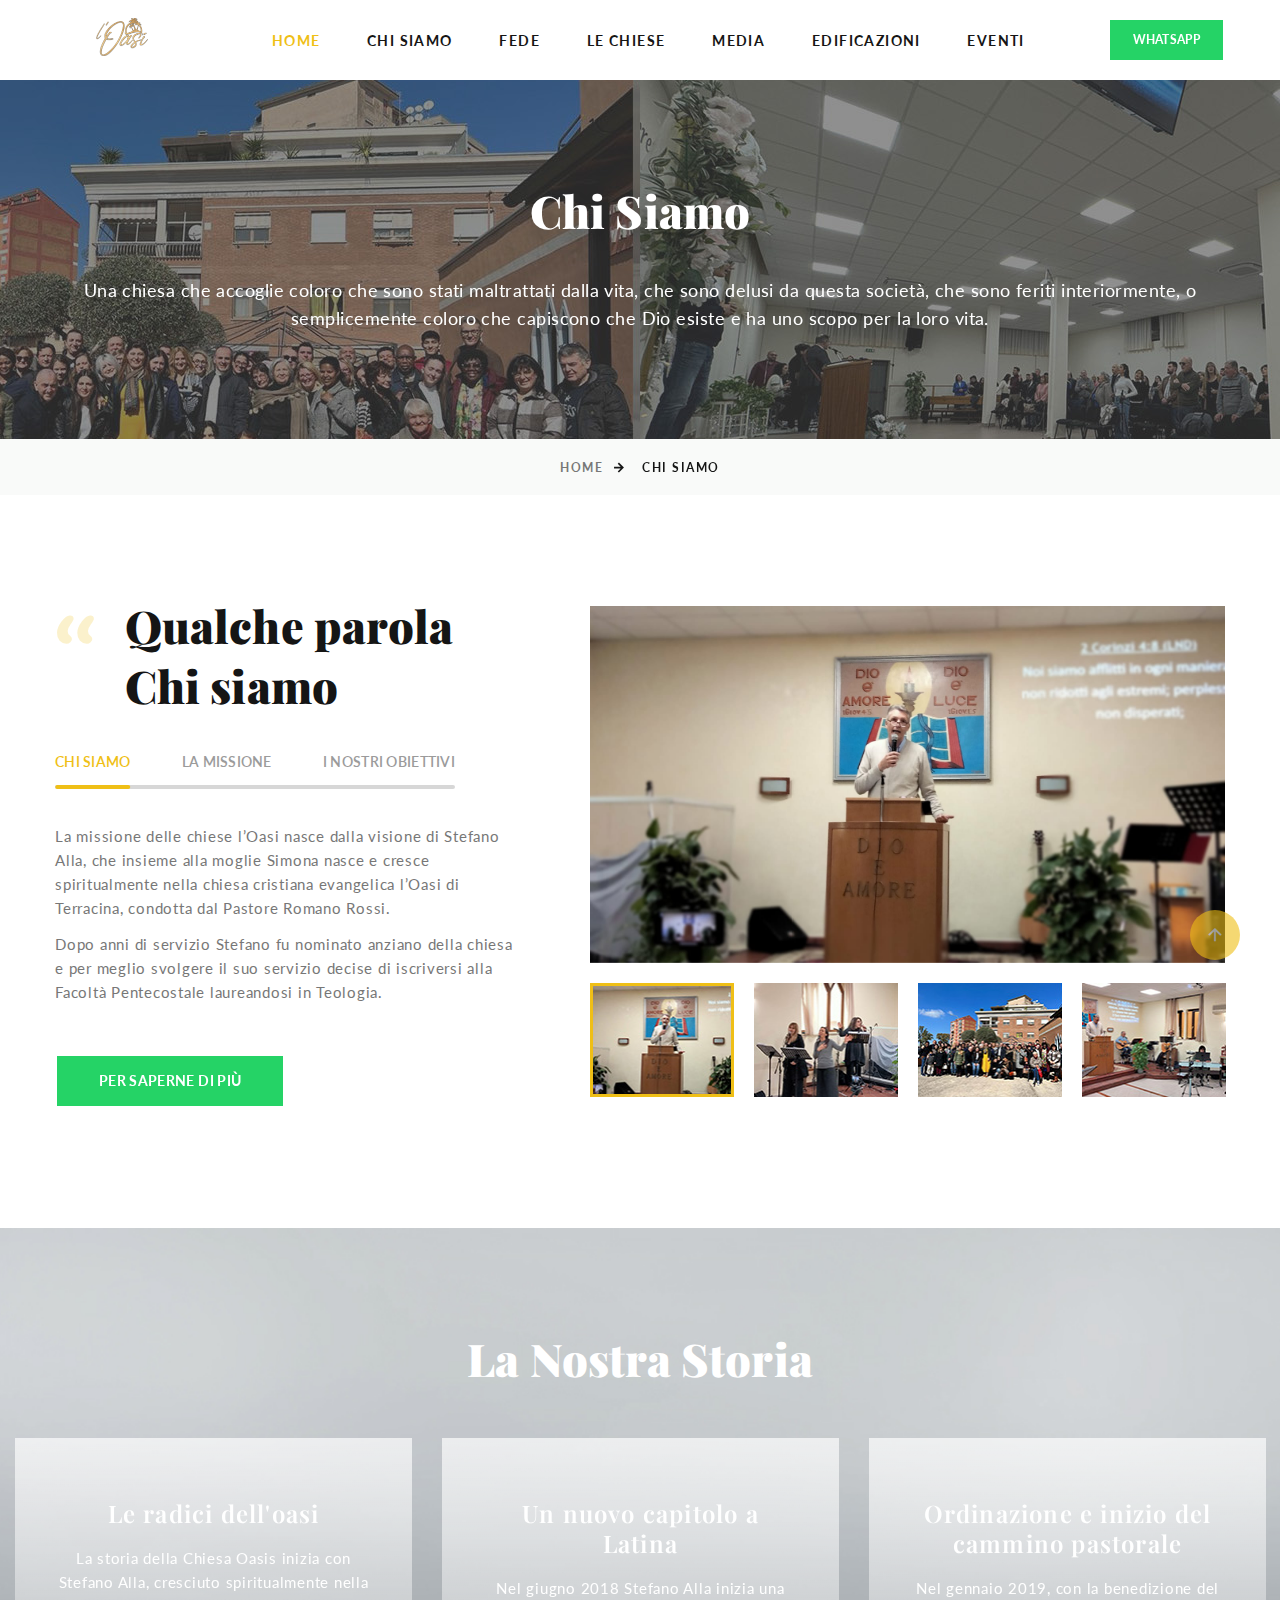
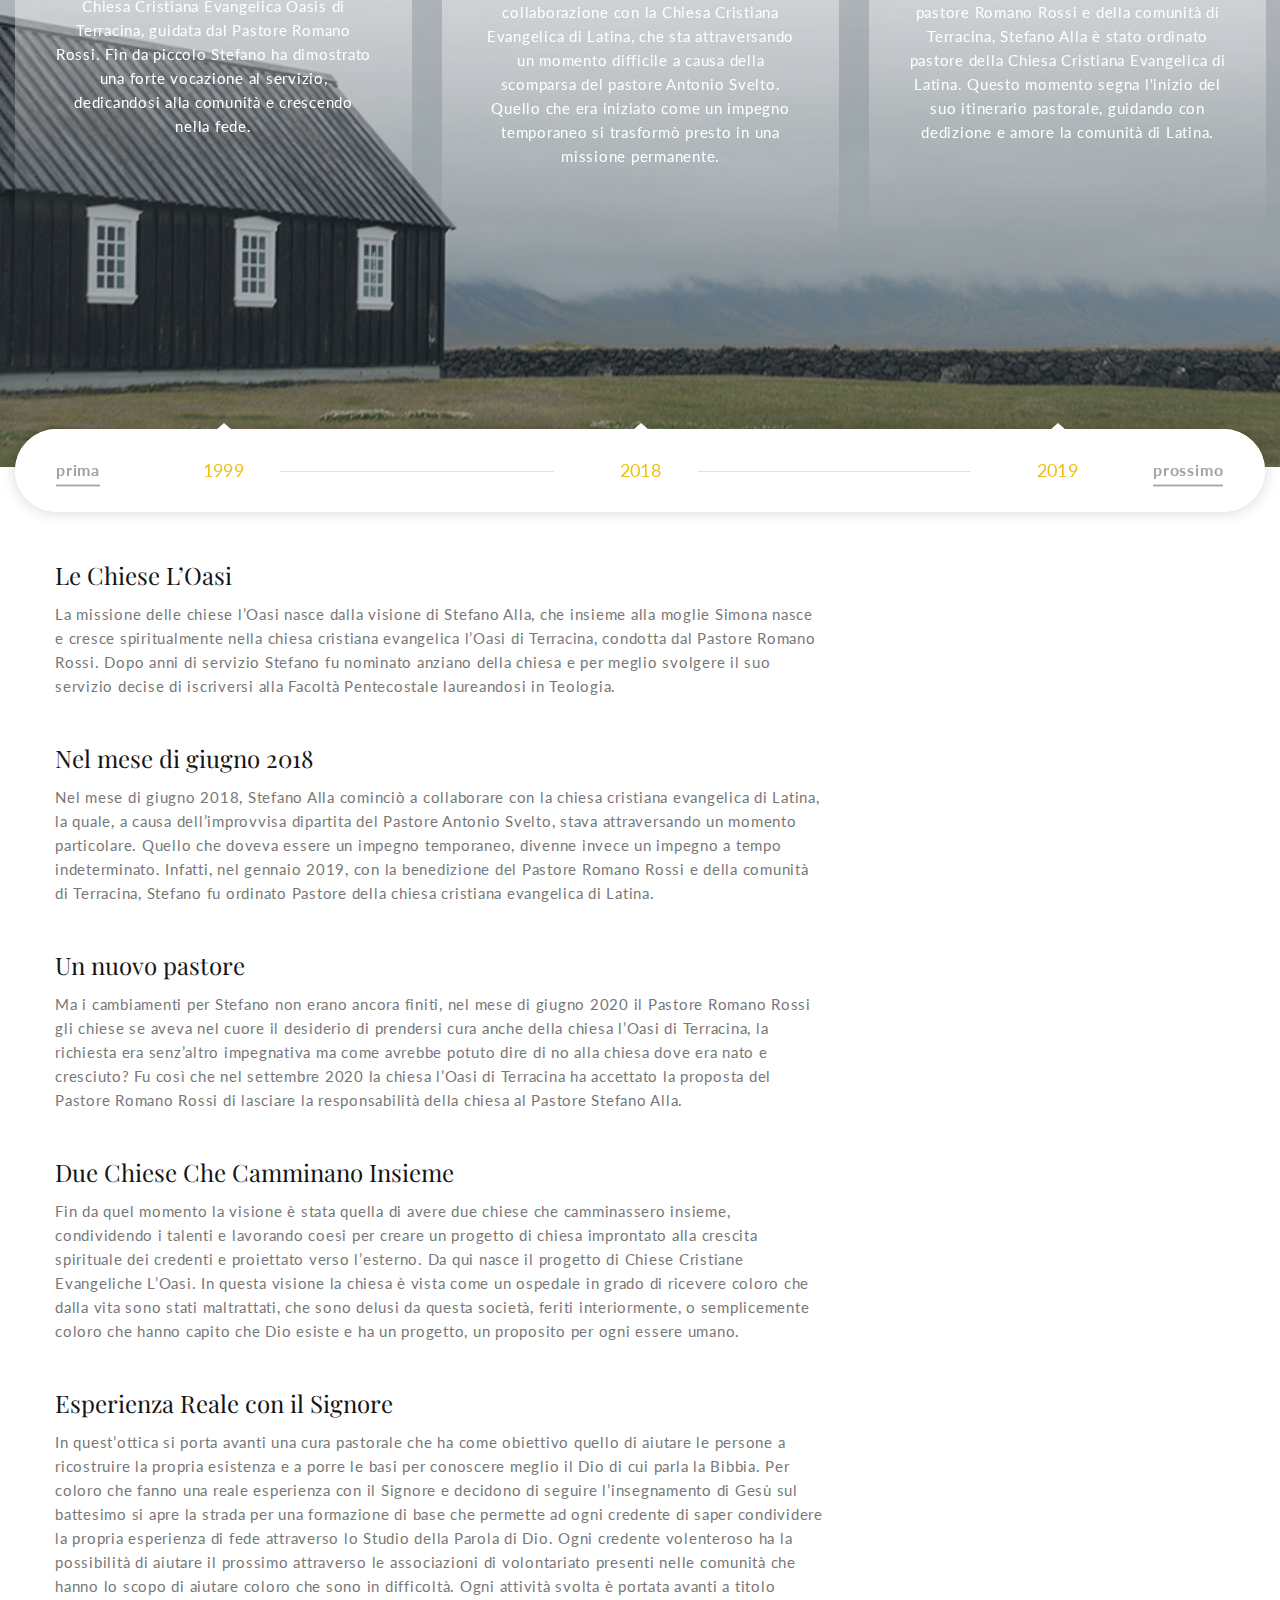
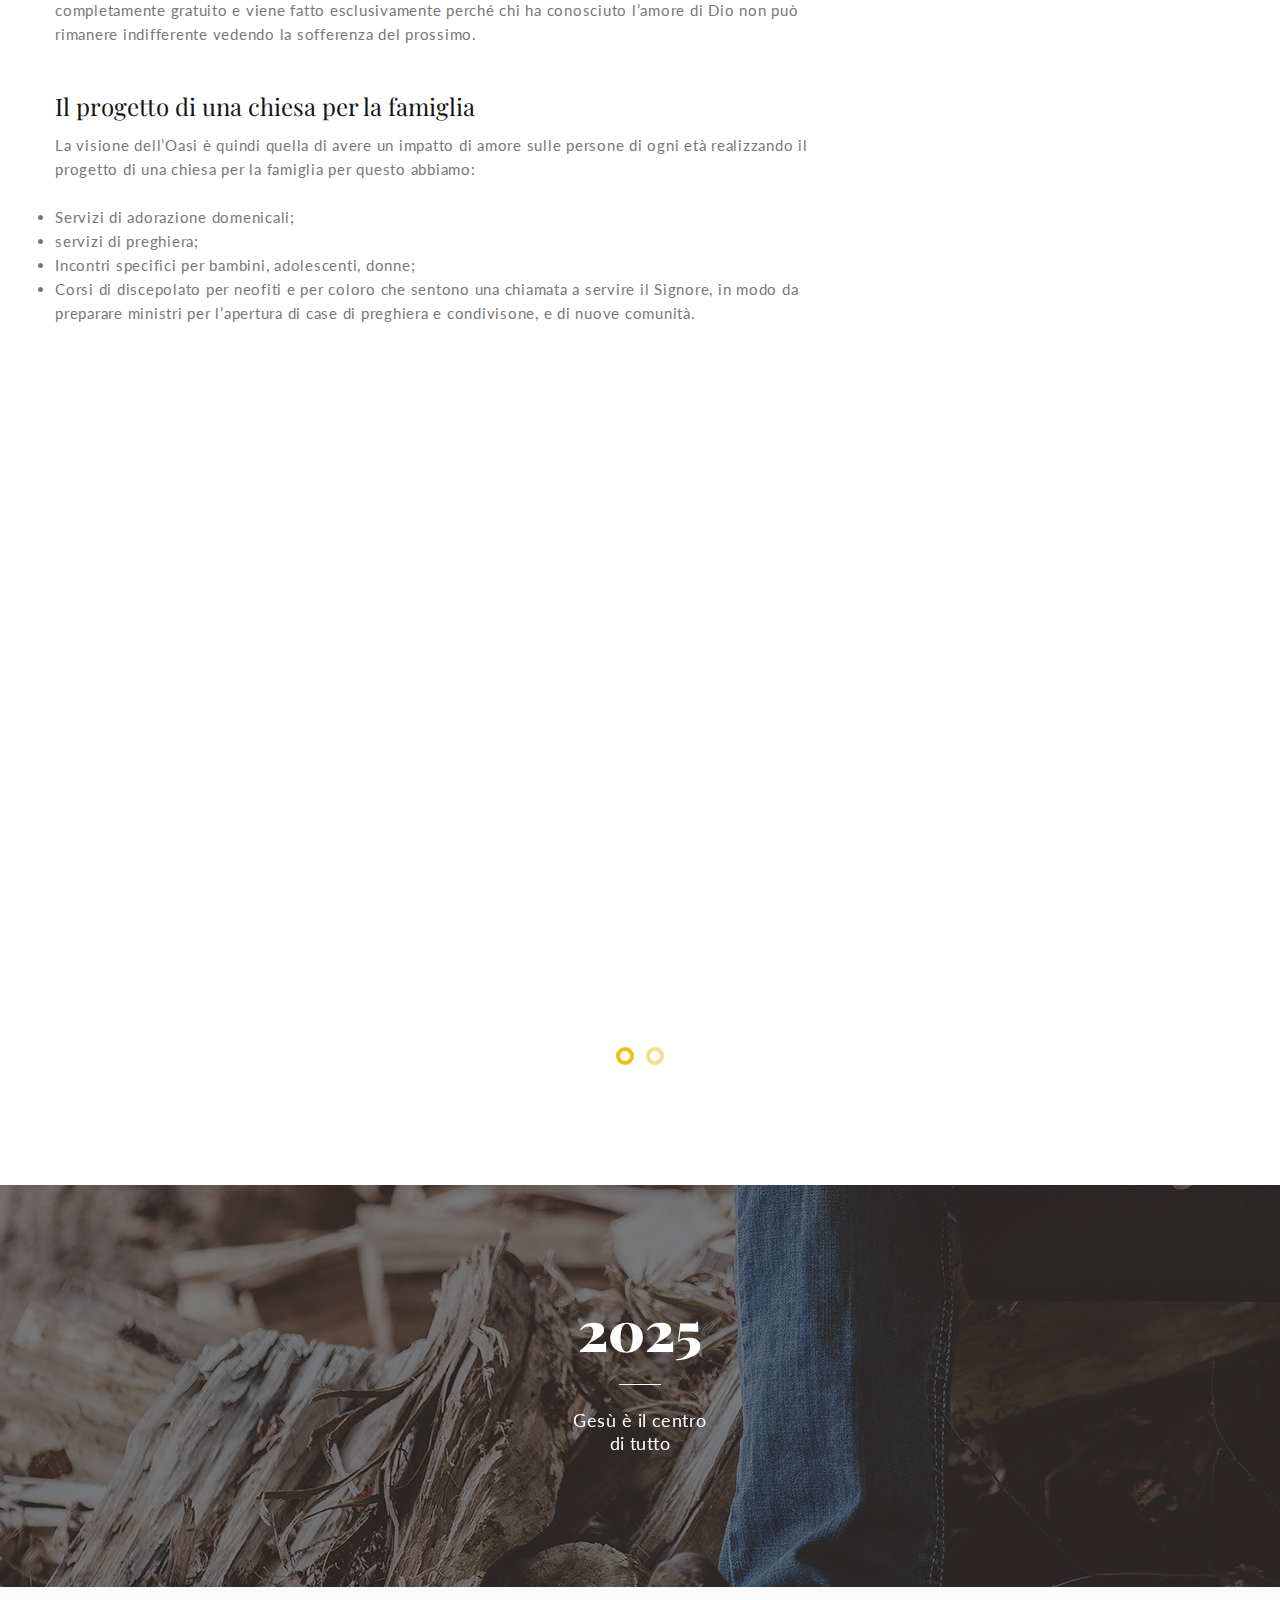
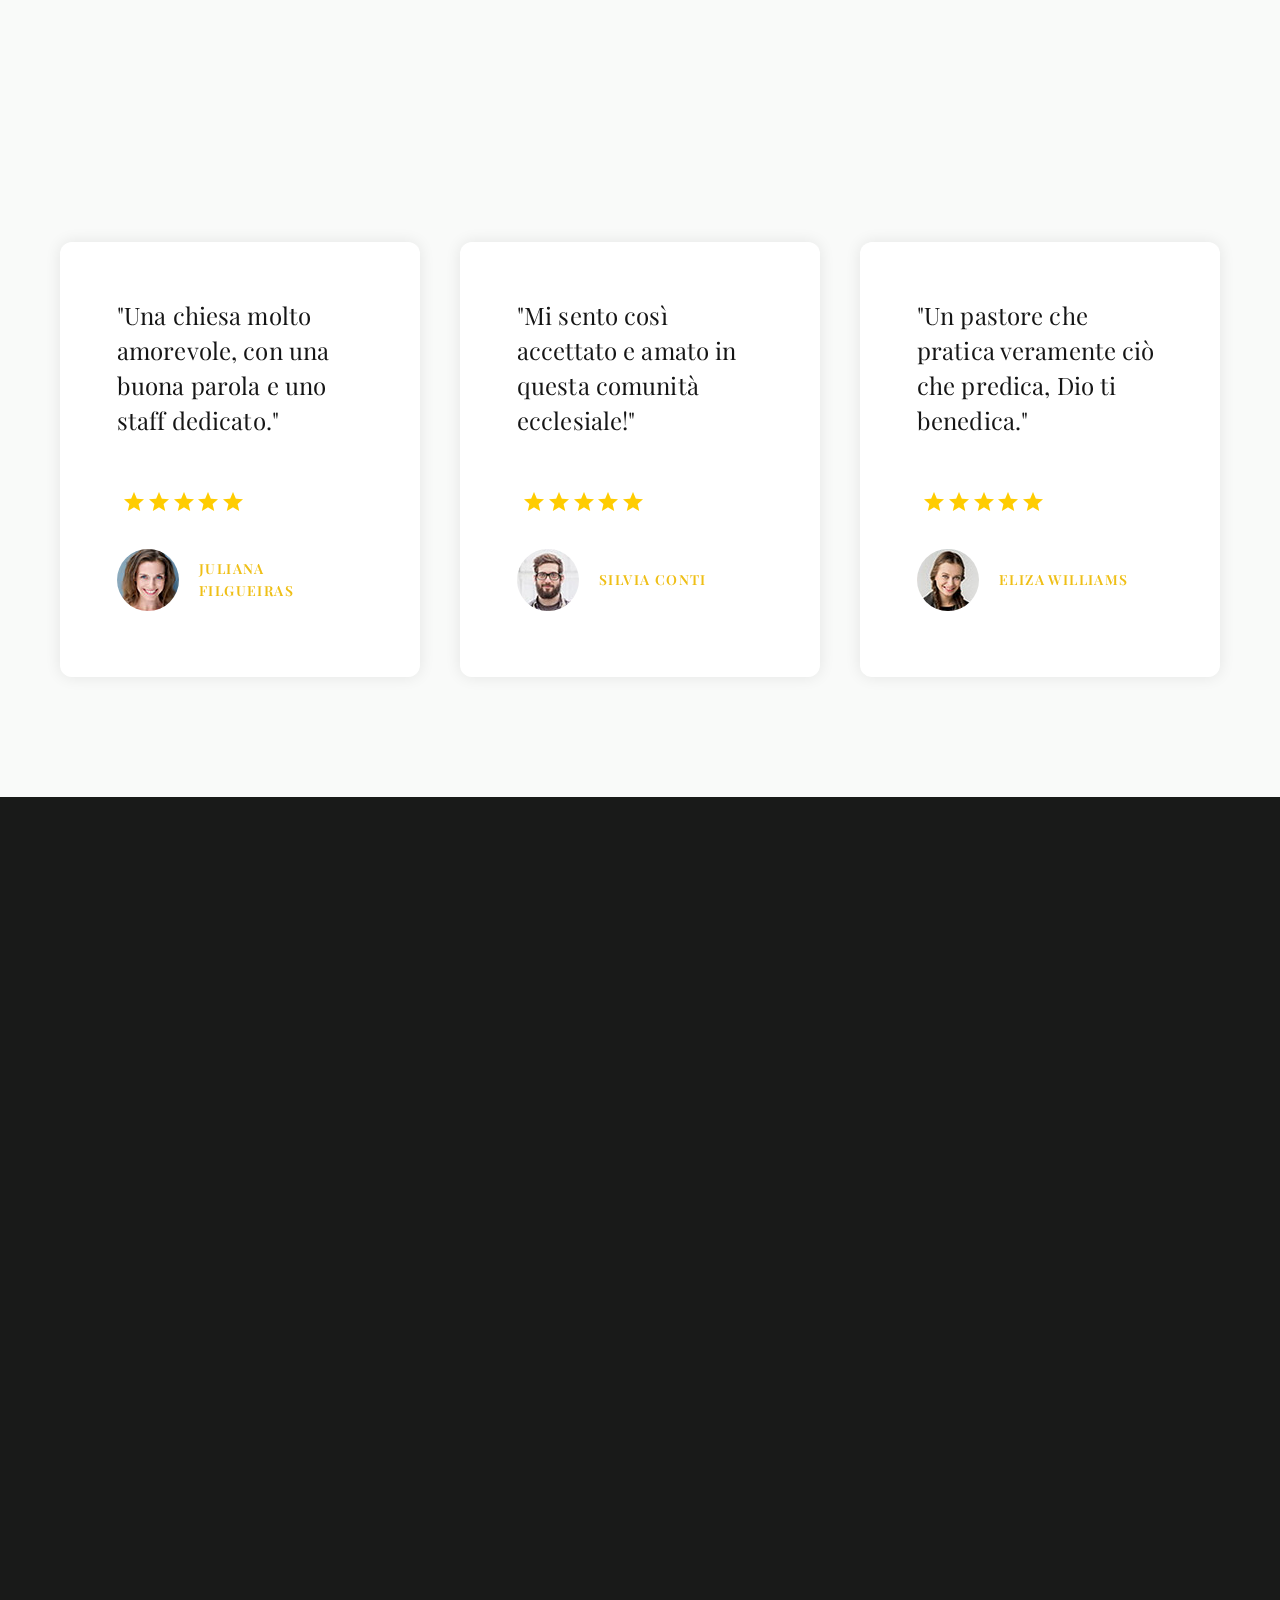
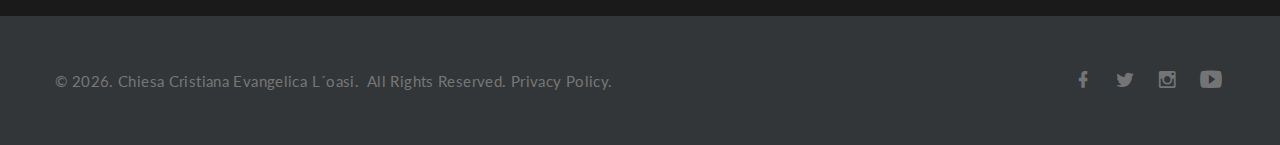
<file: about-us.html>
<!DOCTYPE html>
<html class="wide wow-animation" lang="en">
  <head>
    <title>Chi Siamo</title>
    <meta charset="utf-8">
    <meta name="viewport" content="width=device-width, height=device-height, initial-scale=1.0">
    <meta http-equiv="X-UA-Compatible" content="IE=edge">
    <link rel="icon" href="images/favicon.ico" type="image/x-icon">
    <link rel="stylesheet" type="text/css" href="https://fonts.googleapis.com/css?family=Lato:100,300,400,700,900%7CPlayfair+Display:400,700,900%7CKalam:300,400,700">
    <link rel="stylesheet" href="css/bootstrap.css">
    <link rel="stylesheet" href="css/fonts.css">
    <link rel="stylesheet" href="css/style.css">
    <style>.ie-panel{display: none;background: #212121;padding: 10px 0;box-shadow: 3px 3px 5px 0 rgba(0,0,0,.3);clear: both;text-align:center;position: relative;z-index: 1;} html.ie-10 .ie-panel, html.lt-ie-10 .ie-panel {display: block;}</style>
  </head>
  <body>
    <div class="ie-panel"><a href="https://windows.microsoft.com/en-US/internet-explorer/"><img src="images/ie8-panel/warning_bar_0000_us.jpg" height="42" width="820" alt="You are using an outdated browser. For a faster, safer browsing experience, upgrade for free today."></a></div>
    <div class="preloader">
      <div class="preloader-body">
        <div class="cssload-bell">
          <div class="cssload-circle">
            <div class="cssload-inner"></div>
          </div>
          <div class="cssload-circle">
            <div class="cssload-inner"></div>
          </div>
          <div class="cssload-circle">
            <div class="cssload-inner"></div>
          </div>
          <div class="cssload-circle">
            <div class="cssload-inner"></div>
          </div>
          <div class="cssload-circle">
            <div class="cssload-inner"></div>
          </div>
        </div>
      </div>
    </div>
    <div class="page">
      <!-- Page Header-->
      <header class="section page-header">
        <!-- RD Navbar-->
        <div class="rd-navbar-wrap">
          <nav class="rd-navbar rd-navbar-classic" data-layout="rd-navbar-fixed" data-sm-layout="rd-navbar-fixed" data-md-layout="rd-navbar-fixed" data-md-device-layout="rd-navbar-fixed" data-lg-layout="rd-navbar-static" data-lg-device-layout="rd-navbar-fixed" data-xl-layout="rd-navbar-static" data-xl-device-layout="rd-navbar-static" data-xxl-layout="rd-navbar-static" data-xxl-device-layout="rd-navbar-static" data-lg-stick-up-offset="100px" data-xl-stick-up-offset="100px" data-xxl-stick-up-offset="100px" data-lg-stick-up="true" data-xl-stick-up="true" data-xxl-stick-up="true">
            <div class="rd-navbar-collapse-toggle rd-navbar-fixed-element-1" data-rd-navbar-toggle=".rd-navbar-collapse"><span></span></div>
            <div class="rd-navbar-main-outer">
              <div class="rd-navbar-main">
                <!-- RD Navbar Panel-->
                <div class="rd-navbar-panel">
                  <!-- RD Navbar Toggle-->
                  <button class="rd-navbar-toggle" data-rd-navbar-toggle=".rd-navbar-nav-wrap"><span></span></button>
                  <!-- RD Navbar Brand-->
                  <div><a class="brand" href="index.html"><img class="brand-logo-dark" src="images/logo-default-268x75.png" alt="" width="134" height="37"/><img class="brand-logo-light" src="images/logo-inverse-268x75.png" alt="" width="134" height="37"/></a>
                  </div>
                </div>
                <div class="rd-navbar-nav-wrap">
                  <!-- RD Navbar Nav-->
                  <ul class="rd-navbar-nav">
                    <li class="rd-nav-item active"><a class="rd-nav-link" href="index.html">Home</a></li>
                    </li>
                    <li class="rd-nav-item"> <a class="rd-nav-link" href="about-us.html">Chi Siamo</a> </li>
					<li class="rd-nav-item"> <a class="rd-nav-link" href="fede.html">Fede</a> </li>
					<li class="rd-nav-item"> <a class="rd-nav-link" href="#">Le Chiese</a> 
					<ul class="rd-menu rd-navbar-dropdown">
                        <li class="rd-dropdown-item"><a class="rd-dropdown-link" href="chiesa-latina.html">L’Oasi Latina</a></li>
                        <li class="rd-dropdown-item"><a class="rd-dropdown-link" href="chiesa-terracina.html">L’Oasi Terracina</a></li>
					 </ul>
                    </li>
					<li class="rd-nav-item"><a class="rd-nav-link" href="https://www.flickr.com/photos/chiesaloasi/albums/with/72177720324743732" target="_blank" >Media</a></li>
                    
										
					
                     <li class="rd-nav-item"><a class="rd-nav-link" href="#">Edificazioni</a>
                      <!-- RD Navbar Dropdown-->
                      <ul class="rd-menu rd-navbar-dropdown">
                        <li class="rd-dropdown-item"><a class="rd-dropdown-link" href="index.html#secao-youtube">Pillole di Fede</a></li>
                        <li class="rd-dropdown-item"><a class="rd-dropdown-link" href="index.html#secao-youtube">Predicazioni</a></li>
                        <li class="rd-dropdown-item"><a class="rd-dropdown-link" href="index.html#secao-youtube">Studici Biblici</a></li>
                        
                      </ul>
                    </li>
					
					<li class="rd-nav-item"><a class="rd-nav-link" href="index.html#secao-eventi">Eventi</a></li>
                    
					
                  </ul>
                </div>
                <div class="rd-navbar-aside-element"><a class="button button-sm button-primary button-zakaria" href="https://wa.link/1qw939" target="_blank">WhatsApp</a></div>
              </div>
            </div>
          </nav>
        </div>
      </header>

      <section class="breadcrumbs-custom">
        <div class="parallax-container" data-parallax-img="images/About-bg-about.jpg">
          <div class="breadcrumbs-custom-body parallax-content context-dark">
            <div class="container">
              <h2 class="breadcrumbs-custom-title">Chi Siamo</h2>
              <h5 class="breadcrumbs-custom-text">Una chiesa che accoglie coloro che sono stati maltrattati dalla vita, che sono delusi da questa società, che sono feriti interiormente, o semplicemente coloro che capiscono che Dio esiste e ha uno scopo per la loro vita.</h5>
            </div>
          </div>
        </div>
        <div class="breadcrumbs-custom-footer">
          <div class="container">
            <ul class="breadcrumbs-custom-path">
              <li><a href="index.html">Home</a></li>
              <li class="active">Chi Siamo</li>
            </ul>
          </div>
        </div>
      </section>

      <!-- Section About-->
      <section class="section section-xl bg-default text-md-left">
        <div class="container">
          <div class="row row-40 row-md-60 justify-content-center align-items-xl-center">
            <div class="col-md-11 col-lg-6 col-xl-5">
              <!-- Quote Classic Big-->
              <article class="quote-classic-big inset-xl-right-30">
                <div class="heading-2 quote-classic-big-text">
                  <div class="q">Qualche parola <br> Chi siamo</div>
                </div>
              </article>
              <!-- Bootstrap tabs-->
              <div class="tabs-custom tabs-horizontal tabs-line" id="tabs-1">
                <!-- Nav tabs-->
                <div class="nav-tabs-wrap">
                  <ul class="nav nav-tabs">
                    <li class="nav-item" role="presentation"><a class="nav-link active" href="#tabs-1-1" data-toggle="tab">Chi siamo</a></li>
                    <li class="nav-item" role="presentation"><a class="nav-link" href="#tabs-1-2" data-toggle="tab">La Missione</a></li>
                    <li class="nav-item" role="presentation"><a class="nav-link" href="#tabs-1-3" data-toggle="tab">I nostri obiettivi</a></li>
                  </ul>
                </div>
                <!-- Tab panes-->
                <div class="tab-content">
                  <div class="tab-pane fade show active" id="tabs-1-1">
                    <p>La missione delle chiese l’Oasi nasce dalla visione di Stefano Alla, che insieme alla moglie Simona nasce e cresce spiritualmente nella chiesa cristiana evangelica l’Oasi di Terracina, condotta dal Pastore Romano Rossi.</p>
                    <p>Dopo anni di servizio Stefano fu nominato anziano della chiesa e per meglio svolgere il suo servizio decise di iscriversi alla Facoltà Pentecostale laureandosi in Teologia.</p>
                  </div>
                  <div class="tab-pane fade" id="tabs-1-2">
                    <p>La nostra missione è proclamare il Vangelo di Gesù Cristo insegnando e vivendo i principi biblici.</p>
                    <p>Desideriamo dare ai membri della nostra comunità gli strumenti per crescere nella fede, nella conoscenza e nel servizio, dando loro gli strumenti per essere discepoli di Cristo e per avere un impatto sul mondo con l'amore di Dio.</p>
					<p>Attraverso lo studio della Parola, la preghiera e il discepolato, cerchiamo di costruire una comunità di fede vivace e pertinente.</p>
                  </div>
                  <div class="tab-pane fade" id="tabs-1-3">
                    <p>Il nostro obiettivo è essere uno strumento di trasformazione nella vita delle persone, consentendo loro di sperimentare l'amore e la grazia di Dio.</p>
                    <p>Desideriamo vedere vite restaurate, famiglie rafforzate e comunità toccate dalla potenza del Vangelo.</p>
					<p>Attraverso l'insegnamento biblico, il servizio e il discepolato, cerchiamo di costruire una comunità di fede che rifletta il carattere di Cristo.</p>
                  </div>
                </div>
              </div><a class="button button-primary button-zakaria" href="https://www.flickr.com/photos/chiesaloasi/albums/with/72177720324761145" target="_blank">Per saperne di più</a>
            </div>
            <div class="col-md-11 col-lg-6 col-xl-7">
              <div class="slick-slider-1 inset-xl-left-35">
                <!-- Slick Carousel-->
                <div class="slick-slider carousel-parent" id="carousel-parent" data-items="1" data-loop="true" data-autoplay="false" data-slide-effect="true" data-child="#child-carousel" data-for="#child-carousel">
                  <div class="item"><img src="images/Stefao-Alla.jpg" alt="" width="634" height="373"/>
                  </div>
                  <div class="item"><img src="images/Cantico.jpg" alt="" width="634" height="373"/>
                  </div>
                  <div class="item"><img src="images/Insieme.jpg" alt="" width="634" height="373"/>
                  </div>
                  <div class="item"><img src="images/Insieme2.jpg" alt="" width="634" height="373"/>
                  </div>
                </div>
                <div class="slick-slider child-carousel slick-nav-1" id="child-carousel" data-items="3" data-sm-items="4" data-md-items="4" data-lg-items="4" data-xl-items="4" data-xxl-items="4" data-arrows="true" data-for="#carousel-parent">
                  <div class="item"><img src="images/pp-Stefano-Alla.jpg" alt="" width="143" height="114"/>
                  </div>
                  <div class="item"><img src="images/pp-cantico.jpg" alt="" width="143" height="114"/>
                  </div>
                  <div class="item"><img src="images/pp-Insieme.jpg" alt="" width="143" height="114"/>
                  </div>
                  <div class="item"><img src="images/pp-Insieme2.jpg" alt="" width="143" height="114"/>
                  </div>
                </div>
              </div>
            </div>
          </div>
        </div>
      </section>
	  
	  

      <!-- Section History-->
      <section class="section section-fluid section-xl section-bottom-0 bg-image-2 section-relative context-dark">
        <div class="container-fluid">
          <h2>La Nostra Storia</h2>
          <div class="slick-history">
            <!-- Slick Carousel-->
            <div class="slick-slider carousel-parent" id="carousel-parent-2" data-items="1" data-sm-items="2" data-md-items="2" data-lg-items="3" data-xl-items="3" data-xxl-items="4" data-autoplay="false" data-loop="false">
              <div class="item">
                <div class="box-info-classic">
                  <h4 class="box-info-classic-title">Le radici dell'oasi</h4>
                  <p class="box-info-classic-text">La storia della Chiesa Oasis inizia con Stefano Alla, cresciuto spiritualmente nella Chiesa Cristiana Evangelica Oasis di Terracina, guidata dal Pastore Romano Rossi. Fin da piccolo Stefano ha dimostrato una forte vocazione al servizio, dedicandosi alla comunità e crescendo nella fede.</p>
                </div>
              </div>
              <div class="item">
                <div class="box-info-classic">
                  <h4 class="box-info-classic-title">Un nuovo capitolo a Latina</h4>
                  <p class="box-info-classic-text">Nel giugno 2018 Stefano Alla inizia una collaborazione con la Chiesa Cristiana Evangelica di Latina, che sta attraversando un momento difficile a causa della scomparsa del pastore Antonio Svelto. Quello che era iniziato come un impegno temporaneo si trasformò presto in una missione permanente.</p>
                </div>
              </div>
              <div class="item">
                <div class="box-info-classic">
                  <h4 class="box-info-classic-title">Ordinazione e inizio del cammino pastorale</h4>
                  <p class="box-info-classic-text">Nel gennaio 2019, con la benedizione del pastore Romano Rossi e della comunità di Terracina, Stefano Alla è stato ordinato pastore della Chiesa Cristiana Evangelica di Latina. Questo momento segna l'inizio del suo itinerario pastorale, guidando con dedizione e amore la comunità di Latina.</p>
                </div>
              </div>
              <div class="item">
                <div class="box-info-classic">
                  <h4 class="box-info-classic-title">L'espansione della visione e l'unità delle Chiese</h4>
                  <p class="box-info-classic-text">Nel giugno 2020, il pastore Romano Rossi ha invitato Stefano Alla ad assumere la guida della Chiesa Oasis di Terracina, la sua chiesa di origine. Nel settembre 2020 la chiesa di Terracina ha accolto la proposta, dando vita all'unione delle due comunità sotto la guida di Stefano. È nato così il progetto L'Oasi Evangelical Christian Churches, con la visione di due chiese che camminano insieme, condividendo i talenti e concentrandosi sulla crescita spirituale e sul servizio alla comunità.</p>
                </div>
              </div>
              <div class="item">
                <div class="box-info-classic">
                  <h4 class="box-info-classic-title">25° Anniversario - Una Chiesa per tutti</h4>
                  <p class="box-info-classic-text">Si consolida la visione dell'Oasis, con la chiesa che diventa un "ospedale spirituale", che accoglie quanti sono stati maltrattati dalla vita, delusi dalla società o cercano uno scopo in Dio. La chiesa offre servizi di culto, studi biblici, gruppi di supporto ed eventi per tutte le età, con l'obiettivo di ricostruire vite e condividere l'amore di Dio con la comunità.</p>
                </div>
              </div>
            </div>
            <div class="slick-slider child-carousel" data-items="1" data-sm-items="2" data-md-items="2" data-lg-items="3" data-xl-items="3" data-xxl-items="4" data-arrows="true" data-for="#carousel-parent-2" data-loop="false" data-focus-select="false">
              <div class="item">
                <div class="heading-5 box-info-classic-year text-primary">1999</div>
              </div>
              <div class="item">
                <div class="heading-5 box-info-classic-year text-primary">2018</div>
              </div>
              <div class="item">
                <div class="heading-5 box-info-classic-year text-primary">2019</div>
              </div>
              <div class="item">
                <div class="heading-5 box-info-classic-year text-primary">2020</div>
              </div>
              <div class="item">
                <div class="heading-5 box-info-classic-year text-primary">2025</div>
              </div>
            </div>
          </div>
        </div>
      </section>
	  <br>
	  <br>


<section class="section bg-default text-md-left">
        <div class="container">
          <div class="row">
            <div class="col-lg-10 col-xl-8">
              <!-- Terms list-->
              <dl class="list-terms list-terms-1 text-align: justify;">
                <dt class="heading-4">Le Chiese L’Oasi</dt>
                <dd>La missione delle chiese l’Oasi nasce dalla visione di Stefano Alla, che insieme alla moglie Simona nasce e cresce spiritualmente nella chiesa cristiana evangelica l’Oasi di Terracina, condotta dal Pastore Romano Rossi. Dopo anni di servizio Stefano fu nominato anziano della chiesa e per meglio svolgere il suo servizio decise di iscriversi alla Facoltà Pentecostale laureandosi in Teologia. </dd>
                <dt class="heading-4">Nel mese di giugno 2018</dt>
                <dd>Nel mese di giugno 2018, Stefano Alla cominciò a collaborare con la chiesa cristiana evangelica di Latina, la quale, a causa dell’improvvisa dipartita del Pastore Antonio Svelto, stava attraversando un momento particolare.

				Quello che doveva essere un impegno temporaneo, divenne invece un impegno a tempo indeterminato. Infatti, nel gennaio 2019, con la benedizione del Pastore Romano Rossi e della comunità di Terracina, Stefano fu ordinato Pastore della chiesa cristiana evangelica di Latina.</dd>
                <dt class="heading-4">Un nuovo pastore</dt>
                <dd>Ma i cambiamenti per Stefano non erano ancora finiti, nel mese di giugno 2020 il Pastore Romano Rossi gli chiese se aveva nel cuore il desiderio di prendersi cura anche della chiesa l’Oasi di Terracina, la richiesta era senz’altro impegnativa ma come avrebbe potuto dire di no alla chiesa dove era nato e cresciuto? 

				Fu così che nel settembre 2020 la chiesa l’Oasi di Terracina ha accettato la proposta del Pastore Romano Rossi di lasciare la responsabilità della chiesa al Pastore Stefano Alla.</dd>
                <dt class="heading-4">Due Chiese Che Camminano Insieme</dt>
                <dd>Fin da quel momento la visione è stata quella di avere due chiese che camminassero insieme, condividendo i talenti e lavorando coesi per creare un progetto di chiesa improntato alla crescita spirituale dei credenti e proiettato verso l’esterno. Da qui nasce il progetto di Chiese Cristiane Evangeliche L’Oasi.  

				In questa visione la chiesa è vista come un ospedale in grado di ricevere coloro che dalla vita sono stati maltrattati, che sono delusi da questa società, feriti interiormente, o semplicemente coloro che hanno capito che Dio esiste e ha un progetto, un proposito per ogni essere umano. </dd>
                <dt class="heading-4">Esperienza Reale con il Signore</dt>
                <dd>In quest’ottica si porta avanti una cura pastorale che ha come obiettivo quello di aiutare le persone a ricostruire la propria esistenza e a porre le basi per conoscere meglio il Dio di cui parla la Bibbia. Per coloro che fanno una reale esperienza con il Signore e decidono di seguire l’insegnamento di Gesù sul battesimo si apre la strada per una formazione di base che permette ad ogni credente di saper condividere la propria esperienza di fede attraverso lo Studio della Parola di Dio.

				Ogni credente volenteroso ha la possibilità di aiutare il prossimo attraverso le associazioni di volontariato presenti nelle comunità che hanno lo scopo di aiutare coloro che sono in difficoltà. Ogni attività svolta è portata avanti a titolo completamente gratuito e viene fatto esclusivamente perché chi ha conosciuto l’amore di Dio non può rimanere indifferente vedendo la sofferenza del prossimo.</dd>
                <dt class="heading-4">Il progetto di una chiesa per la famiglia</dt>
                <dd>La visione dell’Oasi è quindi quella di avere un impatto di amore sulle persone di ogni età realizzando il progetto di una chiesa per la famiglia per questo abbiamo:<br>
				<br>
				<li>Servizi di adorazione domenicali;<br>
				<li>servizi di preghiera;<br>
				<li>Incontri specifici per bambini, adolescenti, donne;<br>
				<li>Corsi di discepolato per neofiti e per coloro che sentono una chiamata a servire il Signore, in modo da preparare ministri per l’apertura di case di preghiera e condivisone, e di nuove comunità.
				
				</dd>
              </dl><a class="privacy-link" href="mailto:#"></a>
            </div>
          </div>
        </div>
      </section>


      <!-- Pastore e Famiglia -->
      <section class="section section-xl bg-default">
        <div class="container">
          <h2 class="wow fadeScale">Pastore e famiglia</h2>
          <!-- Owl Carousel-->
          <div class="owl-carousel owl-style-10 owl-dots-styles-1" data-items="1" data-sm-items="2" data-lg-items="3" data-margin="30" data-dots="true" data-mouse-drag="true">
		  
            <article class="team-karen wow slideInUp" data-wow-delay=".1s">
              <div class="team-karen-header"><a class="team-karen-figure" href="#"><img src="images/team-1-250x233.jpg" alt="" width="250" height="233"/></a>
                <svg x="0px" y="0px" width="330px" height="245px" viewBox="0 0 330 245" enable-background="new 0 0 330 245">
                  <path d="M305,0v206.855c0,7.26-5.373,13.145-12,13.145H37c-6.627,0-12-5.885-12-13.145V0H0v245h330V0H305z"></path>
                </svg>
              </div>
              <div class="team-karen-body">
                <h4 class="team-karen-name"><a href="#">Stefano Alla</a></h4>
                <div class="team-karen-status">Pastore Senior</div>
                <ul class="list-inline team-karen-list-social list-social-2 list-inline-md">
                  <li><a class="icon mdi mdi-facebook" href="#"></a></li>
                  <li><a class="icon mdi mdi-twitter" href="#"></a></li>
                  <li><a class="icon mdi mdi-instagram" href="#"></a></li>
                  <li><a class="icon mdi mdi-google-plus" href="#"></a></li>
                </ul>
              </div>
            </article>
            <article class="team-karen wow slideInUp">
              <div class="team-karen-header"><a class="team-karen-figure" href="#"><img src="images/team-11-250x233.jpg" alt="" width="250" height="233"/></a>
                <svg x="0px" y="0px" width="330px" height="245px" viewBox="0 0 330 245" enable-background="new 0 0 330 245">
                  <path d="M305,0v206.855c0,7.26-5.373,13.145-12,13.145H37c-6.627,0-12-5.885-12-13.145V0H0v245h330V0H305z"></path>
                </svg>
              </div>
              <div class="team-karen-body">
                <h4 class="team-karen-name"><a href="#">Simona Di Mario</a></h4>
                <div class="team-karen-status">Moglie</div>
                <ul class="list-inline team-karen-list-social list-social-2 list-inline-md">
                  <li><a class="icon mdi mdi-facebook" href="#"></a></li>
                  <li><a class="icon mdi mdi-twitter" href="#"></a></li>
                  <li><a class="icon mdi mdi-instagram" href="#"></a></li>
                  <li><a class="icon mdi mdi-google-plus" href="#"></a></li>
                </ul>
              </div>
            </article>
            <article class="team-karen wow slideInUp" data-wow-delay=".1s">
              <div class="team-karen-header"><a class="team-karen-figure" href="#"><img src="images/team-10-250x233.jpg" alt="" width="250" height="233"/></a>
                <svg x="0px" y="0px" width="330px" height="245px" viewBox="0 0 330 245" enable-background="new 0 0 330 245">
                  <path d="M305,0v206.855c0,7.26-5.373,13.145-12,13.145H37c-6.627,0-12-5.885-12-13.145V0H0v245h330V0H305z"></path>
                </svg>
              </div>
              <div class="team-karen-body">
                <h4 class="team-karen-name"><a href="#">Gioele Alla</a></h4>
                <div class="team-karen-status">Figlio</div>
                <ul class="list-inline team-karen-list-social list-social-2 list-inline-md">
                  <li><a class="icon mdi mdi-facebook" href="#"></a></li>
                  <li><a class="icon mdi mdi-twitter" href="#"></a></li>
                  <li><a class="icon mdi mdi-instagram" href="#"></a></li>
                  <li><a class="icon mdi mdi-google-plus" href="#"></a></li>
                </ul>
              </div>
            </article>
			
			<article class="team-karen wow slideInUp" data-wow-delay=".1s">
              <div class="team-karen-header"><a class="team-karen-figure" href="#"><img src="images/team-9-250x233.jpg" alt="" width="250" height="233"/></a>
                <svg x="0px" y="0px" width="330px" height="245px" viewBox="0 0 330 245" enable-background="new 0 0 330 245">
                  <path d="M305,0v206.855c0,7.26-5.373,13.145-12,13.145H37c-6.627,0-12-5.885-12-13.145V0H0v245h330V0H305z"></path>
                </svg>
              </div>
              <div class="team-karen-body">
                <h4 class="team-karen-name"><a href="#">Martina Alla</a></h4>
                <div class="team-karen-status">Figlia</div>
                <ul class="list-inline team-karen-list-social list-social-2 list-inline-md">
                  <li><a class="icon mdi mdi-facebook" href="#"></a></li>
                  <li><a class="icon mdi mdi-twitter" href="#"></a></li>
                  <li><a class="icon mdi mdi-instagram" href="#"></a></li>
                  <li><a class="icon mdi mdi-google-plus" href="#"></a></li>
                </ul>
              </div>
            </article>
			
          </div>
        </div>
      </section>

      <!-- Counter Modern-->
      <section class="section parallax-container" data-parallax-img="images/parallax-1.jpg">
        <div class="parallax-content section-xxl section-inset-4 context-dark">
          <div class="container">
            <div class="row row-30 justify-content-center">
              
              <div class="col-6 col-sm-3">
                <div class="counter-modern">
                  <h2 class="counter-modern-number"><span class="counter">2025</span>
                  </h2>
                  <div class="counter-modern-decor"></div>
                  <h5 class="counter-modern-title">Gesù è il centro<br class="d-none d-sm-block"> di tutto</h5>
                </div>
              </div>
            </div>
          </div>
        </div>
      </section>

      <!-- What People Say-->
      <section class="section section-xl section-inset-1 bg-gray-4" id="secao-cosadice">
        <div class="container">
          <h2 class="wow fadeScale">Cosa Dice La Gente</h2>
          <!-- Owl Carousel-->
          <div class="owl-carousel owl-style-12 owl-dots-styles-1" data-items="1" data-sm-items="2" data-lg-items="3" data-margin="30" data-dots="true" data-autoplay="5000">
            <!-- Quote Creative-->
            <article class="quote-creative">
              <div class="quote-creative-text">
                <div class="q">"Una chiesa molto amorevole, con una buona parola e uno staff dedicato."</div>
              </div>
              <div class="quote-creative-rating"><span class="icon mdi mdi-star"></span><span class="icon mdi mdi-star"></span><span class="icon mdi mdi-star"></span><span class="icon mdi mdi-star"></span><span class="icon mdi mdi-star"></span></div>
              <div class="unit unit-spacing-sm flex-column flex-md-row align-items-center">
                <div class="unit-left">
                  <div class="quote-creative-figure"><img src="images/user-6-62x62.jpg" alt="" width="62" height="62"/>
                  </div>
                </div>
                <div class="unit-body">
                  <div class="quote-creative-author">Juliana Filgueiras</div>
                </div>
              </div>
            </article>
            <!-- Quote Creative-->
            <article class="quote-creative">
              <div class="quote-creative-text">
                <div class="q">"Mi sento così accettato e amato in questa comunità ecclesiale!"</div>
              </div>
              <div class="quote-creative-rating"><span class="icon mdi mdi-star"></span><span class="icon mdi mdi-star"></span><span class="icon mdi mdi-star"></span><span class="icon mdi mdi-star"></span><span class="icon mdi mdi-star"></span></div>
              <div class="unit unit-spacing-sm flex-column flex-md-row align-items-center">
                <div class="unit-left">
                  <div class="quote-creative-figure"><img src="images/user-10-62x62.jpg" alt="" width="62" height="62"/>
                  </div>
                </div>
                <div class="unit-body">
                  <div class="quote-creative-author">Silvia Conti</div>
                </div>
              </div>
            </article>
            <!-- Quote Creative-->
            <article class="quote-creative">
              <div class="quote-creative-text">
                <div class="q">"Un pastore che pratica veramente ciò che predica, Dio ti benedica."</div>
              </div>
              <div class="quote-creative-rating"><span class="icon mdi mdi-star"></span><span class="icon mdi mdi-star"></span><span class="icon mdi mdi-star"></span><span class="icon mdi mdi-star"></span><span class="icon mdi mdi-star"></span></div>
              <div class="unit unit-spacing-sm flex-column flex-md-row align-items-center">
                <div class="unit-left">
                  <div class="quote-creative-figure"><img src="images/user-11-62x62.jpg" alt="" width="62" height="62"/>
                  </div>
                </div>
                <div class="unit-body">
                  <div class="quote-creative-author">Eliza Williams</div>
                </div>
              </div>
            </article>
            <!-- Quote Creative-->
            
          </div>
        </div>
      </section>


      <!-- Page Footer-->
      <footer class="section footer-creative bg-secondary">
        <div class="footer-classic-body section-lg section-inset-3 context-dark">
          <div class="container">
            <div class="row row-40 justify-content-md-between">
              
              
            </div>
            <div class="row row-40 row-md-50 justify-content-sm-between">
              <div class="col-lg-5 wow fadeInRight">
                <div class="inset-xl-right-55">
                  <h4 class="footer-creative-title">Chi siamo</h4>
                  <p>Correva l’anno 1975 quando un piccolo gruppo di credenti in Dio, guidati dallo Spirito Santo, si unirono per glorificare il Signore in spirito e verità, ed in piena libertà.</p>

					<p>All’inizio tennero le riunioni nelle abitazioni, ma cominciando a crescere, fu necessario affittare un locale dove potersi riunire per celebrare l’Eterno con canti, preghiere, meditazioni e predicazione della Parola.</p>
                </div>

				
              </div>
              <div class="col-sm-6 col-lg-3 wow fadeInRight" data-wow-delay=".1s">
                <h4 class="footer-creative-title">Contatti</h4>
                <ul class="contacts-holly">
				<li>
                    <div class="contacts-holly-title">Phone - Chiesa in Terracina</div>
                    <div class="contacts-holly-text"><a href="tel:#">(+39) 379 132 5360</a></div>
                  </li>
                  <li>
                    <div class="contacts-holly-title">Phone - Chiesa in Latina</div>
                    <div class="contacts-holly-text"><a href="tel:#">(+39) 327 188 6104</a></div>
                  </li>
				  
                  <li>
                    <div class="contacts-holly-title">Indirizzo - Terracina</div>
                    <div class="contacts-holly-text"><a href="#">Via Ponte di Ferro, 38<br>04019 Terracina</a></div>
                  </li>
				   <li>
                    <div class="contacts-holly-title">Indirizzo - Latina</div>
                    <div class="contacts-holly-text"><a href="#">Via Villafranca, 9M<br>04100 Latina LT</a></div>
                  </li>
                  <li>
                    <div class="contacts-holly-title">E-mail - Terracina</div>
                    <div class="contacts-holly-text"><a href="mailto:#">info.terracina@chieseloasi.it</a></div>
                  </li>
				   <li>
                    <div class="contacts-holly-title">E-mail - Latina</div>
                    <div class="contacts-holly-text"><a href="mailto:#">info.latina@chieseloasi.it</a></div>
                  </li>
                </ul>
              </div>
              <div class="col-sm-5 col-lg-2 wow fadeInRight" data-wow-delay=".2s">
                <h4 class="footer-creative-title">Menu</h4>
                <ul class="footer-creative-list">
                  <li><a href="#">Home</a></li>
                  <li><a href="#secao-indirizzi">Indirizzi</a></li>
                  <li><a href="#secao-fondata">Fondata Nel</a></li>
                  <li><a href="#secao-cosadice">Cosa Dice La Gente</a></li>
                  <li><a href="#secao-eventi">Eventi</a></li>
                </ul>
              </div>
            </div>
          </div>
        </div>
        <div class="footer-creative-panel">
          <div class="container">
            <div class="row row-10 align-items-center justify-content-md-between">
              <div class="col-12 col-md-auto">
                <p class="rights"><span>&copy;&nbsp;</span><span class="copyright-year"></span><span>.&nbsp;</span><span>Chiesa Cristiana Evangelica L´oasi</span><span>.&nbsp; All Rights Reserved.</span><span>&nbsp;</span><a href="politica-riservatezza.html">Privacy Policy.</a></p>
              </div>
              <div class="col-12 col-md-auto">
                <ul class="list-inline list-social-5">
                        <li><a class="icon mdi mdi-facebook icon-xxs" href="https://www.facebook.com/chiesacristiana.pentecostaleoasilatina"></a></li>
                        <li><a class="icon mdi mdi-twitter icon-xxs" href="#"></a></li>
                        <li><a class="icon mdi mdi-instagram icon-xxs" href="https://www.instagram.com/chiesa.c.oasi.terracina/"></a></li>
                        <li><a class="icon mdi mdi-youtube-play icon-xxs" href="https://www.youtube.com/@chiesecristianeloasilatina97" target="_blank"></a></li>
                      </ul>
              </div>
            </div>
          </div>
        </div>
      </footer>
    </div>
    <div class="snackbars" id="form-output-global"></div>
    <script src="js/core.min.js"></script>
    <script src="js/script.js"></script>
  <!-- Google Tag Manager --><noscript><iframe src="https://www.googletagmanager.com/ns.html?id=GTM-P9FT69" height="0" width="0" style="display:none;visibility:hidden"></iframe></noscript><script>(function(w,d,s,l,i){w[l]=w[l]||[];w[l].push({'gtm.start': new Date().getTime(),event:'gtm.js'});var f=d.getElementsByTagName(s)[0],j=d.createElement(s),dl=l!='dataLayer'?'&l='+l:'';j.async=true;j.src='https://www.googletagmanager.com/gtm.js?id='+i+dl;f.parentNode.insertBefore(j,f);})(window,document,'script','dataLayer','GTM-P9FT69');</script><!-- End Google Tag Manager --></body>
</html>
</file>
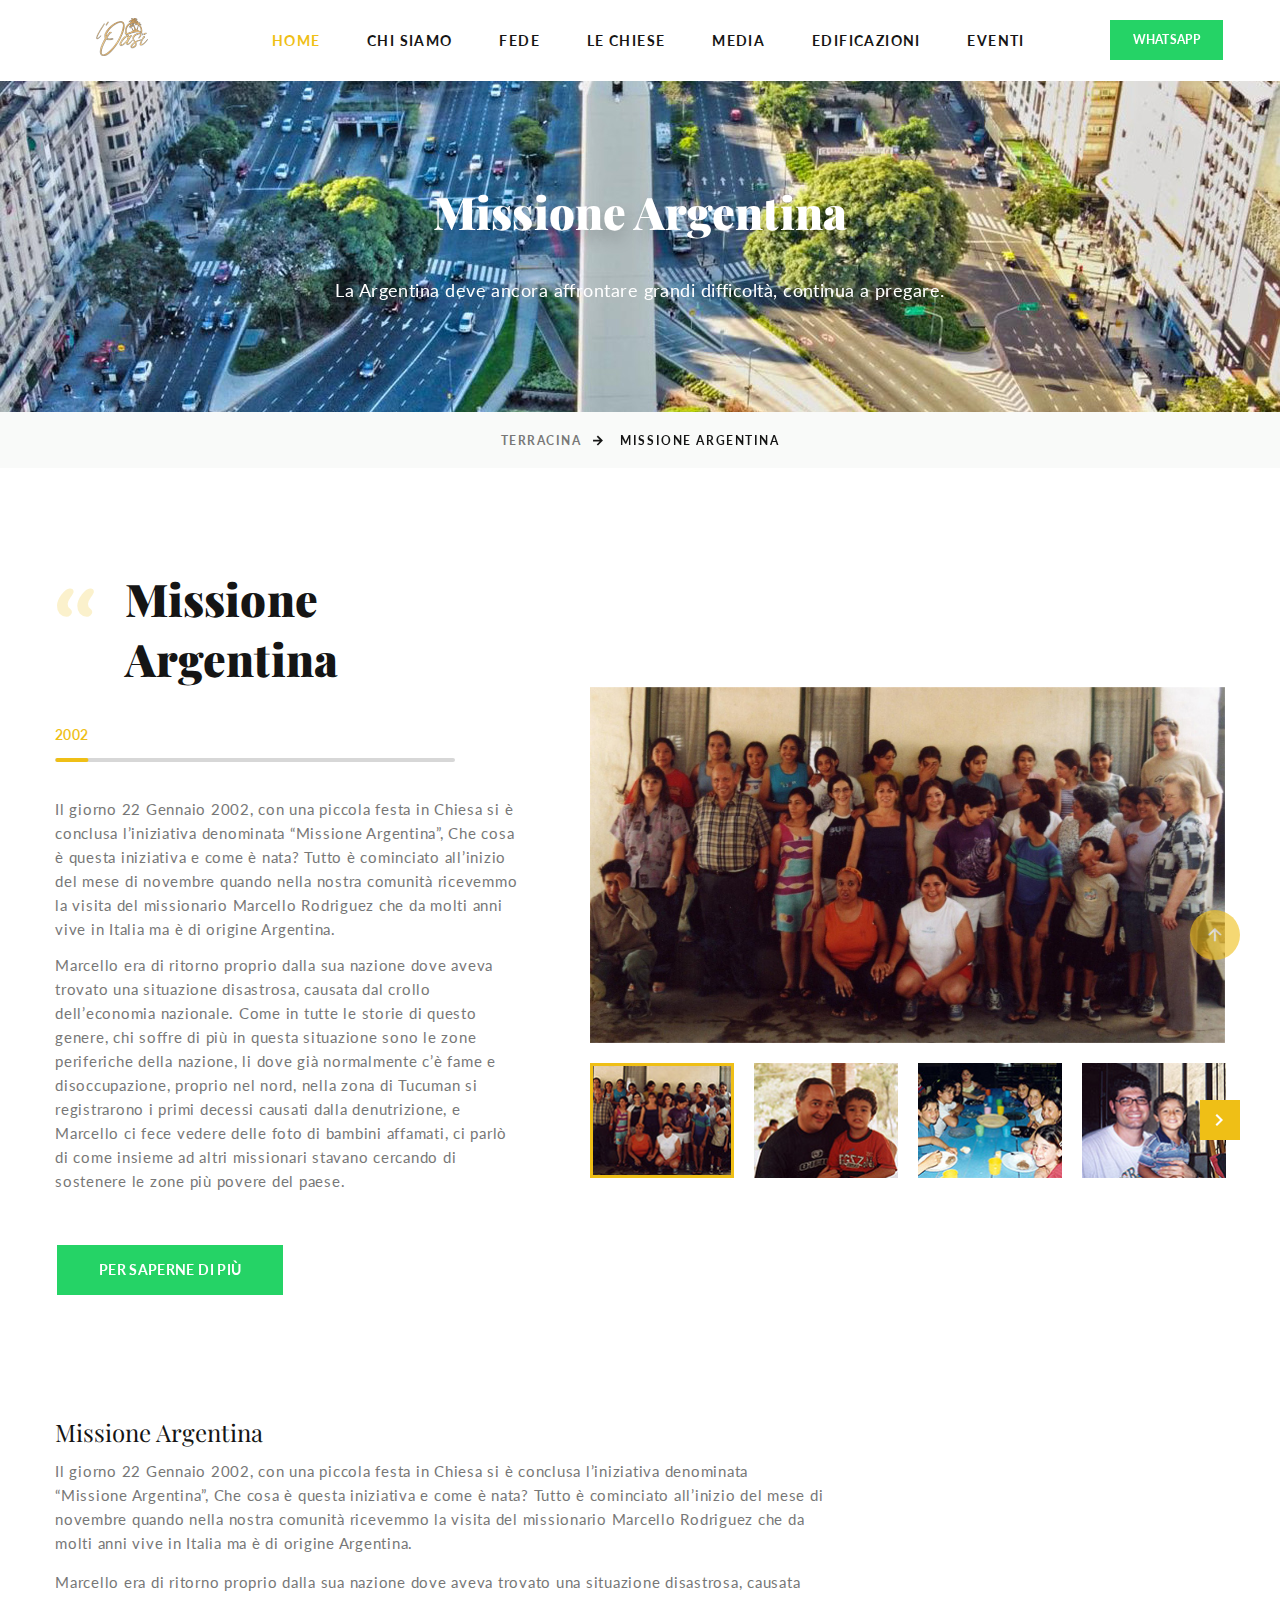
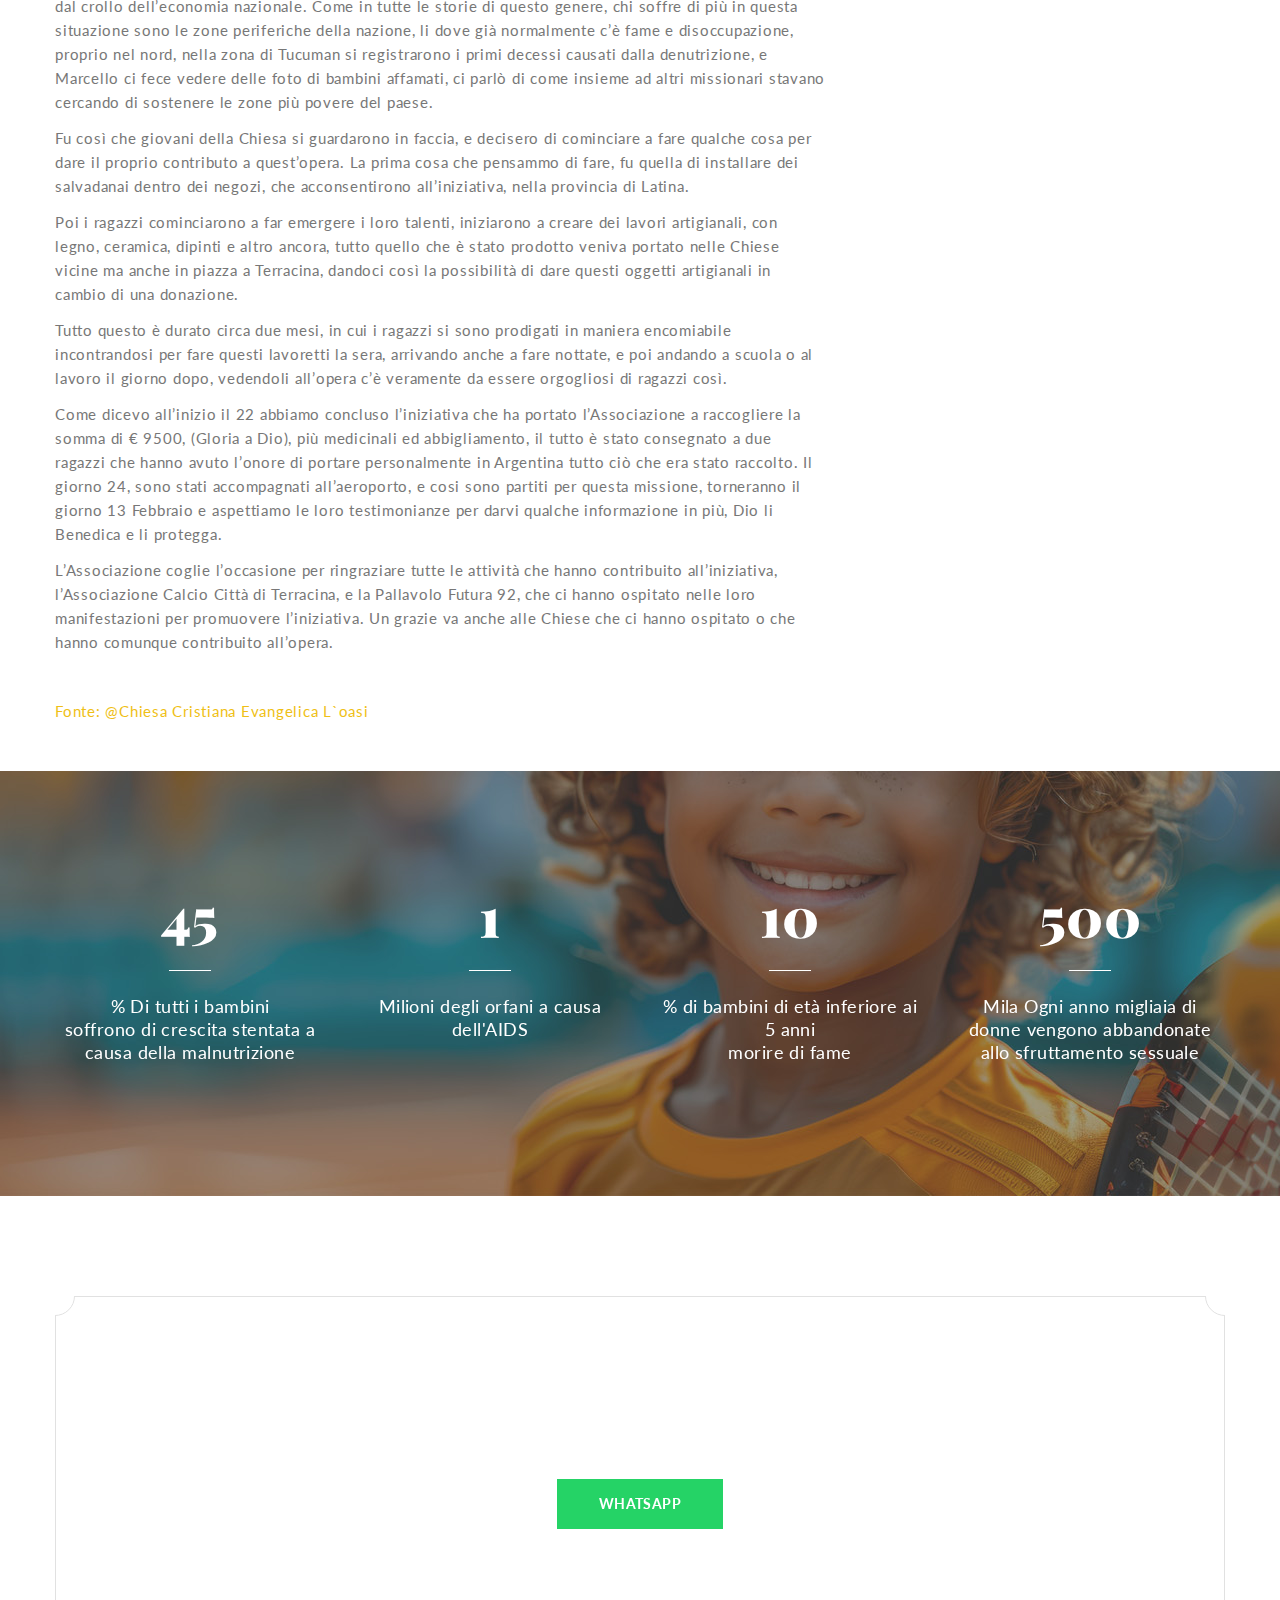
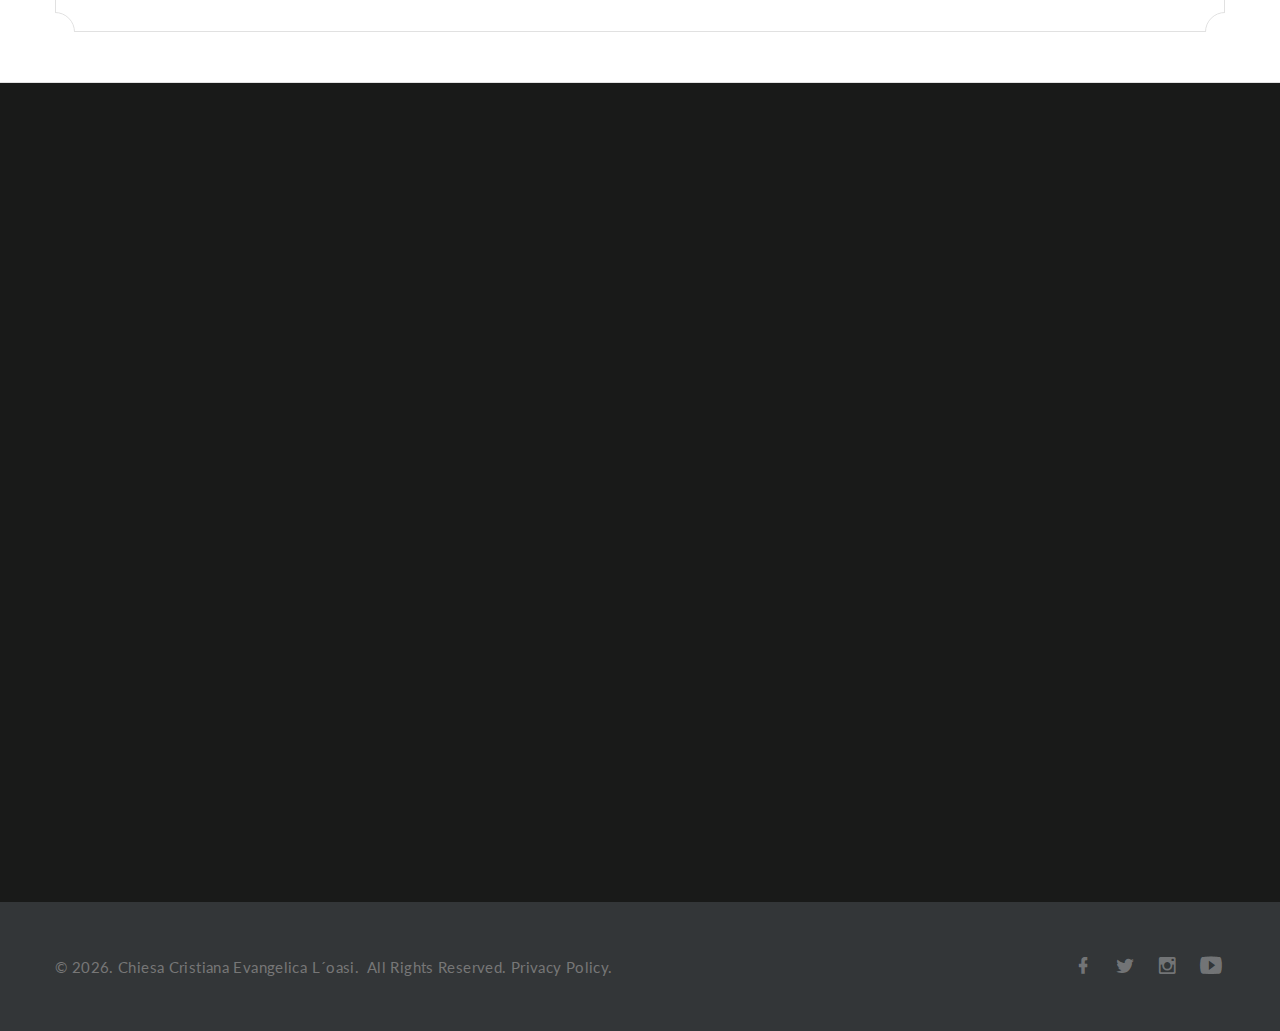
<file: argentina.html>
<!DOCTYPE html>
<html class="wide wow-animation" lang="en">
  <head>
    <title>Missione Cambogia</title>
    <meta charset="utf-8">
    <meta name="viewport" content="width=device-width, height=device-height, initial-scale=1.0">
    <meta http-equiv="X-UA-Compatible" content="IE=edge">
    <link rel="icon" href="images/favicon.ico" type="image/x-icon">
    <link rel="stylesheet" type="text/css" href="https://fonts.googleapis.com/css?family=Lato:100,300,400,700,900%7CPlayfair+Display:400,700,900%7CKalam:300,400,700">
    <link rel="stylesheet" href="css/bootstrap.css">
    <link rel="stylesheet" href="css/fonts.css">
    <link rel="stylesheet" href="css/style.css">
    <style>.ie-panel{display: none;background: #212121;padding: 10px 0;box-shadow: 3px 3px 5px 0 rgba(0,0,0,.3);clear: both;text-align:center;position: relative;z-index: 1;} html.ie-10 .ie-panel, html.lt-ie-10 .ie-panel {display: block;}</style>
  </head>
  <body>
    <div class="ie-panel"><a href="https://windows.microsoft.com/en-US/internet-explorer/"><img src="images/ie8-panel/warning_bar_0000_us.jpg" height="42" width="820" alt="You are using an outdated browser. For a faster, safer browsing experience, upgrade for free today."></a></div>
    <div class="preloader">
      <div class="preloader-body">
        <div class="cssload-bell">
          <div class="cssload-circle">
            <div class="cssload-inner"></div>
          </div>
          <div class="cssload-circle">
            <div class="cssload-inner"></div>
          </div>
          <div class="cssload-circle">
            <div class="cssload-inner"></div>
          </div>
          <div class="cssload-circle">
            <div class="cssload-inner"></div>
          </div>
          <div class="cssload-circle">
            <div class="cssload-inner"></div>
          </div>
        </div>
      </div>
    </div>
    <div class="page">
      <!-- Page Header-->
      <header class="section page-header">
        <!-- RD Navbar-->
        <div class="rd-navbar-wrap">
          <nav class="rd-navbar rd-navbar-classic" data-layout="rd-navbar-fixed" data-sm-layout="rd-navbar-fixed" data-md-layout="rd-navbar-fixed" data-md-device-layout="rd-navbar-fixed" data-lg-layout="rd-navbar-static" data-lg-device-layout="rd-navbar-fixed" data-xl-layout="rd-navbar-static" data-xl-device-layout="rd-navbar-static" data-xxl-layout="rd-navbar-static" data-xxl-device-layout="rd-navbar-static" data-lg-stick-up-offset="100px" data-xl-stick-up-offset="100px" data-xxl-stick-up-offset="100px" data-lg-stick-up="true" data-xl-stick-up="true" data-xxl-stick-up="true">
            <div class="rd-navbar-collapse-toggle rd-navbar-fixed-element-1" data-rd-navbar-toggle=".rd-navbar-collapse"><span></span></div>
            <div class="rd-navbar-main-outer">
              <div class="rd-navbar-main">
                <!-- RD Navbar Panel-->
                <div class="rd-navbar-panel">
                  <!-- RD Navbar Toggle-->
                  <button class="rd-navbar-toggle" data-rd-navbar-toggle=".rd-navbar-nav-wrap"><span></span></button>
                  <!-- RD Navbar Brand-->
                  <div><a class="brand" href="index.html"><img class="brand-logo-dark" src="images/logo-default-268x75.png" alt="" width="134" height="37"/><img class="brand-logo-light" src="images/logo-inverse-268x75.png" alt="" width="134" height="37"/></a>
                  </div>
                </div>
                <div class="rd-navbar-nav-wrap">
                  <!-- RD Navbar Nav-->
                  <ul class="rd-navbar-nav">
                    <li class="rd-nav-item active"><a class="rd-nav-link" href="index.html">Home</a></li>
                    </li>
                    <li class="rd-nav-item"> <a class="rd-nav-link" href="about-us.html">Chi Siamo</a> </li>
					<li class="rd-nav-item"> <a class="rd-nav-link" href="about-us.html">Fede</a> </li>
					<li class="rd-nav-item"> <a class="rd-nav-link" href="#">Le Chiese</a> 
					<ul class="rd-menu rd-navbar-dropdown">
                        <li class="rd-dropdown-item"><a class="rd-dropdown-link" href="chiesa-latina.html">L’Oasi Latina</a></li>
                        <li class="rd-dropdown-item"><a class="rd-dropdown-link" href="chiesa-terracina.html">L’Oasi Terracina</a></li>
					 </ul>
                    </li>
					
					<li class="rd-nav-item"><a class="rd-nav-link" href="https://www.flickr.com/photos/chiesaloasi/albums/with/72177720324743732" target="_blank" >Media</a></li>
                    
					
					
                     <li class="rd-nav-item"><a class="rd-nav-link" href="#">Edificazioni</a>
                      <!-- RD Navbar Dropdown-->
                      <ul class="rd-menu rd-navbar-dropdown">
                        <li class="rd-dropdown-item"><a class="rd-dropdown-link" href="index.html#secao-youtube">Pillole di Fede</a></li>
                        <li class="rd-dropdown-item"><a class="rd-dropdown-link" href="index.html#secao-youtube">Predicazioni</a></li>
                        <li class="rd-dropdown-item"><a class="rd-dropdown-link" href="index.html#secao-youtube">Studici Biblici</a></li>
                        
                      </ul>
                    </li>
					
					<li class="rd-nav-item"><a class="rd-nav-link" href="index.html#secao-eventi">Eventi</a></li>
                    
					
                  </ul>
                </div>
                <div class="rd-navbar-aside-element"><a class="button button-sm button-primary button-zakaria" href="https://wa.link/1qw939" target="_blank">WhatsApp</a></div>
              </div>
            </div>
          </nav>
        </div>
      </header>

      <section class="breadcrumbs-custom">
        <div class="parallax-container" data-parallax-img="images/capa-argentina.jpg">
          <div class="breadcrumbs-custom-body parallax-content context-dark">
            <div class="container">
              <h2 class="breadcrumbs-custom-title">Missione Argentina</h2>
              <h5 class="breadcrumbs-custom-text">La Argentina deve ancora affrontare grandi difficoltà, continua a pregare.</h5>
            </div>
          </div>
        </div>
        <div class="breadcrumbs-custom-footer">
          <div class="container">
            <ul class="breadcrumbs-custom-path">
              <li><a href="index.html">Terracina</a></li>
              <li class="active">Missione Argentina</li>
            </ul>
          </div>
        </div>
      </section>

      <!-- Section About-->
      <section class="section section-xl bg-default text-md-left">
        <div class="container">
          <div class="row row-40 row-md-60 justify-content-center align-items-xl-center">
            <div class="col-md-11 col-lg-6 col-xl-5">
              <!-- Quote Classic Big-->
              <article class="quote-classic-big inset-xl-right-30">
                <div class="heading-2 quote-classic-big-text">
                  <div class="q">Missione <br> Argentina</div>
                </div>
              </article>
              <!-- Bootstrap tabs-->
              <div class="tabs-custom tabs-horizontal tabs-line" id="tabs-1">
                <!-- Nav tabs-->
                <div class="nav-tabs-wrap">
                  <ul class="nav nav-tabs">
                    <li class="nav-item" role="presentation"><a class="nav-link active" href="#tabs-1-1" data-toggle="tab">2002</a></li>
                    
                  </ul>
                </div>
                <!-- Tab panes-->
                <div class="tab-content">
                  <div class="tab-pane fade show active" id="tabs-1-1">
                    <p>Il giorno 22 Gennaio 2002, con una piccola festa in Chiesa si è conclusa l’iniziativa denominata “Missione Argentina”, Che cosa è questa iniziativa e come è nata? Tutto è cominciato all’inizio del mese di novembre quando nella nostra comunità ricevemmo la visita del missionario Marcello Rodriguez che da molti anni vive in Italia ma è di origine Argentina. </p>
                    <p>Marcello era di ritorno proprio dalla sua nazione dove aveva trovato una situazione disastrosa, causata dal crollo dell’economia nazionale. Come in tutte le storie di questo genere, chi soffre di più in questa situazione sono le zone periferiche della nazione, li dove già normalmente c’è fame e disoccupazione, proprio nel nord, nella zona di Tucuman si registrarono i primi decessi causati dalla denutrizione, e Marcello ci fece vedere delle foto di bambini affamati, ci parlò di come insieme ad altri missionari stavano cercando di sostenere le zone più povere del paese. </p>
                  </div>
                  
                </div>
              </div><a class="button button-primary button-zakaria" href="https://www.flickr.com/photos/chiesaloasi/albums/72177720324794453/" target="_blank">Per saperne di più</a>
            </div>
            <div class="col-md-11 col-lg-6 col-xl-7">
              <div class="slick-slider-1 inset-xl-left-35">
                <!-- Slick Carousel-->
                <div class="slick-slider carousel-parent" id="carousel-parent" data-items="1" data-loop="true" data-autoplay="false" data-slide-effect="true" data-child="#child-carousel" data-for="#child-carousel">
                  <div class="item"><img src="images/argentina/grande/g-argentina1.jpg" alt="" width="634" height="373"/>
                  </div>
                  <div class="item"><img src="images/argentina/grande/g-argentina2.jpg" alt="" width="634" height="373"/>
                  </div>
                  <div class="item"><img src="images/argentina/grande/g-argentina3.jpg" alt="" width="634" height="373"/>
                  </div>
                  <div class="item"><img src="images/argentina/grande/g-argentina4.jpg" alt="" width="634" height="373"/>
                  </div>
				  <div class="item"><img src="images/argentina/grande/g-argentina5.jpg" alt="" width="634" height="373"/>
                  </div>
                </div>
                <div class="slick-slider child-carousel slick-nav-1" id="child-carousel" data-items="3" data-sm-items="4" data-md-items="4" data-lg-items="4" data-xl-items="4" data-xxl-items="4" data-arrows="true" data-for="#carousel-parent">
                  <div class="item"><img src="images/argentina/piccolo/p-argentina1.jpg" alt="" width="143" height="114"/>
                  </div>
                  <div class="item"><img src="images/argentina/piccolo/p-argentina2.jpg" alt="" width="143" height="114"/>
                  </div>
                  <div class="item"><img src="images/argentina/piccolo/p-argentina3.jpg" alt="" width="143" height="114"/>
                  </div>
                  <div class="item"><img src="images/argentina/piccolo/p-argentina4.jpg" alt="" width="143" height="114"/>
                  </div>
				  <div class="item"><img src="images/argentina/piccolo/p-argentina5.jpg" alt="" width="143" height="114"/>
                  </div>
                </div>
              </div>
            </div>
          </div>
        </div>
      </section>


<section class="section bg-default text-md-left">
        <div class="container">
          <div class="row">
            <div class="col-lg-10 col-xl-8">
              <!-- Terms list-->
              <dl class="list-terms list-terms-1 text-align: justify;">
                <dt class="heading-4">Missione Argentina</dt>
                <dd>Il giorno 22 Gennaio 2002, con una piccola festa in Chiesa si è conclusa l’iniziativa denominata “Missione Argentina”, Che cosa è questa iniziativa e come è nata? Tutto è cominciato all’inizio del mese di novembre quando nella nostra comunità ricevemmo la visita del missionario Marcello Rodriguez che da molti anni vive in Italia ma è di origine Argentina. </dd>
				<p>Marcello era di ritorno proprio dalla sua nazione dove aveva trovato una situazione disastrosa, causata dal crollo dell’economia nazionale. Come in tutte le storie di questo genere, chi soffre di più in questa situazione sono le zone periferiche della nazione, li dove già normalmente c’è fame e disoccupazione, proprio nel nord, nella zona di Tucuman si registrarono i primi decessi causati dalla denutrizione, e Marcello ci fece vedere delle foto di bambini affamati, ci parlò di come insieme ad altri missionari stavano cercando di sostenere le zone più povere del paese. </p>
				<p>Fu così che giovani della Chiesa si guardarono in faccia, e decisero di cominciare a fare qualche cosa per dare il proprio contributo a quest’opera. La prima cosa che pensammo di fare, fu quella di installare dei salvadanai dentro dei negozi, che acconsentirono all’iniziativa, nella provincia di Latina. </p>
				<p>Poi i ragazzi cominciarono a far emergere i loro talenti, iniziarono a creare dei lavori artigianali, con legno, ceramica, dipinti e altro ancora, tutto quello che è stato prodotto veniva portato nelle Chiese vicine ma anche in piazza a Terracina, dandoci così la possibilità di dare questi oggetti artigianali in cambio di una donazione. </p>
				<p>Tutto questo è durato circa due mesi, in cui i ragazzi si sono prodigati in maniera encomiabile incontrandosi per fare questi lavoretti la sera, arrivando anche a fare nottate, e poi andando a scuola o al lavoro il giorno dopo, vedendoli all’opera c’è veramente da essere orgogliosi di ragazzi così. </p>
                <p> Come dicevo all’inizio il 22 abbiamo concluso l’iniziativa che ha portato l’Associazione a raccogliere la somma di € 9500, (Gloria a Dio), più medicinali ed abbigliamento, il tutto è stato consegnato a due ragazzi che hanno avuto l’onore di portare personalmente in Argentina tutto ciò che era stato raccolto. Il giorno 24, sono stati accompagnati all’aeroporto, e cosi sono partiti per questa missione, torneranno il giorno 13 Febbraio e aspettiamo le loro testimonianze per darvi qualche informazione in più, Dio li Benedica e li protegga.</p>
				<p>L’Associazione coglie l’occasione per ringraziare tutte le attività che hanno contribuito all’iniziativa, l’Associazione Calcio Città di Terracina, e la Pallavolo Futura 92, che ci hanno ospitato nelle loro manifestazioni per promuovere l’iniziativa. Un grazie va anche alle Chiese che ci hanno ospitato o che hanno comunque contribuito all’opera.
				</p>
				</dd>
              </dl><a class="privacy-link" href="mailto:#">Fonte: @Chiesa Cristiana Evangelica L`oasi</a>
            </div>
          </div>
        </div>
      </section>
	  <br>
	  <br>

<section class="section parallax-container" data-parallax-img="images/capa-argentina02.jpg">
        <div class="parallax-content section-xxl section-inset-4 context-dark">
          <div class="container">
            <div class="row row-30 justify-content-center">
              <div class="col-6 col-sm-3">
                <div class="counter-modern">
                  <h2 class="counter-modern-number"><span class="counter">45</span>
                  </h2>
                  <div class="counter-modern-decor"></div>
                  <h5 class="counter-modern-title">% Di tutti i bambini<br class="d-none d-sm-block"> soffrono di crescita stentata a causa della malnutrizione</h5>
                </div>
              </div>
              <div class="col-6 col-sm-3">
                <div class="counter-modern">
                  <h2 class="counter-modern-number"><span class="counter">1</span>
                  </h2>
                  <div class="counter-modern-decor"></div>
                  <h5 class="counter-modern-title">Milioni degli orfani a causa <br class="d-none d-sm-block"> dell'AIDS</h5>
                </div>
              </div>
              <div class="col-6 col-sm-3">
                <div class="counter-modern">
                  <h2 class="counter-modern-number"><span class="counter">10</span>
                  </h2>
                  <div class="counter-modern-decor"></div>
                  <h5 class="counter-modern-title">% di bambini di età inferiore ai 5 anni<br class="d-none d-sm-block"> morire di fame</h5>
                </div>
              </div>
              <div class="col-6 col-sm-3">
                <div class="counter-modern">
                  <h2 class="counter-modern-number"><span class="counter">500</span>
                  </h2>
                  <div class="counter-modern-decor"></div>
                  <h5 class="counter-modern-title">Mila Ogni anno migliaia di donne vengono abbandonate <br class="d-none d-sm-block"> allo sfruttamento sessuale</h5>
                </div>
              </div>
            </div>
          </div>
        </div>
      </section>
	
	
	<!-- Join Our Newsletter-->
      <section class="section section-sm section-first bg-default">
        <div class="container">
          <div class="form-style-1">
            <h2 class="wow fadeScale">Aiuta i bambini - Missione Argentina</h2><br>
		     <div>
			  <a class="button button-primary button-zakaria" href="https://wa.link/1qw939" target="_blank">WhatsApp</a>
			  
              </div>
            <div class="form-style-decor-1"></div>
            <div class="form-style-decor-2"></div>
          </div>
        </div>
      </section>
	

      <!-- Page Footer-->
      <footer class="section footer-creative bg-secondary">
        <div class="footer-classic-body section-lg section-inset-3 context-dark">
          <div class="container">
            <div class="row row-40 justify-content-md-between">
              
              
            </div>
            <div class="row row-40 row-md-50 justify-content-sm-between">
              <div class="col-lg-5 wow fadeInRight">
                <div class="inset-xl-right-55">
                  <h4 class="footer-creative-title">Chi siamo</h4>
                  <p>Correva l’anno 1975 quando un piccolo gruppo di credenti in Dio, guidati dallo Spirito Santo, si unirono per glorificare il Signore in spirito e verità, ed in piena libertà.</p>

					<p>All’inizio tennero le riunioni nelle abitazioni, ma cominciando a crescere, fu necessario affittare un locale dove potersi riunire per celebrare l’Eterno con canti, preghiere, meditazioni e predicazione della Parola.</p>
                </div>

				
              </div>
              <div class="col-sm-6 col-lg-3 wow fadeInRight" data-wow-delay=".1s">
                <h4 class="footer-creative-title">Contatti</h4>
                <ul class="contacts-holly">
				<li>
                    <div class="contacts-holly-title">Phone - Chiesa in Terracina</div>
                    <div class="contacts-holly-text"><a href="tel:#">(+39) 379 132 5360</a></div>
                  </li>
                  <li>
                    <div class="contacts-holly-title">Phone - Chiesa in Latina</div>
                    <div class="contacts-holly-text"><a href="tel:#">(+39) 327 188 6104</a></div>
                  </li>
				  
                  <li>
                    <div class="contacts-holly-title">Indirizzo - Terracina</div>
                    <div class="contacts-holly-text"><a href="#">Via Ponte di Ferro, 38<br>04019 Terracina</a></div>
                  </li>
				   <li>
                    <div class="contacts-holly-title">Indirizzo - Latina</div>
                    <div class="contacts-holly-text"><a href="#">Via Villafranca, 9M<br>04100 Latina LT</a></div>
                  </li>
                  <li>
                    <div class="contacts-holly-title">E-mail - Terracina</div>
                    <div class="contacts-holly-text"><a href="mailto:#">info.terracina@chieseloasi.it</a></div>
                  </li>
				   <li>
                    <div class="contacts-holly-title">E-mail - Latina</div>
                    <div class="contacts-holly-text"><a href="mailto:#">info.latina@chieseloasi.it</a></div>
                  </li>
                </ul>
              </div>
              <div class="col-sm-5 col-lg-2 wow fadeInRight" data-wow-delay=".2s">
                <h4 class="footer-creative-title">Menu</h4>
                <ul class="footer-creative-list">
                  <li><a href="#">Home</a></li>
                  <li><a href="#secao-indirizzi">Indirizzi</a></li>
                  <li><a href="#secao-fondata">Fondata Nel</a></li>
                  <li><a href="#secao-cosadice">Cosa Dice La Gente</a></li>
                  <li><a href="#secao-eventi">Eventi</a></li>
                </ul>
              </div>
            </div>
          </div>
        </div>
        <div class="footer-creative-panel">
          <div class="container">
            <div class="row row-10 align-items-center justify-content-md-between">
              <div class="col-12 col-md-auto">
                <p class="rights"><span>&copy;&nbsp;</span><span class="copyright-year"></span><span>.&nbsp;</span><span>Chiesa Cristiana Evangelica L´oasi</span><span>.&nbsp; All Rights Reserved.</span><span>&nbsp;</span><a href="politica-riservatezza.html">Privacy Policy.</a></p>
              </div>
              <div class="col-12 col-md-auto">
                <ul class="list-inline list-social-5">
                        <li><a class="icon mdi mdi-facebook icon-xxs" href="https://www.facebook.com/chiesacristiana.pentecostaleoasilatina"></a></li>
                        <li><a class="icon mdi mdi-twitter icon-xxs" href="#"></a></li>
                        <li><a class="icon mdi mdi-instagram icon-xxs" href="https://www.instagram.com/chiesa.c.oasi.terracina/"></a></li>
                        <li><a class="icon mdi mdi-youtube-play icon-xxs" href="https://www.youtube.com/@chiesecristianeloasilatina97" target="_blank"></a></li>
                      </ul>
              </div>
            </div>
          </div>
        </div>
      </footer>
    </div>
    <div class="snackbars" id="form-output-global"></div>
    <script src="js/core.min.js"></script>
    <script src="js/script.js"></script>
  <!-- Google Tag Manager --><noscript><iframe src="https://www.googletagmanager.com/ns.html?id=GTM-P9FT69" height="0" width="0" style="display:none;visibility:hidden"></iframe></noscript><script>(function(w,d,s,l,i){w[l]=w[l]||[];w[l].push({'gtm.start': new Date().getTime(),event:'gtm.js'});var f=d.getElementsByTagName(s)[0],j=d.createElement(s),dl=l!='dataLayer'?'&l='+l:'';j.async=true;j.src='https://www.googletagmanager.com/gtm.js?id='+i+dl;f.parentNode.insertBefore(j,f);})(window,document,'script','dataLayer','GTM-P9FT69');</script><!-- End Google Tag Manager --></body>
</html>
</file>
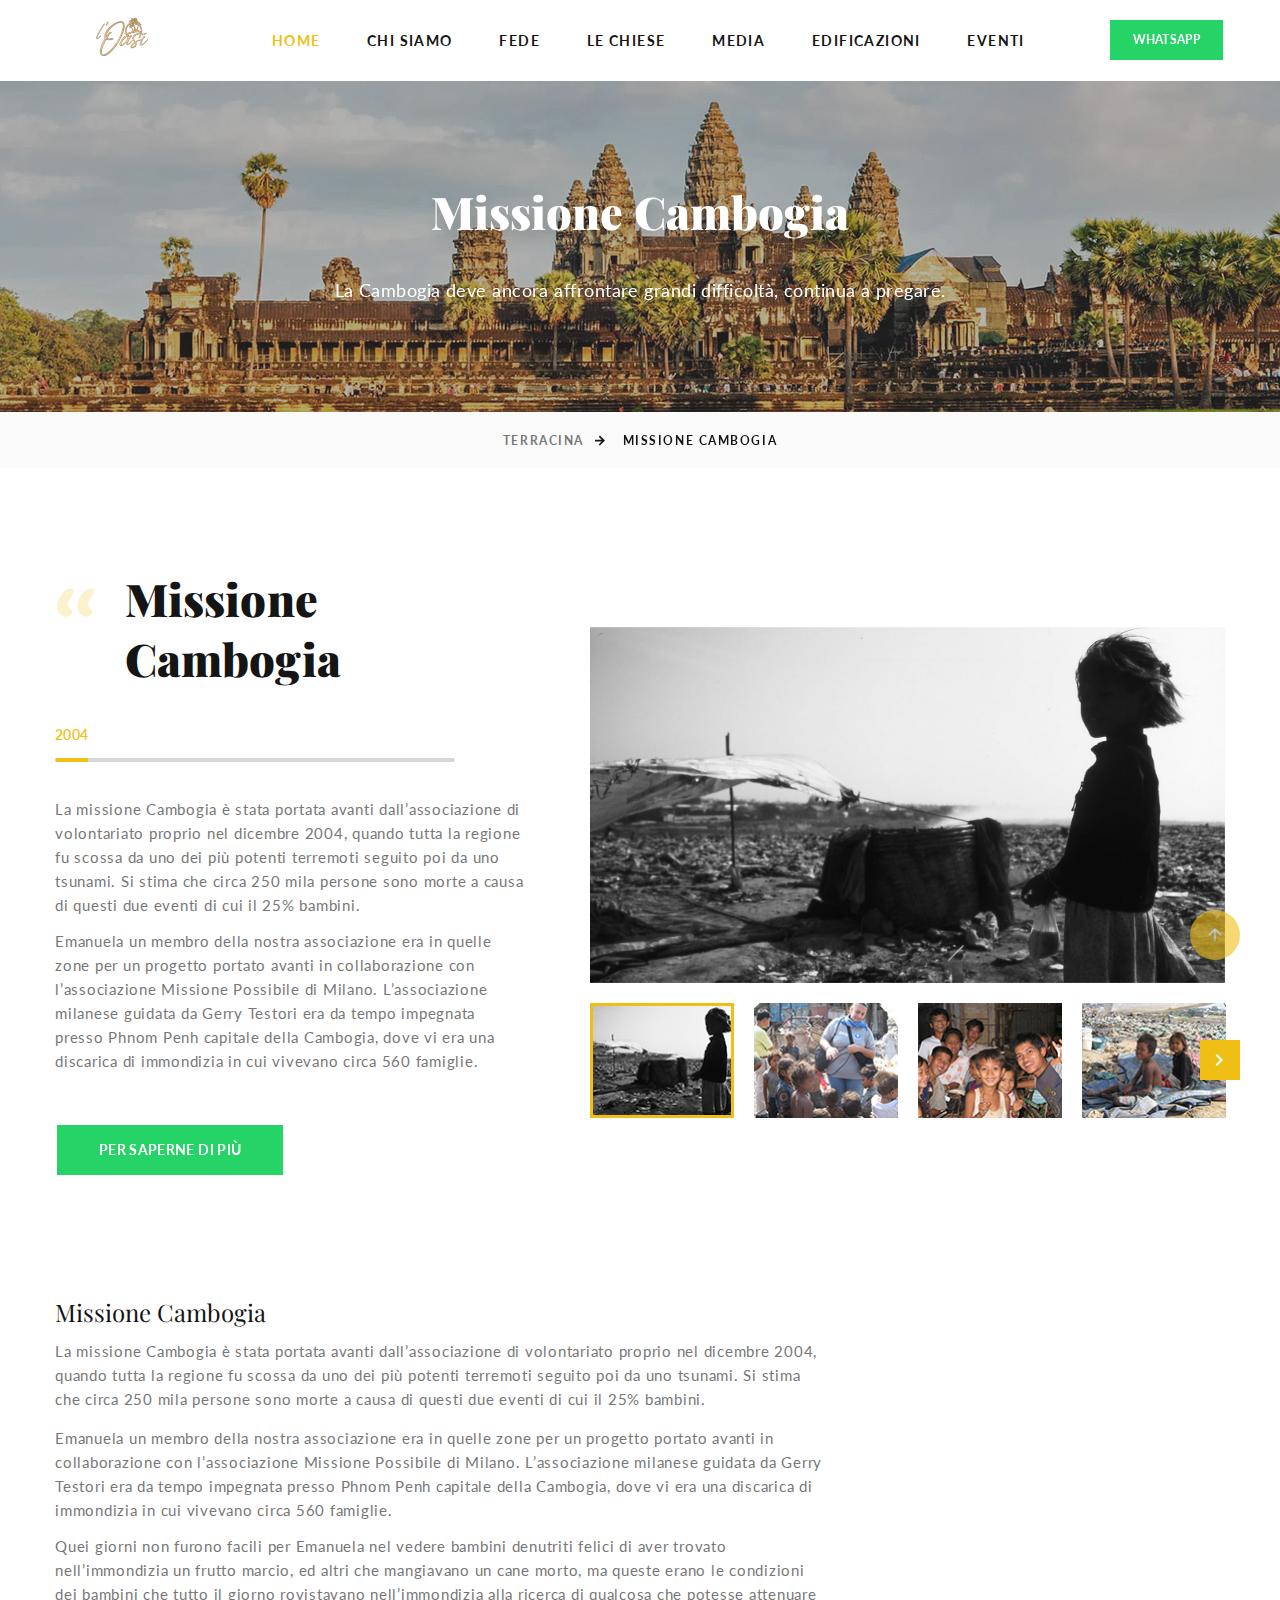
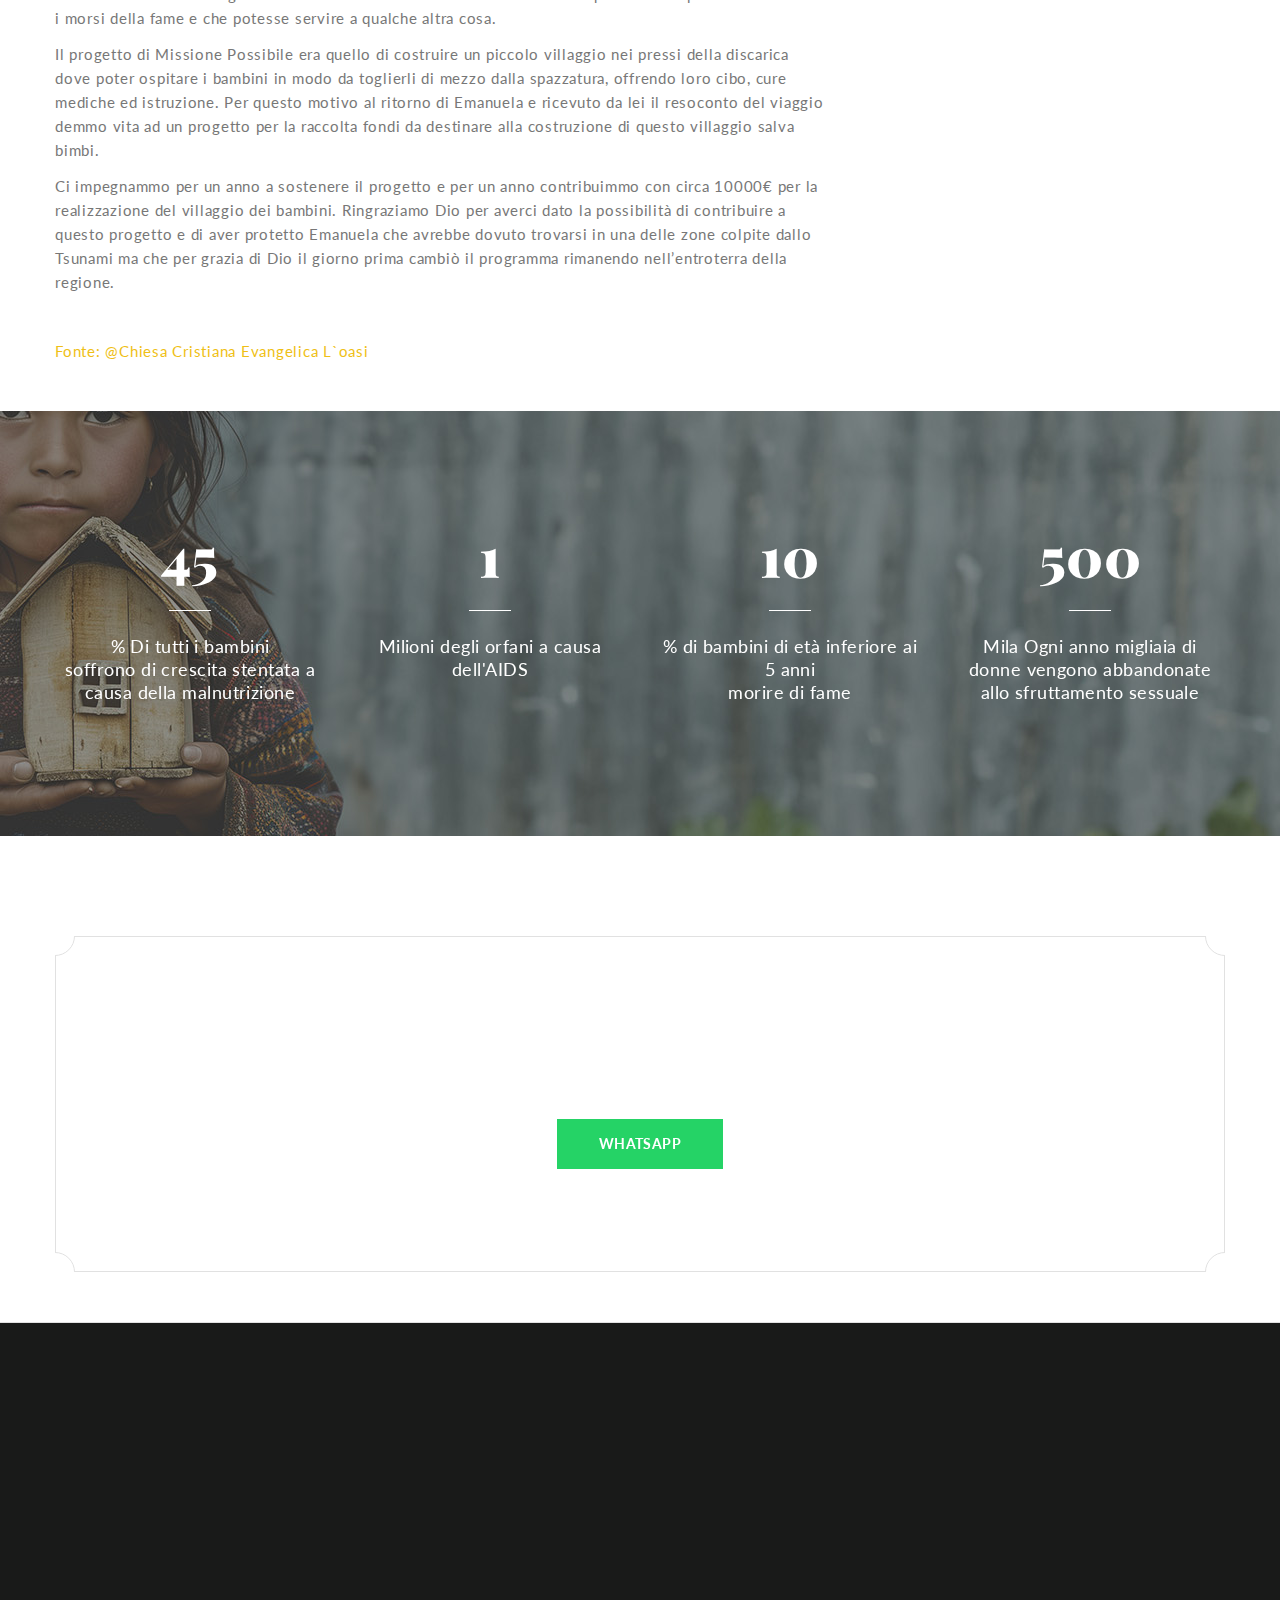
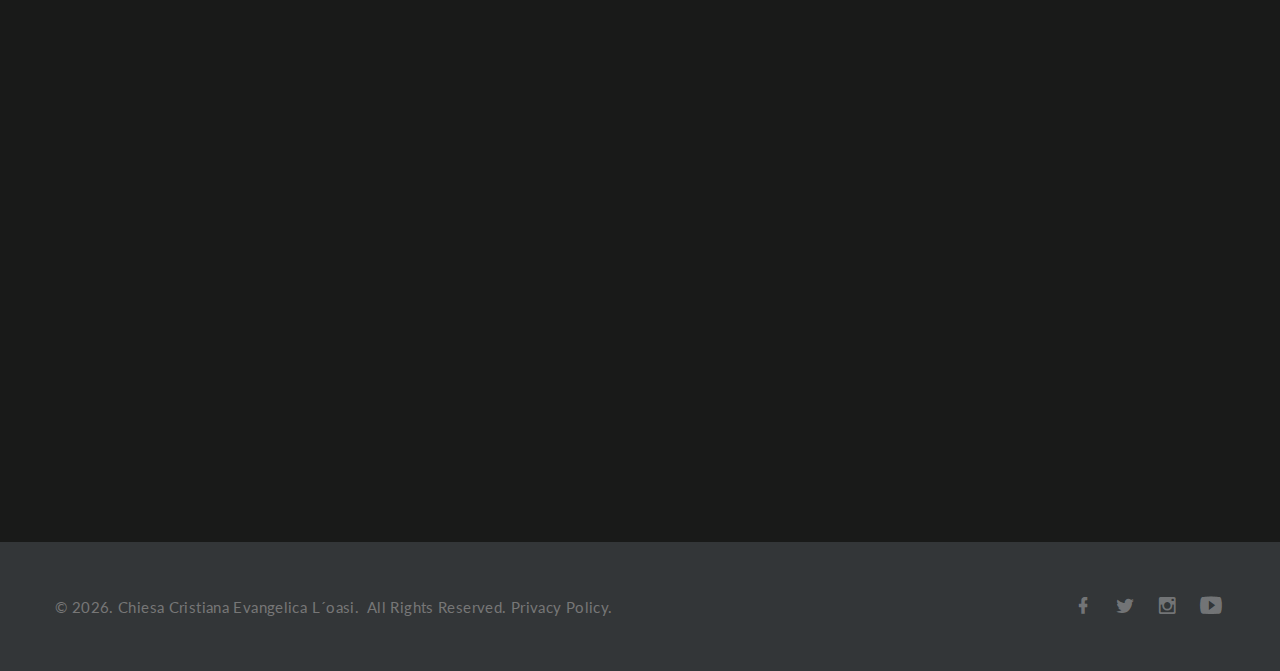
<file: cambogia.html>
<!DOCTYPE html>
<html class="wide wow-animation" lang="en">
  <head>
    <title>Missione Cambogia</title>
    <meta charset="utf-8">
    <meta name="viewport" content="width=device-width, height=device-height, initial-scale=1.0">
    <meta http-equiv="X-UA-Compatible" content="IE=edge">
    <link rel="icon" href="images/favicon.ico" type="image/x-icon">
    <link rel="stylesheet" type="text/css" href="https://fonts.googleapis.com/css?family=Lato:100,300,400,700,900%7CPlayfair+Display:400,700,900%7CKalam:300,400,700">
    <link rel="stylesheet" href="css/bootstrap.css">
    <link rel="stylesheet" href="css/fonts.css">
    <link rel="stylesheet" href="css/style.css">
    <style>.ie-panel{display: none;background: #212121;padding: 10px 0;box-shadow: 3px 3px 5px 0 rgba(0,0,0,.3);clear: both;text-align:center;position: relative;z-index: 1;} html.ie-10 .ie-panel, html.lt-ie-10 .ie-panel {display: block;}</style>
  </head>
  <body>
    <div class="ie-panel"><a href="https://windows.microsoft.com/en-US/internet-explorer/"><img src="images/ie8-panel/warning_bar_0000_us.jpg" height="42" width="820" alt="You are using an outdated browser. For a faster, safer browsing experience, upgrade for free today."></a></div>
    <div class="preloader">
      <div class="preloader-body">
        <div class="cssload-bell">
          <div class="cssload-circle">
            <div class="cssload-inner"></div>
          </div>
          <div class="cssload-circle">
            <div class="cssload-inner"></div>
          </div>
          <div class="cssload-circle">
            <div class="cssload-inner"></div>
          </div>
          <div class="cssload-circle">
            <div class="cssload-inner"></div>
          </div>
          <div class="cssload-circle">
            <div class="cssload-inner"></div>
          </div>
        </div>
      </div>
    </div>
    <div class="page">
      <!-- Page Header-->
      <header class="section page-header">
        <!-- RD Navbar-->
        <div class="rd-navbar-wrap">
          <nav class="rd-navbar rd-navbar-classic" data-layout="rd-navbar-fixed" data-sm-layout="rd-navbar-fixed" data-md-layout="rd-navbar-fixed" data-md-device-layout="rd-navbar-fixed" data-lg-layout="rd-navbar-static" data-lg-device-layout="rd-navbar-fixed" data-xl-layout="rd-navbar-static" data-xl-device-layout="rd-navbar-static" data-xxl-layout="rd-navbar-static" data-xxl-device-layout="rd-navbar-static" data-lg-stick-up-offset="100px" data-xl-stick-up-offset="100px" data-xxl-stick-up-offset="100px" data-lg-stick-up="true" data-xl-stick-up="true" data-xxl-stick-up="true">
            <div class="rd-navbar-collapse-toggle rd-navbar-fixed-element-1" data-rd-navbar-toggle=".rd-navbar-collapse"><span></span></div>
            <div class="rd-navbar-main-outer">
              <div class="rd-navbar-main">
                <!-- RD Navbar Panel-->
                <div class="rd-navbar-panel">
                  <!-- RD Navbar Toggle-->
                  <button class="rd-navbar-toggle" data-rd-navbar-toggle=".rd-navbar-nav-wrap"><span></span></button>
                  <!-- RD Navbar Brand-->
                  <div><a class="brand" href="index.html"><img class="brand-logo-dark" src="images/logo-default-268x75.png" alt="" width="134" height="37"/><img class="brand-logo-light" src="images/logo-inverse-268x75.png" alt="" width="134" height="37"/></a>
                  </div>
                </div>
                <div class="rd-navbar-nav-wrap">
                  <!-- RD Navbar Nav-->
                  <ul class="rd-navbar-nav">
                    <li class="rd-nav-item active"><a class="rd-nav-link" href="index.html">Home</a></li>
                    </li>
                    <li class="rd-nav-item"> <a class="rd-nav-link" href="about-us.html">Chi Siamo</a> </li>
					<li class="rd-nav-item"> <a class="rd-nav-link" href="fede.html">Fede</a> </li>
					<li class="rd-nav-item"> <a class="rd-nav-link" href="#">Le Chiese</a> 
					<ul class="rd-menu rd-navbar-dropdown">
                        <li class="rd-dropdown-item"><a class="rd-dropdown-link" href="chiesa-latina.html">L’Oasi Latina</a></li>
                        <li class="rd-dropdown-item"><a class="rd-dropdown-link" href="chiesa-terracina.html">L’Oasi Terracina</a></li>
					 </ul>
                    </li>
					<li class="rd-nav-item"><a class="rd-nav-link" href="https://www.flickr.com/photos/chiesaloasi/albums/with/72177720324743732" target="_blank" >Media</a></li>
                    
					
					
                     <li class="rd-nav-item"><a class="rd-nav-link" href="#">Edificazioni</a>
                      <!-- RD Navbar Dropdown-->
                      <ul class="rd-menu rd-navbar-dropdown">
                        <li class="rd-dropdown-item"><a class="rd-dropdown-link" href="index.html#secao-youtube">Pillole di Fede</a></li>
                        <li class="rd-dropdown-item"><a class="rd-dropdown-link" href="index.html#secao-youtube">Predicazioni</a></li>
                        <li class="rd-dropdown-item"><a class="rd-dropdown-link" href="index.html#secao-youtube">Studici Biblici</a></li>
                        
                      </ul>
                    </li>
					
					<li class="rd-nav-item"><a class="rd-nav-link" href="index.html#secao-eventi">Eventi</a></li>
                    
					
                  </ul>
                </div>
                <div class="rd-navbar-aside-element"><a class="button button-sm button-primary button-zakaria" href="https://wa.link/1qw939" target="_blank">WhatsApp</a></div>
              </div>
            </div>
          </nav>
        </div>
      </header>

      <section class="breadcrumbs-custom">
        <div class="parallax-container" data-parallax-img="images/capa-cambogia.jpg">
          <div class="breadcrumbs-custom-body parallax-content context-dark">
            <div class="container">
              <h2 class="breadcrumbs-custom-title">Missione Cambogia</h2>
              <h5 class="breadcrumbs-custom-text">La Cambogia deve ancora affrontare grandi difficoltà, continua a pregare.</h5>
            </div>
          </div>
        </div>
        <div class="breadcrumbs-custom-footer">
          <div class="container">
            <ul class="breadcrumbs-custom-path">
              <li><a href="index.html">Terracina</a></li>
              <li class="active">Missione Cambogia</li>
            </ul>
          </div>
        </div>
      </section>

      <!-- Section About-->
      <section class="section section-xl bg-default text-md-left">
        <div class="container">
          <div class="row row-40 row-md-60 justify-content-center align-items-xl-center">
            <div class="col-md-11 col-lg-6 col-xl-5">
              <!-- Quote Classic Big-->
              <article class="quote-classic-big inset-xl-right-30">
                <div class="heading-2 quote-classic-big-text">
                  <div class="q">Missione <br> Cambogia</div>
                </div>
              </article>
              <!-- Bootstrap tabs-->
              <div class="tabs-custom tabs-horizontal tabs-line" id="tabs-1">
                <!-- Nav tabs-->
                <div class="nav-tabs-wrap">
                  <ul class="nav nav-tabs">
                    <li class="nav-item" role="presentation"><a class="nav-link active" href="#tabs-1-1" data-toggle="tab">2004</a></li>
                    
                  </ul>
                </div>
                <!-- Tab panes-->
                <div class="tab-content">
                  <div class="tab-pane fade show active" id="tabs-1-1">
                    <p>La missione Cambogia è stata portata avanti dall’associazione di volontariato proprio nel dicembre 2004, quando tutta la regione fu scossa da uno dei più potenti terremoti seguito poi da uno tsunami. Si stima che circa 250 mila persone sono morte a causa di questi due eventi di cui il 25% bambini.</p>
                    <p>Emanuela un membro della nostra associazione era in quelle zone per un progetto portato avanti in collaborazione con l’associazione Missione Possibile di Milano. L’associazione milanese guidata da Gerry Testori era da tempo impegnata presso Phnom Penh capitale della Cambogia, dove vi era una discarica di immondizia in cui vivevano circa 560 famiglie.</p>
                  </div>
                  
                </div>
              </div><a class="button button-primary button-zakaria" href="https://www.flickr.com/photos/chiesaloasi/albums/72177720324775040/" target="_blank">Per saperne di più</a>
            </div>
            <div class="col-md-11 col-lg-6 col-xl-7">
              <div class="slick-slider-1 inset-xl-left-35">
                <!-- Slick Carousel-->
                <div class="slick-slider carousel-parent" id="carousel-parent" data-items="1" data-loop="true" data-autoplay="false" data-slide-effect="true" data-child="#child-carousel" data-for="#child-carousel">
                  <div class="item"><img src="images/cambogia/grande/g-cambogia1.jpg" alt="" width="634" height="373"/>
                  </div>
                  <div class="item"><img src="images/cambogia/grande/g-cambogia2.jpg" alt="" width="634" height="373"/>
                  </div>
                  <div class="item"><img src="images/cambogia/grande/g-cambogia3.jpg" alt="" width="634" height="373"/>
                  </div>
                  <div class="item"><img src="images/cambogia/grande/g-cambogia4.jpg" alt="" width="634" height="373"/>
                  </div>
				  <div class="item"><img src="images/cambogia/grande/g-cambogia5.jpg" alt="" width="634" height="373"/>
                  </div>
                </div>
                <div class="slick-slider child-carousel slick-nav-1" id="child-carousel" data-items="3" data-sm-items="4" data-md-items="4" data-lg-items="4" data-xl-items="4" data-xxl-items="4" data-arrows="true" data-for="#carousel-parent">
                  <div class="item"><img src="images/cambogia/piccolo/p-cambogia1.jpg" alt="" width="143" height="114"/>
                  </div>
                  <div class="item"><img src="images/cambogia/piccolo/p-cambogia2.jpg" alt="" width="143" height="114"/>
                  </div>
                  <div class="item"><img src="images/cambogia/piccolo/p-cambogia3.jpg" alt="" width="143" height="114"/>
                  </div>
                  <div class="item"><img src="images/cambogia/piccolo/p-cambogia4.jpg" alt="" width="143" height="114"/>
                  </div>
				  <div class="item"><img src="images/cambogia/piccolo/p-cambogia5.jpg" alt="" width="143" height="114"/>
                  </div>
                </div>
              </div>
            </div>
          </div>
        </div>
      </section>


<section class="section bg-default text-md-left">
        <div class="container">
          <div class="row">
            <div class="col-lg-10 col-xl-8">
              <!-- Terms list-->
              <dl class="list-terms list-terms-1 text-align: justify;">
                <dt class="heading-4">Missione Cambogia</dt>
                <dd>La missione Cambogia è stata portata avanti dall’associazione di volontariato proprio nel dicembre 2004, quando tutta la regione fu scossa da uno dei più potenti terremoti seguito poi da uno tsunami. Si stima che circa 250 mila persone sono morte a causa di questi due eventi di cui il 25% bambini.</dd>
				<p>Emanuela un membro della nostra associazione era in quelle zone per un progetto portato avanti in collaborazione con l’associazione Missione Possibile di Milano. L’associazione milanese guidata da Gerry Testori era da tempo impegnata presso Phnom Penh capitale della Cambogia, dove vi era una discarica di immondizia in cui vivevano circa 560 famiglie.</p>
				<p>Quei giorni non furono facili per Emanuela nel vedere bambini denutriti felici di aver trovato nell’immondizia un frutto marcio, ed altri che mangiavano un cane morto, ma queste erano le condizioni dei bambini che tutto il giorno rovistavano nell’immondizia alla ricerca di qualcosa che potesse attenuare i morsi della fame e che potesse servire a qualche altra cosa.</p>
				<p>Il progetto di Missione Possibile era quello di costruire un piccolo villaggio nei pressi della discarica dove poter ospitare i bambini in modo da toglierli di mezzo dalla spazzatura, offrendo loro cibo, cure mediche ed istruzione. Per questo motivo al ritorno di Emanuela e ricevuto da lei il resoconto del viaggio demmo vita ad un progetto per la raccolta fondi da destinare alla costruzione di questo villaggio salva bimbi.</p>
				<p>Ci impegnammo per un anno a sostenere il progetto e per un anno contribuimmo con circa 10000€ per la realizzazione del villaggio dei bambini. Ringraziamo Dio per averci dato la possibilità di contribuire a questo progetto e di aver protetto Emanuela che avrebbe dovuto trovarsi in una delle zone colpite dallo Tsunami ma che per grazia di Dio il giorno prima cambiò il programma rimanendo nell’entroterra della regione.</p>
                              
				
				</dd>
              </dl><a class="privacy-link" href="mailto:#">Fonte: @Chiesa Cristiana Evangelica L`oasi</a>
            </div>
          </div>
        </div>
      </section>
	  <br>
	  <br>

<section class="section parallax-container" data-parallax-img="images/capa-cambogia02.jpg">
        <div class="parallax-content section-xxl section-inset-4 context-dark">
          <div class="container">
            <div class="row row-30 justify-content-center">
              <div class="col-6 col-sm-3">
                <div class="counter-modern">
                  <h2 class="counter-modern-number"><span class="counter">45</span>
                  </h2>
                  <div class="counter-modern-decor"></div>
                  <h5 class="counter-modern-title">% Di tutti i bambini<br class="d-none d-sm-block"> soffrono di crescita stentata a causa della malnutrizione</h5>
                </div>
              </div>
              <div class="col-6 col-sm-3">
                <div class="counter-modern">
                  <h2 class="counter-modern-number"><span class="counter">1</span>
                  </h2>
                  <div class="counter-modern-decor"></div>
                  <h5 class="counter-modern-title">Milioni degli orfani a causa <br class="d-none d-sm-block"> dell'AIDS</h5>
                </div>
              </div>
              <div class="col-6 col-sm-3">
                <div class="counter-modern">
                  <h2 class="counter-modern-number"><span class="counter">10</span>
                  </h2>
                  <div class="counter-modern-decor"></div>
                  <h5 class="counter-modern-title">% di bambini di età inferiore ai 5 anni<br class="d-none d-sm-block"> morire di fame</h5>
                </div>
              </div>
              <div class="col-6 col-sm-3">
                <div class="counter-modern">
                  <h2 class="counter-modern-number"><span class="counter">500</span>
                  </h2>
                  <div class="counter-modern-decor"></div>
                  <h5 class="counter-modern-title">Mila Ogni anno migliaia di donne vengono abbandonate <br class="d-none d-sm-block"> allo sfruttamento sessuale</h5>
                </div>
              </div>
            </div>
          </div>
        </div>
      </section>
	
	
	<!-- Join Our Newsletter-->
      <section class="section section-sm section-first bg-default">
        <div class="container">
          <div class="form-style-1">
            <h2 class="wow fadeScale">Aiuta i bambini - Missione Cambogia</h2><br>
		     <div>
			  <a class="button button-primary button-zakaria" href="https://wa.link/1qw939" target="_blank">WhatsApp</a>
			  
              </div>
            <div class="form-style-decor-1"></div>
            <div class="form-style-decor-2"></div>
          </div>
        </div>
      </section>
	

      <!-- Page Footer-->
      <footer class="section footer-creative bg-secondary">
        <div class="footer-classic-body section-lg section-inset-3 context-dark">
          <div class="container">
            <div class="row row-40 justify-content-md-between">
              
              
            </div>
            <div class="row row-40 row-md-50 justify-content-sm-between">
              <div class="col-lg-5 wow fadeInRight">
                <div class="inset-xl-right-55">
                  <h4 class="footer-creative-title">Chi siamo</h4>
                  <p>Correva l’anno 1975 quando un piccolo gruppo di credenti in Dio, guidati dallo Spirito Santo, si unirono per glorificare il Signore in spirito e verità, ed in piena libertà.</p>

					<p>All’inizio tennero le riunioni nelle abitazioni, ma cominciando a crescere, fu necessario affittare un locale dove potersi riunire per celebrare l’Eterno con canti, preghiere, meditazioni e predicazione della Parola.</p>
                </div>

				
              </div>
              <div class="col-sm-6 col-lg-3 wow fadeInRight" data-wow-delay=".1s">
                <h4 class="footer-creative-title">Contatti</h4>
                <ul class="contacts-holly">
				<li>
                    <div class="contacts-holly-title">Phone - Chiesa in Terracina</div>
                    <div class="contacts-holly-text"><a href="tel:#">(+39) 379 132 5360</a></div>
                  </li>
                  <li>
                    <div class="contacts-holly-title">Phone - Chiesa in Latina</div>
                    <div class="contacts-holly-text"><a href="tel:#">(+39) 327 188 6104</a></div>
                  </li>
				  
                  <li>
                    <div class="contacts-holly-title">Indirizzo - Terracina</div>
                    <div class="contacts-holly-text"><a href="#">Via Ponte di Ferro, 38<br>04019 Terracina</a></div>
                  </li>
				   <li>
                    <div class="contacts-holly-title">Indirizzo - Latina</div>
                    <div class="contacts-holly-text"><a href="#">Via Villafranca, 9M<br>04100 Latina LT</a></div>
                  </li>
                  <li>
                    <div class="contacts-holly-title">E-mail - Terracina</div>
                    <div class="contacts-holly-text"><a href="mailto:#">info.terracina@chieseloasi.it</a></div>
                  </li>
				   <li>
                    <div class="contacts-holly-title">E-mail - Latina</div>
                    <div class="contacts-holly-text"><a href="mailto:#">info.latina@chieseloasi.it</a></div>
                  </li>
                </ul>
              </div>
              <div class="col-sm-5 col-lg-2 wow fadeInRight" data-wow-delay=".2s">
                <h4 class="footer-creative-title">Menu</h4>
                <ul class="footer-creative-list">
                  <li><a href="#">Home</a></li>
                  <li><a href="#secao-indirizzi">Indirizzi</a></li>
                  <li><a href="#secao-fondata">Fondata Nel</a></li>
                  <li><a href="#secao-cosadice">Cosa Dice La Gente</a></li>
                  <li><a href="#secao-eventi">Eventi</a></li>
                </ul>
              </div>
            </div>
          </div>
        </div>
        <div class="footer-creative-panel">
          <div class="container">
            <div class="row row-10 align-items-center justify-content-md-between">
              <div class="col-12 col-md-auto">
                <p class="rights"><span>&copy;&nbsp;</span><span class="copyright-year"></span><span>.&nbsp;</span><span>Chiesa Cristiana Evangelica L´oasi</span><span>.&nbsp; All Rights Reserved.</span><span>&nbsp;</span><a href="politica-riservatezza.html">Privacy Policy.</a></p>
              </div>
              <div class="col-12 col-md-auto">
                <ul class="list-inline list-social-5">
                        <li><a class="icon mdi mdi-facebook icon-xxs" href="https://www.facebook.com/chiesacristiana.pentecostaleoasilatina"></a></li>
                        <li><a class="icon mdi mdi-twitter icon-xxs" href="#"></a></li>
                        <li><a class="icon mdi mdi-instagram icon-xxs" href="https://www.instagram.com/chiesa.c.oasi.terracina/"></a></li>
                        <li><a class="icon mdi mdi-youtube-play icon-xxs" href="https://www.youtube.com/@chiesecristianeloasilatina97" target="_blank"></a></li>
                      </ul>
              </div>
            </div>
          </div>
        </div>
      </footer>
    </div>
    <div class="snackbars" id="form-output-global"></div>
    <script src="js/core.min.js"></script>
    <script src="js/script.js"></script>
  <!-- Google Tag Manager --><noscript><iframe src="https://www.googletagmanager.com/ns.html?id=GTM-P9FT69" height="0" width="0" style="display:none;visibility:hidden"></iframe></noscript><script>(function(w,d,s,l,i){w[l]=w[l]||[];w[l].push({'gtm.start': new Date().getTime(),event:'gtm.js'});var f=d.getElementsByTagName(s)[0],j=d.createElement(s),dl=l!='dataLayer'?'&l='+l:'';j.async=true;j.src='https://www.googletagmanager.com/gtm.js?id='+i+dl;f.parentNode.insertBefore(j,f);})(window,document,'script','dataLayer','GTM-P9FT69');</script><!-- End Google Tag Manager --></body>
</html>
</file>
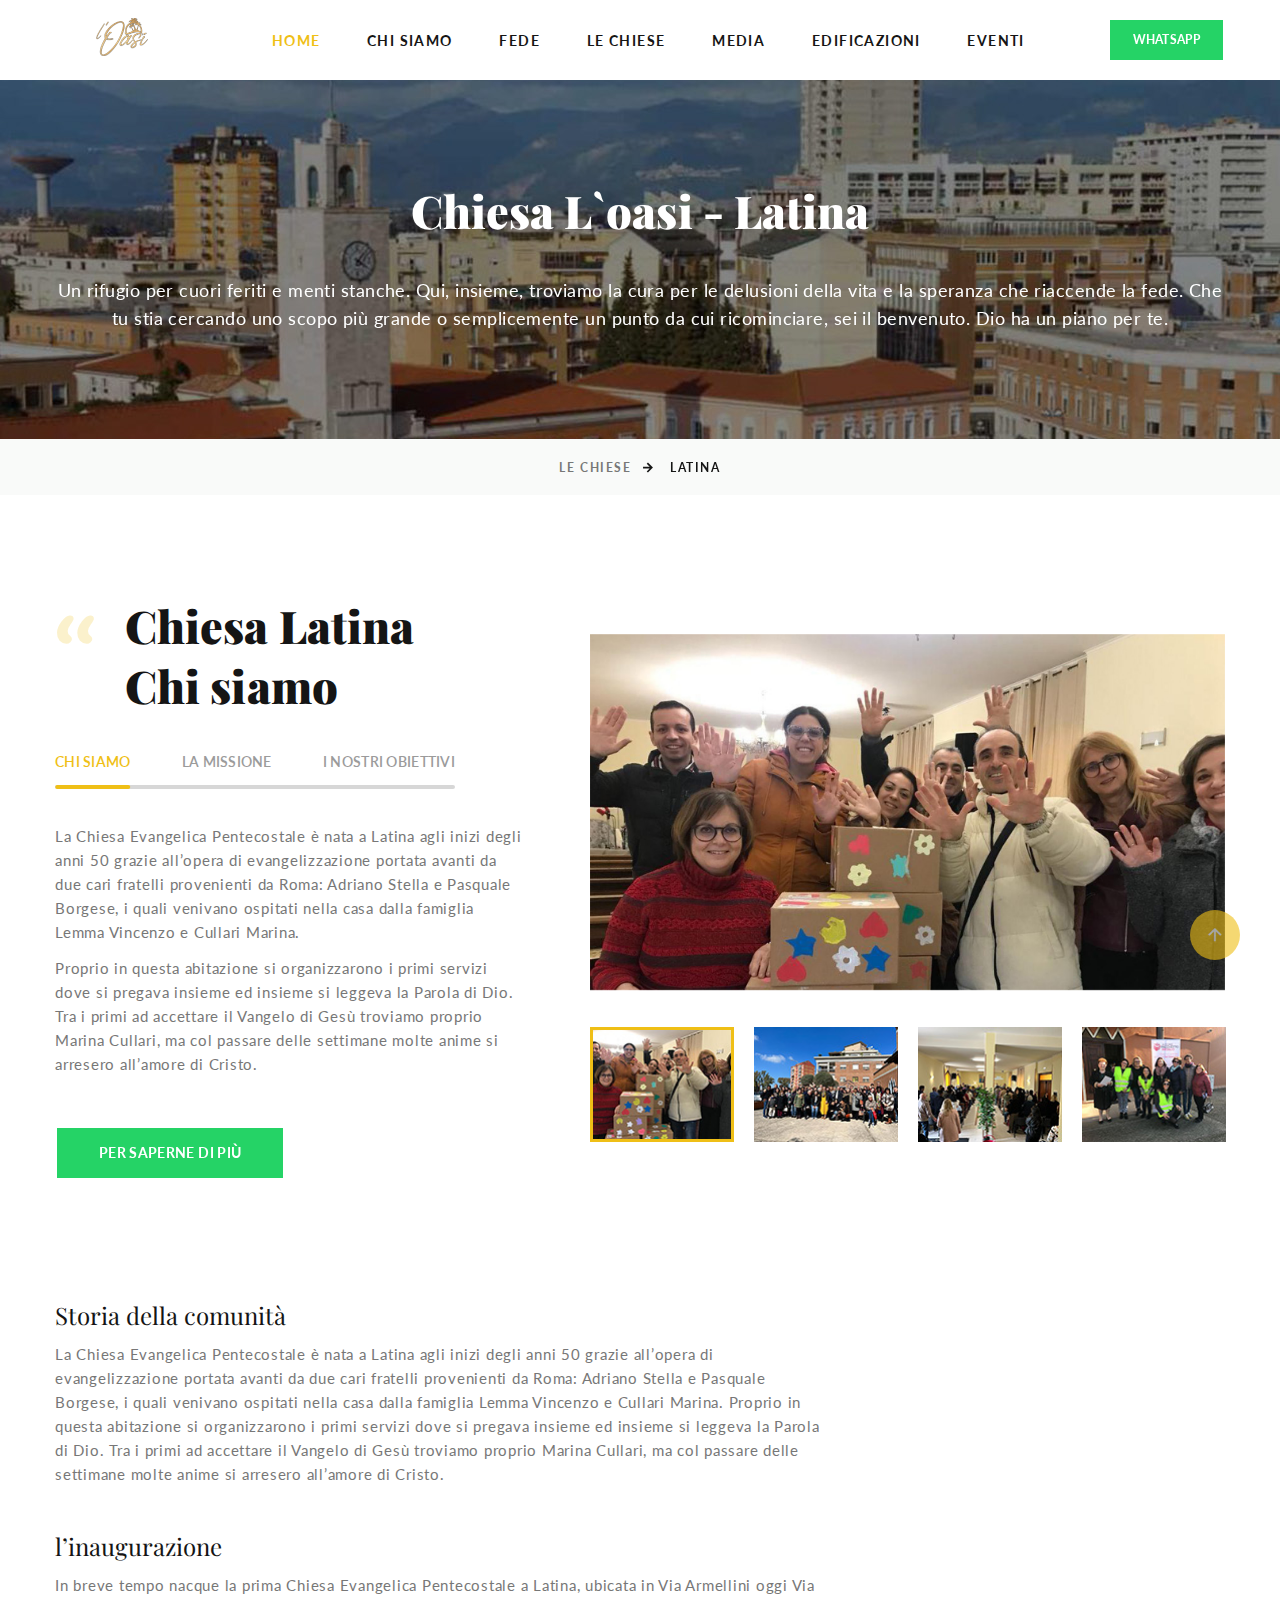
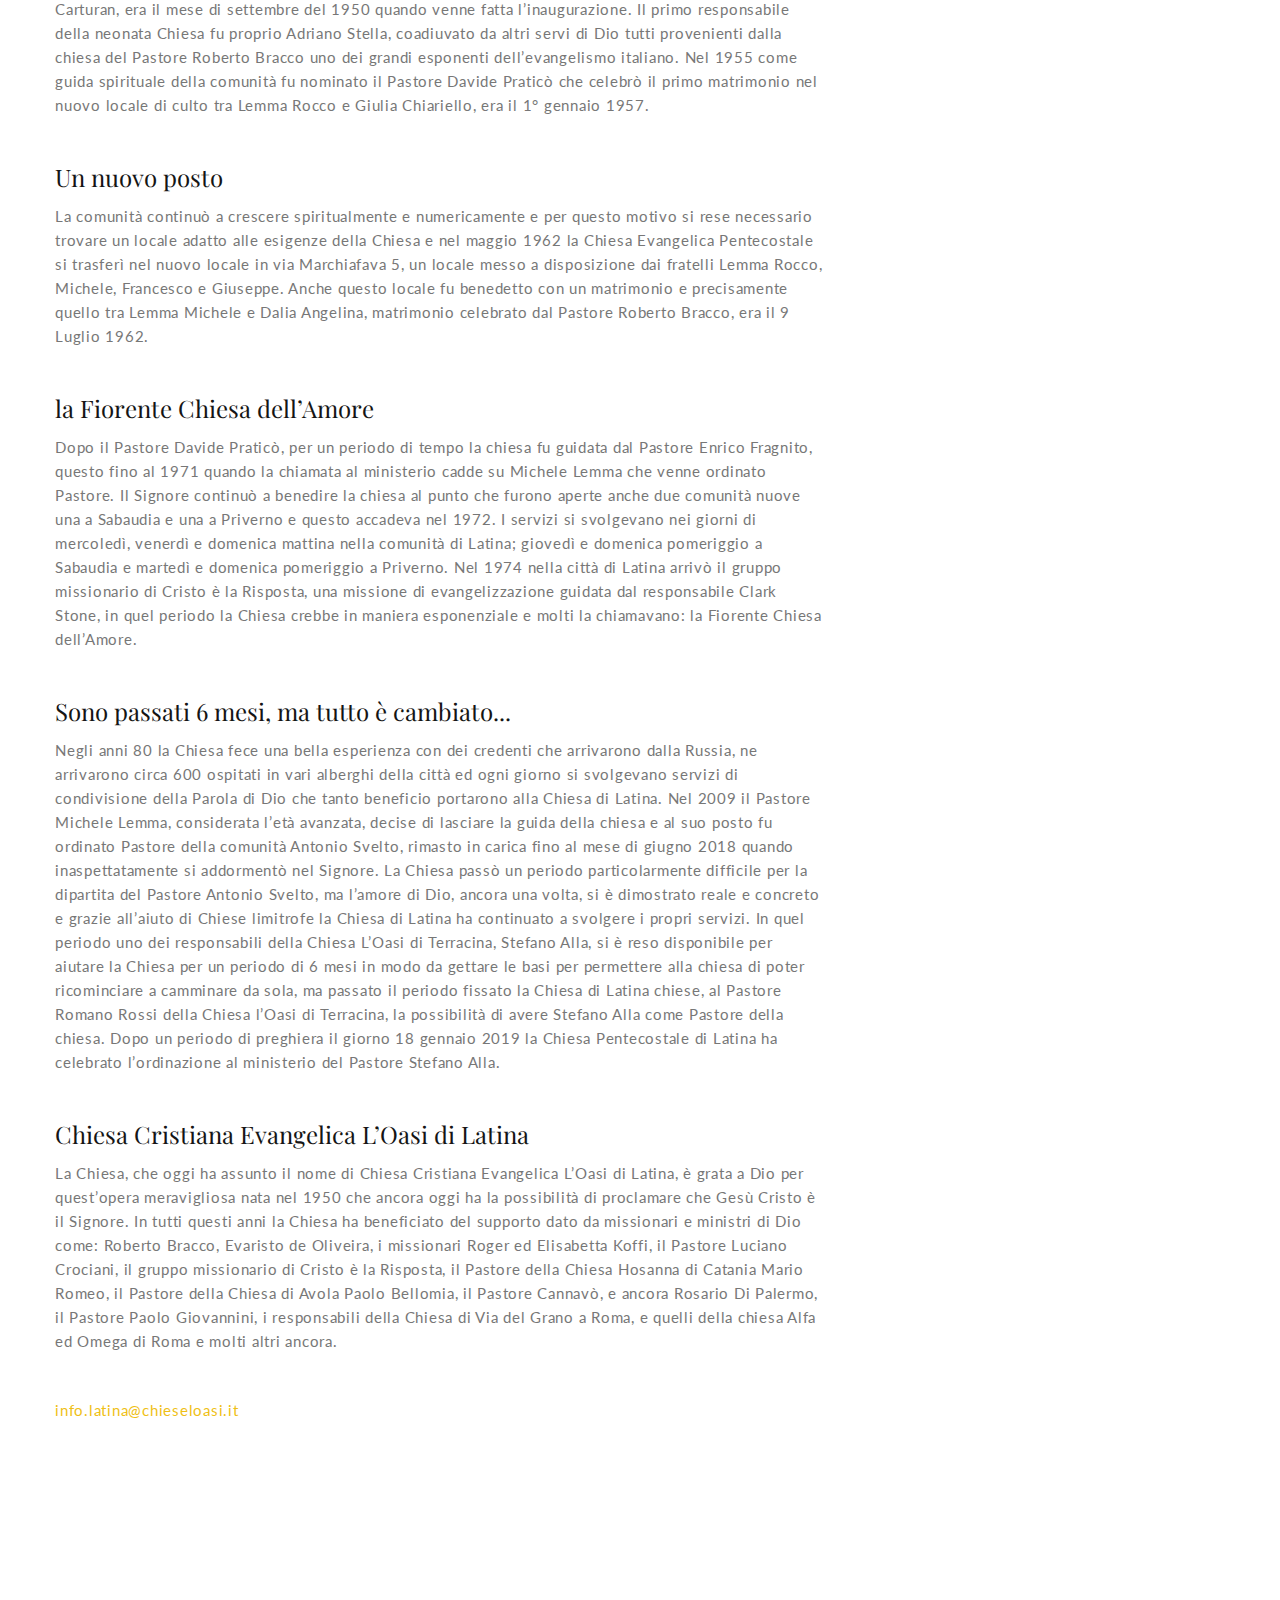
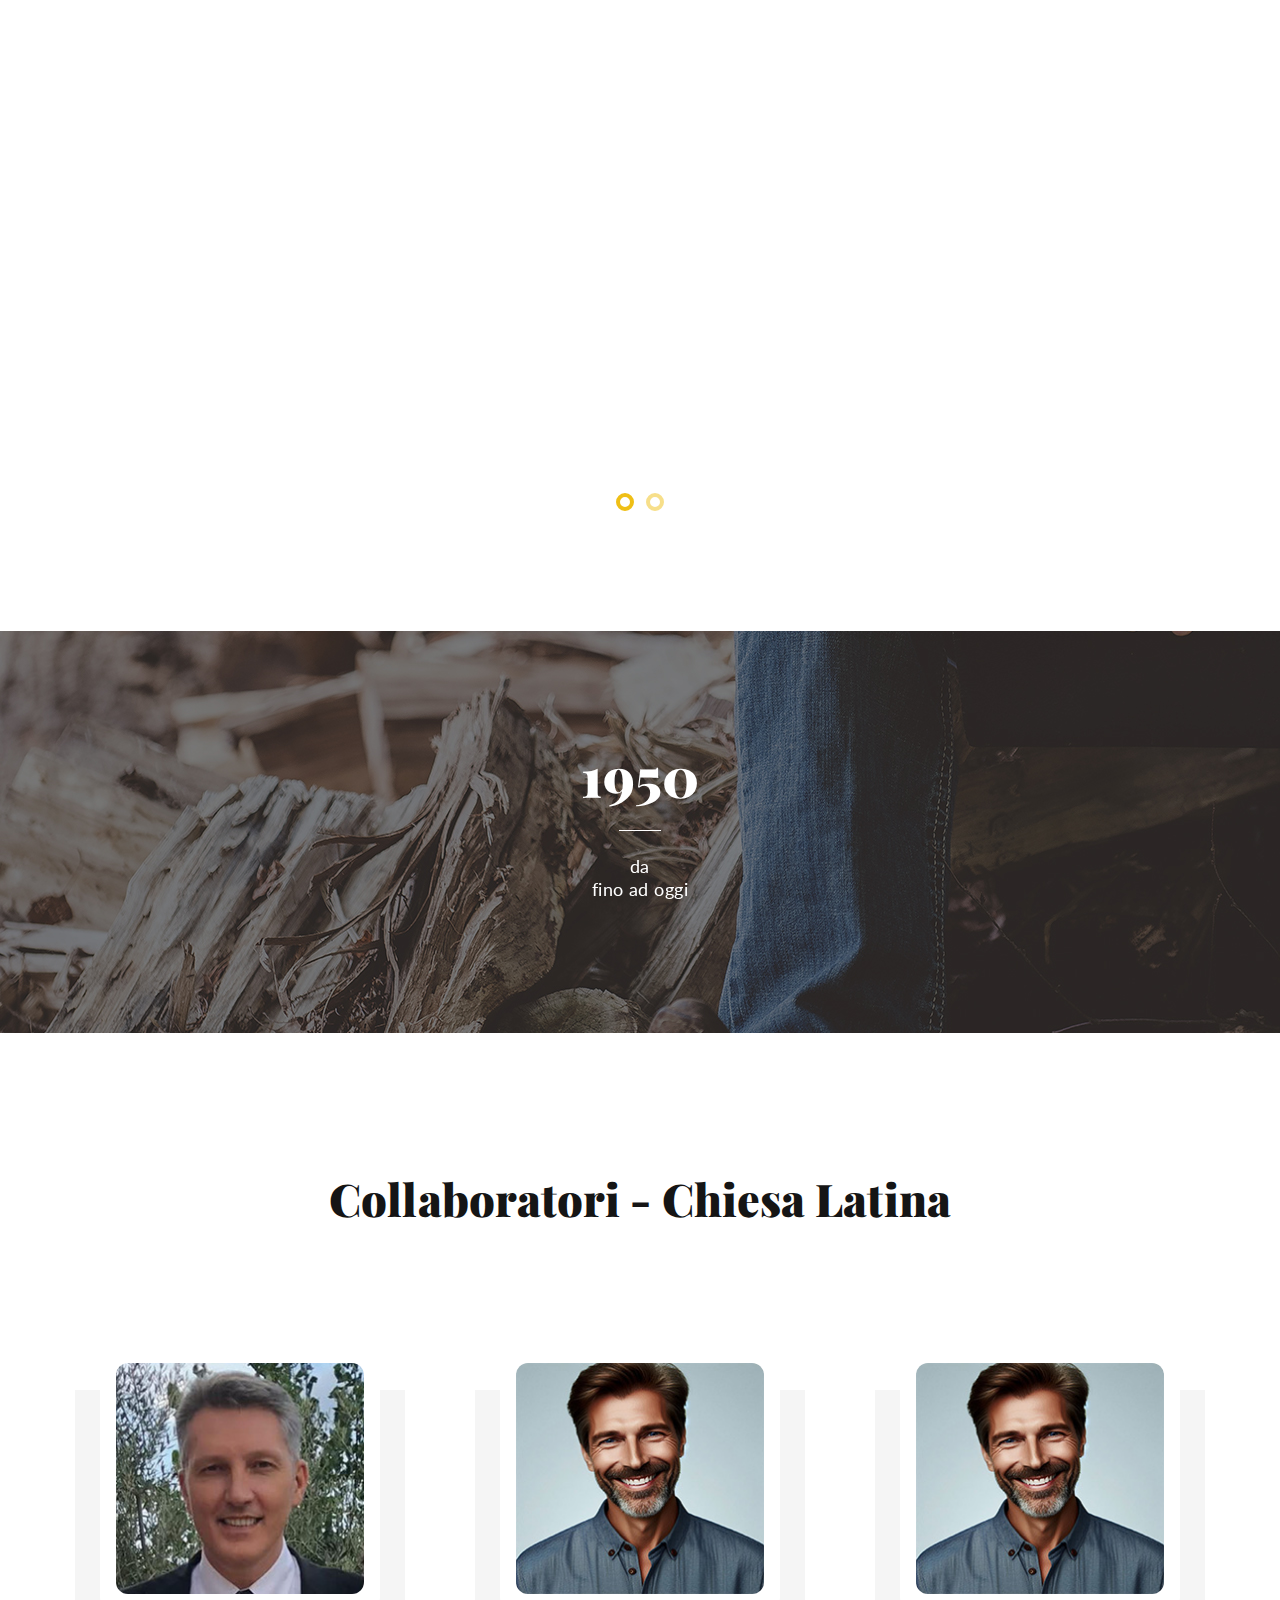
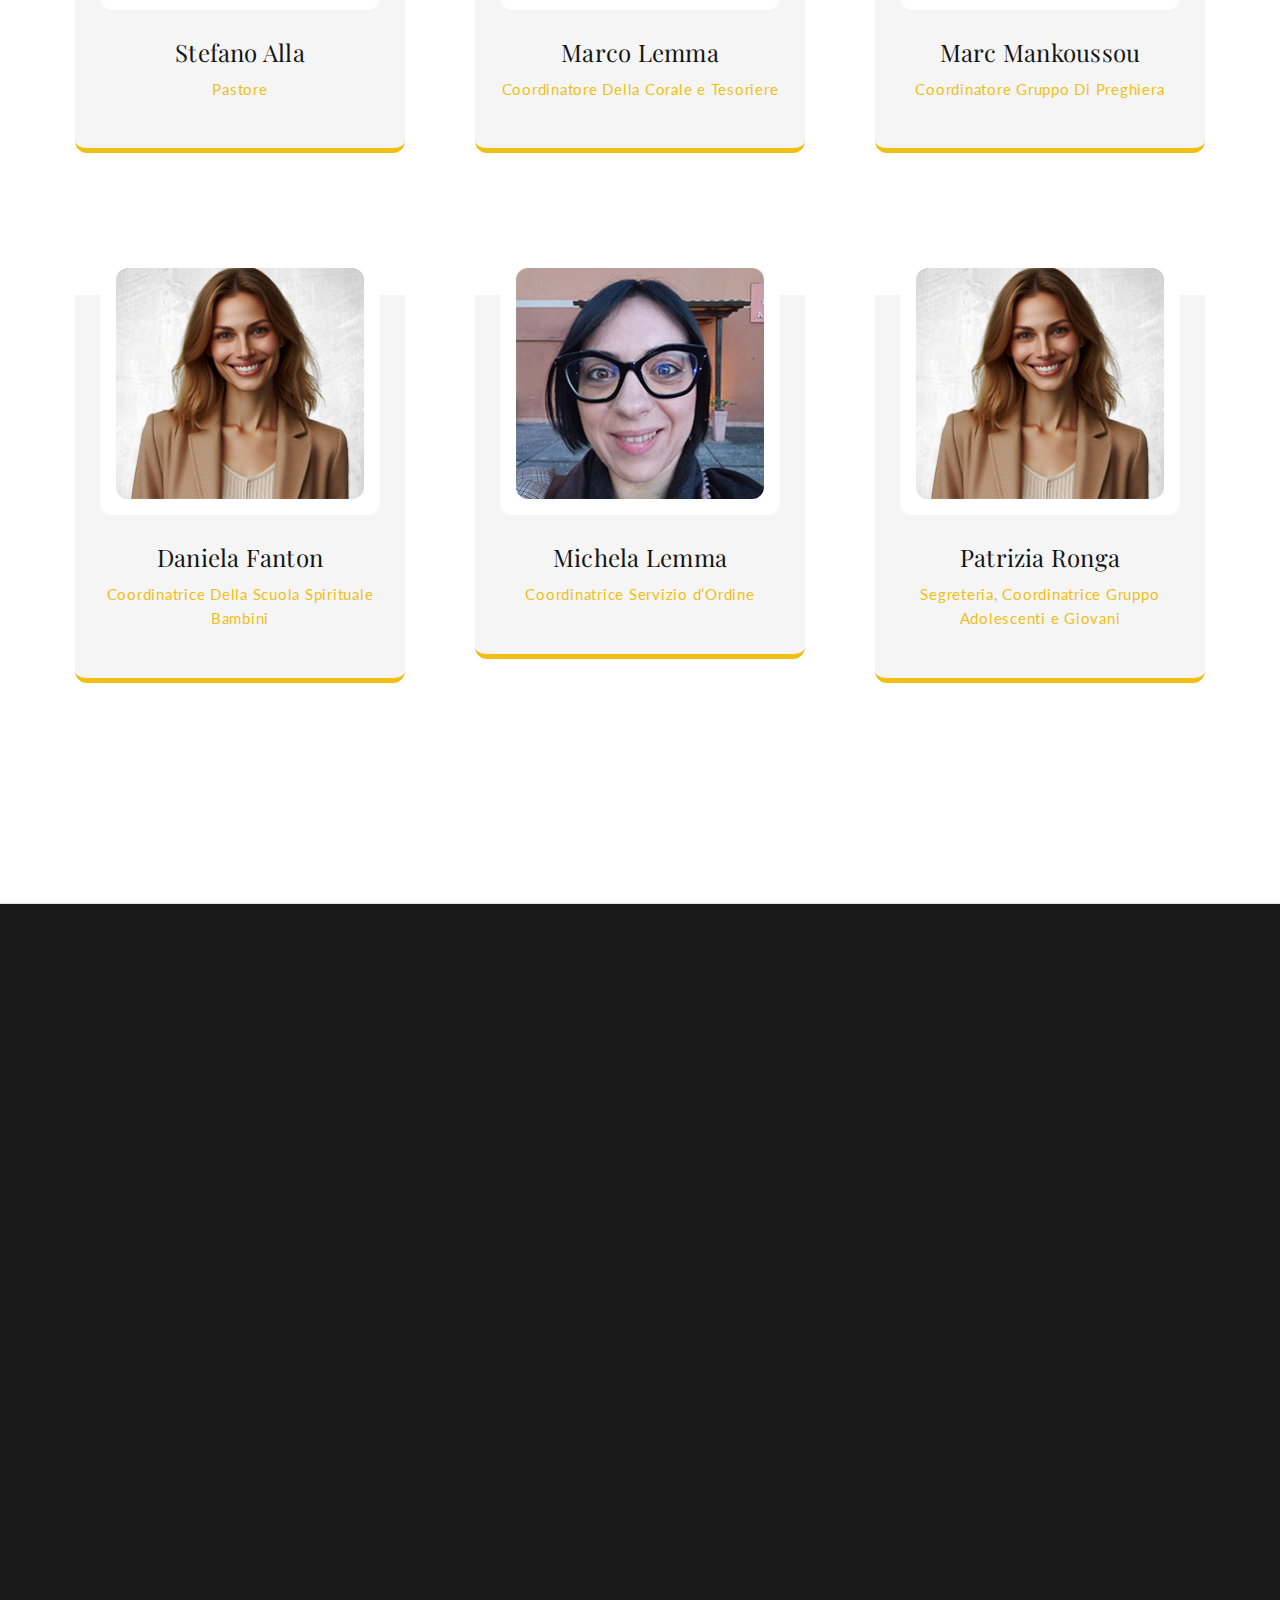
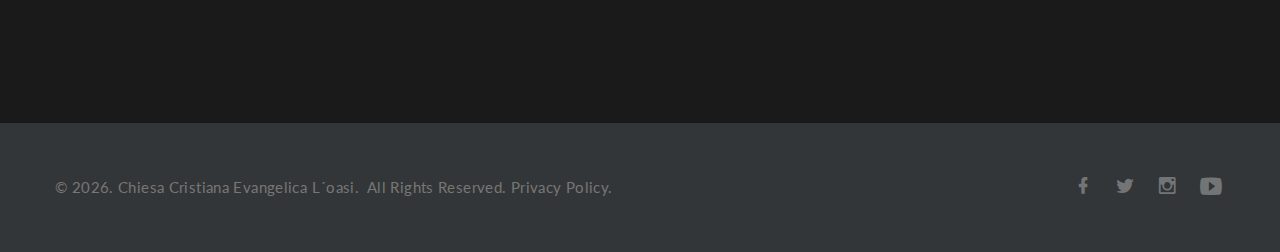
<file: chiesa-latina.html>
<!DOCTYPE html>
<html class="wide wow-animation" lang="en">
  <head>
    <title>Chiesa Latina</title>
    <meta charset="utf-8">
    <meta name="viewport" content="width=device-width, height=device-height, initial-scale=1.0">
    <meta http-equiv="X-UA-Compatible" content="IE=edge">
    <link rel="icon" href="images/favicon.ico" type="image/x-icon">
    <link rel="stylesheet" type="text/css" href="https://fonts.googleapis.com/css?family=Lato:100,300,400,700,900%7CPlayfair+Display:400,700,900%7CKalam:300,400,700">
    <link rel="stylesheet" href="css/bootstrap.css">
    <link rel="stylesheet" href="css/fonts.css">
    <link rel="stylesheet" href="css/style.css">
    <style>.ie-panel{display: none;background: #212121;padding: 10px 0;box-shadow: 3px 3px 5px 0 rgba(0,0,0,.3);clear: both;text-align:center;position: relative;z-index: 1;} html.ie-10 .ie-panel, html.lt-ie-10 .ie-panel {display: block;}</style>
  </head>
  <body>
    <div class="ie-panel"><a href="https://windows.microsoft.com/en-US/internet-explorer/"><img src="images/ie8-panel/warning_bar_0000_us.jpg" height="42" width="820" alt="You are using an outdated browser. For a faster, safer browsing experience, upgrade for free today."></a></div>
    <div class="preloader">
      <div class="preloader-body">
        <div class="cssload-bell">
          <div class="cssload-circle">
            <div class="cssload-inner"></div>
          </div>
          <div class="cssload-circle">
            <div class="cssload-inner"></div>
          </div>
          <div class="cssload-circle">
            <div class="cssload-inner"></div>
          </div>
          <div class="cssload-circle">
            <div class="cssload-inner"></div>
          </div>
          <div class="cssload-circle">
            <div class="cssload-inner"></div>
          </div>
        </div>
      </div>
    </div>
    <div class="page">
      <!-- Page Header-->
      <header class="section page-header">
        <!-- RD Navbar-->
        <div class="rd-navbar-wrap">
          <nav class="rd-navbar rd-navbar-classic" data-layout="rd-navbar-fixed" data-sm-layout="rd-navbar-fixed" data-md-layout="rd-navbar-fixed" data-md-device-layout="rd-navbar-fixed" data-lg-layout="rd-navbar-static" data-lg-device-layout="rd-navbar-fixed" data-xl-layout="rd-navbar-static" data-xl-device-layout="rd-navbar-static" data-xxl-layout="rd-navbar-static" data-xxl-device-layout="rd-navbar-static" data-lg-stick-up-offset="100px" data-xl-stick-up-offset="100px" data-xxl-stick-up-offset="100px" data-lg-stick-up="true" data-xl-stick-up="true" data-xxl-stick-up="true">
            <div class="rd-navbar-collapse-toggle rd-navbar-fixed-element-1" data-rd-navbar-toggle=".rd-navbar-collapse"><span></span></div>
            <div class="rd-navbar-main-outer">
              <div class="rd-navbar-main">
                <!-- RD Navbar Panel-->
                <div class="rd-navbar-panel">
                  <!-- RD Navbar Toggle-->
                  <button class="rd-navbar-toggle" data-rd-navbar-toggle=".rd-navbar-nav-wrap"><span></span></button>
                  <!-- RD Navbar Brand-->
                  <div><a class="brand" href="index.html"><img class="brand-logo-dark" src="images/logo-default-268x75.png" alt="" width="134" height="37"/><img class="brand-logo-light" src="images/logo-inverse-268x75.png" alt="" width="134" height="37"/></a>
                  </div>
                </div>
                <div class="rd-navbar-nav-wrap">
                  <!-- RD Navbar Nav-->
                  <ul class="rd-navbar-nav">
                    <li class="rd-nav-item active"><a class="rd-nav-link" href="index.html">Home</a>
                    </li>
                    <li class="rd-nav-item"> <a class="rd-nav-link" href="about-us.html">Chi Siamo</a> </li>
					<li class="rd-nav-item"> <a class="rd-nav-link" href="fede.html">Fede</a> </li>
					<li class="rd-nav-item"> <a class="rd-nav-link" href="#">Le Chiese</a> 
					<ul class="rd-menu rd-navbar-dropdown">
                        <li class="rd-dropdown-item"><a class="rd-dropdown-link" href="#">L’Oasi Latina</a></li>
                        <li class="rd-dropdown-item"><a class="rd-dropdown-link" href="chiesa-terracina.html">L’Oasi Terracina</a></li>
					 </ul>
                    </li>
					<li class="rd-nav-item"><a class="rd-nav-link" href="https://www.flickr.com/photos/chiesaloasi/albums/with/72177720324743732" target="_blank" >Media</a></li>
                    
					
					
                     <li class="rd-nav-item"><a class="rd-nav-link" href="#">Edificazioni</a>
                      <!-- RD Navbar Dropdown-->
                      <ul class="rd-menu rd-navbar-dropdown">
                        <li class="rd-dropdown-item"><a class="rd-dropdown-link" href="index.html#secao-youtube">Pillole di Fede</a></li>
                        <li class="rd-dropdown-item"><a class="rd-dropdown-link" href="index.html#secao-youtube">Predicazioni</a></li>
                        <li class="rd-dropdown-item"><a class="rd-dropdown-link" href="index.html#secao-youtube">Studici Biblici</a></li>
                        
                      </ul>
                    </li>
					
					<li class="rd-nav-item"><a class="rd-nav-link" href="index.html#secao-eventi">Eventi</a></li>
                    
					
                  </ul>
                </div>
                <div class="rd-navbar-aside-element"><a class="button button-sm button-primary button-zakaria" href="https://wa.link/1qw939" target="_blank">WhatsApp</a></div>
              </div>
            </div>
          </nav>
        </div>
      </header>

      <section class="breadcrumbs-custom">
        <div class="parallax-container" data-parallax-img="images/bg-about-latina.jpg">
          <div class="breadcrumbs-custom-body parallax-content context-dark">
            <div class="container">
              <h2 class="breadcrumbs-custom-title">Chiesa L`oasi - Latina</h2>
              <h5 class="breadcrumbs-custom-text">Un rifugio per cuori feriti e menti stanche. Qui, insieme, troviamo la cura per le delusioni della vita e la speranza che riaccende la fede. Che tu stia cercando uno scopo più grande o semplicemente un punto da cui ricominciare, sei il benvenuto. Dio ha un piano per te.</h5>
            </div>
          </div>
        </div>
        <div class="breadcrumbs-custom-footer">
          <div class="container">
            <ul class="breadcrumbs-custom-path wow fadeScale">
              <li><a href="index.html">Le Chiese</a></li>
              <li class="active">Latina</li>
            </ul>
          </div>
        </div>
      </section>

      <!-- Section About-->
      <section class="section section-xl bg-default text-md-left">
        <div class="container">
          <div class="row row-40 row-md-60 justify-content-center align-items-xl-center">
            <div class="col-md-11 col-lg-6 col-xl-5">
              <!-- Quote Classic Big-->
              <article class="quote-classic-big inset-xl-right-30">
                <div class="heading-2 quote-classic-big-text">
                  <div class="q">Chiesa Latina<br> Chi siamo</div>
                </div>
              </article>
              <!-- Bootstrap tabs-->
              <div class="tabs-custom tabs-horizontal tabs-line" id="tabs-1">
                <!-- Nav tabs-->
                <div class="nav-tabs-wrap">
                  <ul class="nav nav-tabs">
                    <li class="nav-item" role="presentation"><a class="nav-link active" href="#tabs-1-1" data-toggle="tab">Chi siamo</a></li>
                    <li class="nav-item" role="presentation"><a class="nav-link" href="#tabs-1-2" data-toggle="tab">La Missione</a></li>
                    <li class="nav-item" role="presentation"><a class="nav-link" href="#tabs-1-3" data-toggle="tab">I nostri obiettivi</a></li>
                  </ul>
                </div>
                <!-- Tab panes-->
                <div class="tab-content">
                  <div class="tab-pane fade show active" id="tabs-1-1">
                    <p>La Chiesa Evangelica Pentecostale è nata a Latina agli inizi degli anni 50 grazie all’opera di evangelizzazione portata avanti da due cari fratelli provenienti da Roma: Adriano Stella e Pasquale Borgese, i quali venivano ospitati nella casa dalla famiglia Lemma Vincenzo e Cullari Marina.</p>
                    <p>Proprio in questa abitazione si organizzarono i primi servizi dove si pregava insieme ed insieme si leggeva la Parola di Dio. Tra i primi ad accettare il Vangelo di Gesù troviamo proprio Marina Cullari, ma col passare delle settimane molte anime si arresero all’amore di Cristo.</p>
                  </div>
                  <div class="tab-pane fade" id="tabs-1-2">
                    <p>La nostra missione è proclamare il Vangelo di Gesù Cristo insegnando e vivendo i principi biblici.</p>
                    <p>Desideriamo dare ai membri della nostra comunità gli strumenti per crescere nella fede, nella conoscenza e nel servizio, dando loro gli strumenti per essere discepoli di Cristo e per avere un impatto sul mondo con l'amore di Dio.</p>
					<p>Attraverso lo studio della Parola, la preghiera e il discepolato, cerchiamo di costruire una comunità di fede vivace e pertinente.</p>
                  </div>
                  <div class="tab-pane fade" id="tabs-1-3">
                    <p>Il nostro obiettivo è essere uno strumento di trasformazione nella vita delle persone, consentendo loro di sperimentare l'amore e la grazia di Dio.</p>
                    <p>Desideriamo vedere vite restaurate, famiglie rafforzate e comunità toccate dalla potenza del Vangelo.</p>
					<p>Attraverso l'insegnamento biblico, il servizio e il discepolato, cerchiamo di costruire una comunità di fede che rifletta il carattere di Cristo.</p>
                  </div>
                </div>
              </div><a class="button button-primary button-zakaria" href="https://www.flickr.com/photos/chiesaloasi/albums/72177720324761145/" target="_blank">Per saperne di più</a>
            </div>
            <div class="col-md-11 col-lg-6 col-xl-7">
              <div class="slick-slider-1 inset-xl-left-35">
                <!-- Slick Carousel-->
                <div class="slick-slider carousel-parent" id="carousel-parent" data-items="1" data-loop="true" data-autoplay="false" data-slide-effect="true" data-child="#child-carousel" data-for="#child-carousel">
                  <div class="item"><img src="images/gg-Latina.jpg" alt="" width="634" height="373"/>
                  </div>
                  <div class="item"><img src="images/latina/grande/g-about-1.jpg" alt="" width="634" height="373"/>
                  </div>
                  <div class="item"><img src="images/latina/grande/g-about-2.jpg" alt="" width="634" height="373"/>
                  </div>
                  <div class="item"><img src="images/latina/grande/g-about-3.jpg" alt="" width="634" height="373"/>
                  </div>
                </div>
                <div class="slick-slider child-carousel slick-nav-1" id="child-carousel" data-items="3" data-sm-items="4" data-md-items="4" data-lg-items="4" data-xl-items="4" data-xxl-items="4" data-arrows="true" data-for="#carousel-parent">
                  <div class="item"><img src="images/pp-Latina.jpg" alt="" width="143" height="114"/>
                  </div>
                  <div class="item"><img src="images/latina/piccolo/p-about-1.jpg" alt="" width="143" height="114"/>
                  </div>
                  <div class="item"><img src="images/latina/piccolo/p-about-2.jpg" alt="" width="143" height="114"/>
                  </div>
                  <div class="item"><img src="images/latina/piccolo/p-about-3.jpg" alt="" width="143" height="114"/>
                  </div>
                </div>
              </div>
            </div>
          </div>
        </div>
      </section>

      
      <!-- Chi Siamo Latina -->
      <section class="section bg-default text-md-left">
        <div class="container">
          <div class="row">
            <div class="col-lg-10 col-xl-8">
              <!-- Terms list-->
              <dl class="list-terms list-terms-1 text-align: justify;">
                <dt class="heading-4">Storia della comunità</dt>
                <dd>La Chiesa Evangelica Pentecostale è nata a Latina agli inizi degli anni 50 grazie all’opera di evangelizzazione portata avanti da due cari fratelli provenienti da Roma: Adriano Stella e Pasquale Borgese, i quali venivano ospitati nella casa dalla famiglia Lemma Vincenzo e Cullari Marina.
				Proprio in questa abitazione si organizzarono i primi servizi dove si pregava insieme ed insieme si leggeva la Parola di Dio. Tra i primi ad accettare il Vangelo di Gesù troviamo proprio Marina Cullari, ma col passare delle settimane molte anime si arresero all’amore di Cristo. </dd>
                <dt class="heading-4">l’inaugurazione</dt>
                <dd>In breve tempo nacque la prima Chiesa Evangelica Pentecostale a Latina, ubicata in Via Armellini oggi Via Carturan, era il mese di settembre del 1950 quando venne fatta l’inaugurazione.
				Il primo responsabile della neonata Chiesa fu proprio Adriano Stella, coadiuvato da altri servi di Dio tutti provenienti dalla chiesa del Pastore Roberto Bracco uno dei grandi esponenti dell’evangelismo italiano.
				Nel 1955 come guida spirituale della comunità fu nominato il Pastore Davide Praticò che celebrò il primo matrimonio nel nuovo locale di culto tra Lemma Rocco e Giulia Chiariello, era il 1° gennaio 1957.</dd>
                <dt class="heading-4">Un nuovo posto</dt>
                <dd>La comunità continuò a crescere spiritualmente e numericamente e per questo motivo si rese necessario trovare un locale adatto alle esigenze della Chiesa e nel maggio 1962 la Chiesa Evangelica Pentecostale si trasferì nel nuovo locale in via Marchiafava 5, un locale messo a disposizione dai fratelli Lemma Rocco, Michele, Francesco e Giuseppe.
				Anche questo locale fu benedetto con un matrimonio e precisamente quello tra Lemma Michele e Dalia Angelina, matrimonio celebrato dal Pastore Roberto Bracco, era il 9 Luglio 1962.</dd>
                <dt class="heading-4">la Fiorente Chiesa dell’Amore</dt>
                <dd>Dopo il Pastore Davide Praticò, per un periodo di tempo la chiesa fu guidata dal Pastore Enrico Fragnito, questo fino al 1971 quando la chiamata al ministerio cadde su Michele Lemma che venne ordinato Pastore.
				Il Signore continuò a benedire la chiesa al punto che furono aperte anche due comunità nuove una a Sabaudia e una a Priverno e questo accadeva nel 1972.
				I servizi si svolgevano nei giorni di mercoledì, venerdì e domenica mattina nella comunità di Latina; giovedì e domenica pomeriggio a Sabaudia e martedì e domenica pomeriggio a Priverno.
				Nel 1974 nella città di Latina arrivò il gruppo missionario di Cristo è la Risposta, una missione di evangelizzazione guidata dal responsabile Clark Stone, in quel periodo la Chiesa crebbe in maniera esponenziale e molti la chiamavano: la Fiorente Chiesa dell’Amore.</dd>
                <dt class="heading-4">Sono passati 6 mesi, ma tutto è cambiato...</dt>
                <dd>Negli anni 80 la Chiesa fece una bella esperienza con dei credenti che arrivarono dalla Russia, ne arrivarono circa 600 ospitati in vari alberghi della città ed ogni giorno si svolgevano servizi di condivisione della Parola di Dio che tanto beneficio portarono alla Chiesa di Latina.
				Nel 2009 il Pastore Michele Lemma, considerata l’età avanzata, decise di lasciare la guida della chiesa e al suo posto fu ordinato Pastore della comunità Antonio Svelto, rimasto in carica fino al mese di giugno 2018 quando inaspettatamente si addormentò nel Signore.
				La Chiesa passò un periodo particolarmente difficile per la dipartita del Pastore Antonio Svelto, ma l’amore di Dio, ancora una volta, si è dimostrato reale e concreto e grazie all’aiuto di Chiese limitrofe la Chiesa di Latina ha continuato a svolgere i propri servizi.
				In quel periodo uno dei responsabili della Chiesa L’Oasi di Terracina, Stefano Alla, si è reso disponibile per aiutare la Chiesa per un periodo di 6 mesi in modo da gettare le basi per permettere alla chiesa di poter ricominciare a camminare da sola, ma passato il periodo fissato la Chiesa di Latina chiese, al Pastore Romano Rossi della Chiesa l’Oasi di Terracina, la possibilità di avere Stefano Alla come Pastore della chiesa. Dopo un periodo di preghiera il giorno 18 gennaio 2019 la Chiesa Pentecostale di Latina ha celebrato l’ordinazione al ministerio del Pastore Stefano Alla.</dd>
                <dt class="heading-4">Chiesa Cristiana Evangelica L’Oasi di Latina</dt>
                <dd>La Chiesa, che oggi ha assunto il nome di Chiesa Cristiana Evangelica L’Oasi di Latina, è grata a Dio per quest’opera meravigliosa nata nel 1950 che ancora oggi ha la possibilità di proclamare che Gesù Cristo è il Signore.
				In tutti questi anni la Chiesa ha beneficiato del supporto dato da missionari e ministri di Dio come: Roberto Bracco, Evaristo de Oliveira, i missionari Roger ed Elisabetta Koffi, il Pastore Luciano Crociani, il gruppo missionario di Cristo è la Risposta, il Pastore della Chiesa Hosanna di Catania Mario Romeo, il Pastore della Chiesa di Avola Paolo Bellomia, il Pastore Cannavò, e ancora Rosario Di Palermo, il Pastore Paolo Giovannini, i responsabili della Chiesa di Via del Grano a Roma, e quelli della chiesa Alfa ed Omega di Roma e molti altri ancora.</dd>
              </dl><a class="privacy-link" href="mailto:#">info.latina@chieseloasi.it</a>
            </div>
          </div>
        </div>
      </section>

      <!-- Our team-->
      <section class="section section-xl bg-default">
        <div class="container">
          <h2 class="wow fadeScale">Pastore e famiglia</h2>
          <!-- Owl Carousel-->
          <div class="owl-carousel owl-style-10 owl-dots-styles-1" data-items="1" data-sm-items="2" data-lg-items="3" data-margin="30" data-dots="true" data-mouse-drag="true">
		  
            <article class="team-karen wow slideInUp" data-wow-delay=".1s">
              <div class="team-karen-header"><a class="team-karen-figure" href="#"><img src="images/team-1-250x233.jpg" alt="" width="250" height="233"/></a>
                <svg x="0px" y="0px" width="330px" height="245px" viewBox="0 0 330 245" enable-background="new 0 0 330 245">
                  <path d="M305,0v206.855c0,7.26-5.373,13.145-12,13.145H37c-6.627,0-12-5.885-12-13.145V0H0v245h330V0H305z"></path>
                </svg>
              </div>
              <div class="team-karen-body">
                <h4 class="team-karen-name"><a href="#">Stefano Alla</a></h4>
                <div class="team-karen-status">Pastore Senior</div>
                <ul class="list-inline team-karen-list-social list-social-2 list-inline-md">
                  <li><a class="icon mdi mdi-facebook" href="#"></a></li>
                  <li><a class="icon mdi mdi-twitter" href="#"></a></li>
                  <li><a class="icon mdi mdi-instagram" href="#"></a></li>
                  <li><a class="icon mdi mdi-google-plus" href="#"></a></li>
                </ul>
              </div>
            </article>
            <article class="team-karen wow slideInUp">
              <div class="team-karen-header"><a class="team-karen-figure" href="#"><img src="images/team-11-250x233.jpg" alt="" width="250" height="233"/></a>
                <svg x="0px" y="0px" width="330px" height="245px" viewBox="0 0 330 245" enable-background="new 0 0 330 245">
                  <path d="M305,0v206.855c0,7.26-5.373,13.145-12,13.145H37c-6.627,0-12-5.885-12-13.145V0H0v245h330V0H305z"></path>
                </svg>
              </div>
              <div class="team-karen-body">
                <h4 class="team-karen-name"><a href="#">Simona Di Mario</a></h4>
                <div class="team-karen-status">Moglie</div>
                <ul class="list-inline team-karen-list-social list-social-2 list-inline-md">
                  <li><a class="icon mdi mdi-facebook" href="#"></a></li>
                  <li><a class="icon mdi mdi-twitter" href="#"></a></li>
                  <li><a class="icon mdi mdi-instagram" href="#"></a></li>
                  <li><a class="icon mdi mdi-google-plus" href="#"></a></li>
                </ul>
              </div>
            </article>
            <article class="team-karen wow slideInUp" data-wow-delay=".1s">
              <div class="team-karen-header"><a class="team-karen-figure" href="#"><img src="images/team-10-250x233.jpg" alt="" width="250" height="233"/></a>
                <svg x="0px" y="0px" width="330px" height="245px" viewBox="0 0 330 245" enable-background="new 0 0 330 245">
                  <path d="M305,0v206.855c0,7.26-5.373,13.145-12,13.145H37c-6.627,0-12-5.885-12-13.145V0H0v245h330V0H305z"></path>
                </svg>
              </div>
              <div class="team-karen-body">
                <h4 class="team-karen-name"><a href="#">Gioele Alla</a></h4>
                <div class="team-karen-status">Figlio</div>
                <ul class="list-inline team-karen-list-social list-social-2 list-inline-md">
                  <li><a class="icon mdi mdi-facebook" href="#"></a></li>
                  <li><a class="icon mdi mdi-twitter" href="#"></a></li>
                  <li><a class="icon mdi mdi-instagram" href="#"></a></li>
                  <li><a class="icon mdi mdi-google-plus" href="#"></a></li>
                </ul>
              </div>
            </article>
			
			<article class="team-karen wow slideInUp" data-wow-delay=".1s">
              <div class="team-karen-header"><a class="team-karen-figure" href="#"><img src="images/team-9-250x233.jpg" alt="" width="250" height="233"/></a>
                <svg x="0px" y="0px" width="330px" height="245px" viewBox="0 0 330 245" enable-background="new 0 0 330 245">
                  <path d="M305,0v206.855c0,7.26-5.373,13.145-12,13.145H37c-6.627,0-12-5.885-12-13.145V0H0v245h330V0H305z"></path>
                </svg>
              </div>
              <div class="team-karen-body">
                <h4 class="team-karen-name"><a href="#">Martina Alla</a></h4>
                <div class="team-karen-status">Figlia</div>
                <ul class="list-inline team-karen-list-social list-social-2 list-inline-md">
                  <li><a class="icon mdi mdi-facebook" href="#"></a></li>
                  <li><a class="icon mdi mdi-twitter" href="#"></a></li>
                  <li><a class="icon mdi mdi-instagram" href="#"></a></li>
                  <li><a class="icon mdi mdi-google-plus" href="#"></a></li>
                </ul>
              </div>
            </article>
			
          </div>
        </div>
      </section>

      <!-- Counter Modern-->
      <section class="section parallax-container" data-parallax-img="images/parallax-1.jpg">
        <div class="parallax-content section-xxl section-inset-4 context-dark">
          <div class="container">
            <div class="row row-30 justify-content-center">
              <div class="col-6 col-sm-3">
                <div class="counter-modern">
                  <h2 class="counter-modern-number"><span class="counter">1950</span>
                  </h2>
                  <div class="counter-modern-decor"></div>
                  <h5 class="counter-modern-title">da<br class="d-none d-sm-block"> fino ad oggi</h5>
				  
                </div>
              </div>

            </div>
          </div>
        </div>
      </section>

      <section class="breadcrumbs-custom">
		 <div class="container">		 
             <h2 class="section-xxl">Collaboratori - Chiesa Latina</h2>
            </div>		
      </section>

      <!-- Inicio Team Latina-->
      <section class="section bg-default">
        <div class="container">
          <div class="row row-lg row-40 row-lg-90 row-xl-115 justify-content-center">
            
			<!-- Stefano Alla -->
			<div class="col-sm-6 col-md-4">
              <article class="team-karen">
                <div class="team-karen-header"><a class="team-karen-figure" href="#"><img src="images/team-1-250x233.jpg" alt="" width="250" height="233"/></a>
                  <svg x="0px" y="0px" width="330px" height="245px" viewBox="0 0 330 245" enable-background="new 0 0 330 245">
                    <path d="M305,0v206.855c0,7.26-5.373,13.145-12,13.145H37c-6.627,0-12-5.885-12-13.145V0H0v245h330V0H305z"></path>
                  </svg>
                </div>
                <div class="team-karen-body">
                  <h4 class="team-karen-name"><a href="#">Stefano Alla</a></h4>
                  <div class="team-karen-status">Pastore</div>
                  <ul class="list-inline team-karen-list-social list-social-2 list-inline-md">
                    <li><a class="icon mdi mdi-facebook" href="#"></a></li>
                    <li><a class="icon mdi mdi-twitter" href="#"></a></li>
                    <li><a class="icon mdi mdi-instagram" href="#"></a></li>
                    <li><a class="icon mdi mdi-google-plus" href="#"></a></li>
                  </ul>
                </div>
              </article>
            </div>
            
			<!-- Marco Lemma -->
			<div class="col-sm-6 col-md-4">
              <article class="team-karen">
                <div class="team-karen-header"><a class="team-karen-figure" href="#"><img src="images/team-6-250x233.jpg" alt="" width="250" height="233"/></a>
                  <svg x="0px" y="0px" width="330px" height="245px" viewBox="0 0 330 245" enable-background="new 0 0 330 245">
                    <path d="M305,0v206.855c0,7.26-5.373,13.145-12,13.145H37c-6.627,0-12-5.885-12-13.145V0H0v245h330V0H305z"></path>
                  </svg>
                </div>
                <div class="team-karen-body">
                  <h4 class="team-karen-name"><a href="#">Marco Lemma</a></h4>
                  <div class="team-karen-status">Coordinatore Della Corale e Tesoriere</div>
                  <ul class="list-inline team-karen-list-social list-social-2 list-inline-md">
                    <li><a class="icon mdi mdi-facebook" href="#"></a></li>
                    <li><a class="icon mdi mdi-twitter" href="#"></a></li>
                    <li><a class="icon mdi mdi-instagram" href="#"></a></li>
                    <li><a class="icon mdi mdi-google-plus" href="#"></a></li>
                  </ul>
                </div>
              </article>
            </div>
            
			<!-- Marc Mankoussou -->
			<div class="col-sm-6 col-md-4">
              <article class="team-karen">
                <div class="team-karen-header"><a class="team-karen-figure" href="#"><img src="images/team-6-250x233.jpg" alt="" width="250" height="233"/></a>
                  <svg x="0px" y="0px" width="330px" height="245px" viewBox="0 0 330 245" enable-background="new 0 0 330 245">
                    <path d="M305,0v206.855c0,7.26-5.373,13.145-12,13.145H37c-6.627,0-12-5.885-12-13.145V0H0v245h330V0H305z"></path>
                  </svg>
                </div>
                <div class="team-karen-body">
                  <h4 class="team-karen-name"><a href="#">Marc Mankoussou</a></h4>
                  <div class="team-karen-status">Coordinatore Gruppo Di Preghiera</div>
                  <ul class="list-inline team-karen-list-social list-social-2 list-inline-md">
                    <li><a class="icon mdi mdi-facebook" href="#"></a></li>
                    <li><a class="icon mdi mdi-twitter" href="#"></a></li>
                    <li><a class="icon mdi mdi-instagram" href="#"></a></li>
                    <li><a class="icon mdi mdi-google-plus" href="#"></a></li>
                  </ul>
                </div>
              </article>
            </div>
            
			<!-- Daniela Fanton -->
			<div class="col-sm-6 col-md-4">
              <article class="team-karen">
                <div class="team-karen-header"><a class="team-karen-figure" href="#"><img src="images/team-5-250x233.jpg" alt="" width="250" height="233"/></a>
                  <svg x="0px" y="0px" width="330px" height="245px" viewBox="0 0 330 245" enable-background="new 0 0 330 245">
                    <path d="M305,0v206.855c0,7.26-5.373,13.145-12,13.145H37c-6.627,0-12-5.885-12-13.145V0H0v245h330V0H305z"></path>
                  </svg>
                </div>
                <div class="team-karen-body">
                  <h4 class="team-karen-name"><a href="#">Daniela Fanton</a></h4>
                  <div class="team-karen-status">Coordinatrice Della Scuola Spirituale Bambini</div>
                  <ul class="list-inline team-karen-list-social list-social-2 list-inline-md">
                    <li><a class="icon mdi mdi-facebook" href="#"></a></li>
                    <li><a class="icon mdi mdi-twitter" href="#"></a></li>
                    <li><a class="icon mdi mdi-instagram" href="#"></a></li>
                    <li><a class="icon mdi mdi-google-plus" href="#"></a></li>
                  </ul>
                </div>
              </article>
            </div>            
			
			<!-- Michela Lemma -->
			<div class="col-sm-6 col-md-4">
              <article class="team-karen">
                <div class="team-karen-header"><a class="team-karen-figure" href="#"><img src="images/team-25-250x233.jpg" alt="" width="250" height="233"/></a>
                  <svg x="0px" y="0px" width="330px" height="245px" viewBox="0 0 330 245" enable-background="new 0 0 330 245">
                    <path d="M305,0v206.855c0,7.26-5.373,13.145-12,13.145H37c-6.627,0-12-5.885-12-13.145V0H0v245h330V0H305z"></path>
                  </svg>
                </div>
                <div class="team-karen-body">
                  <h4 class="team-karen-name"><a href="#">Michela Lemma</a></h4>
                  <div class="team-karen-status">Coordinatrice Servizio d’Ordine</div>
                  <ul class="list-inline team-karen-list-social list-social-2 list-inline-md">
                    <li><a class="icon mdi mdi-facebook" href="#"></a></li>
                    <li><a class="icon mdi mdi-twitter" href="#"></a></li>
                    <li><a class="icon mdi mdi-instagram" href="#"></a></li>
                    <li><a class="icon mdi mdi-google-plus" href="#"></a></li>
                  </ul>
                </div>
              </article>			  
            </div>
			
			<!-- Patrizia Ronga -->
			  <div class="col-sm-6 col-md-4">
              <article class="team-karen">
                <div class="team-karen-header"><a class="team-karen-figure" href="#"><img src="images/team-5-250x233.jpg" alt="" width="250" height="233"/></a>
                  <svg x="0px" y="0px" width="330px" height="245px" viewBox="0 0 330 245" enable-background="new 0 0 330 245">
                    <path d="M305,0v206.855c0,7.26-5.373,13.145-12,13.145H37c-6.627,0-12-5.885-12-13.145V0H0v245h330V0H305z"></path>
                  </svg>
                </div>
                <div class="team-karen-body">
                  <h4 class="team-karen-name"><a href="#">Patrizia Ronga</a></h4>
                  <div class="team-karen-status">Segreteria, Coordinatrice Gruppo Adolescenti e Giovani</div>
                  <ul class="list-inline team-karen-list-social list-social-2 list-inline-md">
                    <li><a class="icon mdi mdi-facebook" href="#"></a></li>
                    <li><a class="icon mdi mdi-twitter" href="#"></a></li>
                    <li><a class="icon mdi mdi-instagram" href="#"></a></li>
                    <li><a class="icon mdi mdi-google-plus" href="#"></a></li>
                  </ul>
                </div>
              </article>			  
            </div>
		
			
          </div>
        </div>
      </section>

    
      <section class="section section-xl bg-default">
        <div class="container">
         <!--
		 <div class="owl-carousel owl-style-2" data-items="2" data-sm-items="3" data-md-items="3" data-lg-items="4" data-margin="30" data-dots="true"><a class="clients-classic" href="#"><img src="images/clients-1-197x44.png" alt="" width="197" height="44"/></a><a class="clients-classic" href="#"><img src="images/clients-2-140x50.png" alt="" width="140" height="50"/></a><a class="clients-classic" href="#"><img src="images/clients-3-139x59.png" alt="" width="139" height="59"/></a><a class="clients-classic" href="#"><img src="images/clients-4-114x67.png" alt="" width="114" height="67"/></a></div> 
		 -->
        </div>
      </section>
	

      <!-- Page Footer-->
      <footer class="section footer-creative bg-secondary">
        <div class="footer-classic-body section-lg section-inset-3 context-dark">
          <div class="container">
            <div class="row row-40 justify-content-md-between">
              
              
            </div>
            <div class="row row-40 row-md-50 justify-content-sm-between">
              <div class="col-lg-5 wow fadeInRight">
                <div class="inset-xl-right-55">
                  <h4 class="footer-creative-title">Chi siamo</h4>
                  <p>Correva l’anno 1975 quando un piccolo gruppo di credenti in Dio, guidati dallo Spirito Santo, si unirono per glorificare il Signore in spirito e verità, ed in piena libertà.</p>

					<p>All’inizio tennero le riunioni nelle abitazioni, ma cominciando a crescere, fu necessario affittare un locale dove potersi riunire per celebrare l’Eterno con canti, preghiere, meditazioni e predicazione della Parola.</p>
                </div>

				
              </div>
              <div class="col-sm-6 col-lg-3 wow fadeInRight" data-wow-delay=".1s">
                <h4 class="footer-creative-title">Contatti</h4>
                <ul class="contacts-holly">
				<li>
                    <div class="contacts-holly-title">Phone - Chiesa in Terracina</div>
                    <div class="contacts-holly-text"><a href="tel:#">(+39) 379 132 5360</a></div>
                  </li>
                  <li>
                    <div class="contacts-holly-title">Phone - Chiesa in Latina</div>
                    <div class="contacts-holly-text"><a href="tel:#">(+39) 327 188 6104</a></div>
                  </li>
				  
                  <li>
                    <div class="contacts-holly-title">Indirizzo - Terracina</div>
                    <div class="contacts-holly-text"><a href="#">Via Ponte di Ferro, 38<br>04019 Terracina</a></div>
                  </li>
				   <li>
                    <div class="contacts-holly-title">Indirizzo - Latina</div>
                    <div class="contacts-holly-text"><a href="#">Via Villafranca, 9M<br>04100 Latina LT</a></div>
                  </li>
                  <li>
                    <div class="contacts-holly-title">E-mail - Terracina</div>
                    <div class="contacts-holly-text"><a href="mailto:#">info.terracina@chieseloasi.it</a></div>
                  </li>
				   <li>
                    <div class="contacts-holly-title">E-mail - Latina</div>
                    <div class="contacts-holly-text"><a href="mailto:#">info.latina@chieseloasi.it</a></div>
                  </li>
                </ul>
              </div>
              <div class="col-sm-5 col-lg-2 wow fadeInRight" data-wow-delay=".2s">
                <h4 class="footer-creative-title">Menu</h4>
                <ul class="footer-creative-list">
                  <li><a href="#">Home</a></li>
                  <li><a href="index.html#secao-indirizzi">Indirizzi</a></li>
                  <li><a href="index.html#secao-fondata">Fondata Nel</a></li>
                  <li><a href="index.html#secao-cosadice">Cosa Dice La Gente</a></li>
                  <li><a href="index.html#secao-eventi">Eventi</a></li>
                </ul>
              </div>
            </div>
          </div>
        </div>
        <div class="footer-creative-panel">
          <div class="container">
            <div class="row row-10 align-items-center justify-content-md-between">
              <div class="col-12 col-md-auto">
                <p class="rights"><span>&copy;&nbsp;</span><span class="copyright-year"></span><span>.&nbsp;</span><span>Chiesa Cristiana Evangelica L´oasi</span><span>.&nbsp; All Rights Reserved.</span><span>&nbsp;</span><a href="politica-riservatezza.html">Privacy Policy.</a></p>
              </div>
              <div class="col-12 col-md-auto">
                <ul class="list-inline list-social-5">
                        <li><a class="icon mdi mdi-facebook icon-xxs" href="https://www.facebook.com/chiesacristiana.pentecostaleoasilatina"></a></li>
                        <li><a class="icon mdi mdi-twitter icon-xxs" href="#"></a></li>
                        <li><a class="icon mdi mdi-instagram icon-xxs" href="https://www.instagram.com/chiesa.c.oasi.terracina/"></a></li>
                        <li><a class="icon mdi mdi-youtube-play icon-xxs" href="https://www.youtube.com/@chiesecristianeloasilatina97" target="_blank"></a></li>
                      </ul>
              </div>
            </div>
          </div>
        </div>
      </footer>
    </div>
    <div class="snackbars" id="form-output-global"></div>
    <script src="js/core.min.js"></script>
    <script src="js/script.js"></script>
  <!-- Google Tag Manager --><noscript><iframe src="https://www.googletagmanager.com/ns.html?id=GTM-P9FT69" height="0" width="0" style="display:none;visibility:hidden"></iframe></noscript><script>(function(w,d,s,l,i){w[l]=w[l]||[];w[l].push({'gtm.start': new Date().getTime(),event:'gtm.js'});var f=d.getElementsByTagName(s)[0],j=d.createElement(s),dl=l!='dataLayer'?'&l='+l:'';j.async=true;j.src='https://www.googletagmanager.com/gtm.js?id='+i+dl;f.parentNode.insertBefore(j,f);})(window,document,'script','dataLayer','GTM-P9FT69');</script><!-- End Google Tag Manager --></body>
</html>
</file>
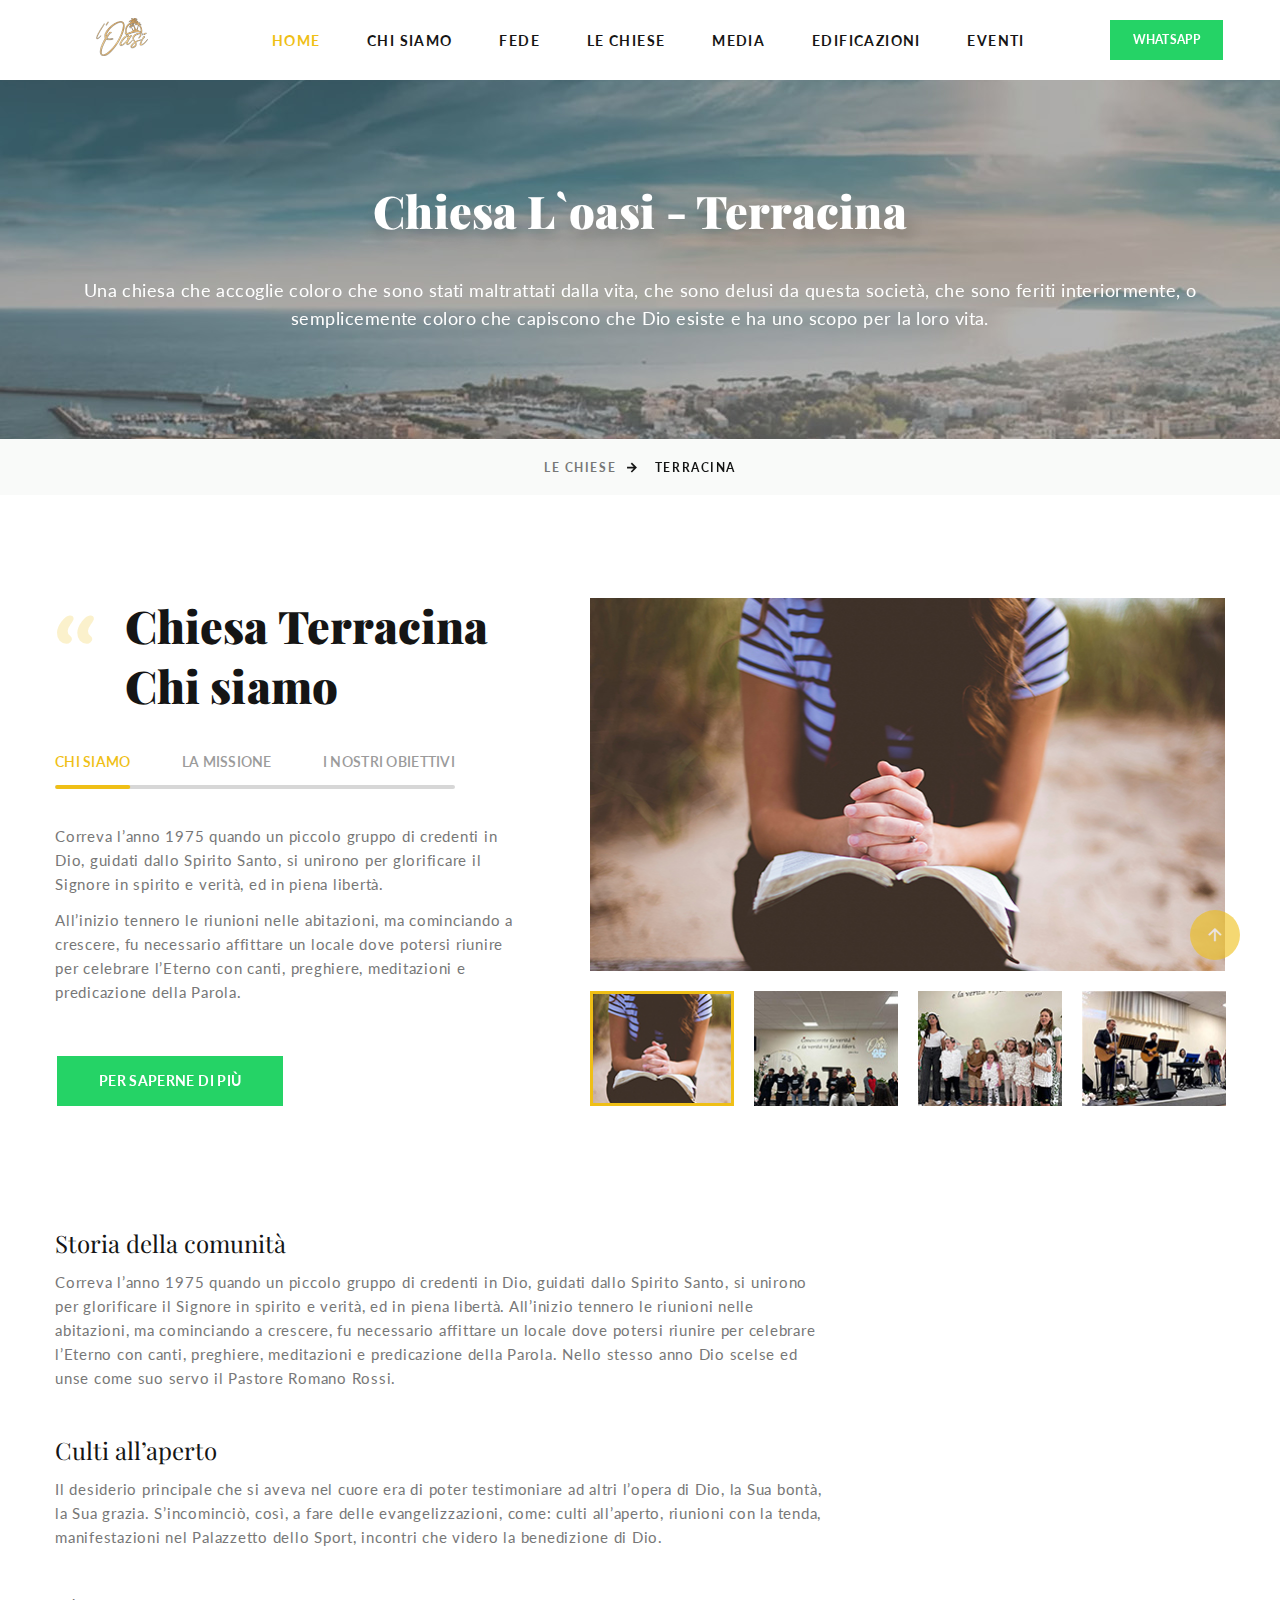
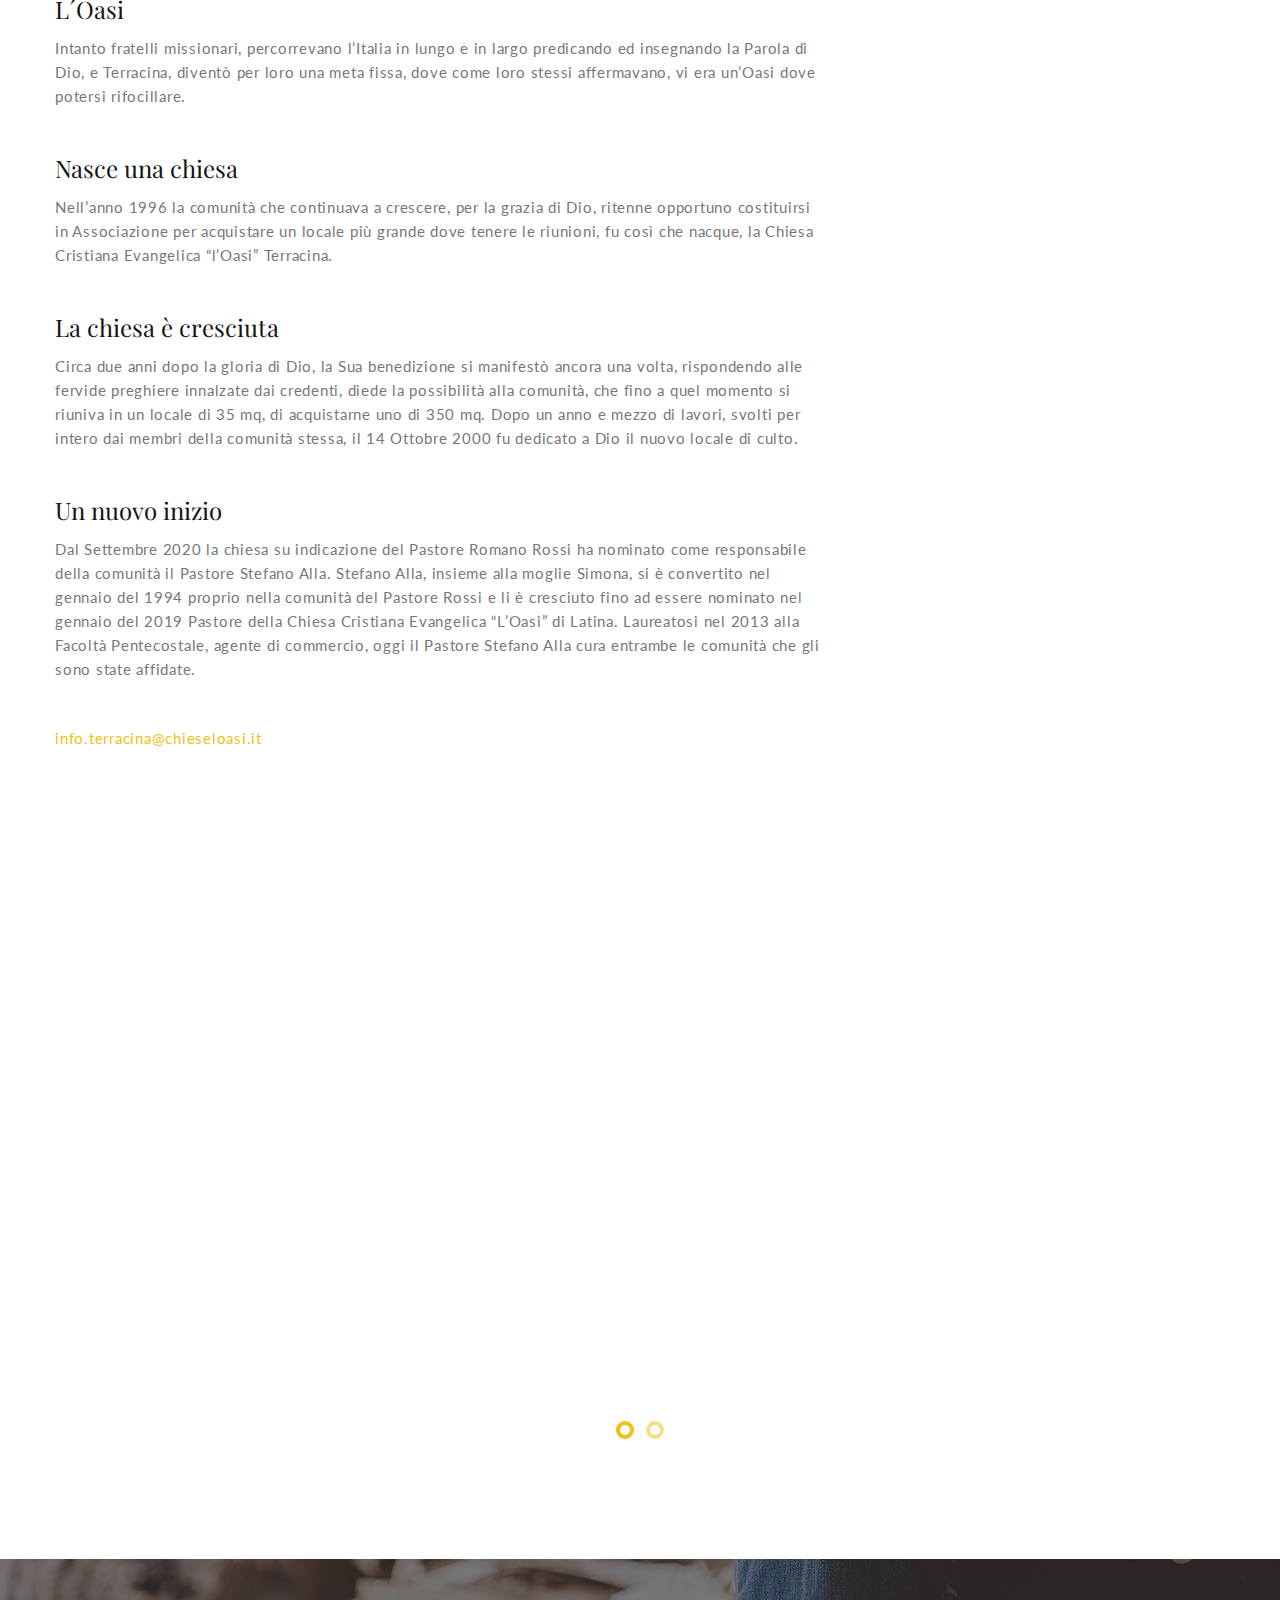
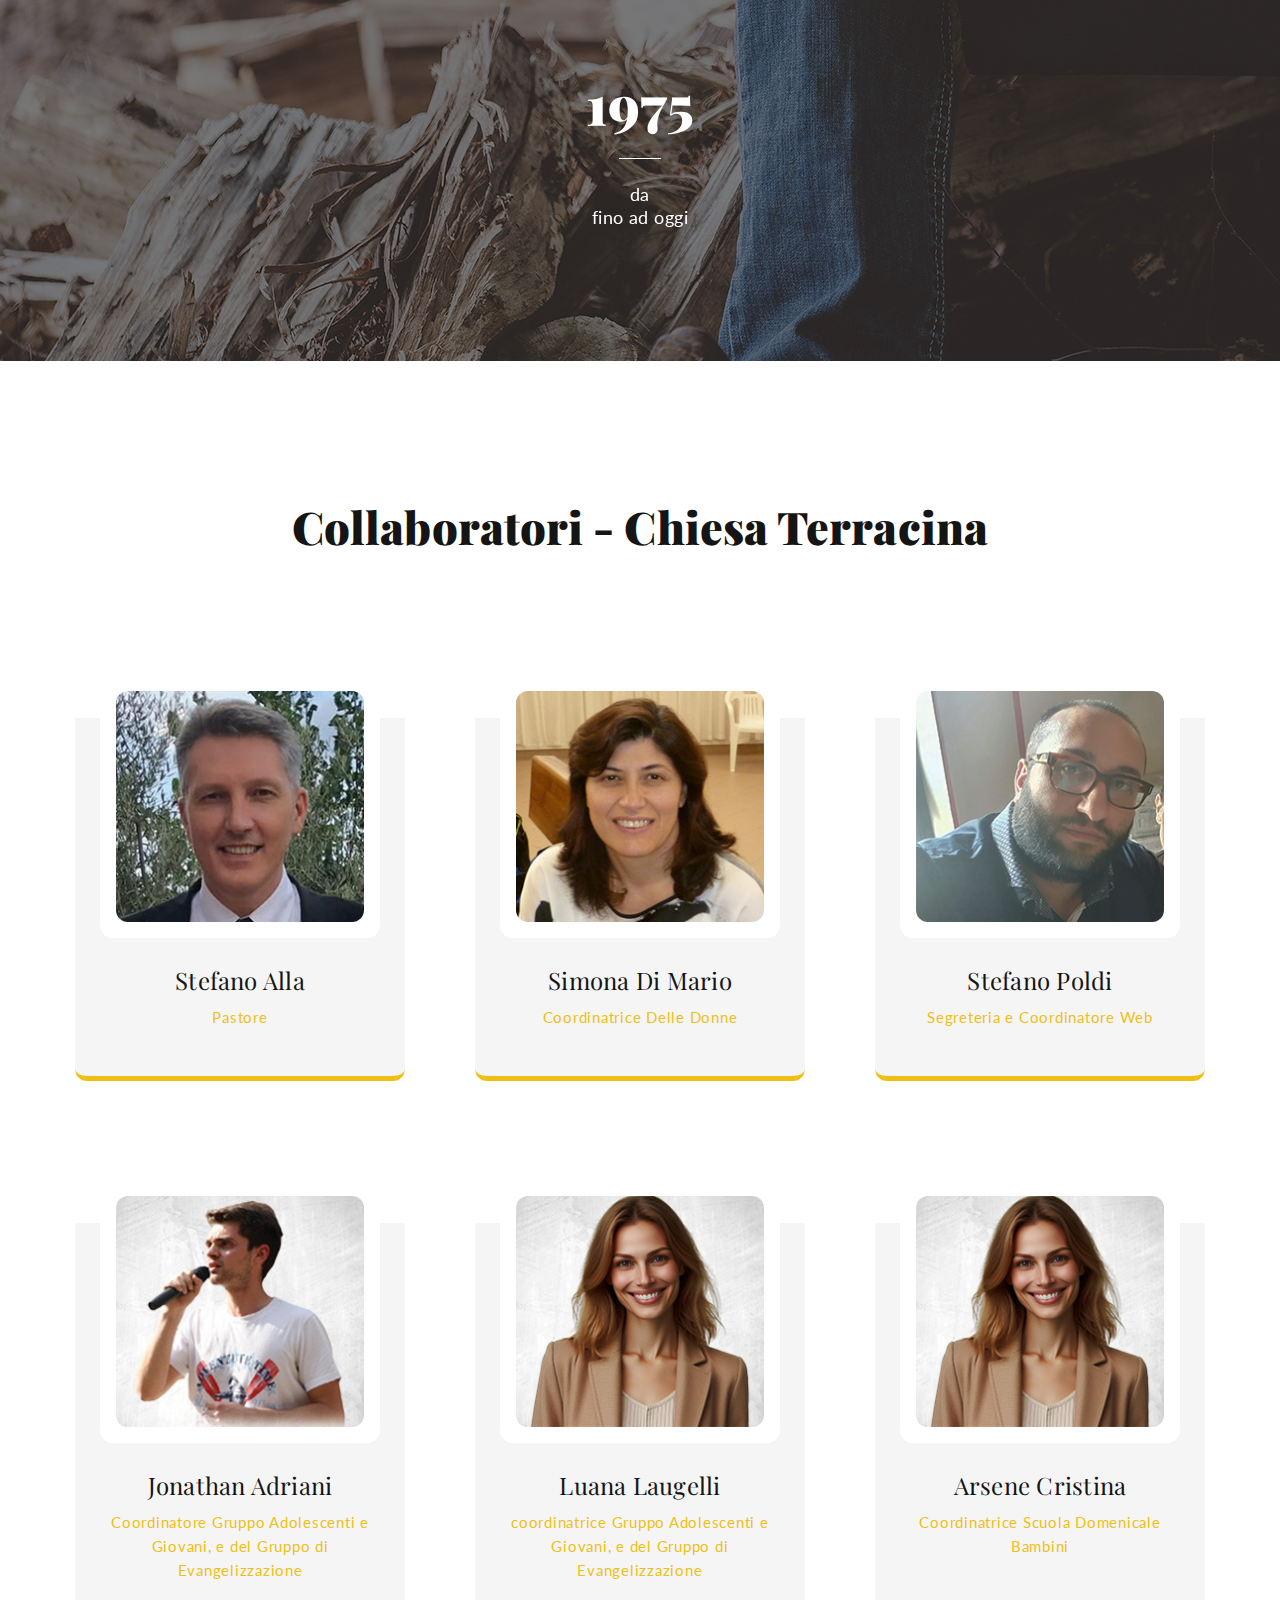
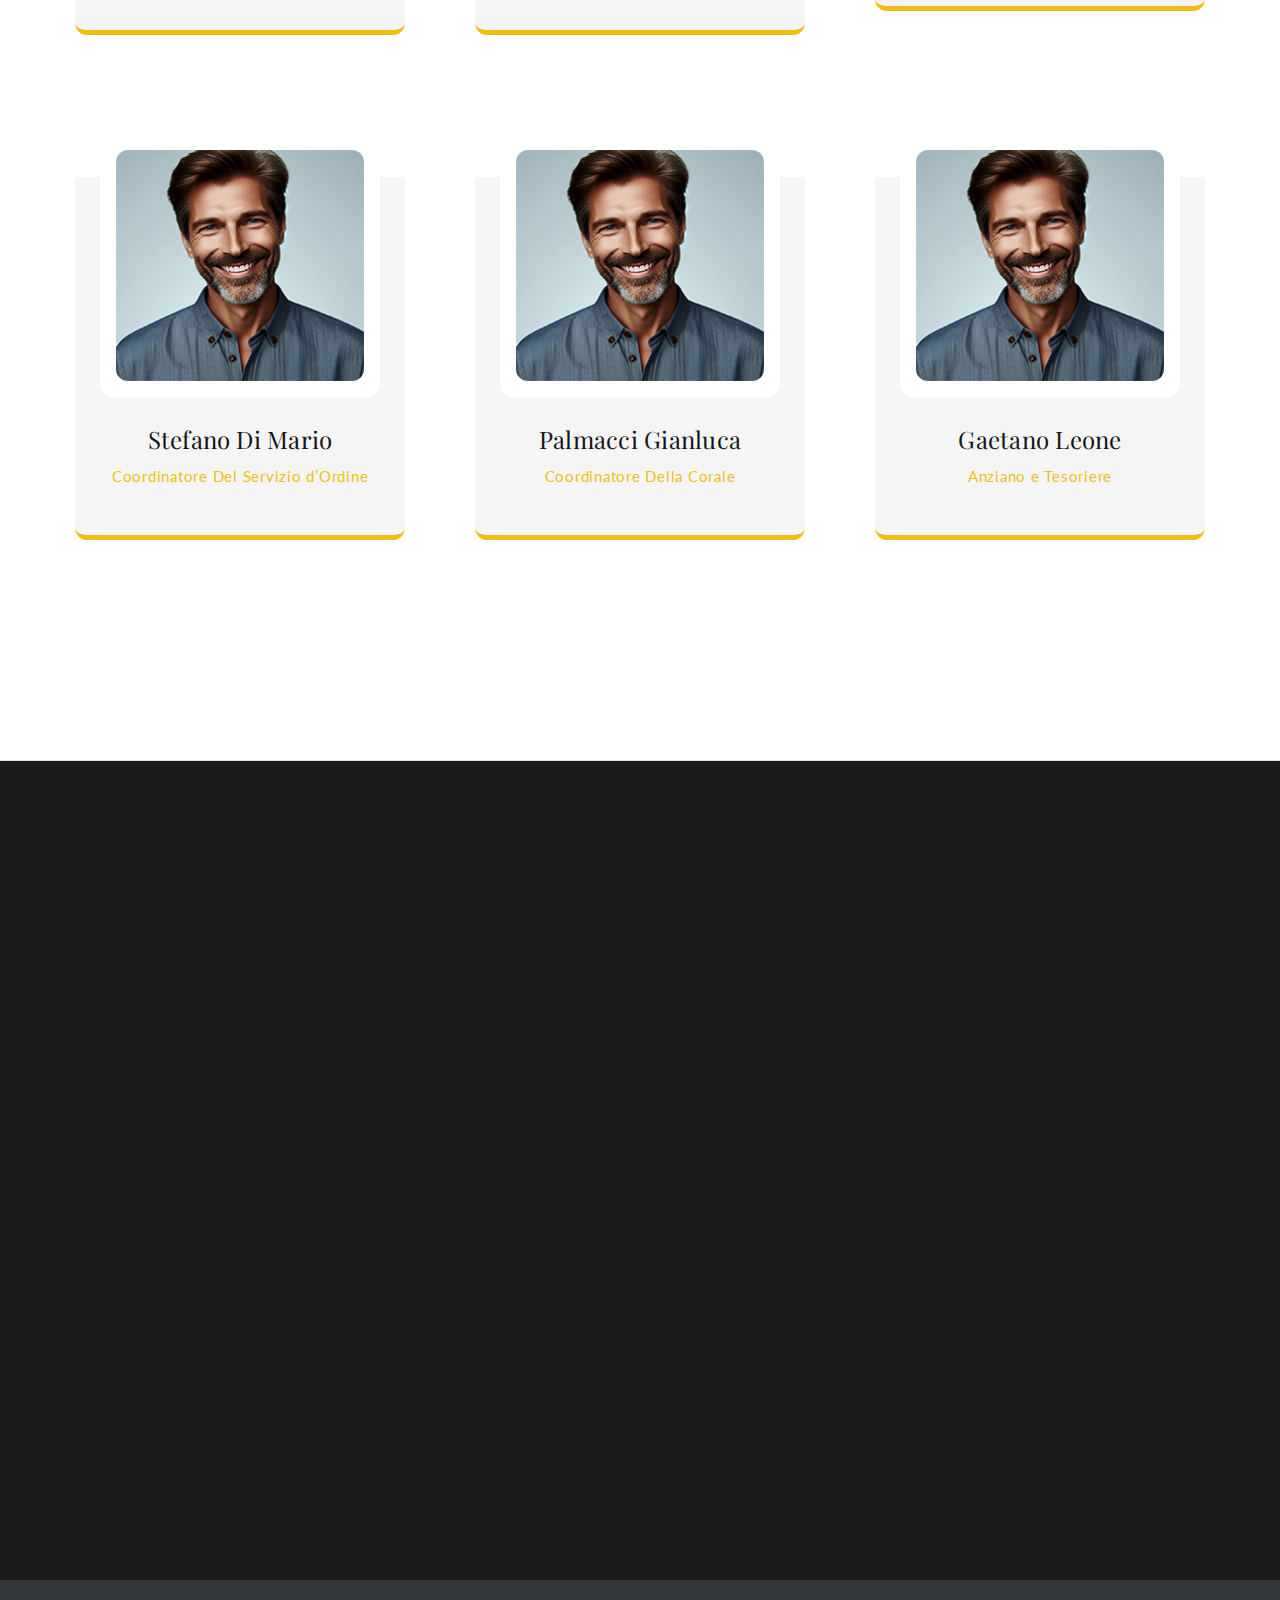
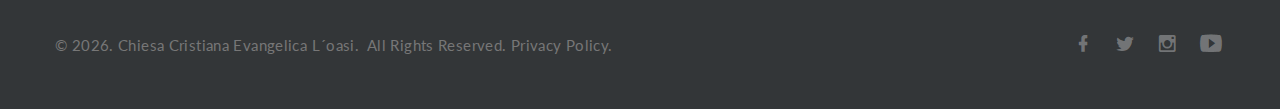
<file: chiesa-terracina.html>
<!DOCTYPE html>
<html class="wide wow-animation" lang="en">
  <head>
    <title>Chiesa Terracina</title>
    <meta charset="utf-8">
    <meta name="viewport" content="width=device-width, height=device-height, initial-scale=1.0">
    <meta http-equiv="X-UA-Compatible" content="IE=edge">
    <link rel="icon" href="images/favicon.ico" type="image/x-icon">
    <link rel="stylesheet" type="text/css" href="https://fonts.googleapis.com/css?family=Lato:100,300,400,700,900%7CPlayfair+Display:400,700,900%7CKalam:300,400,700">
    <link rel="stylesheet" href="css/bootstrap.css">
    <link rel="stylesheet" href="css/fonts.css">
    <link rel="stylesheet" href="css/style.css">
    <style>.ie-panel{display: none;background: #212121;padding: 10px 0;box-shadow: 3px 3px 5px 0 rgba(0,0,0,.3);clear: both;text-align:center;position: relative;z-index: 1;} html.ie-10 .ie-panel, html.lt-ie-10 .ie-panel {display: block;}</style>
  </head>
  <body>
    <div class="ie-panel"><a href="https://windows.microsoft.com/en-US/internet-explorer/"><img src="images/ie8-panel/warning_bar_0000_us.jpg" height="42" width="820" alt="You are using an outdated browser. For a faster, safer browsing experience, upgrade for free today."></a></div>
    <div class="preloader">
      <div class="preloader-body">
        <div class="cssload-bell">
          <div class="cssload-circle">
            <div class="cssload-inner"></div>
          </div>
          <div class="cssload-circle">
            <div class="cssload-inner"></div>
          </div>
          <div class="cssload-circle">
            <div class="cssload-inner"></div>
          </div>
          <div class="cssload-circle">
            <div class="cssload-inner"></div>
          </div>
          <div class="cssload-circle">
            <div class="cssload-inner"></div>
          </div>
        </div>
      </div>
    </div>
    <div class="page">
      <!-- Page Header-->
      <header class="section page-header">
        <!-- RD Navbar-->
        <div class="rd-navbar-wrap">
          <nav class="rd-navbar rd-navbar-classic" data-layout="rd-navbar-fixed" data-sm-layout="rd-navbar-fixed" data-md-layout="rd-navbar-fixed" data-md-device-layout="rd-navbar-fixed" data-lg-layout="rd-navbar-static" data-lg-device-layout="rd-navbar-fixed" data-xl-layout="rd-navbar-static" data-xl-device-layout="rd-navbar-static" data-xxl-layout="rd-navbar-static" data-xxl-device-layout="rd-navbar-static" data-lg-stick-up-offset="100px" data-xl-stick-up-offset="100px" data-xxl-stick-up-offset="100px" data-lg-stick-up="true" data-xl-stick-up="true" data-xxl-stick-up="true">
            <div class="rd-navbar-collapse-toggle rd-navbar-fixed-element-1" data-rd-navbar-toggle=".rd-navbar-collapse"><span></span></div>
            <div class="rd-navbar-main-outer">
              <div class="rd-navbar-main">
                <!-- RD Navbar Panel-->
                <div class="rd-navbar-panel">
                  <!-- RD Navbar Toggle-->
                  <button class="rd-navbar-toggle" data-rd-navbar-toggle=".rd-navbar-nav-wrap"><span></span></button>
                  <!-- RD Navbar Brand-->
                  <div><a class="brand" href="index.html"><img class="brand-logo-dark" src="images/logo-default-268x75.png" alt="" width="134" height="37"/><img class="brand-logo-light" src="images/logo-inverse-268x75.png" alt="" width="134" height="37"/></a>
                  </div>
                </div>
                <div class="rd-navbar-nav-wrap">
                  <!-- RD Navbar Nav-->
                  <ul class="rd-navbar-nav">
                    <li class="rd-nav-item active"><a class="rd-nav-link" href="index.html">Home</a>
                    </li>
                    <li class="rd-nav-item"> <a class="rd-nav-link" href="about-us.html">Chi Siamo</a> </li>
					<li class="rd-nav-item"> <a class="rd-nav-link" href="fede.html">Fede</a> </li>
					<li class="rd-nav-item"> <a class="rd-nav-link" href="#">Le Chiese</a> 
					<ul class="rd-menu rd-navbar-dropdown">
                        <li class="rd-dropdown-item"><a class="rd-dropdown-link" href="chiesa-latina.html">L’Oasi Latina</a></li>
                        <li class="rd-dropdown-item"><a class="rd-dropdown-link" href="#">L’Oasi Terracina</a></li>
					 </ul>
                    </li>
					<li class="rd-nav-item"><a class="rd-nav-link" href="https://www.flickr.com/photos/chiesaloasi/albums/with/72177720324743732" target="_blank" >Media</a></li>
                    
					
					
                     <li class="rd-nav-item"><a class="rd-nav-link" href="#">Edificazioni</a>
                      <!-- RD Navbar Dropdown-->
                      <ul class="rd-menu rd-navbar-dropdown">
                        <li class="rd-dropdown-item"><a class="rd-dropdown-link" href="index.html#secao-youtube">Pillole di Fede</a></li>
                        <li class="rd-dropdown-item"><a class="rd-dropdown-link" href="index.html#secao-youtube">Predicazioni</a></li>
                        <li class="rd-dropdown-item"><a class="rd-dropdown-link" href="index.html#secao-youtube">Studici Biblici</a></li>
                        
                      </ul>
                    </li>
					
					<li class="rd-nav-item"><a class="rd-nav-link" href="index.html#secao-eventi">Eventi</a></li>
                    
					
                  </ul>
                </div>
                <div class="rd-navbar-aside-element"><a class="button button-sm button-primary button-zakaria" href="https://wa.link/1qw939" target="_blank">WhatsApp</a></div>
              </div>
            </div>
          </nav>
        </div>
      </header>

      <section class="breadcrumbs-custom">
        <div class="parallax-container" data-parallax-img="images/bg-about-terracina.jpg">
          <div class="breadcrumbs-custom-body parallax-content context-dark">
            <div class="container">
              <h2 class="breadcrumbs-custom-title">Chiesa L`oasi - Terracina</h2>
              <h5 class="breadcrumbs-custom-text">Una chiesa che accoglie coloro che sono stati maltrattati dalla vita, che sono delusi da questa società, che sono feriti interiormente, o semplicemente coloro che capiscono che Dio esiste e ha uno scopo per la loro vita.</h5>
            </div>
          </div>
        </div>
        <div class="breadcrumbs-custom-footer">
          <div class="container">
            <ul class="breadcrumbs-custom-path">
              <li><a href="index.html">Le Chiese</a></li>
              <li class="active">Terracina</li>
            </ul>
          </div>
        </div>
      </section>

      <!-- Section About-->
      <section class="section section-xl bg-default text-md-left">
        <div class="container">
          <div class="row row-40 row-md-60 justify-content-center align-items-xl-center">
            <div class="col-md-11 col-lg-6 col-xl-5">
              <!-- Quote Classic Big-->
              <article class="quote-classic-big inset-xl-right-30">
                <div class="heading-2 quote-classic-big-text">
                  <div class="q">Chiesa Terracina<br> Chi siamo</div>
                </div>
              </article>
              <!-- Bootstrap tabs-->
              <div class="tabs-custom tabs-horizontal tabs-line" id="tabs-1">
                <!-- Nav tabs-->
                <div class="nav-tabs-wrap">
                  <ul class="nav nav-tabs">
                    <li class="nav-item" role="presentation"><a class="nav-link active" href="#tabs-1-1" data-toggle="tab">Chi siamo</a></li>
                    <li class="nav-item" role="presentation"><a class="nav-link" href="#tabs-1-2" data-toggle="tab">La Missione</a></li>
                    <li class="nav-item" role="presentation"><a class="nav-link" href="#tabs-1-3" data-toggle="tab">I nostri obiettivi</a></li>
                  </ul>
                </div>
                <!-- Tab panes-->
                <div class="tab-content">
                  <div class="tab-pane fade show active" id="tabs-1-1">
                    <p>Correva l’anno 1975 quando un piccolo gruppo di credenti in Dio, guidati dallo Spirito Santo, si unirono per glorificare il Signore in spirito e verità, ed in piena libertà.</p>
                    <p>All’inizio tennero le riunioni nelle abitazioni, ma cominciando a crescere, fu necessario affittare un locale dove potersi riunire per celebrare l’Eterno con canti, preghiere, meditazioni e predicazione della Parola.</p>
                  </div>
                  <div class="tab-pane fade" id="tabs-1-2">
                    <p>La nostra missione è proclamare il Vangelo di Gesù Cristo insegnando e vivendo i principi biblici.</p>
                    <p>Desideriamo dare ai membri della nostra comunità gli strumenti per crescere nella fede, nella conoscenza e nel servizio, dando loro gli strumenti per essere discepoli di Cristo e per avere un impatto sul mondo con l'amore di Dio.</p>
					<p>Attraverso lo studio della Parola, la preghiera e il discepolato, cerchiamo di costruire una comunità di fede vivace e pertinente.</p>
                  </div>
                  <div class="tab-pane fade" id="tabs-1-3">
                    <p>Il nostro obiettivo è essere uno strumento di trasformazione nella vita delle persone, consentendo loro di sperimentare l'amore e la grazia di Dio.</p>
                    <p>Desideriamo vedere vite restaurate, famiglie rafforzate e comunità toccate dalla potenza del Vangelo.</p>
					<p>Attraverso l'insegnamento biblico, il servizio e il discepolato, cerchiamo di costruire una comunità di fede che rifletta il carattere di Cristo.</p>
                  </div>
                </div>
              </div><a class="button button-primary button-zakaria" href="https://www.flickr.com/photos/chiesaloasi/albums/72177720324740011/" target="_blank">Per saperne di più</a>
            </div>
            <div class="col-md-11 col-lg-6 col-xl-7">
              <div class="slick-slider-1 inset-xl-left-35">
                <!-- Slick Carousel-->
                <div class="slick-slider carousel-parent" id="carousel-parent" data-items="1" data-loop="true" data-autoplay="false" data-slide-effect="true" data-child="#child-carousel" data-for="#child-carousel">
                  <div class="item"><img src="images/about-1-634x373.jpg" alt="" width="634" height="373"/>
                  </div>
                  <div class="item"><img src="images/terracina/grande/g-about-1.jpg" alt="" width="634" height="373"/>
                  </div>
                  <div class="item"><img src="images/terracina/grande/g-about-2.jpg" alt="" width="634" height="373"/>
                  </div>
                  <div class="item"><img src="images/terracina/grande/g-about-3.jpg" alt="" width="634" height="373"/>
                  </div>
                </div>
                <div class="slick-slider child-carousel slick-nav-1" id="child-carousel" data-items="3" data-sm-items="4" data-md-items="4" data-lg-items="4" data-xl-items="4" data-xxl-items="4" data-arrows="true" data-for="#carousel-parent">
                  <div class="item"><img src="images/about-1-143x114.jpg" alt="" width="143" height="114"/>
                  </div>
                  <div class="item"><img src="images/terracina/piccolo/p-about-1.jpg" alt="" width="143" height="114"/>
                  </div>
                  <div class="item"><img src="images/terracina/piccolo/p-about-2.jpg" alt="" width="143" height="114"/>
                  </div>
                  <div class="item"><img src="images/terracina/piccolo/p-about-3.jpg" alt="" width="143" height="114"/>
                  </div>
                </div>
              </div>
            </div>
          </div>
        </div>
      </section>

      <!-- Section History-->
      <!-- Privacy Policy-->
      <section class="section bg-default text-md-left">
        <div class="container">
          <div class="row">
            <div class="col-lg-10 col-xl-8">
              <!-- Terms list-->
              <dl class="list-terms list-terms-1 ">
                <dt class="heading-4">Storia della comunità</dt>
                <dd>Correva l’anno 1975 quando un piccolo gruppo di credenti in Dio, guidati dallo Spirito Santo, si unirono per glorificare il Signore in spirito e verità, ed in piena libertà. All’inizio tennero le riunioni nelle abitazioni, ma cominciando a crescere, fu necessario affittare un locale dove potersi riunire per celebrare l’Eterno con canti, preghiere, meditazioni e predicazione della Parola. Nello stesso anno Dio scelse ed unse come suo servo il Pastore Romano Rossi.</dd>
                <dt class="heading-4">Culti all’aperto</dt>
                <dd>Il desiderio principale che si aveva nel cuore era di poter testimoniare ad altri l’opera di Dio, la Sua bontà, la Sua grazia. S’incominciò, così, a fare delle evangelizzazioni, come: culti all’aperto, riunioni con la tenda, manifestazioni nel Palazzetto dello Sport, incontri che videro la benedizione di Dio.</dd>
                <dt class="heading-4">L´Oasi</dt>
                <dd>Intanto fratelli missionari, percorrevano l’Italia in lungo e in largo predicando ed insegnando la Parola di Dio, e Terracina, diventò per loro una meta fissa, dove come loro stessi affermavano, vi era un’Oasi dove potersi rifocillare.</dd>
                <dt class="heading-4">Nasce una chiesa</dt>
                <dd>Nell’anno 1996 la comunità che continuava a crescere, per la grazia di Dio, ritenne opportuno costituirsi in Associazione per acquistare un locale più grande dove tenere le riunioni, fu così che nacque, la Chiesa Cristiana Evangelica “l’Oasi” Terracina.</dd>
                <dt class="heading-4">La chiesa è cresciuta</dt>
                <dd>Circa due anni dopo la gloria di Dio, la Sua benedizione si manifestò ancora una volta, rispondendo alle fervide preghiere innalzate dai credenti, diede la possibilità alla comunità, che fino a quel momento si riuniva in un locale di 35 mq, di acquistarne uno di 350 mq. Dopo un anno e mezzo di lavori, svolti per intero dai membri della comunità stessa, il 14 Ottobre 2000 fu dedicato a Dio il nuovo locale di culto.</dd>
                <dt class="heading-4">Un nuovo inizio</dt>
                <dd>Dal Settembre 2020 la chiesa su indicazione del Pastore Romano Rossi ha nominato come responsabile della comunità il Pastore Stefano Alla.
Stefano Alla, insieme alla moglie Simona, si è convertito nel gennaio del 1994 proprio nella comunità del Pastore Rossi e li è cresciuto fino ad essere nominato nel gennaio del 2019 Pastore della Chiesa Cristiana Evangelica “L’Oasi” di Latina. Laureatosi nel 2013 alla Facoltà Pentecostale, agente di commercio, oggi il Pastore Stefano Alla cura entrambe le comunità che gli sono state affidate.</dd>
              </dl><a class="privacy-link" href="mailto:#">info.terracina@chieseloasi.it</a>
            </div>
          </div>
        </div>
      </section>

      <!-- Our team-->
      <section class="section section-xl bg-default">
        <div class="container">
          <h2 class="wow fadeScale">Pastore e famiglia</h2>
          <!-- Owl Carousel-->
          <div class="owl-carousel owl-style-10 owl-dots-styles-1" data-items="1" data-sm-items="2" data-lg-items="3" data-margin="30" data-dots="true" data-mouse-drag="true">
		  
            <article class="team-karen wow slideInUp" data-wow-delay=".1s">
              <div class="team-karen-header"><a class="team-karen-figure" href="#"><img src="images/team-1-250x233.jpg" alt="" width="250" height="233"/></a>
                <svg x="0px" y="0px" width="330px" height="245px" viewBox="0 0 330 245" enable-background="new 0 0 330 245">
                  <path d="M305,0v206.855c0,7.26-5.373,13.145-12,13.145H37c-6.627,0-12-5.885-12-13.145V0H0v245h330V0H305z"></path>
                </svg>
              </div>
              <div class="team-karen-body">
                <h4 class="team-karen-name"><a href="#">Stefano Alla</a></h4>
                <div class="team-karen-status">Pastore Senior</div>
                <ul class="list-inline team-karen-list-social list-social-2 list-inline-md">
                  <li><a class="icon mdi mdi-facebook" href="#"></a></li>
                  <li><a class="icon mdi mdi-twitter" href="#"></a></li>
                  <li><a class="icon mdi mdi-instagram" href="#"></a></li>
                  <li><a class="icon mdi mdi-google-plus" href="#"></a></li>
                </ul>
              </div>
            </article>
            <article class="team-karen wow slideInUp">
              <div class="team-karen-header"><a class="team-karen-figure" href="#"><img src="images/team-11-250x233.jpg" alt="" width="250" height="233"/></a>
                <svg x="0px" y="0px" width="330px" height="245px" viewBox="0 0 330 245" enable-background="new 0 0 330 245">
                  <path d="M305,0v206.855c0,7.26-5.373,13.145-12,13.145H37c-6.627,0-12-5.885-12-13.145V0H0v245h330V0H305z"></path>
                </svg>
              </div>
              <div class="team-karen-body">
                <h4 class="team-karen-name"><a href="#">Simona Di Mario</a></h4>
                <div class="team-karen-status">Moglie</div>
                <ul class="list-inline team-karen-list-social list-social-2 list-inline-md">
                  <li><a class="icon mdi mdi-facebook" href="#"></a></li>
                  <li><a class="icon mdi mdi-twitter" href="#"></a></li>
                  <li><a class="icon mdi mdi-instagram" href="#"></a></li>
                  <li><a class="icon mdi mdi-google-plus" href="#"></a></li>
                </ul>
              </div>
            </article>
            <article class="team-karen wow slideInUp" data-wow-delay=".1s">
              <div class="team-karen-header"><a class="team-karen-figure" href="#"><img src="images/team-10-250x233.jpg" alt="" width="250" height="233"/></a>
                <svg x="0px" y="0px" width="330px" height="245px" viewBox="0 0 330 245" enable-background="new 0 0 330 245">
                  <path d="M305,0v206.855c0,7.26-5.373,13.145-12,13.145H37c-6.627,0-12-5.885-12-13.145V0H0v245h330V0H305z"></path>
                </svg>
              </div>
              <div class="team-karen-body">
                <h4 class="team-karen-name"><a href="#">Gioele Alla</a></h4>
                <div class="team-karen-status">Figlio</div>
                <ul class="list-inline team-karen-list-social list-social-2 list-inline-md">
                  <li><a class="icon mdi mdi-facebook" href="#"></a></li>
                  <li><a class="icon mdi mdi-twitter" href="#"></a></li>
                  <li><a class="icon mdi mdi-instagram" href="#"></a></li>
                  <li><a class="icon mdi mdi-google-plus" href="#"></a></li>
                </ul>
              </div>
            </article>
			
			<article class="team-karen wow slideInUp" data-wow-delay=".1s">
              <div class="team-karen-header"><a class="team-karen-figure" href="#"><img src="images/team-9-250x233.jpg" alt="" width="250" height="233"/></a>
                <svg x="0px" y="0px" width="330px" height="245px" viewBox="0 0 330 245" enable-background="new 0 0 330 245">
                  <path d="M305,0v206.855c0,7.26-5.373,13.145-12,13.145H37c-6.627,0-12-5.885-12-13.145V0H0v245h330V0H305z"></path>
                </svg>
              </div>
              <div class="team-karen-body">
                <h4 class="team-karen-name"><a href="#">Martina Alla</a></h4>
                <div class="team-karen-status">Figlia</div>
                <ul class="list-inline team-karen-list-social list-social-2 list-inline-md">
                  <li><a class="icon mdi mdi-facebook" href="#"></a></li>
                  <li><a class="icon mdi mdi-twitter" href="#"></a></li>
                  <li><a class="icon mdi mdi-instagram" href="#"></a></li>
                  <li><a class="icon mdi mdi-google-plus" href="#"></a></li>
                </ul>
              </div>
            </article>
			
          </div>
        </div>
      </section>

      <!-- Counter Modern-->
      <section class="section parallax-container" data-parallax-img="images/parallax-1.jpg">
        <div class="parallax-content section-xxl section-inset-4 context-dark">
          <div class="container">
            <div class="row row-30 justify-content-center">
              <div class="col-6 col-sm-3">
                <div class="counter-modern">
                  <h2 class="counter-modern-number"><span class="counter">1975</span>
                  </h2>
                  <div class="counter-modern-decor"></div>
                  <h5 class="counter-modern-title">da<br class="d-none d-sm-block"> fino ad oggi</h5>
				  
                </div>
              </div>

            </div>
          </div>
        </div>
      </section>

      <section class="breadcrumbs-custom">
		 <div class="container">		 
             <h2 class="section-xxl">Collaboratori - Chiesa Terracina</h2>
            </div>		
      </section>

      <!-- Team Terracina-->
      <section class="section bg-default">
        <div class="container">
          <div class="row row-lg row-40 row-lg-90 row-xl-115 justify-content-center">
            
			<!-- Stefano Alla -->
			<div class="col-sm-6 col-md-4">
              <article class="team-karen">
                <div class="team-karen-header"><a class="team-karen-figure" href="#"><img src="images/team-1-250x233.jpg" alt="" width="250" height="233"/></a>
                  <svg x="0px" y="0px" width="330px" height="245px" viewBox="0 0 330 245" enable-background="new 0 0 330 245">
                    <path d="M305,0v206.855c0,7.26-5.373,13.145-12,13.145H37c-6.627,0-12-5.885-12-13.145V0H0v245h330V0H305z"></path>
                  </svg>
                </div>
                <div class="team-karen-body">
                  <h4 class="team-karen-name"><a href="#">Stefano Alla</a></h4>
                  <div class="team-karen-status">Pastore</div>
                  <ul class="list-inline team-karen-list-social list-social-2 list-inline-md">
                    <li><a class="icon mdi mdi-facebook" href="#"></a></li>
                    <li><a class="icon mdi mdi-twitter" href="#"></a></li>
                    <li><a class="icon mdi mdi-instagram" href="#"></a></li>
                    <li><a class="icon mdi mdi-google-plus" href="#"></a></li>
                  </ul>
                </div>
              </article>
            </div>
            
			<!-- Simona Di Mario -->
			<div class="col-sm-6 col-md-4">
              <article class="team-karen">
                <div class="team-karen-header"><a class="team-karen-figure" href="#"><img src="images/team-11-250x233.jpg" alt="" width="250" height="233"/></a>
                  <svg x="0px" y="0px" width="330px" height="245px" viewBox="0 0 330 245" enable-background="new 0 0 330 245">
                    <path d="M305,0v206.855c0,7.26-5.373,13.145-12,13.145H37c-6.627,0-12-5.885-12-13.145V0H0v245h330V0H305z"></path>
                  </svg>
                </div>
                <div class="team-karen-body">
                  <h4 class="team-karen-name"><a href="#">Simona Di Mario</a></h4>
                  <div class="team-karen-status">Coordinatrice Delle Donne</div>
                  <ul class="list-inline team-karen-list-social list-social-2 list-inline-md">
                    <li><a class="icon mdi mdi-facebook" href="#"></a></li>
                    <li><a class="icon mdi mdi-twitter" href="#"></a></li>
                    <li><a class="icon mdi mdi-instagram" href="#"></a></li>
                    <li><a class="icon mdi mdi-google-plus" href="#"></a></li>
                  </ul>
                </div>
              </article>
            </div>
            
			<!-- Stefano Poldi -->
			<div class="col-sm-6 col-md-4">
              <article class="team-karen">
                <div class="team-karen-header"><a class="team-karen-figure" href="#"><img src="images/team-12-250x233.jpg" alt="" width="250" height="233"/></a>
                  <svg x="0px" y="0px" width="330px" height="245px" viewBox="0 0 330 245" enable-background="new 0 0 330 245">
                    <path d="M305,0v206.855c0,7.26-5.373,13.145-12,13.145H37c-6.627,0-12-5.885-12-13.145V0H0v245h330V0H305z"></path>
                  </svg>
                </div>
                <div class="team-karen-body">
                  <h4 class="team-karen-name"><a href="#">Stefano Poldi</a></h4>
                  <div class="team-karen-status">Segreteria e Coordinatore Web</div>
                  <ul class="list-inline team-karen-list-social list-social-2 list-inline-md">
                    <li><a class="icon mdi mdi-facebook" href="#"></a></li>
                    <li><a class="icon mdi mdi-twitter" href="#"></a></li>
                    <li><a class="icon mdi mdi-instagram" href="#"></a></li>
                    <li><a class="icon mdi mdi-google-plus" href="#"></a></li>
                  </ul>
                </div>
              </article>
            </div>
            
			<!-- Jonathan Adriani -->
			<div class="col-sm-6 col-md-4">
              <article class="team-karen">
                <div class="team-karen-header"><a class="team-karen-figure" href="#"><img src="images/team-3-250x233.jpg" alt="" width="250" height="233"/></a>
                  <svg x="0px" y="0px" width="330px" height="245px" viewBox="0 0 330 245" enable-background="new 0 0 330 245">
                    <path d="M305,0v206.855c0,7.26-5.373,13.145-12,13.145H37c-6.627,0-12-5.885-12-13.145V0H0v245h330V0H305z"></path>
                  </svg>
                </div>
                <div class="team-karen-body">
                  <h4 class="team-karen-name"><a href="#">Jonathan Adriani</a></h4>
                  <div class="team-karen-status">Coordinatore Gruppo Adolescenti e Giovani, e del Gruppo di Evangelizzazione</div>
                  <ul class="list-inline team-karen-list-social list-social-2 list-inline-md">
                    <li><a class="icon mdi mdi-facebook" href="#"></a></li>
                    <li><a class="icon mdi mdi-twitter" href="#"></a></li>
                    <li><a class="icon mdi mdi-instagram" href="#"></a></li>
                    <li><a class="icon mdi mdi-google-plus" href="#"></a></li>
                  </ul>
                </div>
              </article>
            </div>
            
			<!-- Luana Laugelli -->
			<div class="col-sm-6 col-md-4">
              <article class="team-karen">
                <div class="team-karen-header"><a class="team-karen-figure" href="#"><img src="images/team-5-250x233.jpg" alt="" width="250" height="233"/></a>
                  <svg x="0px" y="0px" width="330px" height="245px" viewBox="0 0 330 245" enable-background="new 0 0 330 245">
                    <path d="M305,0v206.855c0,7.26-5.373,13.145-12,13.145H37c-6.627,0-12-5.885-12-13.145V0H0v245h330V0H305z"></path>
                  </svg>
                </div>
                <div class="team-karen-body">
                  <h4 class="team-karen-name"><a href="#">Luana Laugelli</a></h4>
                  <div class="team-karen-status">coordinatrice Gruppo Adolescenti e Giovani, e del Gruppo di Evangelizzazione</div>
                  <ul class="list-inline team-karen-list-social list-social-2 list-inline-md">
                    <li><a class="icon mdi mdi-facebook" href="#"></a></li>
                    <li><a class="icon mdi mdi-twitter" href="#"></a></li>
                    <li><a class="icon mdi mdi-instagram" href="#"></a></li>
                    <li><a class="icon mdi mdi-google-plus" href="#"></a></li>
                  </ul>
                </div>
              </article>
            </div>            
			
			<!-- Arsene Cristina -->
			<div class="col-sm-6 col-md-4">
              <article class="team-karen">
                <div class="team-karen-header"><a class="team-karen-figure" href="#"><img src="images/team-5-250x233.jpg" alt="" width="250" height="233"/></a>
                  <svg x="0px" y="0px" width="330px" height="245px" viewBox="0 0 330 245" enable-background="new 0 0 330 245">
                    <path d="M305,0v206.855c0,7.26-5.373,13.145-12,13.145H37c-6.627,0-12-5.885-12-13.145V0H0v245h330V0H305z"></path>
                  </svg>
                </div>
                <div class="team-karen-body">
                  <h4 class="team-karen-name"><a href="#">Arsene Cristina</a></h4>
                  <div class="team-karen-status">Coordinatrice Scuola Domenicale Bambini</div>
                  <ul class="list-inline team-karen-list-social list-social-2 list-inline-md">
                    <li><a class="icon mdi mdi-facebook" href="#"></a></li>
                    <li><a class="icon mdi mdi-twitter" href="#"></a></li>
                    <li><a class="icon mdi mdi-instagram" href="#"></a></li>
                    <li><a class="icon mdi mdi-google-plus" href="#"></a></li>
                  </ul>
                </div>
              </article>			  
            </div>
			
			<!-- Stefano Di Mario -->
			  <div class="col-sm-6 col-md-4">
              <article class="team-karen">
                <div class="team-karen-header"><a class="team-karen-figure" href="#"><img src="images/team-6-250x233.jpg" alt="" width="250" height="233"/></a>
                  <svg x="0px" y="0px" width="330px" height="245px" viewBox="0 0 330 245" enable-background="new 0 0 330 245">
                    <path d="M305,0v206.855c0,7.26-5.373,13.145-12,13.145H37c-6.627,0-12-5.885-12-13.145V0H0v245h330V0H305z"></path>
                  </svg>
                </div>
                <div class="team-karen-body">
                  <h4 class="team-karen-name"><a href="#">Stefano Di Mario</a></h4>
                  <div class="team-karen-status">Coordinatore Del Servizio d’Ordine</div>
                  <ul class="list-inline team-karen-list-social list-social-2 list-inline-md">
                    <li><a class="icon mdi mdi-facebook" href="#"></a></li>
                    <li><a class="icon mdi mdi-twitter" href="#"></a></li>
                    <li><a class="icon mdi mdi-instagram" href="#"></a></li>
                    <li><a class="icon mdi mdi-google-plus" href="#"></a></li>
                  </ul>
                </div>
              </article>			  
            </div>
			
			<!-- Palmacci Gianluca -->
			<div class="col-sm-6 col-md-4">
              <article class="team-karen">
                <div class="team-karen-header"><a class="team-karen-figure" href="#"><img src="images/team-6-250x233.jpg" alt="" width="250" height="233"/></a>
                  <svg x="0px" y="0px" width="330px" height="245px" viewBox="0 0 330 245" enable-background="new 0 0 330 245">
                    <path d="M305,0v206.855c0,7.26-5.373,13.145-12,13.145H37c-6.627,0-12-5.885-12-13.145V0H0v245h330V0H305z"></path>
                  </svg>
                </div>
                <div class="team-karen-body">
                  <h4 class="team-karen-name"><a href="#">Palmacci Gianluca</a></h4>
                  <div class="team-karen-status">Coordinatore Della Corale</div>
                  <ul class="list-inline team-karen-list-social list-social-2 list-inline-md">
                    <li><a class="icon mdi mdi-facebook" href="#"></a></li>
                    <li><a class="icon mdi mdi-twitter" href="#"></a></li>
                    <li><a class="icon mdi mdi-instagram" href="#"></a></li>
                    <li><a class="icon mdi mdi-google-plus" href="#"></a></li>
                  </ul>
                </div>
              </article>			  
            </div>
			
			<div class="col-sm-6 col-md-4">
              <article class="team-karen">
                <div class="team-karen-header"><a class="team-karen-figure" href="#"><img src="images/team-6-250x233.jpg" alt="" width="250" height="233"/></a>
                  <svg x="0px" y="0px" width="330px" height="245px" viewBox="0 0 330 245" enable-background="new 0 0 330 245">
                    <path d="M305,0v206.855c0,7.26-5.373,13.145-12,13.145H37c-6.627,0-12-5.885-12-13.145V0H0v245h330V0H305z"></path>
                  </svg>
                </div>
                <div class="team-karen-body">
                  <h4 class="team-karen-name"><a href="#">Gaetano Leone</a></h4>
                  <div class="team-karen-status">Anziano e Tesoriere</div>
                  <ul class="list-inline team-karen-list-social list-social-2 list-inline-md">
                    <li><a class="icon mdi mdi-facebook" href="#"></a></li>
                    <li><a class="icon mdi mdi-twitter" href="#"></a></li>
                    <li><a class="icon mdi mdi-instagram" href="#"></a></li>
                    <li><a class="icon mdi mdi-google-plus" href="#"></a></li>
                  </ul>
                </div>
              </article>			  
            </div>
			
          </div>
        </div>
      </section>

    
      <section class="section section-xl bg-default">
        <div class="container">
         <!--
		 <div class="owl-carousel owl-style-2" data-items="2" data-sm-items="3" data-md-items="3" data-lg-items="4" data-margin="30" data-dots="true"><a class="clients-classic" href="#"><img src="images/clients-1-197x44.png" alt="" width="197" height="44"/></a><a class="clients-classic" href="#"><img src="images/clients-2-140x50.png" alt="" width="140" height="50"/></a><a class="clients-classic" href="#"><img src="images/clients-3-139x59.png" alt="" width="139" height="59"/></a><a class="clients-classic" href="#"><img src="images/clients-4-114x67.png" alt="" width="114" height="67"/></a></div> 
		 -->
        </div>
      </section>
	

      <!-- Page Footer-->
      <footer class="section footer-creative bg-secondary">
        <div class="footer-classic-body section-lg section-inset-3 context-dark">
          <div class="container">
            <div class="row row-40 justify-content-md-between">
              
              
            </div>
            <div class="row row-40 row-md-50 justify-content-sm-between">
              <div class="col-lg-5 wow fadeInRight">
                <div class="inset-xl-right-55">
                  <h4 class="footer-creative-title">Chi siamo</h4>
                  <p>Correva l’anno 1975 quando un piccolo gruppo di credenti in Dio, guidati dallo Spirito Santo, si unirono per glorificare il Signore in spirito e verità, ed in piena libertà.</p>

					<p>All’inizio tennero le riunioni nelle abitazioni, ma cominciando a crescere, fu necessario affittare un locale dove potersi riunire per celebrare l’Eterno con canti, preghiere, meditazioni e predicazione della Parola.</p>
                </div>

				
              </div>
              <div class="col-sm-6 col-lg-3 wow fadeInRight" data-wow-delay=".1s">
                <h4 class="footer-creative-title">Contatti</h4>
                <ul class="contacts-holly">
				<li>
                    <div class="contacts-holly-title">Phone - Chiesa in Terracina</div>
                    <div class="contacts-holly-text"><a href="tel:#">(+39) 379 132 5360</a></div>
                  </li>
                  <li>
                    <div class="contacts-holly-title">Phone - Chiesa in Latina</div>
                    <div class="contacts-holly-text"><a href="tel:#">(+39) 327 188 6104</a></div>
                  </li>
				  
                  <li>
                    <div class="contacts-holly-title">Indirizzo - Terracina</div>
                    <div class="contacts-holly-text"><a href="#">Via Ponte di Ferro, 38<br>04019 Terracina</a></div>
                  </li>
				   <li>
                    <div class="contacts-holly-title">Indirizzo - Latina</div>
                    <div class="contacts-holly-text"><a href="#">Via Villafranca, 9M<br>04100 Latina LT</a></div>
                  </li>
                  <li>
                    <div class="contacts-holly-title">E-mail - Terracina</div>
                    <div class="contacts-holly-text"><a href="mailto:#">info.terracina@chieseloasi.it</a></div>
                  </li>
				   <li>
                    <div class="contacts-holly-title">E-mail - Latina</div>
                    <div class="contacts-holly-text"><a href="mailto:#">info.latina@chieseloasi.it</a></div>
                  </li>
                </ul>
              </div>
              <div class="col-sm-5 col-lg-2 wow fadeInRight" data-wow-delay=".2s">
                <h4 class="footer-creative-title">Menu</h4>
                <ul class="footer-creative-list">
                  <li><a href="#">Home</a></li>
                  <li><a href="index.html#secao-indirizzi">Indirizzi</a></li>
                  <li><a href="index.html#secao-fondata">Fondata Nel</a></li>
                  <li><a href="index.html#secao-cosadice">Cosa Dice La Gente</a></li>
                  <li><a href="index.html#secao-eventi">Eventi</a></li>
                </ul>
              </div>
            </div>
          </div>
        </div>
        <div class="footer-creative-panel">
          <div class="container">
            <div class="row row-10 align-items-center justify-content-md-between">
              <div class="col-12 col-md-auto">
                <p class="rights"><span>&copy;&nbsp;</span><span class="copyright-year"></span><span>.&nbsp;</span><span>Chiesa Cristiana Evangelica L´oasi</span><span>.&nbsp; All Rights Reserved.</span><span>&nbsp;</span><a href="politica-riservatezza.html">Privacy Policy.</a></p>
              </div>
              <div class="col-12 col-md-auto">
                <ul class="list-inline list-social-5">
                        <li><a class="icon mdi mdi-facebook icon-xxs" href="https://www.facebook.com/chiesacristiana.pentecostaleoasilatina"></a></li>
                        <li><a class="icon mdi mdi-twitter icon-xxs" href="#"></a></li>
                        <li><a class="icon mdi mdi-instagram icon-xxs" href="https://www.instagram.com/chiesa.c.oasi.terracina/"></a></li>
                        <li><a class="icon mdi mdi-youtube-play icon-xxs" href="https://www.youtube.com/@chiesecristianeloasilatina97" target="_blank"></a></li>
                      </ul>
              </div>
            </div>
          </div>
        </div>
      </footer>
    </div>
    <div class="snackbars" id="form-output-global"></div>
    <script src="js/core.min.js"></script>
    <script src="js/script.js"></script>
  <!-- Google Tag Manager --><noscript><iframe src="https://www.googletagmanager.com/ns.html?id=GTM-P9FT69" height="0" width="0" style="display:none;visibility:hidden"></iframe></noscript><script>(function(w,d,s,l,i){w[l]=w[l]||[];w[l].push({'gtm.start': new Date().getTime(),event:'gtm.js'});var f=d.getElementsByTagName(s)[0],j=d.createElement(s),dl=l!='dataLayer'?'&l='+l:'';j.async=true;j.src='https://www.googletagmanager.com/gtm.js?id='+i+dl;f.parentNode.insertBefore(j,f);})(window,document,'script','dataLayer','GTM-P9FT69');</script><!-- End Google Tag Manager --></body>
</html>
</file>
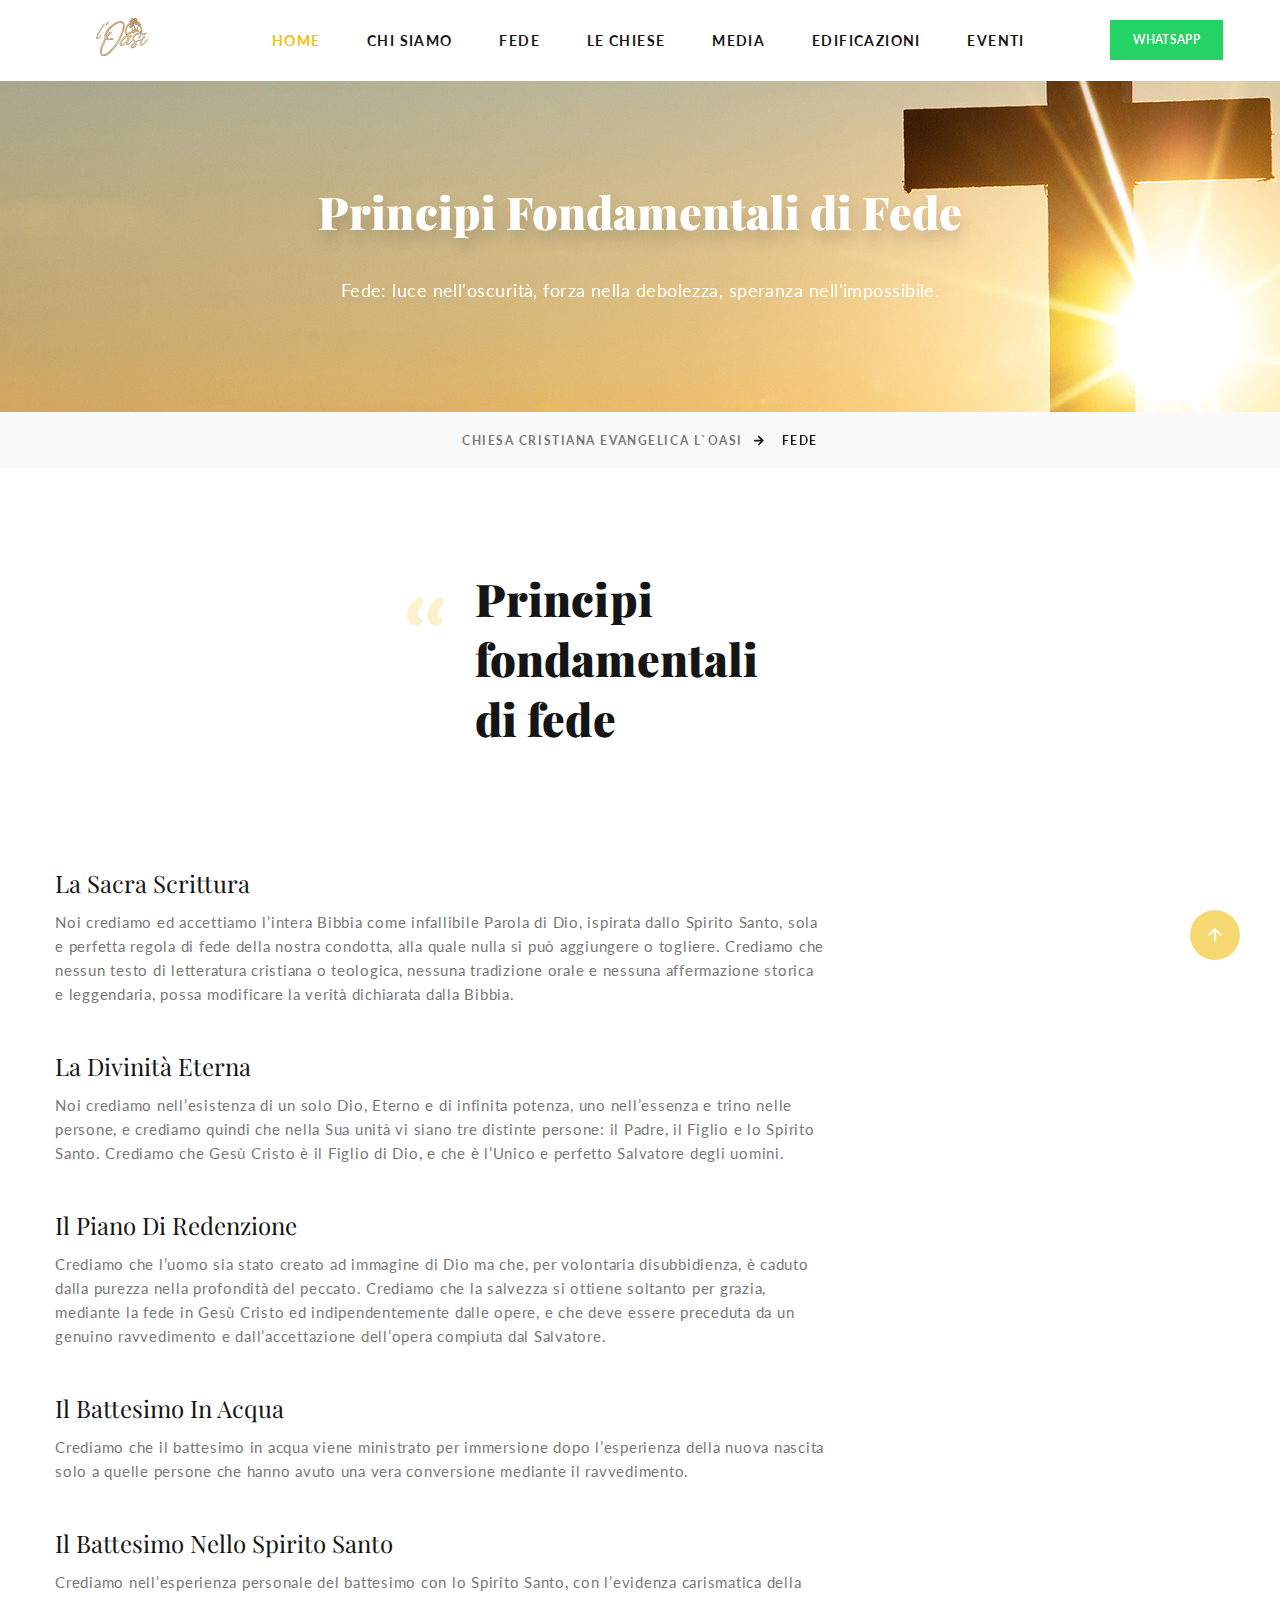
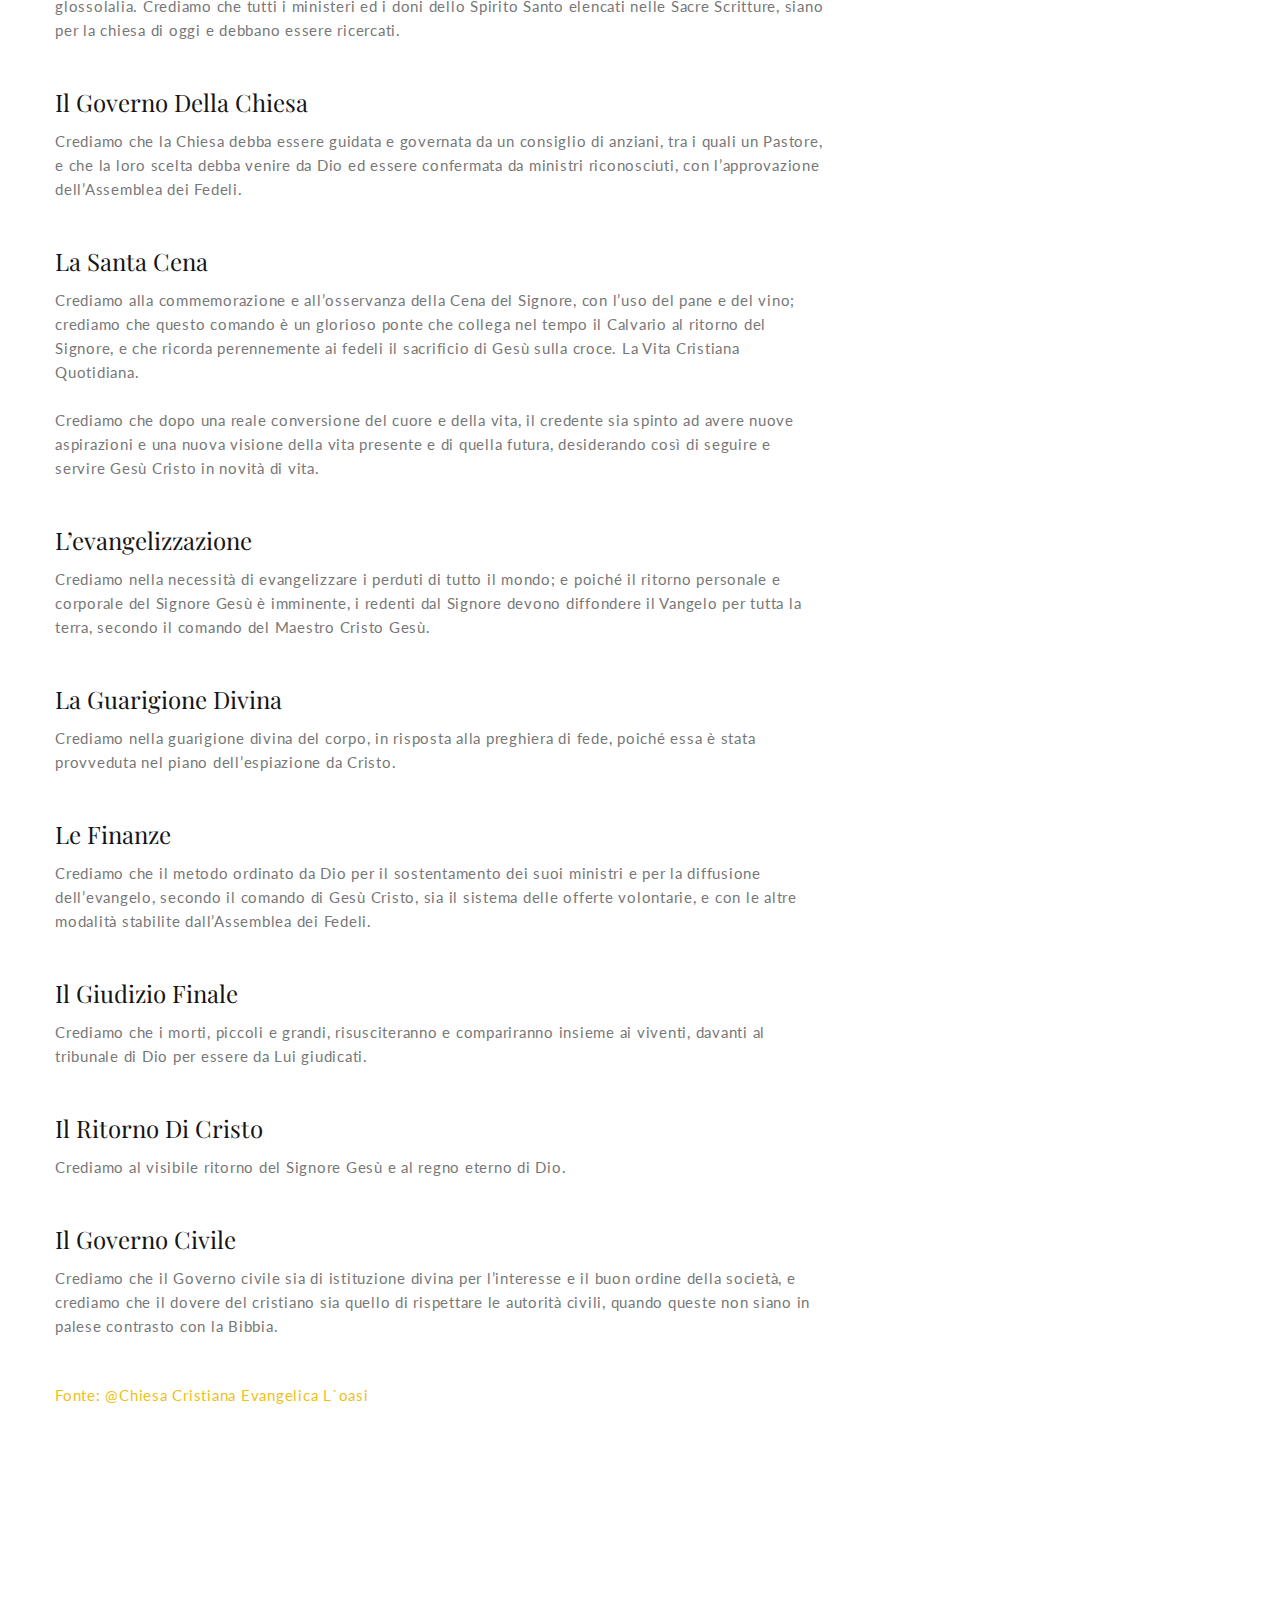
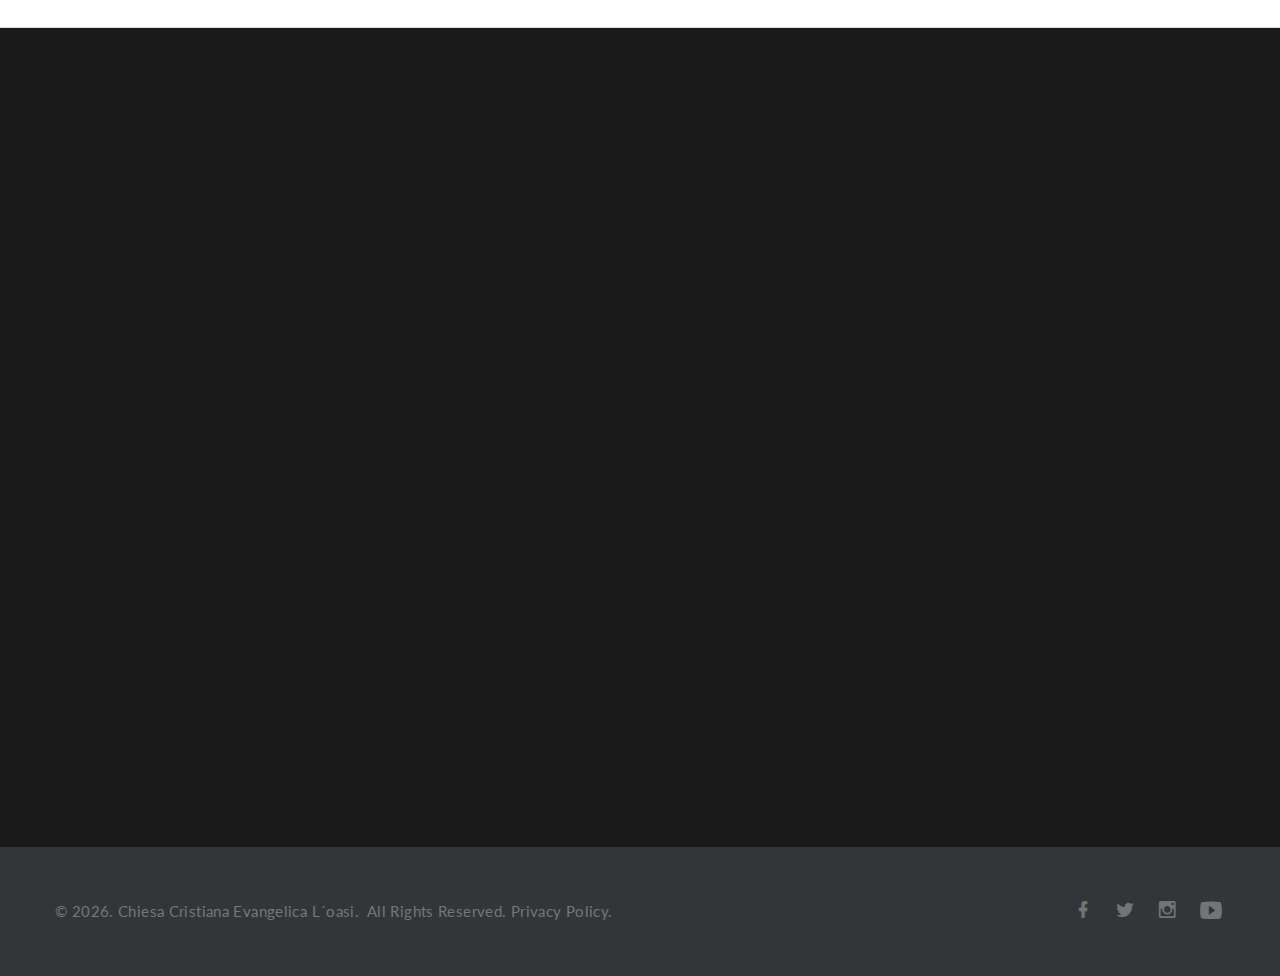
<file: fede.html>
<!DOCTYPE html>
<html class="wide wow-animation" lang="en">
  <head>
    <title>Fede</title>
    <meta charset="utf-8">
    <meta name="viewport" content="width=device-width, height=device-height, initial-scale=1.0">
    <meta http-equiv="X-UA-Compatible" content="IE=edge">
    <link rel="icon" href="images/favicon.ico" type="image/x-icon">
    <link rel="stylesheet" type="text/css" href="https://fonts.googleapis.com/css?family=Lato:100,300,400,700,900%7CPlayfair+Display:400,700,900%7CKalam:300,400,700">
    <link rel="stylesheet" href="css/bootstrap.css">
    <link rel="stylesheet" href="css/fonts.css">
    <link rel="stylesheet" href="css/style.css">
    <style>.ie-panel{display: none;background: #212121;padding: 10px 0;box-shadow: 3px 3px 5px 0 rgba(0,0,0,.3);clear: both;text-align:center;position: relative;z-index: 1;} html.ie-10 .ie-panel, html.lt-ie-10 .ie-panel {display: block;}</style>
  </head>
  <body>
    <div class="ie-panel"><a href="https://windows.microsoft.com/en-US/internet-explorer/"><img src="images/ie8-panel/warning_bar_0000_us.jpg" height="42" width="820" alt="You are using an outdated browser. For a faster, safer browsing experience, upgrade for free today."></a></div>
    <div class="preloader">
      <div class="preloader-body">
        <div class="cssload-bell">
          <div class="cssload-circle">
            <div class="cssload-inner"></div>
          </div>
          <div class="cssload-circle">
            <div class="cssload-inner"></div>
          </div>
          <div class="cssload-circle">
            <div class="cssload-inner"></div>
          </div>
          <div class="cssload-circle">
            <div class="cssload-inner"></div>
          </div>
          <div class="cssload-circle">
            <div class="cssload-inner"></div>
          </div>
        </div>
      </div>
    </div>
    <div class="page">
      <!-- Page Header-->
      <header class="section page-header">
        <!-- RD Navbar-->
        <div class="rd-navbar-wrap">
          <nav class="rd-navbar rd-navbar-classic" data-layout="rd-navbar-fixed" data-sm-layout="rd-navbar-fixed" data-md-layout="rd-navbar-fixed" data-md-device-layout="rd-navbar-fixed" data-lg-layout="rd-navbar-static" data-lg-device-layout="rd-navbar-fixed" data-xl-layout="rd-navbar-static" data-xl-device-layout="rd-navbar-static" data-xxl-layout="rd-navbar-static" data-xxl-device-layout="rd-navbar-static" data-lg-stick-up-offset="100px" data-xl-stick-up-offset="100px" data-xxl-stick-up-offset="100px" data-lg-stick-up="true" data-xl-stick-up="true" data-xxl-stick-up="true">
            <div class="rd-navbar-collapse-toggle rd-navbar-fixed-element-1" data-rd-navbar-toggle=".rd-navbar-collapse"><span></span></div>
            <div class="rd-navbar-main-outer">
              <div class="rd-navbar-main">
                <!-- RD Navbar Panel-->
                <div class="rd-navbar-panel">
                  <!-- RD Navbar Toggle-->
                  <button class="rd-navbar-toggle" data-rd-navbar-toggle=".rd-navbar-nav-wrap"><span></span></button>
                  <!-- RD Navbar Brand-->
                  <div><a class="brand" href="index.html"><img class="brand-logo-dark" src="images/logo-default-268x75.png" alt="" width="134" height="37"/><img class="brand-logo-light" src="images/logo-inverse-268x75.png" alt="" width="134" height="37"/></a>
                  </div>
                </div>
                <div class="rd-navbar-nav-wrap">
                  <!-- RD Navbar Nav-->
                  <ul class="rd-navbar-nav">
                    <li class="rd-nav-item active"><a class="rd-nav-link" href="index.html">Home</a>
                    </li>
                    <li class="rd-nav-item"> <a class="rd-nav-link" href="about-us.html">Chi Siamo</a> </li>
					<li class="rd-nav-item"> <a class="rd-nav-link" href="#">Fede</a> </li>
					<li class="rd-nav-item"> <a class="rd-nav-link" href="#">Le Chiese</a> 
					<ul class="rd-menu rd-navbar-dropdown">
                        <li class="rd-dropdown-item"><a class="rd-dropdown-link" href="#">L’Oasi Latina</a></li>
                        <li class="rd-dropdown-item"><a class="rd-dropdown-link" href="chiesa-terracina.html">L’Oasi Terracina</a></li>
					 </ul>
                    </li>
					<li class="rd-nav-item"><a class="rd-nav-link" href="https://www.flickr.com/photos/chiesaloasi/albums/with/72177720324743732" target="_blank" >Media</a></li>
                    
					
					
                     <li class="rd-nav-item"><a class="rd-nav-link" href="#">Edificazioni</a>
                      <!-- RD Navbar Dropdown-->
                      <ul class="rd-menu rd-navbar-dropdown">
                        <li class="rd-dropdown-item"><a class="rd-dropdown-link" href="index.html#secao-youtube">Pillole di Fede</a></li>
                        <li class="rd-dropdown-item"><a class="rd-dropdown-link" href="index.html#secao-youtube">Predicazioni</a></li>
                        <li class="rd-dropdown-item"><a class="rd-dropdown-link" href="index.html#secao-youtube">Studici Biblici</a></li>
                        
                      </ul>
                    </li>
					
					<li class="rd-nav-item"><a class="rd-nav-link" href="index.html#secao-eventi">Eventi</a></li>
                    
					
                  </ul>
                </div>
                <div class="rd-navbar-aside-element"><a class="button button-sm button-primary button-zakaria" href="https://wa.link/1qw939" target="_blank">WhatsApp</a></div>
              </div>
            </div>
          </nav>
        </div>
      </header>

      <section class="breadcrumbs-custom">
        <div class="parallax-container" data-parallax-img="images/fe-bg-about.jpg">
          <div class="breadcrumbs-custom-body parallax-content context-dark">
            <div class="container">
              <h2 class="breadcrumbs-custom-title">Principi Fondamentali di Fede</h2>
              <h5 class="breadcrumbs-custom-text">Fede: luce nell'oscurità, forza nella debolezza, speranza nell'impossibile.</h5>
            </div>
          </div>
        </div>
        <div class="breadcrumbs-custom-footer">
          <div class="container">
            <ul class="breadcrumbs-custom-path wow fadeScale">
              <li><a href="index.html">Chiesa Cristiana Evangelica L`oasi</a></li>
              <li class="active">Fede</li>
            </ul>
          </div>
        </div>
      </section>

      <!-- Section About-->
      <section class="section section-xl bg-default text-md-left">
        <div class="container">
          <div class="row row-40 row-md-60 justify-content-center align-items-xl-center">
            <div class="col-md-11 col-lg-6 col-xl-5">
              <!-- Quote Classic Big-->
              <article class="quote-classic-big inset-xl-right-30">
                <div class="heading-2 quote-classic-big-text">
                  <div class="q">Principi fondamentali <br>di fede</div>
                </div>
              </article>
              <!-- Bootstrap tabs-->
              
            </div>
         
          </div>
        </div>
      </section>

      
      <!-- Chi Siamo Latina -->
      <section class="section bg-default text-md-left">
        <div class="container">
          <div class="row">
            <div class="col-lg-10 col-xl-8">
              <!-- Terms list-->
              <dl class="list-terms list-terms-1 text-align: justify;">
                
				 <dt class="heading-4">La Sacra Scrittura</dt>
                <dd>Noi crediamo ed accettiamo l’intera Bibbia come infallibile Parola di Dio, ispirata dallo Spirito Santo, sola e perfetta regola di fede della nostra condotta, alla quale nulla si può aggiungere o togliere. Crediamo che nessun testo di letteratura cristiana o teologica, nessuna tradizione orale e nessuna affermazione storica e leggendaria, possa modificare la verità dichiarata dalla Bibbia.</dd>
                <dt class="heading-4">La Divinità Eterna</dt>
                <dd>Noi crediamo nell’esistenza di un solo Dio, Eterno e di infinita potenza, uno nell’essenza e trino nelle persone, e crediamo quindi che nella Sua unità vi siano tre distinte persone: il Padre, il Figlio e lo Spirito Santo. Crediamo che Gesù Cristo è il Figlio di Dio, e che è l’Unico e perfetto Salvatore degli uomini.</dd>
                <dt class="heading-4">Il Piano Di Redenzione</dt>
                <dd>Crediamo che l’uomo sia stato creato ad immagine di Dio ma che, per volontaria disubbidienza, è caduto dalla purezza nella profondità del peccato. Crediamo che la salvezza si ottiene soltanto per grazia, mediante la fede in Gesù Cristo ed indipendentemente dalle opere, e che deve essere preceduta da un genuino ravvedimento e dall’accettazione dell’opera compiuta dal Salvatore.</dd>
                <dt class="heading-4">Il Battesimo In Acqua</dt>
                <dd>Crediamo che il battesimo in acqua viene ministrato per immersione dopo l’esperienza della nuova nascita solo a quelle persone che hanno avuto una vera conversione mediante il ravvedimento.</dd>
                <dt class="heading-4">Il Battesimo Nello Spirito Santo</dt>
                <dd>Crediamo nell’esperienza personale del battesimo con lo Spirito Santo, con l’evidenza carismatica della glossolalia. Crediamo che tutti i ministeri ed i doni dello Spirito Santo elencati nelle Sacre Scritture, siano per la chiesa di oggi e debbano essere ricercati.</dd>
                <dt class="heading-4">Il Governo Della Chiesa</dt>
                <dd>Crediamo che la Chiesa debba essere guidata e governata da un consiglio di anziani, tra i quali un Pastore, e che la loro scelta debba venire da Dio ed essere confermata da ministri riconosciuti, con l’approvazione dell’Assemblea dei Fedeli.</dd>
				<dt class="heading-4">La Santa Cena</dt>
				<dd>Crediamo alla commemorazione e all’osservanza della Cena del Signore, con l’uso del pane e del vino; crediamo che questo comando è un glorioso ponte che collega nel tempo il Calvario al ritorno del Signore, e che ricorda perennemente ai fedeli il sacrificio di Gesù sulla croce.
				La Vita Cristiana Quotidiana.<br> 
				<br>
				Crediamo che dopo una reale conversione del cuore e della vita, il credente sia spinto ad avere nuove aspirazioni e una nuova visione della vita presente e di quella futura, desiderando così di seguire e servire Gesù Cristo in novità di vita.</dd>
				<dt class="heading-4">L’evangelizzazione</dt>
				<dd>Crediamo nella necessità di evangelizzare i perduti di tutto il mondo; e poiché il ritorno personale e corporale del Signore Gesù è imminente, i redenti dal Signore devono diffondere il Vangelo per tutta la terra, secondo il comando del Maestro Cristo Gesù.</dd>
				<dt class="heading-4">La Guarigione Divina</dt>
				<dd>Crediamo nella guarigione divina del corpo, in risposta alla preghiera di fede, poiché essa è stata provveduta nel piano dell’espiazione da Cristo.</dd>
				<dt class="heading-4">Le Finanze</dt>
				<dd>Crediamo che il metodo ordinato da Dio per il sostentamento dei suoi ministri e per la diffusione dell’evangelo, secondo il comando di Gesù Cristo, sia il sistema delle offerte volontarie, e con le altre modalità stabilite dall’Assemblea dei Fedeli.</dd>
				<dt class="heading-4">Il Giudizio Finale</dt>
				<dd>Crediamo che i morti, piccoli e grandi, risusciteranno e compariranno insieme ai viventi, davanti al tribunale di Dio per essere da Lui giudicati.</dd>
				<dt class="heading-4">Il Ritorno Di Cristo</dt>
				<dd>Crediamo al visibile ritorno del Signore Gesù e al regno eterno di Dio.</dd>
				<dt class="heading-4">Il Governo Civile</dt>
				<dd>Crediamo che il Governo civile sia di istituzione divina per l’interesse e il buon ordine della società, e crediamo che il dovere del cristiano sia quello di rispettare le autorità civili, quando queste non siano in palese contrasto con la Bibbia.</dd>
              
			  </dl><a class="privacy-link" href="#">Fonte: @Chiesa Cristiana Evangelica L`oasi</a>
            </div>
          </div>
        </div>
      </section>
    
      <section class="section section-xl bg-default">
        <div class="container">
         <!--
		 <div class="owl-carousel owl-style-2" data-items="2" data-sm-items="3" data-md-items="3" data-lg-items="4" data-margin="30" data-dots="true"><a class="clients-classic" href="#"><img src="images/clients-1-197x44.png" alt="" width="197" height="44"/></a><a class="clients-classic" href="#"><img src="images/clients-2-140x50.png" alt="" width="140" height="50"/></a><a class="clients-classic" href="#"><img src="images/clients-3-139x59.png" alt="" width="139" height="59"/></a><a class="clients-classic" href="#"><img src="images/clients-4-114x67.png" alt="" width="114" height="67"/></a></div> 
		 -->
        </div>
      </section>
	

      <!-- Page Footer-->
      <footer class="section footer-creative bg-secondary">
        <div class="footer-classic-body section-lg section-inset-3 context-dark">
          <div class="container">
            <div class="row row-40 justify-content-md-between">
              
              
            </div>
            <div class="row row-40 row-md-50 justify-content-sm-between">
              <div class="col-lg-5 wow fadeInRight">
                <div class="inset-xl-right-55">
                  <h4 class="footer-creative-title">Chi siamo</h4>
                  <p>Correva l’anno 1975 quando un piccolo gruppo di credenti in Dio, guidati dallo Spirito Santo, si unirono per glorificare il Signore in spirito e verità, ed in piena libertà.</p>

					<p>All’inizio tennero le riunioni nelle abitazioni, ma cominciando a crescere, fu necessario affittare un locale dove potersi riunire per celebrare l’Eterno con canti, preghiere, meditazioni e predicazione della Parola.</p>
                </div>

				
              </div>
              <div class="col-sm-6 col-lg-3 wow fadeInRight" data-wow-delay=".1s">
                <h4 class="footer-creative-title">Contatti</h4>
                <ul class="contacts-holly">
				<li>
                    <div class="contacts-holly-title">Phone - Chiesa in Terracina</div>
                    <div class="contacts-holly-text"><a href="tel:#">(+39) 379 132 5360</a></div>
                  </li>
                  <li>
                    <div class="contacts-holly-title">Phone - Chiesa in Latina</div>
                    <div class="contacts-holly-text"><a href="tel:#">(+39) 327 188 6104</a></div>
                  </li>
				  
                  <li>
                    <div class="contacts-holly-title">Indirizzo - Terracina</div>
                    <div class="contacts-holly-text"><a href="#">Via Ponte di Ferro, 38<br>04019 Terracina</a></div>
                  </li>
				   <li>
                    <div class="contacts-holly-title">Indirizzo - Latina</div>
                    <div class="contacts-holly-text"><a href="#">Via Villafranca, 9M<br>04100 Latina LT</a></div>
                  </li>
                  <li>
                    <div class="contacts-holly-title">E-mail - Terracina</div>
                    <div class="contacts-holly-text"><a href="mailto:#">info.terracina@chieseloasi.it</a></div>
                  </li>
				   <li>
                    <div class="contacts-holly-title">E-mail - Latina</div>
                    <div class="contacts-holly-text"><a href="mailto:#">info.latina@chieseloasi.it</a></div>
                  </li>
                </ul>
              </div>
              <div class="col-sm-5 col-lg-2 wow fadeInRight" data-wow-delay=".2s">
                <h4 class="footer-creative-title">Menu</h4>
                <ul class="footer-creative-list">
                  <li><a href="#">Home</a></li>
                  <li><a href="index.html#secao-indirizzi">Indirizzi</a></li>
                  <li><a href="index.html#secao-fondata">Fondata Nel</a></li>
                  <li><a href="index.html#secao-cosadice">Cosa Dice La Gente</a></li>
                  <li><a href="index.html#secao-eventi">Eventi</a></li>
                </ul>
              </div>
            </div>
          </div>
        </div>
        <div class="footer-creative-panel">
          <div class="container">
            <div class="row row-10 align-items-center justify-content-md-between">
              <div class="col-12 col-md-auto">
                <p class="rights"><span>&copy;&nbsp;</span><span class="copyright-year"></span><span>.&nbsp;</span><span>Chiesa Cristiana Evangelica L´oasi</span><span>.&nbsp; All Rights Reserved.</span><span>&nbsp;</span><a href="politica-riservatezza.html">Privacy Policy.</a></p>
              </div>
              <div class="col-12 col-md-auto">
                <ul class="list-inline list-social-5">
                        <li><a class="icon mdi mdi-facebook icon-xxs" href="https://www.facebook.com/chiesacristiana.pentecostaleoasilatina"></a></li>
                        <li><a class="icon mdi mdi-twitter icon-xxs" href="#"></a></li>
                        <li><a class="icon mdi mdi-instagram icon-xxs" href="https://www.instagram.com/chiesa.c.oasi.terracina/"></a></li>
                        <li><a class="icon mdi mdi-youtube-play icon-xxs" href="https://www.youtube.com/@chiesecristianeloasilatina97" target="_blank"></a></li>
                      </ul>
              </div>
            </div>
          </div>
        </div>
      </footer>
    </div>
    <div class="snackbars" id="form-output-global"></div>
    <script src="js/core.min.js"></script>
    <script src="js/script.js"></script>
  <!-- Google Tag Manager --><noscript><iframe src="https://www.googletagmanager.com/ns.html?id=GTM-P9FT69" height="0" width="0" style="display:none;visibility:hidden"></iframe></noscript><script>(function(w,d,s,l,i){w[l]=w[l]||[];w[l].push({'gtm.start': new Date().getTime(),event:'gtm.js'});var f=d.getElementsByTagName(s)[0],j=d.createElement(s),dl=l!='dataLayer'?'&l='+l:'';j.async=true;j.src='https://www.googletagmanager.com/gtm.js?id='+i+dl;f.parentNode.insertBefore(j,f);})(window,document,'script','dataLayer','GTM-P9FT69');</script><!-- End Google Tag Manager --></body>
</html>
</file>
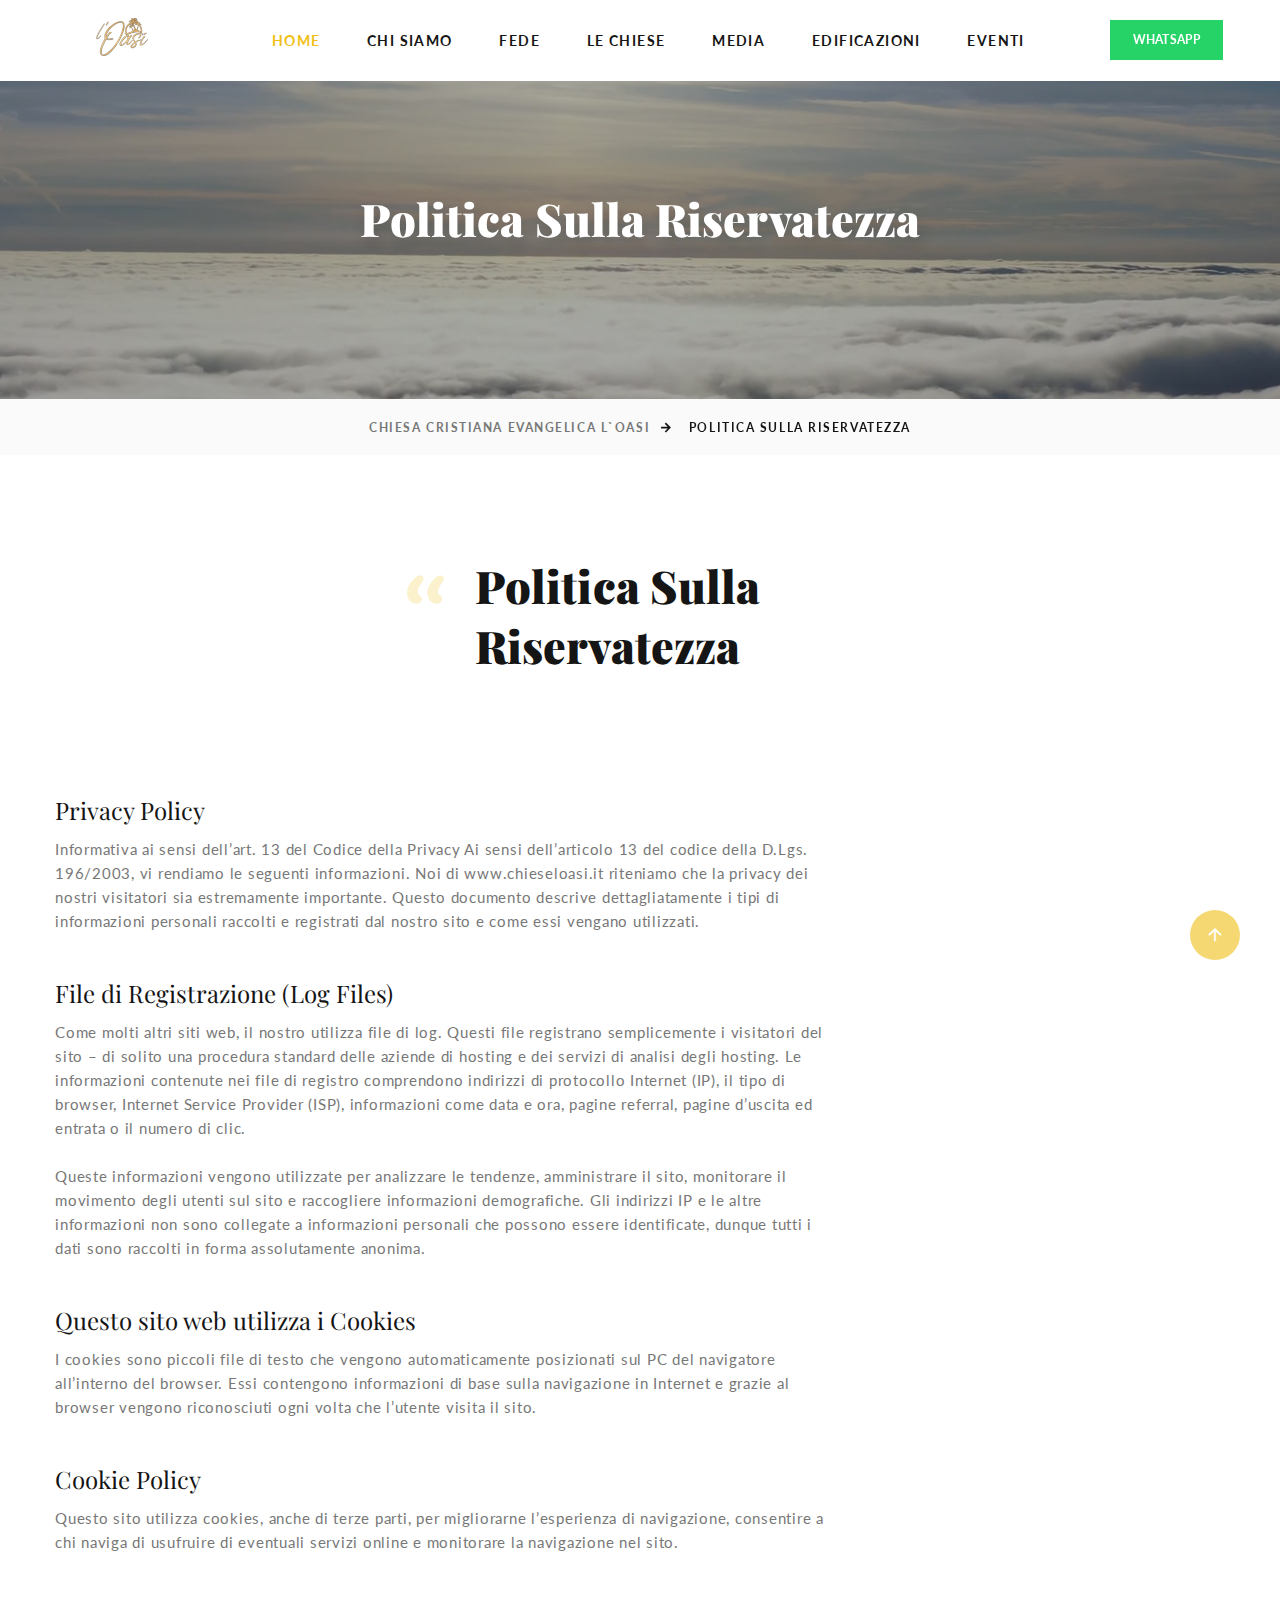
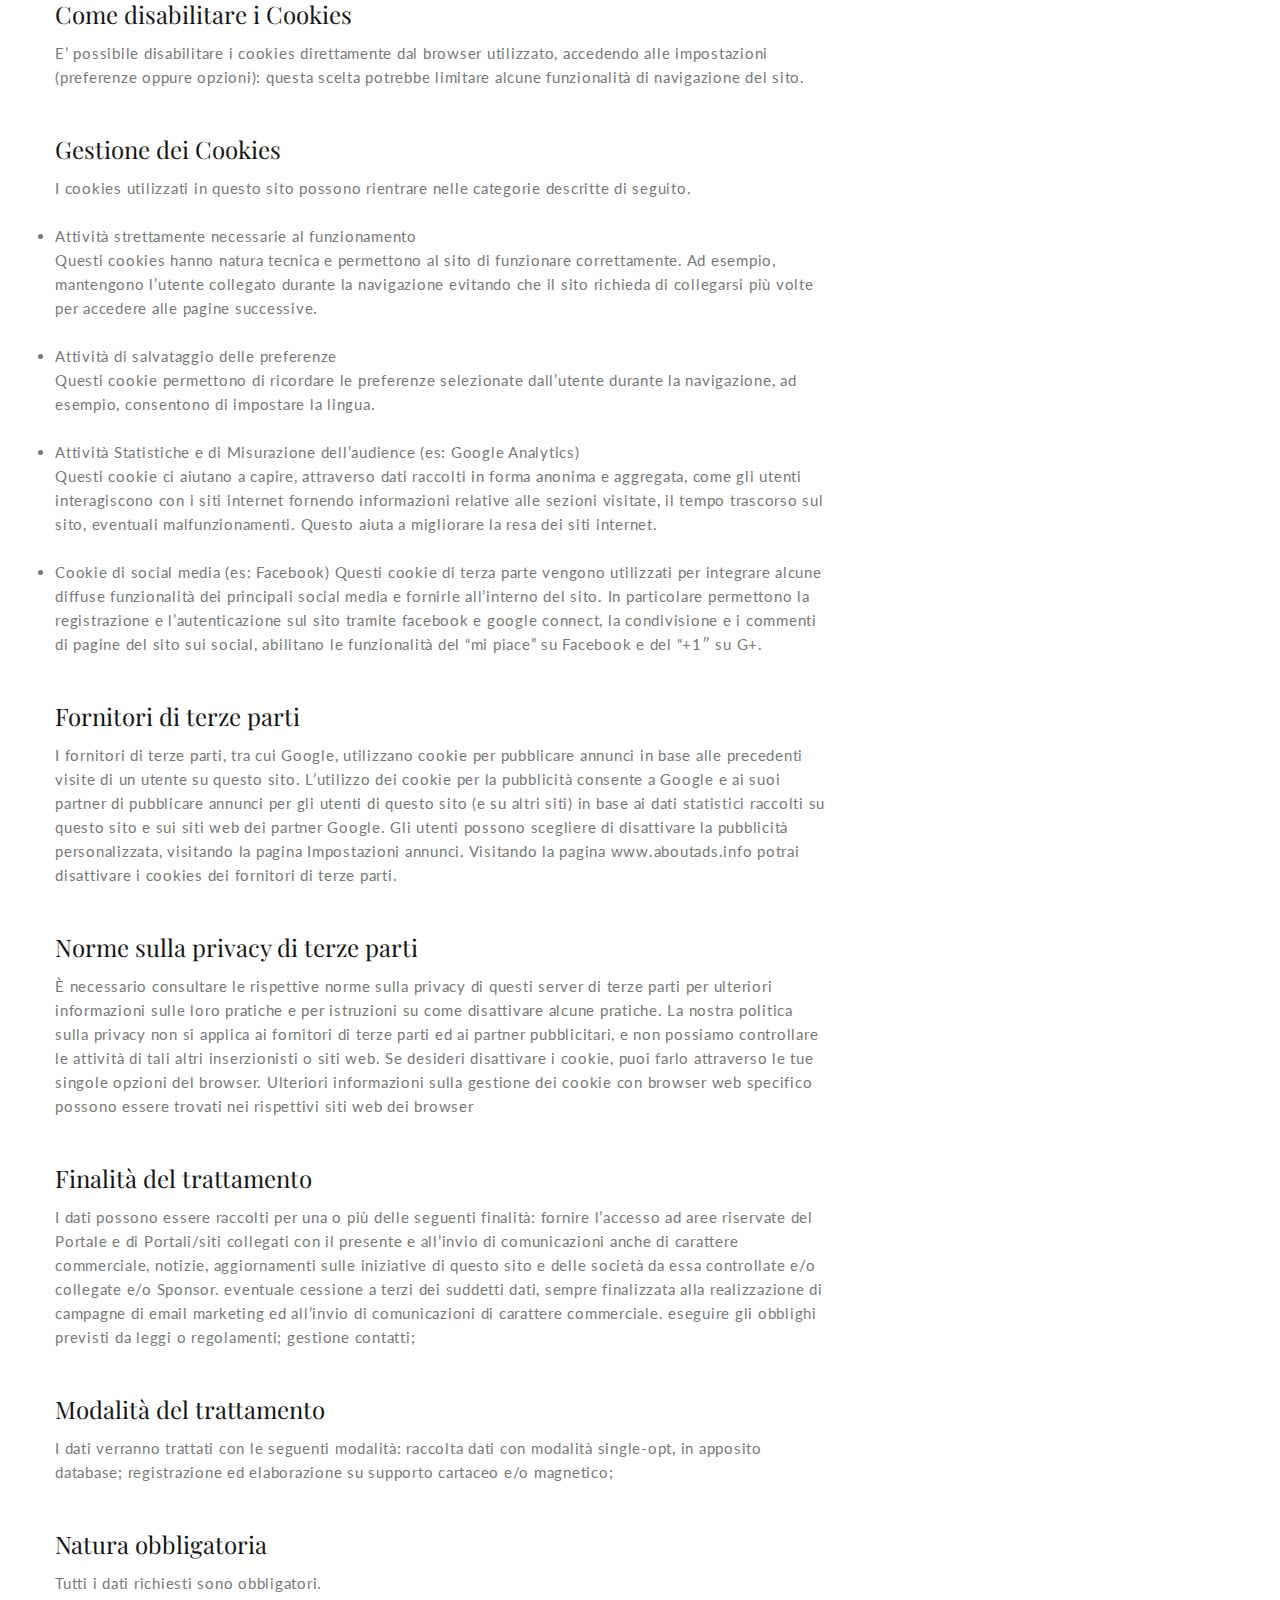
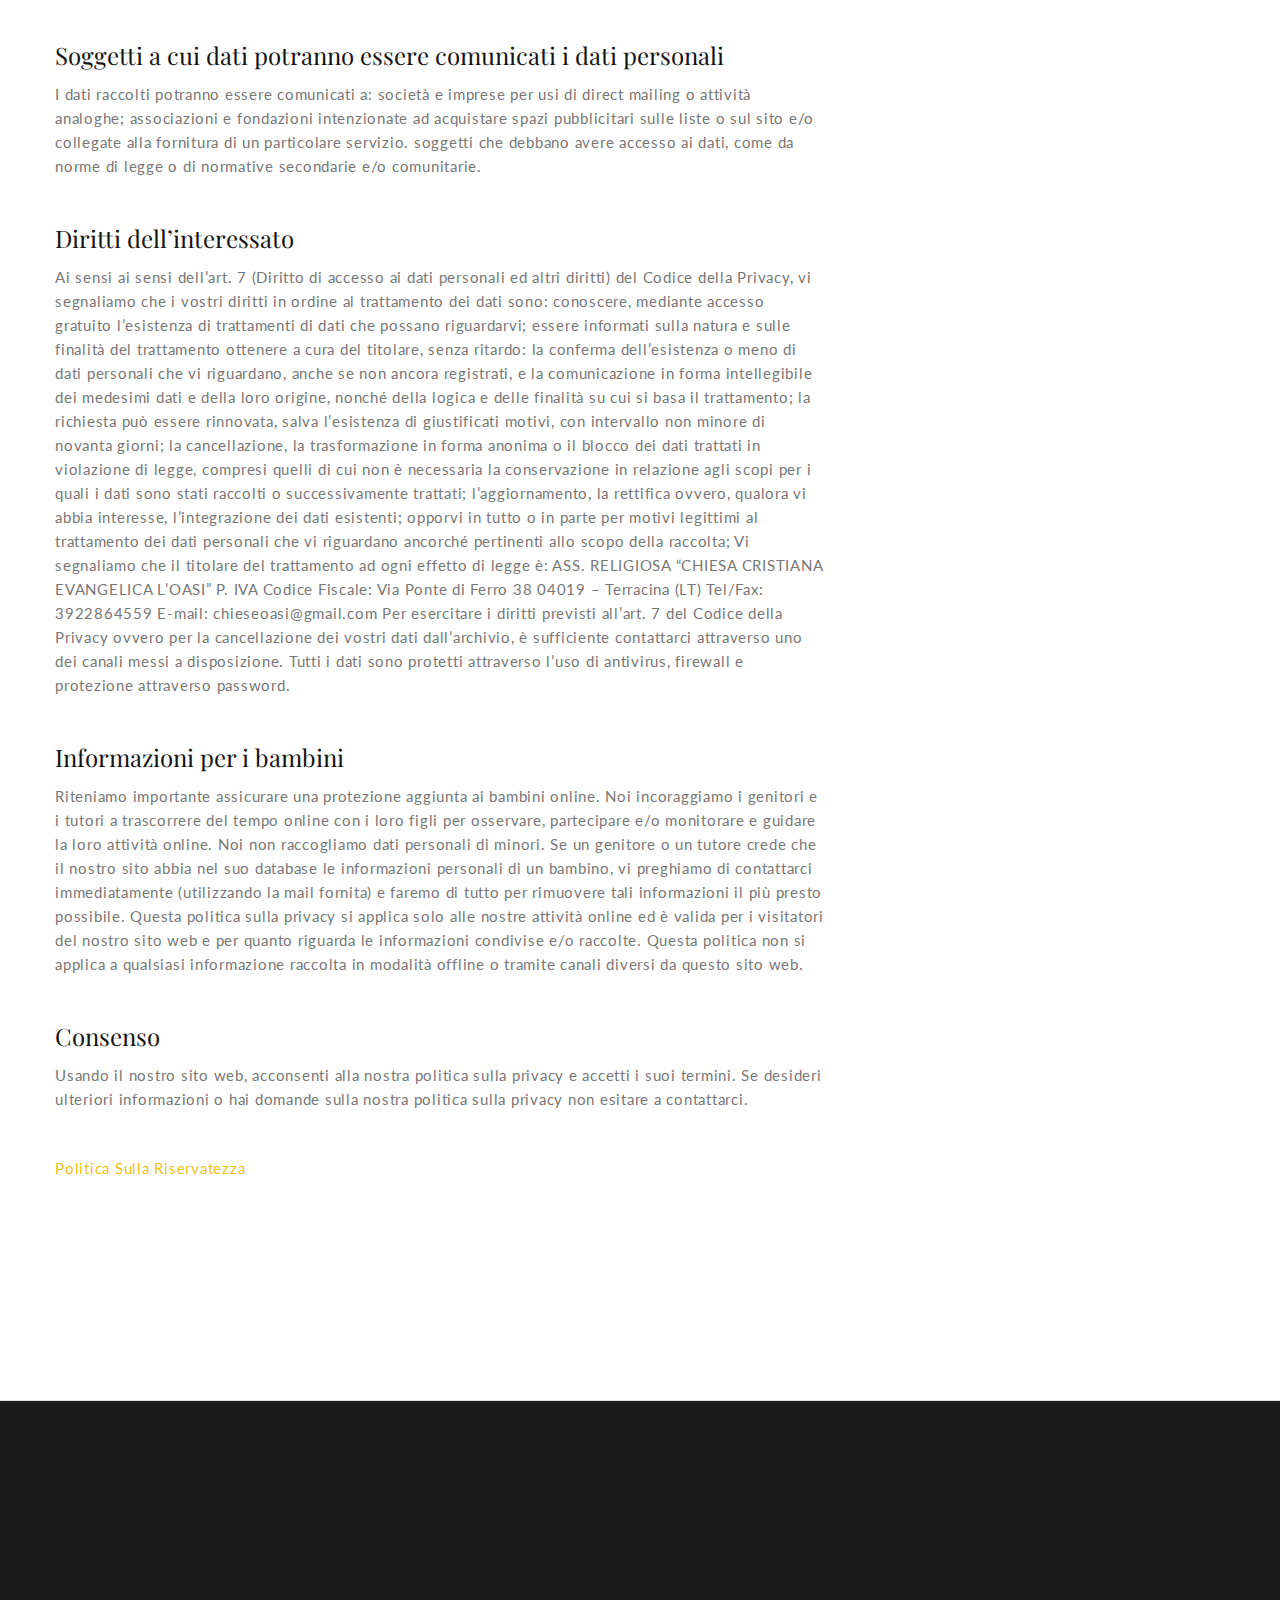
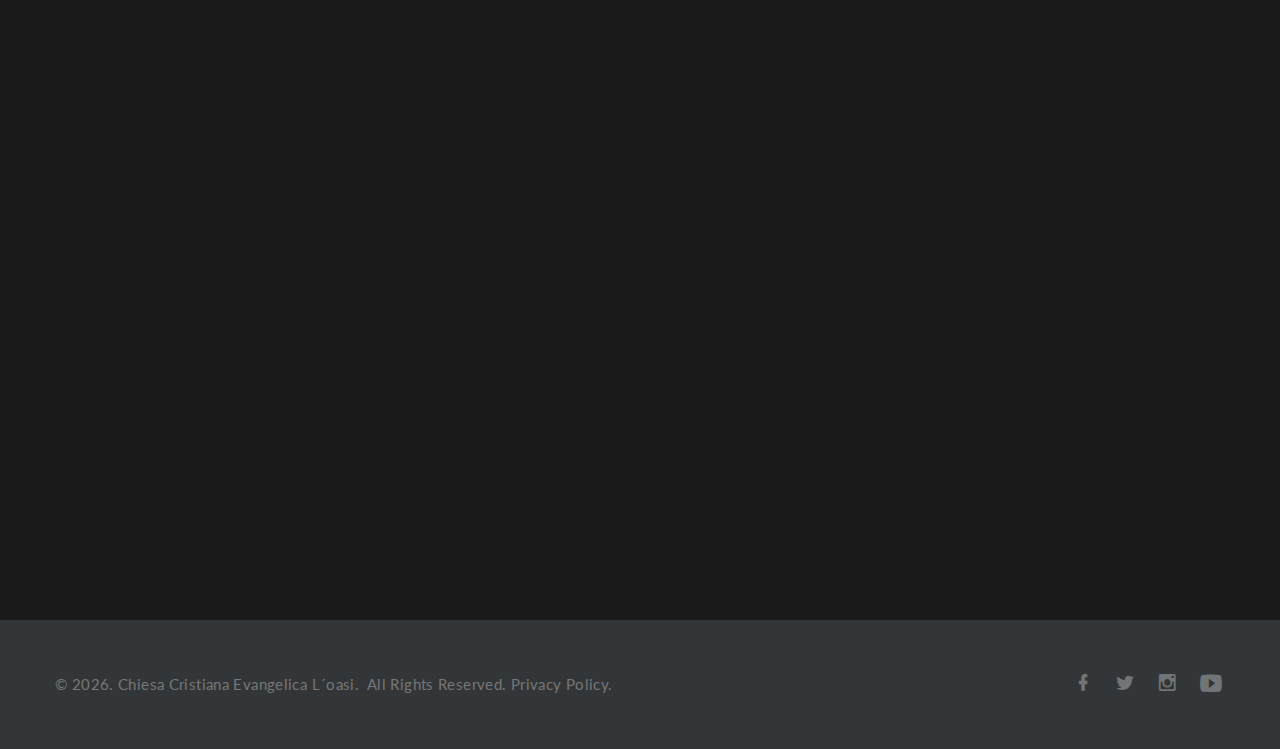
<file: politica-riservatezza.html>
<!DOCTYPE html>
<html class="wide wow-animation" lang="en">
  <head>
    <title>Politica sulla Riservatezza</title>
    <meta charset="utf-8">
    <meta name="viewport" content="width=device-width, height=device-height, initial-scale=1.0">
    <meta http-equiv="X-UA-Compatible" content="IE=edge">
    <link rel="icon" href="images/favicon.ico" type="image/x-icon">
    <link rel="stylesheet" type="text/css" href="https://fonts.googleapis.com/css?family=Lato:100,300,400,700,900%7CPlayfair+Display:400,700,900%7CKalam:300,400,700">
    <link rel="stylesheet" href="css/bootstrap.css">
    <link rel="stylesheet" href="css/fonts.css">
    <link rel="stylesheet" href="css/style.css">
    <style>.ie-panel{display: none;background: #212121;padding: 10px 0;box-shadow: 3px 3px 5px 0 rgba(0,0,0,.3);clear: both;text-align:center;position: relative;z-index: 1;} html.ie-10 .ie-panel, html.lt-ie-10 .ie-panel {display: block;}</style>
  </head>
  <body>
    <div class="ie-panel"><a href="https://windows.microsoft.com/en-US/internet-explorer/"><img src="images/ie8-panel/warning_bar_0000_us.jpg" height="42" width="820" alt="You are using an outdated browser. For a faster, safer browsing experience, upgrade for free today."></a></div>
    <div class="preloader">
      <div class="preloader-body">
        <div class="cssload-bell">
          <div class="cssload-circle">
            <div class="cssload-inner"></div>
          </div>
          <div class="cssload-circle">
            <div class="cssload-inner"></div>
          </div>
          <div class="cssload-circle">
            <div class="cssload-inner"></div>
          </div>
          <div class="cssload-circle">
            <div class="cssload-inner"></div>
          </div>
          <div class="cssload-circle">
            <div class="cssload-inner"></div>
          </div>
        </div>
      </div>
    </div>
    <div class="page">
      <!-- Page Header-->
      <header class="section page-header">
        <!-- RD Navbar-->
        <div class="rd-navbar-wrap">
          <nav class="rd-navbar rd-navbar-classic" data-layout="rd-navbar-fixed" data-sm-layout="rd-navbar-fixed" data-md-layout="rd-navbar-fixed" data-md-device-layout="rd-navbar-fixed" data-lg-layout="rd-navbar-static" data-lg-device-layout="rd-navbar-fixed" data-xl-layout="rd-navbar-static" data-xl-device-layout="rd-navbar-static" data-xxl-layout="rd-navbar-static" data-xxl-device-layout="rd-navbar-static" data-lg-stick-up-offset="100px" data-xl-stick-up-offset="100px" data-xxl-stick-up-offset="100px" data-lg-stick-up="true" data-xl-stick-up="true" data-xxl-stick-up="true">
            <div class="rd-navbar-collapse-toggle rd-navbar-fixed-element-1" data-rd-navbar-toggle=".rd-navbar-collapse"><span></span></div>
            <div class="rd-navbar-main-outer">
              <div class="rd-navbar-main">
                <!-- RD Navbar Panel-->
                <div class="rd-navbar-panel">
                  <!-- RD Navbar Toggle-->
                  <button class="rd-navbar-toggle" data-rd-navbar-toggle=".rd-navbar-nav-wrap"><span></span></button>
                  <!-- RD Navbar Brand-->
                  <div><a class="brand" href="index.html"><img class="brand-logo-dark" src="images/logo-default-268x75.png" alt="" width="134" height="37"/><img class="brand-logo-light" src="images/logo-inverse-268x75.png" alt="" width="134" height="37"/></a>
                  </div>
                </div>
                <div class="rd-navbar-nav-wrap">
                  <!-- RD Navbar Nav-->
                  <ul class="rd-navbar-nav">
                    <li class="rd-nav-item active"><a class="rd-nav-link" href="index.html">Home</a>
                    </li>
                    <li class="rd-nav-item"> <a class="rd-nav-link" href="about-us.html">Chi Siamo</a> </li>
					<li class="rd-nav-item"> <a class="rd-nav-link" href="#">Fede</a> </li>
					<li class="rd-nav-item"> <a class="rd-nav-link" href="#">Le Chiese</a> 
					<ul class="rd-menu rd-navbar-dropdown">
                        <li class="rd-dropdown-item"><a class="rd-dropdown-link" href="#">L’Oasi Latina</a></li>
                        <li class="rd-dropdown-item"><a class="rd-dropdown-link" href="chiesa-terracina.html">L’Oasi Terracina</a></li>
					 </ul>
                    </li>
					<li class="rd-nav-item"><a class="rd-nav-link" href="https://www.flickr.com/photos/chiesaloasi/albums/with/72177720324743732" target="_blank" >Media</a></li>
                    
					
					
                     <li class="rd-nav-item"><a class="rd-nav-link" href="#">Edificazioni</a>
                      <!-- RD Navbar Dropdown-->
                      <ul class="rd-menu rd-navbar-dropdown">
                        <li class="rd-dropdown-item"><a class="rd-dropdown-link" href="index.html#secao-youtube">Pillole di Fede</a></li>
                        <li class="rd-dropdown-item"><a class="rd-dropdown-link" href="index.html#secao-youtube">Predicazioni</a></li>
                        <li class="rd-dropdown-item"><a class="rd-dropdown-link" href="index.html#secao-youtube">Studici Biblici</a></li>
                        
                      </ul>
                    </li>
					
					<li class="rd-nav-item"><a class="rd-nav-link" href="index.html#secao-eventi">Eventi</a></li>
                    
					
                  </ul>
                </div>
                <div class="rd-navbar-aside-element"><a class="button button-sm button-primary button-zakaria" href="https://wa.link/1qw939" target="_blank">WhatsApp</a></div>
              </div>
            </div>
          </nav>
        </div>
      </header>

      <section class="breadcrumbs-custom">
        <div class="parallax-container" data-parallax-img="images/bg-about.jpg">
          <div class="breadcrumbs-custom-body parallax-content context-dark">
            <div class="container">
              <h2 class="breadcrumbs-custom-title">Politica Sulla Riservatezza</h2>
              <h5 class="breadcrumbs-custom-text"></h5>
            </div>
          </div>
        </div>
        <div class="breadcrumbs-custom-footer">
          <div class="container">
            <ul class="breadcrumbs-custom-path wow fadeScale">
              <li><a href="index.html">Chiesa Cristiana Evangelica L`oasi</a></li>
              <li class="active">Politica Sulla Riservatezza</li>
            </ul>
          </div>
        </div>
      </section>

      <!-- Section About-->
      <section class="section section-xl bg-default text-md-left">
        <div class="container">
          <div class="row row-40 row-md-60 justify-content-center align-items-xl-center">
            <div class="col-md-11 col-lg-6 col-xl-5">
              <!-- Quote Classic Big-->
              <article class="quote-classic-big inset-xl-right-30">
                <div class="heading-2 quote-classic-big-text">
                  <div class="q">Politica Sulla  <br>Riservatezza</div>
                </div>
              </article>
              <!-- Bootstrap tabs-->
              
            </div>
         
          </div>
        </div>
      </section>

      
      <!-- Chi Siamo Latina -->
      <section class="section bg-default text-md-left">
        <div class="container">
          <div class="row">
            <div class="col-lg-10 col-xl-8">
              <!-- Terms list-->
              <dl class="list-terms list-terms-1 text-align: justify;">
                
				 <dt class="heading-4">Privacy Policy</dt>
                <dd>Informativa ai sensi dell’art. 13 del Codice della Privacy

Ai sensi dell’articolo 13 del codice della D.Lgs. 196/2003, vi rendiamo le seguenti informazioni.

Noi di www.chieseloasi.it riteniamo che la privacy dei nostri visitatori sia estremamente importante. Questo documento descrive dettagliatamente i tipi di informazioni personali raccolti e registrati dal nostro sito e come essi vengano utilizzati.</dd>
                <dt class="heading-4">File di Registrazione (Log Files)</dt>
                <dd>Come molti altri siti web, il nostro utilizza file di log. Questi file registrano semplicemente i visitatori del sito – di solito una procedura standard delle aziende di hosting e dei servizi di analisi degli hosting.

				Le informazioni contenute nei file di registro comprendono indirizzi di protocollo Internet (IP), il tipo di browser, Internet Service Provider (ISP), informazioni come data e ora, pagine referral, pagine d’uscita ed entrata o il numero di clic.<br>
				<br>
				Queste informazioni vengono utilizzate per analizzare le tendenze, amministrare il sito, monitorare il movimento degli utenti sul sito e raccogliere informazioni demografiche. Gli indirizzi IP e le altre informazioni non sono collegate a informazioni personali che possono essere identificate, dunque tutti i dati sono raccolti in forma assolutamente anonima.</dd>
                <dt class="heading-4">Questo sito web utilizza i Cookies</dt>
                <dd>I cookies sono piccoli file di testo che vengono automaticamente posizionati sul PC del navigatore all’interno del browser. Essi contengono informazioni di base sulla navigazione in Internet e grazie al browser vengono riconosciuti ogni volta che l’utente visita il sito.</dd>
                <dt class="heading-4">Cookie Policy</dt>
                <dd>Questo sito utilizza cookies, anche di terze parti, per migliorarne l’esperienza di navigazione, consentire a chi naviga di usufruire di eventuali servizi online e monitorare la navigazione nel sito.</dd>
                <dt class="heading-4">Come disabilitare i Cookies</dt>
                <dd>E’ possibile disabilitare i cookies direttamente dal browser utilizzato, accedendo alle impostazioni (preferenze oppure opzioni): questa scelta potrebbe limitare alcune funzionalità di navigazione del sito.</dd>
                <dt class="heading-4">Gestione dei Cookies</dt>
                <dd>I cookies utilizzati in questo sito possono rientrare nelle categorie descritte di seguito.<br>
				<br>
				<li>Attività strettamente necessarie al funzionamento<br>
				Questi cookies hanno natura tecnica e permettono al sito di funzionare correttamente. Ad esempio, mantengono l’utente collegato durante la navigazione evitando che il sito richieda di collegarsi più volte per accedere alle pagine successive.<br>
				<br>
				<li>Attività di salvataggio delle preferenze<br>
				Questi cookie permettono di ricordare le preferenze selezionate dall’utente durante la navigazione, ad esempio, consentono di impostare la lingua.<br>
				<br>
				<li>Attività Statistiche e di Misurazione dell’audience (es: Google Analytics)<br>
				
				Questi cookie ci aiutano a capire, attraverso dati raccolti in forma anonima e aggregata, come gli utenti interagiscono con i siti internet fornendo informazioni relative alle sezioni visitate, il tempo trascorso sul sito, eventuali malfunzionamenti. Questo aiuta a migliorare la resa dei siti internet.<br>
				<br>
				<li>Cookie di social media (es: Facebook)
				Questi cookie di terza parte vengono utilizzati per integrare alcune diffuse funzionalità dei principali social media e fornirle all’interno del sito. In particolare permettono la registrazione e l’autenticazione sul sito tramite facebook e google connect, la condivisione e i commenti di pagine del sito sui social, abilitano le funzionalità del “mi piace” su Facebook e del “+1″ su G+.</dd>
				<dt class="heading-4">Fornitori di terze parti</dt>
				<dd>I fornitori di terze parti, tra cui Google, utilizzano cookie per pubblicare annunci in base alle precedenti visite di un utente su questo sito.

L’utilizzo dei cookie per la pubblicità consente a Google e ai suoi partner di pubblicare annunci per gli utenti di questo sito (e su altri siti) in base ai dati statistici raccolti su questo sito e sui siti web dei partner Google.

Gli utenti possono scegliere di disattivare la pubblicità personalizzata, visitando la pagina Impostazioni annunci.

Visitando la pagina www.aboutads.info potrai disattivare i cookies dei fornitori di terze parti.<br> 
				</dd>
				<dt class="heading-4">Norme sulla privacy di terze parti</dt>
				<dd>È necessario consultare le rispettive norme sulla privacy di questi server di terze parti per ulteriori informazioni sulle loro pratiche e per istruzioni su come disattivare alcune pratiche.

La nostra politica sulla privacy non si applica ai fornitori di terze parti ed ai partner pubblicitari, e non possiamo controllare le attività di tali altri inserzionisti o siti web.

Se desideri disattivare i cookie, puoi farlo attraverso le tue singole opzioni del browser. Ulteriori informazioni sulla gestione dei cookie con browser web specifico possono essere trovati nei rispettivi siti web dei browser</dd>
				<dt class="heading-4">Finalità del trattamento</dt>
				<dd>I dati possono essere raccolti per una o più delle seguenti finalità:

fornire l’accesso ad aree riservate del Portale e di Portali/siti collegati con il presente e all’invio di comunicazioni anche di carattere commerciale, notizie, aggiornamenti sulle iniziative di questo sito e delle società da essa controllate e/o collegate e/o Sponsor.
eventuale cessione a terzi dei suddetti dati, sempre finalizzata alla realizzazione di campagne di email marketing ed all’invio di comunicazioni di carattere commerciale.
eseguire gli obblighi previsti da leggi o regolamenti;
gestione contatti;</dd>
				<dt class="heading-4">Modalità del trattamento</dt>
				<dd>I dati verranno trattati con le seguenti modalità:

raccolta dati con modalità single-opt, in apposito database;
registrazione ed elaborazione su supporto cartaceo e/o magnetico;</dd>
				<dt class="heading-4">Natura obbligatoria</dt>
				<dd>Tutti i dati richiesti sono obbligatori.</dd>
				<dt class="heading-4">Soggetti a cui dati potranno essere comunicati i dati personali</dt>
				<dd>I dati raccolti potranno essere comunicati a:

società e imprese per usi di direct mailing o attività analoghe;
associazioni e fondazioni intenzionate ad acquistare spazi pubblicitari sulle liste o sul sito e/o collegate alla fornitura di un particolare servizio.
soggetti che debbano avere accesso ai dati, come da norme di legge o di normative secondarie e/o comunitarie.</dd>
				<dt class="heading-4">Diritti dell’interessato</dt>
				<dd>Ai sensi ai sensi dell’art. 7 (Diritto di accesso ai dati personali ed altri diritti) del Codice della Privacy, vi segnaliamo che i vostri diritti in ordine al trattamento dei dati sono:

conoscere, mediante accesso gratuito l’esistenza di trattamenti di dati che possano riguardarvi;
essere informati sulla natura e sulle finalità del trattamento
ottenere a cura del titolare, senza ritardo:
la conferma dell’esistenza o meno di dati personali che vi riguardano, anche se non ancora registrati, e la comunicazione in forma intellegibile dei medesimi dati e della loro origine, nonché della logica e delle finalità su cui si basa il trattamento; la richiesta può essere rinnovata, salva l’esistenza di giustificati motivi, con intervallo non minore di novanta giorni;
la cancellazione, la trasformazione in forma anonima o il blocco dei dati trattati in violazione di legge, compresi quelli di cui non è necessaria la conservazione in relazione agli scopi per i quali i dati sono stati raccolti o successivamente trattati;
l’aggiornamento, la rettifica ovvero, qualora vi abbia interesse, l’integrazione dei dati esistenti;
opporvi in tutto o in parte per motivi legittimi al trattamento dei dati personali che vi riguardano ancorché pertinenti allo scopo della raccolta;
Vi segnaliamo che il titolare del trattamento ad ogni effetto di legge è:

ASS. RELIGIOSA “CHIESA CRISTIANA EVANGELICA L’OASI”
P. IVA
Codice Fiscale:
Via Ponte di Ferro 38
04019 – Terracina (LT)
Tel/Fax: 3922864559
E-mail: chieseoasi@gmail.com
Per esercitare i diritti previsti all’art. 7 del Codice della Privacy ovvero per la cancellazione dei vostri dati dall’archivio, è sufficiente contattarci attraverso uno dei canali messi a disposizione.

Tutti i dati sono protetti attraverso l’uso di antivirus, firewall e protezione attraverso password.</dd>
<dt class="heading-4">Informazioni per i bambini</dt>
<dd>Riteniamo importante assicurare una protezione aggiunta ai bambini online. Noi incoraggiamo i genitori e i tutori a trascorrere del tempo online con i loro figli per osservare, partecipare e/o monitorare e guidare la loro attività online. Noi non raccogliamo dati personali di minori. Se un genitore o un tutore crede che il nostro sito abbia nel suo database le informazioni personali di un bambino, vi preghiamo di contattarci immediatamente (utilizzando la mail fornita) e faremo di tutto per rimuovere tali informazioni il più presto possibile.

Questa politica sulla privacy si applica solo alle nostre attività online ed è valida per i visitatori del nostro sito web e per quanto riguarda le informazioni condivise e/o raccolte. Questa politica non si applica a qualsiasi informazione raccolta in modalità offline o tramite canali diversi da questo sito web.</dd>

<dt class="heading-4">Consenso</dt>
<dd>Usando il nostro sito web, acconsenti alla nostra politica sulla privacy e accetti i suoi termini. Se desideri ulteriori informazioni o hai domande sulla nostra politica sulla privacy non esitare a contattarci.</dd>
              
			  </dl><a class="privacy-link" href="#">Politica Sulla Riservatezza</a>
            </div>
          </div>
        </div>
      </section>
    
      <section class="section section-xl bg-default">
        <div class="container">
         <!--
		 <div class="owl-carousel owl-style-2" data-items="2" data-sm-items="3" data-md-items="3" data-lg-items="4" data-margin="30" data-dots="true"><a class="clients-classic" href="#"><img src="images/clients-1-197x44.png" alt="" width="197" height="44"/></a><a class="clients-classic" href="#"><img src="images/clients-2-140x50.png" alt="" width="140" height="50"/></a><a class="clients-classic" href="#"><img src="images/clients-3-139x59.png" alt="" width="139" height="59"/></a><a class="clients-classic" href="#"><img src="images/clients-4-114x67.png" alt="" width="114" height="67"/></a></div> 
		 -->
        </div>
      </section>
	

      <!-- Page Footer-->
      <footer class="section footer-creative bg-secondary">
        <div class="footer-classic-body section-lg section-inset-3 context-dark">
          <div class="container">
            <div class="row row-40 justify-content-md-between">
              
              
            </div>
            <div class="row row-40 row-md-50 justify-content-sm-between">
              <div class="col-lg-5 wow fadeInRight">
                <div class="inset-xl-right-55">
                  <h4 class="footer-creative-title">Chi siamo</h4>
                  <p>Correva l’anno 1975 quando un piccolo gruppo di credenti in Dio, guidati dallo Spirito Santo, si unirono per glorificare il Signore in spirito e verità, ed in piena libertà.</p>

					<p>All’inizio tennero le riunioni nelle abitazioni, ma cominciando a crescere, fu necessario affittare un locale dove potersi riunire per celebrare l’Eterno con canti, preghiere, meditazioni e predicazione della Parola.</p>
                </div>

				
              </div>
              <div class="col-sm-6 col-lg-3 wow fadeInRight" data-wow-delay=".1s">
                <h4 class="footer-creative-title">Contatti</h4>
                <ul class="contacts-holly">
				<li>
                    <div class="contacts-holly-title">Phone - Chiesa in Terracina</div>
                    <div class="contacts-holly-text"><a href="tel:#">(+39) 379 132 5360</a></div>
                  </li>
                  <li>
                    <div class="contacts-holly-title">Phone - Chiesa in Latina</div>
                    <div class="contacts-holly-text"><a href="tel:#">(+39) 327 188 6104</a></div>
                  </li>
				  
                  <li>
                    <div class="contacts-holly-title">Indirizzo - Terracina</div>
                    <div class="contacts-holly-text"><a href="#">Via Ponte di Ferro, 38<br>04019 Terracina</a></div>
                  </li>
				   <li>
                    <div class="contacts-holly-title">Indirizzo - Latina</div>
                    <div class="contacts-holly-text"><a href="#">Via Villafranca, 9M<br>04100 Latina LT</a></div>
                  </li>
                  <li>
                    <div class="contacts-holly-title">E-mail - Terracina</div>
                    <div class="contacts-holly-text"><a href="mailto:#">info.terracina@chieseloasi.it</a></div>
                  </li>
				   <li>
                    <div class="contacts-holly-title">E-mail - Latina</div>
                    <div class="contacts-holly-text"><a href="mailto:#">info.latina@chieseloasi.it</a></div>
                  </li>
                </ul>
              </div>
              <div class="col-sm-5 col-lg-2 wow fadeInRight" data-wow-delay=".2s">
                <h4 class="footer-creative-title">Menu</h4>
                <ul class="footer-creative-list">
                  <li><a href="#">Home</a></li>
                  <li><a href="index.html#secao-indirizzi">Indirizzi</a></li>
                  <li><a href="index.html#secao-fondata">Fondata Nel</a></li>
                  <li><a href="index.html#secao-cosadice">Cosa Dice La Gente</a></li>
                  <li><a href="index.html#secao-eventi">Eventi</a></li>
                </ul>
              </div>
            </div>
          </div>
        </div>
        <div class="footer-creative-panel">
          <div class="container">
            <div class="row row-10 align-items-center justify-content-md-between">
              <div class="col-12 col-md-auto">
                <p class="rights"><span>&copy;&nbsp;</span><span class="copyright-year"></span><span>.&nbsp;</span><span>Chiesa Cristiana Evangelica L´oasi</span><span>.&nbsp; All Rights Reserved.</span><span>&nbsp;</span><a href="terms-of-use.html">Privacy Policy.</a></p>
              </div>
              <div class="col-12 col-md-auto">
                <ul class="list-inline list-social-5">
                        <li><a class="icon mdi mdi-facebook icon-xxs" href="https://www.facebook.com/chiesacristiana.pentecostaleoasilatina"></a></li>
                        <li><a class="icon mdi mdi-twitter icon-xxs" href="#"></a></li>
                        <li><a class="icon mdi mdi-instagram icon-xxs" href="https://www.instagram.com/chiesa.c.oasi.terracina/"></a></li>
                        <li><a class="icon mdi mdi-youtube-play icon-xxs" href="https://www.youtube.com/@chiesecristianeloasilatina97" target="_blank"></a></li>
                      </ul>
              </div>
            </div>
          </div>
        </div>
      </footer>
    </div>
    <div class="snackbars" id="form-output-global"></div>
    <script src="js/core.min.js"></script>
    <script src="js/script.js"></script>
  <!-- Google Tag Manager --><noscript><iframe src="https://www.googletagmanager.com/ns.html?id=GTM-P9FT69" height="0" width="0" style="display:none;visibility:hidden"></iframe></noscript><script>(function(w,d,s,l,i){w[l]=w[l]||[];w[l].push({'gtm.start': new Date().getTime(),event:'gtm.js'});var f=d.getElementsByTagName(s)[0],j=d.createElement(s),dl=l!='dataLayer'?'&l='+l:'';j.async=true;j.src='https://www.googletagmanager.com/gtm.js?id='+i+dl;f.parentNode.insertBefore(j,f);})(window,document,'script','dataLayer','GTM-P9FT69');</script><!-- End Google Tag Manager --></body>
</html>
</file>
<file: css/style.css>
@charset "UTF-8";/*
* Trunk version 2.0.1
*//*
* Contexts
*/.context-dark, .bg-gray-700, .bg-gray-3, .bg-brown-1, .bg-secondary, .bg-primary,.context-dark h1,.bg-gray-700 h1,.bg-gray-3 h1,.bg-brown-1 h1,.bg-secondary h1,.bg-primary h1, .context-dark h2, .bg-gray-700 h2, .bg-gray-3 h2, .bg-brown-1 h2, .bg-secondary h2, .bg-primary h2, .context-dark h3, .bg-gray-700 h3, .bg-gray-3 h3, .bg-brown-1 h3, .bg-secondary h3, .bg-primary h3, .context-dark h4, .bg-gray-700 h4, .bg-gray-3 h4, .bg-brown-1 h4, .bg-secondary h4, .bg-primary h4, .context-dark h5, .bg-gray-700 h5, .bg-gray-3 h5, .bg-brown-1 h5, .bg-secondary h5, .bg-primary h5, .context-dark h6, .bg-gray-700 h6, .bg-gray-3 h6, .bg-brown-1 h6, .bg-secondary h6, .bg-primary h6, .context-dark [class^='heading-'], .bg-gray-700 [class^='heading-'], .bg-gray-3 [class^='heading-'], .bg-brown-1 [class^='heading-'], .bg-secondary [class^='heading-'], .bg-primary [class^='heading-'] {	color: #ffffff;}.context-dark .form-validation, .bg-gray-700 .form-validation, .bg-gray-3 .form-validation, .bg-brown-1 .form-validation, .bg-secondary .form-validation, .bg-primary .form-validation,.context-dark .form-input,.bg-gray-700 .form-input,.bg-gray-3 .form-input,.bg-brown-1 .form-input,.bg-secondary .form-input,.bg-primary .form-input,.context-dark .form-label,.bg-gray-700 .form-label,.bg-gray-3 .form-label,.bg-brown-1 .form-label,.bg-secondary .form-label,.bg-primary .form-label {	color: #ffffff;}.context-dark .rd-navbar-static .rd-nav-item, .bg-gray-700 .rd-navbar-static .rd-nav-item, .bg-gray-3 .rd-navbar-static .rd-nav-item, .bg-brown-1 .rd-navbar-static .rd-nav-item, .bg-secondary .rd-navbar-static .rd-nav-item, .bg-primary .rd-navbar-static .rd-nav-item {	display: inline-block;}.context-dark .rd-navbar-static .rd-nav-link, .bg-gray-700 .rd-navbar-static .rd-nav-link, .bg-gray-3 .rd-navbar-static .rd-nav-link, .bg-brown-1 .rd-navbar-static .rd-nav-link, .bg-secondary .rd-navbar-static .rd-nav-link, .bg-primary .rd-navbar-static .rd-nav-link {	color: inherit;}.context-dark .rd-navbar-static .rd-navbar-search-toggle, .bg-gray-700 .rd-navbar-static .rd-navbar-search-toggle, .bg-gray-3 .rd-navbar-static .rd-navbar-search-toggle, .bg-brown-1 .rd-navbar-static .rd-navbar-search-toggle, .bg-secondary .rd-navbar-static .rd-navbar-search-toggle, .bg-primary .rd-navbar-static .rd-navbar-search-toggle {	color: inherit;}.context-dark .rd-navbar-static .rd-navbar-search-toggle:hover, .bg-gray-700 .rd-navbar-static .rd-navbar-search-toggle:hover, .bg-gray-3 .rd-navbar-static .rd-navbar-search-toggle:hover, .bg-brown-1 .rd-navbar-static .rd-navbar-search-toggle:hover, .bg-secondary .rd-navbar-static .rd-navbar-search-toggle:hover, .bg-primary .rd-navbar-static .rd-navbar-search-toggle:hover {	color: #191a19;}.context-dark .rd-navbar-static .rd-navbar-basket, .bg-gray-700 .rd-navbar-static .rd-navbar-basket, .bg-gray-3 .rd-navbar-static .rd-navbar-basket, .bg-brown-1 .rd-navbar-static .rd-navbar-basket, .bg-secondary .rd-navbar-static .rd-navbar-basket, .bg-primary .rd-navbar-static .rd-navbar-basket {	color: inherit;}.context-dark .rd-navbar-static .rd-navbar-basket:hover, .bg-gray-700 .rd-navbar-static .rd-navbar-basket:hover, .bg-gray-3 .rd-navbar-static .rd-navbar-basket:hover, .bg-brown-1 .rd-navbar-static .rd-navbar-basket:hover, .bg-secondary .rd-navbar-static .rd-navbar-basket:hover, .bg-primary .rd-navbar-static .rd-navbar-basket:hover {	color: #191a19;}.context-dark .rd-navbar-fixed .brand .brand-logo-dark, .bg-gray-700 .rd-navbar-fixed .brand .brand-logo-dark, .bg-gray-3 .rd-navbar-fixed .brand .brand-logo-dark, .bg-brown-1 .rd-navbar-fixed .brand .brand-logo-dark, .bg-secondary .rd-navbar-fixed .brand .brand-logo-dark, .bg-primary .rd-navbar-fixed .brand .brand-logo-dark {	display: block;}.context-dark .rd-navbar-fixed .brand .brand-logo-light, .bg-gray-700 .rd-navbar-fixed .brand .brand-logo-light, .bg-gray-3 .rd-navbar-fixed .brand .brand-logo-light, .bg-brown-1 .rd-navbar-fixed .brand .brand-logo-light, .bg-secondary .rd-navbar-fixed .brand .brand-logo-light, .bg-primary .rd-navbar-fixed .brand .brand-logo-light {	display: none;}.context-dark .rd-navbar-fixed .form-validation, .bg-gray-700 .rd-navbar-fixed .form-validation, .bg-gray-3 .rd-navbar-fixed .form-validation, .bg-brown-1 .rd-navbar-fixed .form-validation, .bg-secondary .rd-navbar-fixed .form-validation, .bg-primary .rd-navbar-fixed .form-validation,.context-dark .rd-navbar-fixed .form-input,.bg-gray-700 .rd-navbar-fixed .form-input,.bg-gray-3 .rd-navbar-fixed .form-input,.bg-brown-1 .rd-navbar-fixed .form-input,.bg-secondary .rd-navbar-fixed .form-input,.bg-primary .rd-navbar-fixed .form-input,.context-dark .rd-navbar-fixed .form-label,.bg-gray-700 .rd-navbar-fixed .form-label,.bg-gray-3 .rd-navbar-fixed .form-label,.bg-brown-1 .rd-navbar-fixed .form-label,.bg-secondary .rd-navbar-fixed .form-label,.bg-primary .rd-navbar-fixed .form-label {	color: #151515;}.context-dark .rd-navbar-fixed .contacts-classic, .bg-gray-700 .rd-navbar-fixed .contacts-classic, .bg-gray-3 .rd-navbar-fixed .contacts-classic, .bg-brown-1 .rd-navbar-fixed .contacts-classic, .bg-secondary .rd-navbar-fixed .contacts-classic, .bg-primary .rd-navbar-fixed .contacts-classic {	color: #151515;}.context-dark .rd-navbar-fixed .contacts-classic a:not(.button), .bg-gray-700 .rd-navbar-fixed .contacts-classic a:not(.button), .bg-gray-3 .rd-navbar-fixed .contacts-classic a:not(.button), .bg-brown-1 .rd-navbar-fixed .contacts-classic a:not(.button), .bg-secondary .rd-navbar-fixed .contacts-classic a:not(.button), .bg-primary .rd-navbar-fixed .contacts-classic a:not(.button), .context-dark .rd-navbar-fixed .contacts-classic a:not(.button):active, .bg-gray-700 .rd-navbar-fixed .contacts-classic a:not(.button):active, .bg-gray-3 .rd-navbar-fixed .contacts-classic a:not(.button):active, .bg-brown-1 .rd-navbar-fixed .contacts-classic a:not(.button):active, .bg-secondary .rd-navbar-fixed .contacts-classic a:not(.button):active, .bg-primary .rd-navbar-fixed .contacts-classic a:not(.button):active, .context-dark .rd-navbar-fixed .contacts-classic a:not(.button):focus, .bg-gray-700 .rd-navbar-fixed .contacts-classic a:not(.button):focus, .bg-gray-3 .rd-navbar-fixed .contacts-classic a:not(.button):focus, .bg-brown-1 .rd-navbar-fixed .contacts-classic a:not(.button):focus, .bg-secondary .rd-navbar-fixed .contacts-classic a:not(.button):focus, .bg-primary .rd-navbar-fixed .contacts-classic a:not(.button):focus {	color: #777777;}.context-dark .rd-navbar-fixed .contacts-classic a:not(.button):hover, .bg-gray-700 .rd-navbar-fixed .contacts-classic a:not(.button):hover, .bg-gray-3 .rd-navbar-fixed .contacts-classic a:not(.button):hover, .bg-brown-1 .rd-navbar-fixed .contacts-classic a:not(.button):hover, .bg-secondary .rd-navbar-fixed .contacts-classic a:not(.button):hover, .bg-primary .rd-navbar-fixed .contacts-classic a:not(.button):hover {	color: #efbf16;}.context-dark .rd-navbar-fixed.rd-navbar-logo-mobile .brand-logo-light, .bg-gray-700 .rd-navbar-fixed.rd-navbar-logo-mobile .brand-logo-light, .bg-gray-3 .rd-navbar-fixed.rd-navbar-logo-mobile .brand-logo-light, .bg-brown-1 .rd-navbar-fixed.rd-navbar-logo-mobile .brand-logo-light, .bg-secondary .rd-navbar-fixed.rd-navbar-logo-mobile .brand-logo-light, .bg-primary .rd-navbar-fixed.rd-navbar-logo-mobile .brand-logo-light {	display: none;}.context-dark .rd-navbar-creative-2.rd-navbar-static .rd-navbar-basket span, .bg-gray-700 .rd-navbar-creative-2.rd-navbar-static .rd-navbar-basket span, .bg-gray-3 .rd-navbar-creative-2.rd-navbar-static .rd-navbar-basket span, .bg-brown-1 .rd-navbar-creative-2.rd-navbar-static .rd-navbar-basket span, .bg-secondary .rd-navbar-creative-2.rd-navbar-static .rd-navbar-basket span, .bg-primary .rd-navbar-creative-2.rd-navbar-static .rd-navbar-basket span {	color: inherit;}.context-dark .rd-navbar-creative-2.rd-navbar-static .select-inline .select2-choice, .bg-gray-700 .rd-navbar-creative-2.rd-navbar-static .select-inline .select2-choice, .bg-gray-3 .rd-navbar-creative-2.rd-navbar-static .select-inline .select2-choice, .bg-brown-1 .rd-navbar-creative-2.rd-navbar-static .select-inline .select2-choice, .bg-secondary .rd-navbar-creative-2.rd-navbar-static .select-inline .select2-choice, .bg-primary .rd-navbar-creative-2.rd-navbar-static .select-inline .select2-choice {	color: #151515;	background: #ffffff;}.context-dark .rd-navbar-creative-2.rd-navbar-static .contacts-classic-title, .bg-gray-700 .rd-navbar-creative-2.rd-navbar-static .contacts-classic-title, .bg-gray-3 .rd-navbar-creative-2.rd-navbar-static .contacts-classic-title, .bg-brown-1 .rd-navbar-creative-2.rd-navbar-static .contacts-classic-title, .bg-secondary .rd-navbar-creative-2.rd-navbar-static .contacts-classic-title, .bg-primary .rd-navbar-creative-2.rd-navbar-static .contacts-classic-title {	color: inherit;}a:focus,button:focus {	outline: none !important;}button::-moz-focus-inner {	border: 0;}*:focus {	outline: none;}blockquote {	padding: 0;	margin: 0;}input,button,select,textarea {	outline: none;}label {	margin-bottom: 0;}p {	margin: 0;}ul,ol {	list-style: none;	padding: 0;	margin: 0;}ul li,ol li {	display: block;}dl {	margin: 0;}dt,dd {	line-height: inherit;}dt {	font-weight: inherit;}dd {	margin-bottom: 0;}cite {	font-style: normal;}form {	margin-bottom: 0;}blockquote {	padding-left: 0;	border-left: 0;}address {	margin-top: 0;	margin-bottom: 0;}figure {	margin-bottom: 0;}html p a:hover {	text-decoration: none;}/*
* Typography
*/body {	text-align: center;	font-size: 15px;	line-height: 1.6;	font-weight: 400;	letter-spacing: .05em;	font-family: "Lato", -apple-system, BlinkMacSystemFont, "Segoe UI", Roboto, "Helvetica Neue", Arial, sans-serif;	color: #777777;	background-color: #ffffff;	-webkit-text-size-adjust: none;	-webkit-font-smoothing: subpixel-antialiased;}h1, h2, h3, h4, h5, h6, [class^='heading-'] {	margin-top: 0;	margin-bottom: 0;	font-weight: 900;	font-family: "Playfair Display", "Times New Roman", Times, serif;	letter-spacing: .05em;	color: #151515;}h1 a, h2 a, h3 a, h4 a, h5 a, h6 a, [class^='heading-'] a {	color: inherit;}h1 a:hover, h2 a:hover, h3 a:hover, h4 a:hover, h5 a:hover, h6 a:hover, [class^='heading-'] a:hover {	color: #efbf16;}h1,.heading-1 {	font-size: 36px;	line-height: 1.2;}@media (min-width: 576px) {	h1,	.heading-1 {		font-size: 45px;	}}@media (min-width: 992px) {	h1,	.heading-1 {		font-size: 60px;	}}h1,.heading-1 {	letter-spacing: 0;}h2,.heading-2, .counter-classic-number .symbol {	font-size: 30px;	letter-spacing: .002em;	line-height: 1.33333;}@media (min-width: 768px) {	h2,	.heading-2, .counter-classic-number .symbol {		font-size: 35px;	}}@media (min-width: 992px) {	h2,	.heading-2, .counter-classic-number .symbol {		font-size: 40px;	}}@media (min-width: 1200px) {	h2,	.heading-2, .counter-classic-number .symbol {		font-size: 45px;	}}h3,.heading-3, .event-classic-date {	font-size: 22px;	line-height: 1.33333;	font-weight: 700;}@media (min-width: 768px) {	h3,	.heading-3, .event-classic-date {		font-size: 26px;	}}@media (min-width: 992px) {	h3,	.heading-3, .event-classic-date {		font-size: 30px;	}}@media (min-width: 1200px) {	h3,	.heading-3, .event-classic-date {		font-size: 36px;	}}h4,.heading-4, .quote-classic-text, .event-classic-month {	font-size: 18px;	line-height: 1.25;}@media (min-width: 768px) {	h4,	.heading-4, .quote-classic-text, .event-classic-month {		font-size: 20px;	}}@media (min-width: 992px) {	h4,	.heading-4, .quote-classic-text, .event-classic-month {		font-size: 22px;	}}@media (min-width: 1200px) {	h4,	.heading-4, .quote-classic-text, .event-classic-month {		font-size: 24px;	}}h4,.heading-4 {	font-weight: 400;	letter-spacing: .03em;}h5,.heading-5, .heading-7, .product-dawn-price, .event-classic-hours {	font-size: 16px;	letter-spacing: .025em;	line-height: 1.27778;	font-family: "Lato", -apple-system, BlinkMacSystemFont, "Segoe UI", Roboto, "Helvetica Neue", Arial, sans-serif;	font-weight: 400;}@media (min-width: 768px) {	h5,	.heading-5, .heading-7, .product-dawn-price, .event-classic-hours {		font-size: 18px;	}}h5,.heading-5 {	text-transform: none;}h6,.heading-6 {	font-size: 14px;	line-height: 1.75;	font-family: "Lato", -apple-system, BlinkMacSystemFont, "Segoe UI", Roboto, "Helvetica Neue", Arial, sans-serif;}@media (min-width: 768px) {	h6,	.heading-6 {		font-size: 16px;	}}h6,.heading-6 {	letter-spacing: .075em;	text-transform: none;}.heading-7 {	font-weight: 400;	letter-spacing: .1em;	color: inherit;}small,.small {	display: block;	font-size: 12px;	line-height: 1.5;}mark,.mark {	padding: 3px 5px;	color: #ffffff;	background: #efbf16;}.big {	font-size: 16px;	line-height: 1.66667;	letter-spacing: .05em;}@media (min-width: 768px) {	.big {		font-size: 18px;	}}.lead {	font-size: 24px;	line-height: 34px;	font-weight: 300;}code {	padding: 10px 5px;	border-radius: 0.2rem;	font-size: 90%;	color: #111111;	background: #e1e1e1;}p [data-toggle='tooltip'] {	padding-left: .25em;	padding-right: .25em;	color: #efbf16;}p [style*='max-width'] {	display: inline-block;}::selection {	background: #efbf16;	color: #ffffff;}::-moz-selection {	background: #efbf16;	color: #ffffff;}/*
* Brand
*/.brand {	display: inline-block;}.brand .brand-logo-light {	display: none;}.brand .brand-logo-dark {	display: block;}.brand .brand-logo-fixed {	display: none;}.brand * + * {	margin-top: 0;}/*
* Links
*/a {	transition: all 0.25s ease-in-out;}a, a:focus, a:active, a:hover {	text-decoration: none;}a, a:focus, a:active {	color: #efbf16;}a:hover {	color: #ad890c;}a[href*='tel'], a[href*='mailto'] {	white-space: nowrap;}.link-hover {	color: #ad890c;}.link-press {	color: #ad890c;}.privacy-link {	display: inline-block;}* + .privacy-link {	margin-top: 25px;}@media (min-width: 768px) {	* + .privacy-link {		margin-top: 45px;	}}.link-tag {	font-size: 12px;	line-height: 1;	font-weight: 700;	letter-spacing: .13em;	text-transform: uppercase;}.link-tag, .link-tag:focus, .link-tag:active {	color: inherit;}.link-tag:hover {	color: #efbf16;}.link-shop {	display: block;}.link-classic {	position: relative;	display: inline-block;	font-size: 14px;	line-height: 1.9;	font-weight: 700;	letter-spacing: .05em;	text-transform: uppercase;	transition: all 0.25s ease-in-out;}.link-classic, .link-classic:focus, .link-classic:active {	color: #a3a3a3;}.link-classic:hover {	color: #efbf16;}.link-classic::after {	display: block;	content: '';	height: 0;	width: 100%;	border-top: 2px solid;	transition: transform .2s ease;}.link-classic:hover {	letter-spacing: .3em;}* + .link-classic {	margin-top: 20px;}*.row + .link-classic {	margin-top: 30px;}@media (min-width: 768px) {	*.row + .link-classic {		margin-top: 45px;	}}.context-dark .link-classic, .bg-gray-700 .link-classic, .bg-gray-3 .link-classic, .bg-brown-1 .link-classic, .bg-secondary .link-classic, .bg-primary .link-classic, .context-dark .link-classic:active, .bg-gray-700 .link-classic:active, .bg-gray-3 .link-classic:active, .bg-brown-1 .link-classic:active, .bg-secondary .link-classic:active, .bg-primary .link-classic:active, .context-dark .link-classic:focus, .bg-gray-700 .link-classic:focus, .bg-gray-3 .link-classic:focus, .bg-brown-1 .link-classic:focus, .bg-secondary .link-classic:focus, .bg-primary .link-classic:focus {	color: inherit;}.link-primary, .link-primary:active, .link-primary:focus {	color: #efbf16;}/*
* Blocks
*/.block-center, .block-sm, .block-lg {	margin-left: auto;	margin-right: auto;}.block-sm {	max-width: 560px;}.block-lg {	max-width: 768px;}.block-center {	padding: 10px;}.block-center:hover .block-center-header {	background-color: #efbf16;}.block-center-title {	background-color: #ffffff;}@media (max-width: 1599.98px) {	.block-center {		padding: 20px;	}	.block-center:hover .block-center-header {		background-color: #ffffff;	}	.block-center-header {		background-color: #efbf16;	}}/*
*
* Boxes
*/.box-sm {	max-width: 270px;	margin-left: auto;	margin-right: auto;}.box-md {	max-width: 370px;	margin-left: auto;	margin-right: auto;}.box-lg {	max-width: 470px;	margin-left: auto;	margin-right: auto;}.box-xl {	max-width: 570px;	margin-left: auto;	margin-right: auto;}.box-xxl {	max-width: 870px;	margin-left: auto;	margin-right: auto;}.box-icon-classic {	text-align: center;}.box-icon-classic-svg,.box-icon-classic-icon {	height: 60px;	width: 60px;	border-radius: 50%;	background: #ffffff;	box-shadow: 5px 5px 10px 0 rgba(0, 0, 0, 0.06);	animation: iconClassic 20s ease-in-out infinite;}.box-icon-classic-icon {	display: inline-block;	text-align: center;	font-size: 24px;	line-height: 60px;	color: #151515;}.box-icon-classic-svg {	display: inline-flex;	align-items: center;	justify-content: center;	font-size: 0;	line-height: 0;}.box-icon-classic-svg svg {	max-width: 40px;	fill: #151515;	animation: iconSvgClassic 20s ease-in-out infinite;}.box-icon-classic-title {	font-weight: 600;}.box-icon-classic-title a, .box-icon-classic-title a:focus, .box-icon-classic-title a:active {	color: inherit;}.box-icon-classic-title a:hover {	color: #efbf16;}.box-icon-classic-text {	letter-spacing: .025em;}* + .box-icon-classic-text {	margin-top: 6px;}@media (min-width: 768px) {	.box-icon-classic {		text-align: left;	}	.box-icon-classic-icon,	.box-icon-classic-svg {		height: 70px;		width: 70px;	}	.box-icon-classic-icon {		font-size: 30px;		line-height: 70px;	}	.box-icon-classic-svg svg {		max-width: 46px;	}	* + .box-icon-classic-text {		margin-top: 10px;	}}@media (min-width: 992px) {	.box-icon-classic-icon,	.box-icon-classic-svg {		height: 90px;		width: 90px;	}	.box-icon-classic-icon {		font-size: 40px;		line-height: 90px;	}	.box-icon-classic-svg svg {		max-width: none;	}	* + .box-icon-classic-text {		margin-top: 14px;	}}@media (min-width: 1200px) {	.box-icon-classic-title {		margin-top: 4px;	}}.ie-10 .box-icon-classic-svg,.ie-10 .box-icon-classic-icon,.ie-10 .box-icon-classic-svg svg,.ie-11 .box-icon-classic-svg,.ie-11 .box-icon-classic-icon,.ie-11 .box-icon-classic-svg svg,.ie-edge .box-icon-classic-svg,.ie-edge .box-icon-classic-icon,.ie-edge .box-icon-classic-svg svg {	animation: none;}.ie-10 .box-icon-classic-svg svg,.ie-11 .box-icon-classic-svg svg,.ie-edge .box-icon-classic-svg svg {	height: initial;}.box-icon-modern {	text-align: center;}.box-icon-modern-header {	display: inline-flex;	align-items: center;	min-height: 60px;}.box-icon-modern-count + .box-icon-modern-icon {	margin-left: 20px;}.box-icon-modern-count + .box-icon-modern-svg {	margin-left: 10px;}.box-icon-modern-count {	font-size: 50px;	line-height: 1;	font-weight: 600;	letter-spacing: 0;	font-family: "Playfair Display", "Times New Roman", Times, serif;	color: rgba(21, 21, 21, 0.05);}.box-icon-modern-icon {	font-size: 36px;	line-height: 1;	color: #efbf16;}.ie-10 .box-icon-modern-icon,.ie-11 .box-icon-modern-icon,.ie-edge .box-icon-modern-icon {	color: #efbf16;}.ie-10 .box-icon-modern-icon:before,.ie-11 .box-icon-modern-icon:before,.ie-edge .box-icon-modern-icon:before {	background: none;}.box-icon-modern-svg {	position: relative;	top: -5px;}.box-icon-modern-svg svg {	max-width: 50px;}.box-icon-modern-title {	font-weight: 600;	letter-spacing: .01em;}.box-icon-modern-title a, .box-icon-modern-title a:focus, .box-icon-modern-title a:active {	color: inherit;}.box-icon-modern-title a:hover {	color: #efbf16;}.box-icon-modern-text {	letter-spacing: .025em;}* + .box-icon-modern-title {	margin-top: 2px;}* + .box-icon-modern-text {	margin-top: 6px;}@media (min-width: 768px) {	.box-icon-modern {		text-align: left;	}	.box-icon-modern-header {		min-height: 70px;	}	.box-icon-modern-icon {		font-size: 42px;	}	.box-icon-modern-count {		font-size: 60px;	}	.box-icon-modern-svg {		top: -10px;	}	.box-icon-modern-svg svg {		max-width: 60px;	}	.box-icon-modern-count + .box-icon-modern-icon {		margin-left: 30px;	}	.box-icon-modern-count + .box-icon-modern-svg {		margin-left: 20px;	}	* + .box-icon-classic-text {		margin-top: 10px;	}}@media (min-width: 992px) {	.box-icon-modern-text {		max-width: 95%;	}	* + .box-icon-modern-text {		margin-top: 14px;	}}@media (min-width: 1200px) {	.box-icon-modern-header {		min-height: 80px;	}	.box-icon-modern-count {		font-size: 70px;	}	.box-icon-modern-icon {		font-size: 48px;	}	.box-icon-modern-icon.fl-bigmug-line-big104 {		font-size: 56px;	}	.box-icon-modern-icon.fl-bigmug-line-giftbox54 {		font-size: 50px;	}	.box-icon-modern-svg svg {		max-width: none;	}}.context-dark .box-icon-modern-count, .bg-gray-700 .box-icon-modern-count, .bg-gray-3 .box-icon-modern-count, .bg-brown-1 .box-icon-modern-count, .bg-secondary .box-icon-modern-count, .bg-primary .box-icon-modern-count {	color: rgba(255, 255, 255, 0.05);}.ie-10 .box-icon-modern-svg svg path,.ie-11 .box-icon-modern-svg svg path,.ie-edge .box-icon-modern-svg svg path {	fill: #efbf16;}.box-icon-creative {	text-align: center;	padding: 15px;	border: 1px solid #e1e1e1;	background: #ffffff;}.box-icon-creative-icon {	font-size: 34px;	line-height: 1;	color: #efbf16;}.box-icon-creative-title {	text-transform: uppercase;	letter-spacing: .075em;}* + .box-icon-creative-text {	margin-top: 0;}@media (min-width: 768px) {	.box-icon-creative {		text-align: left;	}	.box-icon-creative-icon {		font-size: 40px;	}	* + .box-icon-creative-text {		margin-top: 4px;	}}@media (min-width: 992px) {	.box-icon-creative {		padding: 30px;	}	.box-icon-creative-icon {		font-size: 44px;	}}@media (min-width: 1200px) {	.box-icon-creative {		padding: 42px;	}	.box-icon-creative-icon {		font-size: 48px;	}}.box-icon-nancy {	text-align: center;}.box-icon-nancy-svg,.box-icon-nancy-icon {	height: 56px;	width: 56px;}.box-icon-nancy-icon {	display: inline-block;	text-align: center;	font-size: 24px;	line-height: 60px;	color: #151515;}.box-icon-nancy-svg {	position: relative;	display: inline-flex;	align-items: flex-start;	justify-content: center;	font-size: 0;	line-height: 0;	z-index: 1;}.box-icon-nancy-svg .svg-bg,.box-icon-nancy-svg .svg-icon {	transition: all .25s ease;}.box-icon-nancy-svg .svg-bg {	position: absolute;	top: 50%;	left: 50%;	width: 57px;	fill: #191a19;	transform: translate3d(-50%, -50%, 0);	z-index: -1;}.box-icon-nancy-svg .svg-icon {	width: 44px;	fill: #151515;}.box-icon-nancy-title {	font-weight: 600;}.box-icon-nancy-title a, .box-icon-nancy-title a:focus, .box-icon-nancy-title a:active {	color: inherit;}.box-icon-nancy-title a:hover {	color: #efbf16;}.box-icon-nancy-text {	letter-spacing: .025em;}* + .box-icon-nancy-text {	margin-top: 6px;}@media (min-width: 768px) {	.box-icon-nancy {		text-align: left;	}	.box-icon-nancy-icon,	.box-icon-nancy-svg {		height: 70px;		width: 70px;	}	.box-icon-nancy-svg .svg-bg {		width: 67px;	}	.box-icon-nancy-svg .svg-icon {		width: 54px;	}	* + .box-icon-nancy-text {		margin-top: 10px;	}}@media (min-width: 992px) {	.box-icon-nancy-right .box-icon-nancy-svg .svg-bg {		transform: translate3d(-50%, -50%, 0) rotateY(180deg);	}	.box-icon-nancy-icon,	.box-icon-nancy-svg {		height: 80px;		width: 80px;		margin-top: 5px;	}	.box-icon-nancy-icon {		font-size: 40px;		line-height: 80px;	}	.box-icon-nancy-svg .svg-bg {		width: auto;	}	.box-icon-nancy-svg .svg-icon {		width: 64px;	}	* + .box-icon-nancy-text {		margin-top: 14px;	}}@media (min-width: 992px) {	.desktop .box-icon-nancy:hover .box-icon-nancy-svg .svg-icon {		transform: translate3d(0, -8px, 0);	}	.desktop .box-icon-nancy-left:hover .box-icon-nancy-svg .svg-bg {		transform: translate3d(-50%, -50%, 0) rotate(35deg);	}	.desktop .box-icon-nancy-right:hover .box-icon-nancy-svg .svg-bg {		transform: translate3d(-50%, -50%, 0) rotateY(180deg) rotate(35deg);	}}.box-icon-kelly {	text-align: left;	padding: 20px;	border-radius: 6px;	box-shadow: 0 0 16px 0 rgba(0, 0, 0, 0.08);	background: #ffffff;}.box-icon-kelly-svg .svg-icon {	width: 50px;}.box-icon-kelly-title {	line-height: 1.2;	font-weight: 500;	letter-spacing: .1em;}* + .box-icon-kelly-text {	margin-top: 8px;}@media (min-width: 768px) {	.box-icon-kelly {		text-align: left;		padding-top: 30px;		padding-bottom: 30px;	}	.box-icon-kelly-svg .svg-icon {		width: 60px;	}}@media (min-width: 992px) {	.box-icon-kelly {		padding: 40px 30px;	}	.box-icon-kelly-svg .svg-icon {		width: 70px;	}	* + .box-icon-kelly-text {		margin-top: 12px;	}}@media (min-width: 1200px) {	.box-icon-kelly {		padding-left: 40px;		padding-right: 40px;	}	.box-icon-kelly-svg .svg-icon {		width: 74px;	}}.contacts-classic {	color: #151515;	margin-top: auto;	margin-bottom: 0;}.contacts-classic > li + li {	margin-top: 5px;}.contacts-classic-title {	font-size: 12px;	font-weight: 900;	letter-spacing: .075em;	text-transform: uppercase;}* + .contacts-classic {	margin-top: 12px;}.context-dark .contacts-classic, .bg-gray-700 .contacts-classic, .bg-gray-3 .contacts-classic, .bg-brown-1 .contacts-classic, .bg-secondary .contacts-classic, .bg-primary .contacts-classic {	color: inherit;}.context-dark .contacts-classic a:not(.button), .bg-gray-700 .contacts-classic a:not(.button), .bg-gray-3 .contacts-classic a:not(.button), .bg-brown-1 .contacts-classic a:not(.button), .bg-secondary .contacts-classic a:not(.button), .bg-primary .contacts-classic a:not(.button), .context-dark .contacts-classic a:not(.button):focus, .bg-gray-700 .contacts-classic a:not(.button):focus, .bg-gray-3 .contacts-classic a:not(.button):focus, .bg-brown-1 .contacts-classic a:not(.button):focus, .bg-secondary .contacts-classic a:not(.button):focus, .bg-primary .contacts-classic a:not(.button):focus, .context-dark .contacts-classic a:not(.button):active, .bg-gray-700 .contacts-classic a:not(.button):active, .bg-gray-3 .contacts-classic a:not(.button):active, .bg-brown-1 .contacts-classic a:not(.button):active, .bg-secondary .contacts-classic a:not(.button):active, .bg-primary .contacts-classic a:not(.button):active {	color: inherit;}.context-dark .contacts-classic a:not(.button):hover, .bg-gray-700 .contacts-classic a:not(.button):hover, .bg-gray-3 .contacts-classic a:not(.button):hover, .bg-brown-1 .contacts-classic a:not(.button):hover, .bg-secondary .contacts-classic a:not(.button):hover, .bg-primary .contacts-classic a:not(.button):hover {	color: #191a19;}.box-comment {	position: relative;	text-align: left;	padding-bottom: 30px;	border-bottom: 1px solid #e1e1e1;	color: #151515;}.box-comment > .box-comment {	margin-top: 35px;	padding-top: 35px;	border-top: 1px solid #e1e1e1;	padding-bottom: 0;	border-bottom: none;}.box-comment-figure {	display: inline-block;}.box-comment-figure img {	max-width: 60px;}.box-comment-author {	font-weight: 500;}.box-comment-author a, .box-comment-author a:focus, .box-comment-author a:active {	color: inherit;}.box-comment-author a:hover {	color: #efbf16;}.box-comment-time {	color: #777777;}.box-comment-reply {	font-size: 12px;	line-height: 1;	font-weight: 700;	letter-spacing: .13em;	text-transform: uppercase;}.box-comment-reply, .box-comment-reply:focus, .box-comment-reply:active {	color: #efbf16;}.box-comment-reply:hover {	color: #151515;}.box-comment-author + .box-comment-reply {	padding-left: 15px;	border-left: 1px solid #e1e1e1;}.box-comment-form {	text-align: left;}.box-comment-form .unit-body {	flex-grow: 1;}.tab-content .box-comment {	padding-bottom: 0;	border-bottom: none;}* + .box-comment {	margin-top: 30px;}* + .box-comment-text {	margin-top: 12px;}.box-comment + h4 {	margin-top: 30px;}.box-comment + .box-comment {	margin-top: 30px;}@media (min-width: 576px) {	.box-comment-figure img {		max-width: none;	}}@media (min-width: 768px) {	.box-comment {		padding-bottom: 45px;	}	.box-comment > .box-comment {		margin-top: 45px;		padding-top: 45px;		margin-left: 70px;	}	.box-comment + h4 {		margin-top: 40px;	}	.box-comment + .box-comment {		margin-top: 45px;	}}@media (min-width: 992px) {	.box-comment .unit {		align-items: center;	}	.box-comment + h4 {		margin-top: 50px;	}}@media (min-width: 1200px) {	.box-comment > .box-comment {		margin-left: 145px;	}}.aside .button {	padding-left: 24px;	padding-right: 24px;}.aside-title {	padding-bottom: 14px;	text-transform: uppercase;	border-bottom: 1px solid #e1e1e1;}.aside-title + .row {	margin-top: 30px;}.aside-title + .group-tags {	margin-top: 22px;}.box-info-classic {	position: relative;	padding: 30px 15px 60px;	z-index: 1;}.box-info-classic::before {	position: absolute;	content: '';	top: 0;	right: 0;	bottom: 0;	left: 0;	background: linear-gradient(to bottom, white 0%, rgba(255, 255, 255, 0) 100%);	opacity: .68;	pointer-events: none;	z-index: -1;}.box-info-classic-title {	font-weight: 600;	letter-spacing: .05em;	text-transform: none;}.box-info-classic-year {	max-width: 140px;	margin-left: auto;	margin-right: auto;	color: #efbf16;}* + .box-info-classic-text {	margin-top: 10px;}@media (min-width: 1200px) {	.box-info-classic {		padding: 60px 40px 90px;	}	.box-info-classic-year {		max-width: 174px;	}	* + .box-info-classic-text {		margin-top: 18px;	}}.box-info-modern {	position: relative;	text-align: center;	color: #151515;}.box-info-modern::before {	position: absolute;	content: '';	top: 0;	right: 0;	bottom: -15px;	left: 0;	opacity: 0;	visibility: hidden;	border-radius: 6px;	box-shadow: 0 5px 16px 0 rgba(0, 0, 0, 0.15);	transition: all .25s ease;	pointer-events: none;}.box-info-modern-figure {	display: block;	padding: 10px;	border: 1px solid #e1e1e1;}.box-info-modern-figure img {	width: 100%;	transform: none;	will-change: transform;	transition: all .25s ease;}.box-info-modern-title {	font-weight: 600;}.box-info-modern-text {	max-width: 330px;	margin-left: auto;	margin-right: auto;	letter-spacing: .075em;}.box-info-modern-link {	position: relative;	display: inline-block;	padding: 12px 22px;	font-size: 14px;	line-height: 1.2;	font-weight: 600;	letter-spacing: .05em;	text-transform: uppercase;	font-family: "Playfair Display", "Times New Roman", Times, serif;	transition: transform .25s ease, color .25s ease-in-out;}.box-info-modern-link, .box-info-modern-link:focus, .box-info-modern-link:active {	color: #a3a3a3;}.box-info-modern-link:hover {	color: #efbf16;}.box-info-modern-link::before {	position: absolute;	content: '';	top: 50%;	left: 50%;	width: calc(100% - 44px);	height: 80%;	border: 2px solid transparent;	border-bottom-color: inherit;	transform: translate3d(-50%, -50%, 0);	transition: width .25s ease, height .25s ease;}* + .box-info-modern-title {	margin-top: 16px;}* + .box-info-modern-text {	margin-top: 6px;}* + .box-info-modern-link {	margin-top: 8px;}@media (min-width: 768px) {	.box-info-modern-figure {		padding: 15px;	}	* + .box-info-modern-title {		margin-top: 22px;	}	* + .box-info-modern-text {		margin-top: 10px;	}}@media (min-width: 992px) {	.desktop .box-info-modern-link:hover {		color: #a3a3a3;	}	.desktop .box-info-modern:hover::before {		top: -15px;		right: -15px;		bottom: -60px;		left: -15px;		visibility: visible;		opacity: 1;	}	.desktop .box-info-modern:hover .box-info-modern-figure {		border-color: transparent;	}	.desktop .box-info-modern:hover .box-info-modern-figure img {		transform: scale(1.1);	}	.desktop .box-info-modern:hover .box-info-modern-link {		transform: translate3d(0, 10px, 0);	}	.desktop .box-info-modern:hover .box-info-modern-link, .desktop .box-info-modern:hover .box-info-modern-link:focus, .desktop .box-info-modern:hover .box-info-modern-link:active {		color: #efbf16;	}	.desktop .box-info-modern:hover .box-info-modern-link:hover {		color: #151515;	}	.desktop .box-info-modern:hover .box-info-modern-link::before {		width: 100%;		height: 100%;		border-color: inherit;		transition: border-color .3s ease-in-out, width .25s ease, height .25s ease;	}}.box-info-creative {	text-align: center;	color: #151515;	background: #ffffff;}.box-info-creative-title {	line-height: 1.2;	font-weight: 600;	letter-spacing: .1em;}* + .box-info-creative-text {	margin-top: 10px;}* + .box-info-creative-link {	margin-top: 10px;}@media (min-width: 576px) {	.box-info-creative {		text-align: left;		padding: 26px 0 0;	}	.box-info-creative-link {		top: 20px;		margin-left: 46%;	}	* + .box-info-creative-text {		margin-top: 18px;	}	* + .box-info-creative-link {		margin-top: 0;	}}.box-info-renee {	text-align: center;}.box-info-renee-decor {	font-size: 0;	line-height: 0;}.box-info-renee-decor::before {	display: inline-block;	content: '';	width: 0;	height: 40px;	border-left: 1px solid #e1e1e1;	animation: moreLoopY 2.5s cubic-bezier(0.77, 0, 0.175, 1) infinite;}.box-info-renee-subtitle {	font-weight: 600;	letter-spacing: .1em;	font-family: "Playfair Display", "Times New Roman", Times, serif;}.box-info-renee-title {	font-weight: 500;	letter-spacing: .075em;	text-transform: none;}.box-info-renee-text {	max-width: 450px;	margin-left: auto;	margin-right: auto;}* + .box-info-renee-subtitle {	margin-top: 15px;}* + .box-info-renee-title {	margin-top: 10px;}* + .box-info-renee-text {	margin-top: 10px;}* + .box-info-renee-link {	margin-top: 10px;}@media (min-width: 768px) {	.box-info-renee-decor::before {		height: 54px;	}	* + .box-info-renee-subtitle {		margin-top: 25px;	}	* + .box-info-renee-title {		margin-top: 20px;	}	* + .box-info-renee-text {		margin-top: 20px;	}	* + .box-info-renee-link {		margin-top: 20px;	}}@media (min-width: 992px) {	* + .box-info-renee-subtitle {		margin-top: 35px;	}	* + .box-info-renee-title {		margin-top: 30px;	}	* + .box-info-renee-text {		margin-top: 30px;	}	* + .box-info-renee-link {		margin-top: 36px;	}}.context-dark .box-info-renee-decor::before, .bg-gray-700 .box-info-renee-decor::before, .bg-gray-3 .box-info-renee-decor::before, .bg-brown-1 .box-info-renee-decor::before, .bg-secondary .box-info-renee-decor::before, .bg-primary .box-info-renee-decor::before {	border-color: rgba(225, 225, 225, 0.26);}.context-dark .box-info-renee-subtitle, .bg-gray-700 .box-info-renee-subtitle, .bg-gray-3 .box-info-renee-subtitle, .bg-brown-1 .box-info-renee-subtitle, .bg-secondary .box-info-renee-subtitle, .bg-primary .box-info-renee-subtitle,.context-dark .box-info-renee-text,.bg-gray-700 .box-info-renee-text,.bg-gray-3 .box-info-renee-text,.bg-brown-1 .box-info-renee-text,.bg-secondary .box-info-renee-text,.bg-primary .box-info-renee-text {	color: rgba(255, 255, 255, 0.5);}.box-info-rose {	text-align: center;	color: #151515;	padding-bottom: 20px;	margin-left: 8px;}.box-info-rose-2 {	padding-top: 20px;	padding-bottom: 30px;}.box-info-rose-title {	letter-spacing: .005em;	text-transform: none;}.box-info-rose-icon {	font-size: 25px;}.box-info-rose-devider {	display: inline-block;	width: 27px;	height: 4px;	background-color: #efbf16;	margin-top: 40px;}.box-info-rose-number {	font-weight: 400;	letter-spacing: .075em;}.box-info-rose-text {	color: #151515;}.box-info-rose-text {	letter-spacing: .14em;}.box-info-rose-author {	letter-spacing: .025em;	margin-top: 8px;	margin-left: 6px;}.box-info-rose-title + .unit {	margin-top: 4px;}.box-info-rose-text + .link-classic {	margin-top: 8px;}@media (min-width: 576px) {	.box-info-rose {		padding-bottom: 0;	}	.box-info-rose-2 {		padding-top: 0;	}}@media (min-width: 768px) {	.box-info-rose {		text-align: left;	}	.box-info-rose-icon {		font-size: 30px;		line-height: 1.6;	}	.box-info-rose-title + .unit {		margin-top: 11px;		padding-left: 5px;	}	.box-info-rose-text + .link-classic {		margin-top: 12px;	}}@media (min-width: 1200px) {	.box-info-rose-text {		padding: 4px 8px;	}	.box-info-rose-icon {		font-size: 35px;	}}.box-info-beryl-title {	line-height: 1.2;}.box-info-beryl-time {	font-size: 14px;	line-height: 1.2;	font-weight: 900;	letter-spacing: .1em;	text-transform: uppercase;	color: rgba(255, 255, 255, 0.7);}.box-info-beryl-text {	letter-spacing: .075em;}* + .box-info-beryl-time {	margin-top: 10px;}* + .box-info-beryl-text {	margin-top: 10px;}@media (min-width: 768px) {	* + .box-info-beryl-time {		margin-top: 20px;	}	* + .box-info-beryl-text {		margin-top: 20px;	}}@media (min-width: 992px) {	* + .box-info-beryl-time {		margin-top: 50px;	}	* + .box-info-beryl-text {		margin-top: 34px;	}	.box-info-beryl-text + .button {		margin-top: 40px;	}}.box-cta h2 + .group-middle {	margin-top: 16px;}@media (min-width: 992px) {	.box-cta h2 + .button {		margin-top: 40px;	}}@media (min-width: 768px) {	.box-about h2 + p {		margin-top: 20px;	}	.box-about p + p {		margin-top: 20px;	}}@media (min-width: 992px) {	.box-about h2 + p {		margin-top: 30px;	}	.box-about p + p {		margin-top: 28px;	}	.box-about * + img {		margin-top: 40px;	}}@media (min-width: 1200px) {	.box-about h2 + p {		margin-top: 48px;	}}html:not(.ie-10):not(.ie-11):not(.ie-edge) .box-icon-classic-svg svg,html:not(.ie-10):not(.ie-11):not(.ie-edge) .box-icon-modern-svg svg {	height: auto;}html:not(.ie-10):not(.ie-11):not(.ie-edge) .box-icon-nancy-svg .svg-icon,html:not(.ie-10):not(.ie-11):not(.ie-edge) .box-icon-kelly-svg .svg-icon {	height: auto;}/*
* Element groups
*/html .group {	margin-bottom: -10px;	margin-left: -10px;}html .group:empty {	margin-bottom: 0;	margin-left: 0;}html .group > * {	display: inline-block;	margin-top: 0;	margin-bottom: 10px;	margin-left: 10px;}html .group-xs {	margin-bottom: -15px;	margin-left: -15px;}html .group-xs:empty {	margin-bottom: 0;	margin-left: 0;}html .group-xs > * {	display: inline-block;	margin-top: 0;	margin-bottom: 15px;	margin-left: 15px;}html .group-sm {	margin-bottom: -10px;	margin-left: -20px;}html .group-sm:empty {	margin-bottom: 0;	margin-left: 0;}html .group-sm > * {	display: inline-block;	margin-top: 0;	margin-bottom: 10px;	margin-left: 20px;}html .group-md {	margin-bottom: -20px;	margin-left: -25px;}html .group-md:empty {	margin-bottom: 0;	margin-left: 0;}html .group-md > * {	display: inline-block;	margin-top: 0;	margin-bottom: 20px;	margin-left: 25px;}html .group-lg {	margin-bottom: -20px;	margin-left: -30px;}html .group-lg:empty {	margin-bottom: 0;	margin-left: 0;}html .group-lg > * {	display: inline-block;	margin-top: 0;	margin-bottom: 20px;	margin-left: 30px;}html .group-xl {	margin-bottom: -30px;	margin-left: -40px;}html .group-xl:empty {	margin-bottom: 0;	margin-left: 0;}html .group-xl > * {	display: inline-block;	margin-top: 0;	margin-bottom: 30px;	margin-left: 40px;}html .group-middle {	display: inline-flex;	flex-wrap: wrap;	align-items: center;	justify-content: center;}html .group-button-1 {	display: flex;}html .group-justify {	display: flex;	flex-wrap: wrap;	align-items: center;	justify-content: space-between;}html .group-custom {	display: flex;	align-items: center;	justify-content: center;	flex-wrap: wrap;	max-width: 100%;}html .group-custom > * {	flex: 0 1 100%;	padding-left: 20px;	padding-right: 20px;}@media (min-width: 576px) {	html .group-custom {		flex-wrap: nowrap;	}	html .group-custom > * {		flex: 1 1 auto;	}}.group-button-1 .button {	flex-grow: 1;	padding-left: 15px;	padding-right: 15px;}* + .group {	margin-top: 30px;}* + .group-xs {	margin-top: 30px;}* + .group-sm {	margin-top: 30px;}* + .group-md {	margin-top: 30px;}* + .group-lg {	margin-top: 30px;}* + .group-xl {	margin-top: 30px;}@media (min-width: 992px) {	h3 + .group-xs {		margin-top: 45px;	}}/*
* Responsive units
*/.unit {	display: flex;	flex: 0 1 100%;	margin-bottom: -10px;	margin-left: -10px;}.unit > * {	margin-bottom: 10px;	margin-left: 10px;}.unit:empty {	margin-bottom: 0;	margin-left: 0;}.unit-body {	flex: 0 1 auto;}.unit-left,.unit-right {	flex: 0 0 auto;	max-width: 100%;}.unit-spacing-0 {	margin-bottom: 0;	margin-left: 0;}.unit-spacing-0 > * {	margin-bottom: 0;	margin-left: 0;}.unit-spacing-xs {	margin-bottom: -20px;	margin-left: -15px;}.unit-spacing-xs > * {	margin-bottom: 20px;	margin-left: 15px;}.unit-spacing-sm {	margin-bottom: -10px;	margin-left: -20px;}.unit-spacing-sm > * {	margin-bottom: 10px;	margin-left: 20px;}.unit-spacing-md {	margin-bottom: -20px;	margin-left: -25px;}.unit-spacing-md > * {	margin-bottom: 20px;	margin-left: 25px;}.unit-spacing-lg {	margin-bottom: -20px;	margin-left: -30px;}.unit-spacing-lg > * {	margin-bottom: 20px;	margin-left: 30px;}.unit-spacing-xl {	margin-bottom: -30px;	margin-left: -40px;}.unit-spacing-xl > * {	margin-bottom: 30px;	margin-left: 40px;}/*
* Lists
*//*
* Vertical list
*/.list > li + li {	margin-top: 5px;}.list-xs > li + li {	margin-top: 10px;}.list-sm > li + li {	margin-top: 15px;}.list-md > li + li {	margin-top: 20px;}.list-lg > li + li {	margin-top: 25px;}.list-xl > li + li {	margin-top: 30px;}@media (min-width: 768px) {	.list-xl > li + li {		margin-top: 50px;	}}/*
* List inline
*/.list-inline > li {	display: inline-block;}html .list-inline-xs {	transform: translate3d(0, -8px, 0);	margin-bottom: -8px;	margin-left: -4px;	margin-right: -4px;}html .list-inline-xs > * {	margin-top: 8px;	padding-left: 4px;	padding-right: 4px;}html .list-inline-sm {	transform: translate3d(0, -10px, 0);	margin-bottom: -10px;	margin-left: -5px;	margin-right: -5px;}html .list-inline-sm > * {	margin-top: 10px;	padding-left: 5px;	padding-right: 5px;}html .list-inline-md {	transform: translate3d(0, -10px, 0);	margin-bottom: -10px;	margin-left: -8px;	margin-right: -8px;}html .list-inline-md > * {	margin-top: 10px;	padding-left: 8px;	padding-right: 8px;}html .list-inline-lg {	transform: translate3d(0, -10px, 0);	margin-bottom: -10px;	margin-left: -10px;	margin-right: -10px;}html .list-inline-lg > * {	margin-top: 10px;	padding-left: 10px;	padding-right: 10px;}html .list-inline-xl {	transform: translate3d(0, -10px, 0);	margin-bottom: -10px;	margin-left: -15px;	margin-right: -15px;}html .list-inline-xl > * {	margin-top: 10px;	padding-left: 15px;	padding-right: 15px;}/*
* List terms
*/.list-terms dt + dd {	margin-top: 12px;}.list-terms dd + dt {	margin-top: 25px;}.list-terms-1 dt {	font-weight: 400;	letter-spacing: 0;	text-transform: none;	}* + .list-terms {	margin-top: 25px;}@media (min-width: 768px) {	.list-terms dd + dt {		margin-top: 45px;	}}/*
* Index list
*/.index-list {	counter-reset: li;}.index-list > li .list-index-counter:before {	content: counter(li, decimal-leading-zero);	counter-increment: li;}.list-marked {	text-align: left;}.list-marked > li {	text-indent: -24px;	padding-left: 24px;}.list-marked > li::before {	position: relative;	display: inline-block;	left: 0;	top: 0;	content: '';	height: 9px;	width: 9px;	margin-right: 15px;	border-radius: 50%;	background: #d7d7d7;}.list-marked > li + li {	margin-top: 10px;}* + .list-marked {	margin-top: 15px;}p + .list-marked {	margin-top: 10px;}.list-ordered {	counter-reset: li;	text-align: left;}.list-ordered > li {	position: relative;	text-indent: -18px;	padding-left: 18px;}.list-ordered > li:before {	content: counter(li, decimal) ".";	counter-increment: li;	display: inline-block;	top: 0;	left: 0;	text-indent: 0;	min-width: 18px;	color: inherit;}.list-ordered > li + li {	margin-top: 10px;}* + .list-ordered {	margin-top: 15px;}.list-categories {	letter-spacing: .1em;	color: #151515;}.list-categories li {	display: flex;	align-items: center;	justify-content: space-between;}.list-categories a, .list-categories a:focus, .list-categories a:active {	color: inherit;}.list-categories a:hover {	color: #efbf16;}.list-categories li + li {	margin-top: 12px;}.list-categories-number {	color: #777777;}* + .list-categories {	margin-top: 24px;}.list-archives {	color: #151515;}.list-archives > li {	letter-spacing: .1em;}.list-archives > li::before {	background: #191a19;}.list-archives a, .list-archives a:focus, .list-archives a:active {	color: inherit;}.list-archives a:hover {	color: #efbf16;}.list-archives li + li {	margin-top: 12px;}* + .list-archives {	margin-top: 24px;}.list-social {	color: #151515;}.list-social .icon {	vertical-align: middle;	font-size: 18px;	line-height: 25px;}.list-social .mdi-google-plus {	font-size: 25px;}.list-social a, .list-social a:focus, .list-social a:active {	color: inherit;}.list-social a:hover {	color: #efbf16;}.list-social-2 {	color: #151515;}.list-social-2 .icon {	vertical-align: middle;	font-size: 20px;	line-height: 28px;}.list-social-2 .mdi-google-plus {	font-size: 28px;}.list-social-2 a, .list-social-2 a:focus, .list-social-2 a:active {	color: inherit;}.list-social-2 a:hover {	color: #efbf16;}.list-social-title {	font-size: 15px;	letter-spacing: 0;}.context-dark .list-social, .bg-gray-700 .list-social, .bg-gray-3 .list-social, .bg-brown-1 .list-social, .bg-secondary .list-social, .bg-primary .list-social {	color: inherit;}.list-social-3 {	color: #575757;}.list-social-3 .icon {	text-align: center;	vertical-align: middle;	width: 41px;	height: 41px;	font-size: 18px;	line-height: 39px;	border-radius: 50%;	border: 1px solid;}.list-social-3 .mdi-google-plus {	font-size: 25px;}.list-social-3 .mdi-skype {	font-size: 24px;}.list-social-3 a, .list-social-3 a:focus, .list-social-3 a:active {	color: inherit;}.list-social-3 a:hover {	color: #efbf16;}* + .list-social-3 {	margin-top: 26px;}.context-dark .list-social-3, .bg-gray-700 .list-social-3, .bg-gray-3 .list-social-3, .bg-brown-1 .list-social-3, .bg-secondary .list-social-3, .bg-primary .list-social-3 {	color: rgba(255, 255, 255, 0.5);}.list-social-4 {	color: inherit;}.list-social-4 .icon {	text-align: center;	vertical-align: middle;	width: 36px;	height: 36px;	font-size: 14px;	line-height: 34px;	border-radius: 50%;	border: 1px solid;}.list-social-4 .mdi-google-plus {	font-size: 21px;}.list-social-4 .mdi-skype {	font-size: 20px;}.list-social-4 a, .list-social-4 a:focus, .list-social-4 a:active {	color: inherit;}.list-social-4 a:hover {	color: #efbf16;}* + .list-social-4 {	margin-top: 26px;}.context-dark .list-social-4, .bg-gray-700 .list-social-4, .bg-gray-3 .list-social-4, .bg-brown-1 .list-social-4, .bg-secondary .list-social-4, .bg-primary .list-social-4 {	color: rgba(255, 255, 255, 0.5);}.context-dark .list-social-4 a:hover, .bg-gray-700 .list-social-4 a:hover, .bg-gray-3 .list-social-4 a:hover, .bg-brown-1 .list-social-4 a:hover, .bg-secondary .list-social-4 a:hover, .bg-primary .list-social-4 a:hover {	color: #ffffff;}.context-dark .list-social-5, .bg-gray-700 .list-social-5, .bg-gray-3 .list-social-5, .bg-brown-1 .list-social-5, .bg-secondary .list-social-5, .bg-primary .list-social-5 {	display: flex;	align-items: center;	margin-left: -5px;}.context-dark .list-social-5 li + li, .bg-gray-700 .list-social-5 li + li, .bg-gray-3 .list-social-5 li + li, .bg-brown-1 .list-social-5 li + li, .bg-secondary .list-social-5 li + li, .bg-primary .list-social-5 li + li {	margin-left: 21px;}.context-dark .list-social-5 a.icon, .bg-gray-700 .list-social-5 a.icon, .bg-gray-3 .list-social-5 a.icon, .bg-brown-1 .list-social-5 a.icon, .bg-secondary .list-social-5 a.icon, .bg-primary .list-social-5 a.icon {	font-size: 20px;}.context-dark .list-social-5 a.icon, .bg-gray-700 .list-social-5 a.icon, .bg-gray-3 .list-social-5 a.icon, .bg-brown-1 .list-social-5 a.icon, .bg-secondary .list-social-5 a.icon, .bg-primary .list-social-5 a.icon, .context-dark .list-social-5 a.icon:focus, .bg-gray-700 .list-social-5 a.icon:focus, .bg-gray-3 .list-social-5 a.icon:focus, .bg-brown-1 .list-social-5 a.icon:focus, .bg-secondary .list-social-5 a.icon:focus, .bg-primary .list-social-5 a.icon:focus, .context-dark .list-social-5 a.icon:active, .bg-gray-700 .list-social-5 a.icon:active, .bg-gray-3 .list-social-5 a.icon:active, .bg-brown-1 .list-social-5 a.icon:active, .bg-secondary .list-social-5 a.icon:active, .bg-primary .list-social-5 a.icon:active {	color: rgba(255, 255, 255, 0.33);}.context-dark .list-social-5 a.icon:hover, .bg-gray-700 .list-social-5 a.icon:hover, .bg-gray-3 .list-social-5 a.icon:hover, .bg-brown-1 .list-social-5 a.icon:hover, .bg-secondary .list-social-5 a.icon:hover, .bg-primary .list-social-5 a.icon:hover {	color: #ffffff;}.context-dark .list-social-5 .icon.mdi-youtube-play, .bg-gray-700 .list-social-5 .icon.mdi-youtube-play, .bg-gray-3 .list-social-5 .icon.mdi-youtube-play, .bg-brown-1 .list-social-5 .icon.mdi-youtube-play, .bg-secondary .list-social-5 .icon.mdi-youtube-play, .bg-primary .list-social-5 .icon.mdi-youtube-play {	font-size: 26px;}/*
* Images
*/img {	display: inline-block;	max-width: 100%;	height: auto;}.img-responsive {	width: 100%;}/*
* Icons
*/.icon {	display: inline-block;	font-size: 16px;	line-height: 1;}.icon::before {	position: relative;	display: inline-block;	font-weight: 400;	font-style: normal;	speak: none;	text-transform: none;}.icon-circle {	border-radius: 50%;}.icon-md {	font-size: 20px;}.icon-80 {	font-size: 80px;}/*
*
* Tables custom
*/.table-custom {	width: 100%;	max-width: 100%;	text-align: left;	background: #ffffff;	border-collapse: collapse;}.table-custom th {	padding: 12px 24px;	font-size: 14px;	line-height: 1.72;	font-weight: 700;	letter-spacing: .1em;	text-transform: uppercase;	color: #151515;	background: #f5f5f5;}@media (max-width: 991.98px) {	.table-custom th {		padding-top: 20px;		padding-bottom: 20px;	}}.table-custom td {	padding: 13px 24px;	font-size: 15px;	line-height: 1.6;	font-weight: 400;	letter-spacing: .05em;	background: #ffffff;	font-family: "Lato", -apple-system, BlinkMacSystemFont, "Segoe UI", Roboto, "Helvetica Neue", Arial, sans-serif;	color: #777777;	min-width: 170px;}.table-custom tfoot td {	color: #151515;}.table-custom tr {	border: 1px solid #f5f5f5;}* + .table-custom-responsive {	margin-top: 30px;}h5 + .table-custom-responsive {	margin-top: 25px;}@media (min-width: 768px) {	* + .table-custom-responsive {		margin-top: 40px;	}}@media (min-width: 992px) {	h3 + .table-custom-responsive {		margin-top: 50px;	}	.title-group + .table-custom-responsive {		margin-top: 55px;	}	.table-custom-responsive + .group-justify {		margin-top: 35px;	}}.table-custom.table-custom-primary thead th {	color: #ffffff;	background: #efbf16;}.table-custom.table-custom-primary thead tr {	border-color: #efbf16;}.table-custom.table-custom-bordered tbody tr {	border: none;}.table-custom.table-custom-bordered td {	border: 1px solid #f5f5f5;}.table-custom.table-custom-striped {	border-bottom: 1px solid #f5f5f5;}.table-custom.table-custom-striped tr {	border: none;}.table-custom.table-custom-striped tbody tr:nth-of-type(odd) td {	background: transparent;}.table-custom.table-custom-striped tbody tr:nth-of-type(even) td {	background: #f5f5f5;}@media (max-width: 991.98px) {	.table-custom-responsive {		display: block;		width: 100%;		overflow-x: auto;		-ms-overflow-style: -ms-autohiding-scrollbar;	}	.table-custom-responsive.table-bordered {		border: 0;	}}.table-cart {	text-align: center;	text-transform: uppercase;	border: 1px solid #e1e1e1;}.table-cart thead tr {	border: 1px solid #e1e1e1;}.table-cart tr {	border: none;}.table-cart th:first-child,.table-cart td:first-child {	text-align: left;}@media (min-width: 992px) {	.table-cart th:first-child,	.table-cart td:first-child {		padding-left: 30px;	}}.table-cart tbody tr td {	padding: 12px 14px;}.table-cart tbody tr:first-child td {	padding-top: 26px;}.table-cart tbody tr:last-child td {	padding-bottom: 26px;}.table-cart th {	padding-top: 14px;	padding-bottom: 14px;	font-size: 16px;	font-weight: 500;	color: #777777;	background: #ffffff;}@media (min-width: 992px) {	.table-cart th {		font-size: 18px;		padding-top: 21px;		padding-bottom: 21px;	}}.table-cart td {	width: auto;	min-width: auto;	font-size: 16px;	letter-spacing: .075em;	font-family: "Playfair Display", "Times New Roman", Times, serif;	color: #151515;}.table-cart td:first-child {	width: 50%;	min-width: 280px;}.table-cart td:first-child > * {	display: inline-block;	vertical-align: middle;}@media (min-width: 992px) {	.table-cart td:first-child {		min-width: 500px;	}}.table-cart td:nth-child(2), .table-cart td:nth-child(4) {	width: 13%;}.table-cart td:nth-child(2), .table-cart td:nth-child(4) {	min-width: 100px;}.table-cart td:nth-child(3) {	min-width: 150px;}@media (min-width: 992px) {	.table-cart td {		font-size: 18px;	}}@media (min-width: 1200px) {	.table-cart td {		font-size: 24px;	}}.table-cart-link {	font-weight: 500;	letter-spacing: .05em;}.table-cart-link, .table-cart-link:focus, .table-cart-link:active {	color: inherit;}.table-cart-link:hover {	color: #efbf16;}.table-cart-figure {	display: inline-block;	text-align: center;	width: 100%;	max-width: 90px;	background: #f5f5f5;}@media (min-width: 992px) {	.table-cart-figure {		max-width: 146px;	}}.table-cart-figure + a {	margin-left: 15px;}@media (min-width: 992px) {	.table-cart-figure + a {		margin-left: 30px;	}}.table-checkout {	text-transform: uppercase;}.table-checkout tr {	border-color: #e1e1e1;}.table-checkout tr + tr td {	border-top: 1px solid #e1e1e1;}.table-checkout td {	padding: 20px 20px;	font-size: 16px;	letter-spacing: .05em;	color: #151515;	font-family: "Playfair Display", "Times New Roman", Times, serif;}.table-checkout td:first-child {	min-width: 190px;}.table-checkout td:last-child {	min-width: 150px;	text-align: right;}@media (min-width: 576px) {	.table-checkout td {		padding: 22px 50px 22px 24px;	}}@media (min-width: 768px) {	.table-checkout td {		font-size: 18px;	}}.table-project tr {	border: none;}.table-project td {	color: #9b9b9b;	letter-spacing: .025em;	border: 1px solid #e1e1e1;}.table-project td:first-child {	text-align: center;	min-width: 73px;	width: 11%;	padding: 20px 15px;}.table-project td:last-child {	padding-left: 34px;	padding-right: 34px;	min-width: 260px;}.table-project .icon {	font-size: 24px;	color: #efbf16;}.table-project .icon-26 {	font-size: 26px;}.table-project .icon-28 {	font-size: 28px;}.table-project td span {	color: #151515;}/*
* Dividers
*/hr {	margin-top: 0;	margin-bottom: 0;	border-top: 1px solid #ebebeb;}.divider {	font-size: 0;	line-height: 0;}.divider::after {	content: '';	display: inline-block;	width: 60px;	height: 2px;	background-color: #efbf16;}.hr-gray-100 {	border-color: #e1e1e1;}/*
* Buttons
*/.button {	position: relative;	overflow: hidden;	display: inline-block;	padding: 11px 42px;	font-size: 14px;	line-height: 2;	border: 2px solid;	font-family: "Lato", -apple-system, BlinkMacSystemFont, "Segoe UI", Roboto, "Helvetica Neue", Arial, sans-serif;	font-weight: 700;	letter-spacing: 0.025em;	text-transform: uppercase;	white-space: nowrap;	text-overflow: ellipsis;	text-align: center;	cursor: pointer;	vertical-align: middle;	user-select: none;	transition: all 250ms ease-in-out;}.button-block {	display: block;	width: 100%;}.button-default, .button-default:focus {	color: #cccccc;	background-color: #2c343b;	border-color: #2c343b;}.button-default:hover, .button-default:active {	color: #ffffff;	background-color: #efbf16;	border-color: #efbf16;}.button-default.button-ujarak::before {	background: #efbf16;}.button-default.button-zakaria:after {	background: #2c343b;}.button-gray-100, .button-gray-100:focus {	color: #151515;	background-color: #e1e1e1;	border-color: #e1e1e1;}.button-gray-100:hover, .button-gray-100:active {	color: #151515;	background-color: #d4d4d4;	border-color: #d4d4d4;}.button-gray-100.button-ujarak::before {	background: #d4d4d4;}.button-gray-100.button-zakaria:after {	background: #e1e1e1;}.button-primary, .button-primary:focus {	color: #ffffff;	background-color: #efbf16;	/* border-color: #efbf16;*/}.button-primary:hover, .button-primary:active {	color: #ffffff;	background-color: #191a19;	border-color: #191a19;}.button-primary.button-ujarak::before {	background: #191a19;}.button-primary.button-zakaria:after {	/*background: #efbf16; Padrão amarelo, editado por estevao*/	background: #25d366;}.button-primary-2, .button-primary-2:focus {	color: #ffffff;	background-color: #efbf16;	border-color: #efbf16;}.button-primary-2:hover, .button-primary-2:active {	color: #ffffff;	background-color: #626469;	border-color: #626469;}.button-primary-2.button-ujarak::before {	background: #626469;}.button-primary-2.button-zakaria:after {	background: #efbf16;}.button-primary-3, .button-primary-3:focus {	color: #ffffff;	background-color: #efbf16;	border-color: #efbf16;}.button-primary-3:hover, .button-primary-3:active {	color: #ffffff;	background-color: #707475;	border-color: #707475;}.button-primary-3.button-ujarak::before {	background: #707475;}.button-primary-3.button-zakaria:after {	background: #efbf16;}.button-secondary, .button-secondary:focus {	color: #ffffff;	background-color: #191a19;	border-color: #191a19;}.button-secondary:hover, .button-secondary:active {	color: #ffffff;	background-color: #efbf16;	border-color: #efbf16;}.button-secondary.button-ujarak::before {	background: #efbf16;}.button-secondary.button-zakaria:after {	background: #191a19;}.button-secondary-2, .button-secondary-2:focus {	color: #151515;	background-color: #191a19;	border-color: #191a19;}.button-secondary-2:hover, .button-secondary-2:active {	color: #151515;	background-color: #82baac;	border-color: #82baac;}.button-secondary-2.button-ujarak::before {	background: #82baac;}.button-secondary-2.button-zakaria:after {	background: #191a19;}.button-gray-6, .button-gray-6:focus {	color: #ffffff;	background-color: #707475;	border-color: #707475;}.button-gray-6:hover, .button-gray-6:active {	color: #151515;	background-color: #191a19;	border-color: #191a19;}.button-gray-6.button-ujarak::before {	background: #191a19;}.button-gray-6.button-zakaria:after {	background: #707475;}.button-gray-14, .button-gray-14:focus {	color: #ffffff;	background-color: #626469;	border-color: #626469;}.button-gray-14:hover, .button-gray-14:active {	color: #ffffff;	background-color: #efbf16;	border-color: #efbf16;}.button-gray-14.button-ujarak::before {	background: #efbf16;}.button-gray-14.button-zakaria:after {	background: #626469;}.button-white, .button-white:focus {	color: #151515;	background-color: #ffffff;	border-color: #ffffff;}.button-white:hover, .button-white:active {	color: #ffffff;	background-color: #efbf16;	border-color: #efbf16;}.button-white.button-ujarak::before {	background: #efbf16;}.button-white.button-zakaria:after {	background: #ffffff;}.button-default-outline, .button-default-outline:focus {	color: #151515;	background-color: transparent;	border-color: #151515;}.button-default-outline:hover, .button-default-outline:active {	color: #ffffff;	background-color: #efbf16;	border-color: #efbf16;}.button-default-outline.button-ujarak::before {	background: #efbf16;}.button-default-outline.button-zakaria:after {	background: transparent;}.button-default-outline-2, .button-default-outline-2:focus {	color: #151515;	background-color: transparent;	border-color: #151515;}.button-default-outline-2:hover, .button-default-outline-2:active {	color: #151515;	background-color: #191a19;	border-color: #191a19;}.button-default-outline-2.button-ujarak::before {	background: #191a19;}.button-default-outline-2.button-zakaria:after {	background: transparent;}.button-default-outline-3, .button-default-outline-3:focus {	color: #efbf16;	background-color: transparent;	border-color: #efbf16;}.button-default-outline-3:hover, .button-default-outline-3:active {	color: #ffffff;	background-color: #efbf16;	border-color: #efbf16;}.button-default-outline-3.button-ujarak::before {	background: #efbf16;}.button-default-outline-3.button-zakaria:after {	background: transparent;}.button-style-1, .button-style-1:focus {	color: #191a19;	background-color: #707475;	border-color: #707475;}.button-style-1:hover, .button-style-1:active {	color: #ffffff;	background-color: #efbf16;	border-color: #efbf16;}.button-style-1.button-ujarak::before {	background: #efbf16;}.button-style-1.button-zakaria:after {	background: #707475;}.button-style-2, .button-style-2:focus {	color: #ffffff;	background-color: #707475;	border-color: #707475;}.button-style-2:hover, .button-style-2:active {	color: #ffffff;	background-color: #efbf16;	border-color: #efbf16;}.button-style-2.button-ujarak::before {	background: #efbf16;}.button-style-2.button-zakaria:after {	background: #707475;}.button-ghost {	border: 0;	background-color: transparent;}.button-ghost:hover {	color: #ffffff;	background: #efbf16;}.button-facebook, .button-facebook:focus {	color: #ffffff;	background-color: #3972ac;	border-color: #3972ac;}.button-facebook:hover, .button-facebook:active {	color: #ffffff;	background-color: #336599;	border-color: #336599;}.button-facebook.button-ujarak::before {	background: #336599;}.button-facebook.button-zakaria:after {	background: #3972ac;}.button-twitter, .button-twitter:focus {	color: #ffffff;	background-color: #52b0e7;	border-color: #52b0e7;}.button-twitter:hover, .button-twitter:active {	color: #ffffff;	background-color: #3ca6e4;	border-color: #3ca6e4;}.button-twitter.button-ujarak::before {	background: #3ca6e4;}.button-twitter.button-zakaria:after {	background: #52b0e7;}.button-google, .button-google:focus {	color: #ffffff;	background-color: #ed5e5e;	border-color: #ed5e5e;}.button-google:hover, .button-google:active {	color: #ffffff;	background-color: #ea4747;	border-color: #ea4747;}.button-google.button-ujarak::before {	background: #ea4747;}.button-google.button-zakaria:after {	background: #ed5e5e;}.button-shadow {	box-shadow: 7px 7px 3px 0 rgba(0, 0, 0, 0.04);}.button-shadow-2 {	box-shadow: 3px 9px 18px 0 rgba(0, 0, 0, 0.18);}.button-shadow-3 {	box-shadow: 8px 9px 16px 0 rgba(0, 0, 0, 0.35);}.button-shadow-4 {	box-shadow: 2px 3px 10px 0 rgba(0, 0, 0, 0.17);}.button-ujarak {	position: relative;	z-index: 0;	transition: background .4s, border-color .4s, color .4s;}.button-ujarak::before {	content: '';	position: absolute;	top: 0;	left: 0;	width: 100%;	height: 100%;	background: #efbf16;	z-index: -1;	opacity: 0;	transform: scale3d(0.7, 1, 1);	transition: transform 0.42s, opacity 0.42s;	border-radius: inherit;}.button-ujarak, .button-ujarak::before {	transition-timing-function: cubic-bezier(0.2, 1, 0.3, 1);}.button-ujarak:hover {	transition: background .4s .4s, border-color .4s 0s, color .2s 0s;}.button-ujarak:hover::before {	opacity: 1;	transform: translate3d(0, 0, 0) scale3d(1, 1, 1);}.button-zakaria {	transition: all .3s ease-in-out;	z-index: 1;}.button-zakaria::after {	position: absolute;	content: '';	top: 50%;	left: 50%;	width: 110%;	padding-bottom: 110%;	border-radius: 50%;	transform: translate3d(-50%, -50%, 0) scale(1);	transition: inherit;	pointer-events: none;	z-index: -1;}.button-zakaria:hover:after, .button-zakaria:active:after {	transform: translate3d(-50%, -50%, 0) scale(0);}.button-zakaria.button-default-outline:after, .button-zakaria.button-default-outline-2:after, .button-zakaria.button-default-outline-3:after {	background: #ffffff;}.button-sm {	padding: 8px 23px;	font-size: 12px;	line-height: 2;}.button-lg {	padding: 19px 50px;	font-size: 14px;	line-height: 2;}.button-xl {	padding: 16px 50px;	font-size: 16px;	line-height: 28px;}@media (min-width: 992px) {	.button-xl {		padding: 20px 80px;	}}.button-circle {	border-radius: 30px;}.button-round-1 {	border-radius: 5px;}.button-round-2 {	border-radius: 10px;}.button-icon {	display: inline-flex;	justify-content: center;	align-items: center;	vertical-align: middle;}.button-icon .icon {	position: relative;	display: inline-block;	color: inherit;	font-size: 14px;	line-height: 1;}.button-icon .mdi-email-outline {	font-size: 20px;}.button-icon-left .icon {	margin-right: 5px;}.button-icon-right {	flex-direction: row-reverse;}.button-icon-right .icon {	margin-left: 5px;}.button-icon-2 {	min-width: 40px;	padding-left: 5px;	padding-right: 5px;	font-size: 20px;	line-height: 28px;	border-radius: 50%;}@media (min-width: 768px) {	.button-icon-2 {		font-size: 24px;		min-width: 50px;	}}@media (min-width: 992px) {	.button-icon-2 {		min-width: 60px;	}}.button-icon-3 {	min-width: 30px;	padding-left: 3px;	padding-right: 3px;	font-size: 18px;	line-height: 24px;	border-radius: 50%;}.button-icon-3 span {	font-size: inherit;	vertical-align: middle;}@media (min-width: 768px) {	.button-icon-3 {		font-size: 22px;		min-width: 40px;		padding-left: 5px;		padding-right: 5px;	}}@media (min-width: 992px) {	.button-icon-3 {		min-width: 50px;	}}@-moz-document url-prefix() {	.button-icon-3 span {		vertical-align: baseline;		line-height: inherit;	}}.btn-primary {	border-radius: 3px;	font-family: "Lato", -apple-system, BlinkMacSystemFont, "Segoe UI", Roboto, "Helvetica Neue", Arial, sans-serif;	font-weight: 700;	letter-spacing: .05em;	text-transform: uppercase;	transition: .33s;}.btn-primary, .btn-primary:active, .btn-primary:focus {	color: #ffffff;	background: #efbf16;	border-color: #efbf16;}.btn-primary:hover {	color: #ffffff;	background: #000000;	border-color: #000000;}/*
* Form styles
*/.rd-form {	position: relative;	text-align: left;}.rd-form .button {	width: 100%;}.rd-form .button-icon-2 {	width: auto;	min-width: 50px;}.rd-form .row + .button {	margin-top: 30px;}@media (min-width: 576px) {	.rd-form .button {		width: auto;	}}@media (min-width: 768px) {	.rd-form .button-icon-2 {		min-width: 60px;	}	.rd-form .row + .button,	.rd-form .row + .group-middle {		margin-top: 60px;	}}@media (min-width: 1200px) {	.rd-form .button {		min-width: 190px;	}	.rd-form .button-icon-2 {		min-width: 60px;	}}.rd-form-text-center {	text-align: center;}.rd-form-text-center .form-input,.rd-form-text-center .form-label {	text-align: inherit;}* + .rd-form {	margin-top: 20px;}@media (min-width: 768px) {	* + .rd-form {		margin-top: 30px;	}}input:-webkit-autofill ~ label,input:-webkit-autofill ~ .form-validation {	color: #000000 !important;}.form-wrap {	position: relative;}.form-wrap.has-error .form-input {	border-color: #f5543f;}.form-wrap.has-focus .form-input {	border-color: #efbf16;}.form-wrap-recaptcha .form-validation {	top: 2px;	right: 5px;	bottom: auto;}.form-wrap + * {	margin-top: 20px;}.form-wrap + .button {	margin-top: 30px;}@media (min-width: 768px) {	.form-wrap + * {		margin-top: 30px;	}	.form-wrap + .button,	.form-wrap + .group-button-1 {		margin-top: 60px;	}}.form-input,.form-label {	letter-spacing: .01em;}.form-input {	display: block;	width: 100%;	min-height: 46px;	padding: 10px 0;	font-size: 14px;	font-weight: 400;	line-height: 24px;	color: #151515;	background-color: transparent;	background-image: none;	border-radius: 0;	-webkit-appearance: none;	transition: .3s ease-in-out;	border: 1px solid #e1e1e1;	border-width: 0 0 1px 0;}@media (min-width: 768px) {	.form-input {		font-size: 16px;		min-height: 56px;		padding: 15px 0;	}}.form-input:focus {	outline: 0;}textarea.form-input {	height: 114px;	min-height: 56px;	max-height: 194px;	resize: vertical;}textarea.textarea-lg {	height: 140px;	max-height: 238px;}.form-label,.form-label-outside {	margin-bottom: 0;	color: #151515;	font-weight: 400;}.form-label {	position: absolute;	text-align: left;	top: 25px;	right: 0;	left: 0;	padding-left: 0;	padding-right: 0;	font-size: 16px;	font-weight: 400;	line-height: 24px;	transform: translateY(-50%);	pointer-events: none;	transition: .25s;	z-index: 9;}@media (min-width: 768px) {	.form-label {		top: 28px;	}}.form-label.focus {	opacity: 0;}.form-label.auto-fill {	color: #151515;}.form-label-outside {	width: 100%;	margin-bottom: 4px;}@media (min-width: 768px) {	.form-label-outside {		position: static;	}	.form-label-outside, .form-label-outside.focus, .form-label-outside.auto-fill {		transform: none;	}}[data-x-mode='true'] .form-label {	pointer-events: auto;}.form-validation {	position: absolute;	right: 0;	bottom: -12px;	z-index: 11;	margin-top: 0;	font-size: 9px;	font-weight: 400;	line-height: 12px;	letter-spacing: 0;	color: #f5543f;	transition: .3s;}.form-validation-left .form-validation {	top: 100%;	right: auto;	left: 0;}#form-output-global {	position: fixed;	bottom: 30px;	left: 15px;	z-index: 2000;	visibility: hidden;	transform: translate3d(-500px, 0, 0);	transition: .3s all ease;}#form-output-global.active {	visibility: visible;	transform: translate3d(0, 0, 0);}@media (min-width: 576px) {	#form-output-global {		left: 30px;	}}.form-output {	position: absolute;	top: 100%;	left: 0;	font-size: 10px;	font-weight: 400;	line-height: 1.2;	margin-top: 2px;	transition: .3s;	opacity: 0;	visibility: hidden;}.form-output.active {	opacity: 1;	visibility: visible;}.form-output.error {	color: #f5543f;}.form-output.success {	color: #98bf44;}.radio .radio-custom,.radio-inline .radio-custom,.checkbox .checkbox-custom,.checkbox-inline .checkbox-custom {	opacity: 0;}.radio .radio-custom, .radio .radio-custom-dummy,.radio-inline .radio-custom,.radio-inline .radio-custom-dummy,.checkbox .checkbox-custom,.checkbox .checkbox-custom-dummy,.checkbox-inline .checkbox-custom,.checkbox-inline .checkbox-custom-dummy {	position: absolute;	top: 3px;	left: 0;	width: 18px;	height: 18px;	outline: none;	cursor: pointer;}.radio .radio-custom-dummy,.radio-inline .radio-custom-dummy,.checkbox .checkbox-custom-dummy,.checkbox-inline .checkbox-custom-dummy {	pointer-events: none;	background: #ffffff;}.radio .radio-custom-dummy::after,.radio-inline .radio-custom-dummy::after,.checkbox .checkbox-custom-dummy::after,.checkbox-inline .checkbox-custom-dummy::after {	position: absolute;	opacity: 0;	transition: .22s;}.radio .radio-custom:focus,.radio-inline .radio-custom:focus,.checkbox .checkbox-custom:focus,.checkbox-inline .checkbox-custom:focus {	outline: none;}.radio input,.radio-inline input,.checkbox input,.checkbox-inline input {	position: absolute;	width: 1px;	height: 1px;	padding: 0;	overflow: hidden;	clip: rect(0, 0, 0, 0);	white-space: nowrap;	border: 0;}.radio-custom:checked + .radio-custom-dummy:after,.checkbox-custom:checked + .checkbox-custom-dummy:after {	opacity: 1;}.radio,.radio-inline {	position: relative;	text-align: left;	padding-left: 30px;	font-size: 15px;	line-height: 1.72;	letter-spacing: .025em;	font-family: "Playfair Display", "Times New Roman", Times, serif;	color: #9b9b9b;	cursor: pointer;}.radio .radio-custom,.radio .radio-custom-dummy,.radio-inline .radio-custom,.radio-inline .radio-custom-dummy {	top: 2px;	left: 0;	width: 21px;	height: 21px;	margin: 0;	border: 1px solid #e1e1e1;	border-radius: 3px;}.radio .radio-custom::after,.radio .radio-custom-dummy::after,.radio-inline .radio-custom::after,.radio-inline .radio-custom-dummy::after {	content: '\f222';	font-family: "Material Design Icons";	position: absolute;	top: 0;	left: 0;	font-size: 20px;	line-height: 1;	color: #151515;}.checkbox,.checkbox-inline {	position: relative;	text-align: left;	padding-left: 30px;	font-size: 15px;	line-height: 1.72;	letter-spacing: .025em;	font-family: "Playfair Display", "Times New Roman", Times, serif;	color: #9b9b9b;	cursor: pointer;}.checkbox .checkbox-custom,.checkbox .checkbox-custom-dummy,.checkbox-inline .checkbox-custom,.checkbox-inline .checkbox-custom-dummy {	top: 2px;	left: 0;	width: 21px;	height: 21px;	margin: 0;	border: 1px solid #e1e1e1;	border-radius: 3px;}.checkbox .checkbox-custom::after,.checkbox .checkbox-custom-dummy::after,.checkbox-inline .checkbox-custom::after,.checkbox-inline .checkbox-custom-dummy::after {	content: '\f222';	font-family: "Material Design Icons";	position: absolute;	top: 0;	left: 0;	font-size: 20px;	line-height: 1;	color: #151515;}* + .checkbox-inline {	margin-top: 30px;}.checkbox-inline + .group-button-1 {	margin-top: 30px;}@media (min-width: 768px) {	.checkbox-inline + .group-button-1 {		margin-top: 60px;	}}.toggle-custom {	padding-left: 60px;	-webkit-appearance: none;}.toggle-custom:checked ~ .checkbox-custom-dummy::after {	background: #efbf16;	transform: translate(20px, -50%);}.toggle-custom ~ .checkbox-custom-dummy {	position: relative;	display: inline-block;	margin-top: -1px;	width: 44px;	height: 20px;	background: transparent;	cursor: pointer;}.toggle-custom ~ .checkbox-custom-dummy::after {	content: '';	position: absolute;	display: inline-block;	width: 16px;	height: 16px;	left: 0;	top: 50%;	background: #b7b7b7;	transform: translate(4px, -50%);	opacity: 1;	transition: .22s;}.rd-form-inline {	display: flex;	flex-wrap: wrap;	flex-direction: column;	align-items: stretch;	text-align: center;	margin-bottom: -20px;	margin-left: -30px;}.rd-form-inline:empty {	margin-bottom: 0;	margin-left: 0;}.rd-form-inline > * {	display: inline-block;	margin-top: 0;	margin-bottom: 20px;	margin-left: 30px;}.rd-form-inline > * {	margin-top: 0;}.rd-form-inline .form-wrap {	flex-grow: 1;	min-width: 185px;}.rd-form-inline .form-wrap-select {	text-align: left;}.rd-form-inline .form-button {	flex-shrink: 0;	min-height: 46px;}.rd-form-inline .form-button .button {	padding-top: 9px;	padding-bottom: 9px;	min-height: inherit;}@media (max-width: 575.98px) {	.rd-form-inline .form-input,	.rd-form-inline .form-label {		text-align: center;	}}@media (min-width: 576px) {	.rd-form-inline {		flex-direction: row;	}	.rd-form-inline .button {		display: block;	}}@media (min-width: 768px) {	.rd-form-inline .form-button {		min-height: 56px;	}	.rd-form-inline .form-button .button {		padding-top: 14px;		padding-bottom: 14px;	}}@media (min-width: 992px) {	.rd-form-inline .form-button .button-lg {		padding-top: 19px;		padding-bottom: 19px;	}}@media (min-width: 1200px) {	.rd-form-inline {		margin-left: -46px;	}	.rd-form-inline > * {		margin-left: 46px;	}}.rd-form-inline-2 {	margin-left: -15px;}.rd-form-inline-2 > * {	margin-left: 15px;}@media (min-width: 992px) {	.rd-form-inline-2 {		flex-wrap: nowrap;	}}.form-sm .form-input,.form-sm .button {	padding-top: 9px;	padding-bottom: 9px;	min-height: 45px;}.form-sm .form-validation {	top: -16px;}.form-sm .form-label {	top: 22.5px;}.form-sm * + .button {	margin-top: 10px;}@media (min-width: 992px) {	.form-lg .form-input,	.form-lg .form-label {		font-size: 18px;		font-weight: 300;		letter-spacing: .05em;	}	.form-lg .form-input {		min-height: 70px;		padding-top: 22px;		padding-bottom: 22px;	}	.form-lg .form-label {		top: 35px;	}}.rd-form-coupon {	margin-bottom: -16px;	margin-left: -16px;}.rd-form-coupon:empty {	margin-bottom: 0;	margin-left: 0;}.rd-form-coupon > * {	display: inline-block;	margin-top: 0;	margin-bottom: 16px;	margin-left: 16px;}.rd-form-coupon .form-input,.rd-form-coupon .form-label {	padding-left: 25px;	padding-right: 25px;	font-size: 15px;	font-weight: 400;	letter-spacing: .05em;	font-family: "Lato", -apple-system, BlinkMacSystemFont, "Segoe UI", Roboto, "Helvetica Neue", Arial, sans-serif;}.rd-form-coupon .form-input {	border-width: 1px;	border-radius: 6px;}@media (min-width: 992px) {	.rd-form-coupon .form-input {		min-height: 70px;		padding-top: 22px;		padding-bottom: 22px;	}	.rd-form-coupon .form-label {		top: 35px;	}}.form-style-1 {	position: relative;	overflow: hidden;	padding: 12% 10%;}.form-style-1 .rd-form {	max-width: 730px;	margin-left: auto;	margin-right: auto;}.form-style-1 * + .rd-form {	margin-top: 22px;}.form-style-1 .form-input,.form-style-1 .form-label {	letter-spacing: .05em;}.form-style-1::before, .form-style-1::after {	position: absolute;	content: '';	border: solid #e1e1e1;	pointer-events: none;}.form-style-1::before {	top: 0;	left: 20px;	height: 100%;	width: calc( 100% - 40px);	border-width: 1px 0 1px 0;}.form-style-1::after {	left: 0;	top: 20px;	height: calc( 100% - 40px);	width: 100%;	border-width: 0 1px 0 1px;}.form-style-1 .form-style-decor-1,.form-style-1 .form-style-decor-2 {	pointer-events: none;}.form-style-1 .form-style-decor-1::before, .form-style-1 .form-style-decor-1::after,.form-style-1 .form-style-decor-2::before,.form-style-1 .form-style-decor-2::after {	position: absolute;	content: '';	width: 40px;	height: 40px;	border: 1px solid #e1e1e1;	border-radius: 50%;}.form-style-1 .form-style-decor-1::before, .form-style-1 .form-style-decor-1::after {	top: 0;}.form-style-1 .form-style-decor-1::before {	left: 0;	transform: translate3d(-50%, -50%, 0);}.form-style-1 .form-style-decor-1::after {	right: 0;	transform: translate3d(50%, -50%, 0);}.form-style-1 .form-style-decor-2::before, .form-style-1 .form-style-decor-2::after {	bottom: 0;}.form-style-1 .form-style-decor-2::before {	left: 0;	transform: translate3d(-50%, 50%, 0);}.form-style-1 .form-style-decor-2::after {	right: 0;	transform: translate3d(50%, 50%, 0);}@media (min-width: 768px) {	.form-style-1 .form-input {		font-size: 16px;		min-height: 76px;		padding: 25px 0;	}	.form-style-1 .form-label {		top: 38px;	}}@media (min-width: 992px) {	.form-style-1 {		padding-top: 8.25%;		padding-bottom: 8.7%;	}	.form-style-1 * + .form-button {		margin-top: 50px;	}}@media (min-width: 1200px) {	.form-style-1 * + .form-button {		margin-top: 65px;	}}/*
* Posts
*/.post-classic {	text-align: left;}.post-classic-figure {	display: block;	overflow: hidden;}.post-classic-figure img {	width: 100%;	transform: none;	will-change: transform;	transition: all .2s ease;}.post-classic-content {	padding: 15px;	background: #f9faf9;}.post-classic-time {	font-size: 14px;	text-transform: uppercase;	font-weight: 700;	color: #efbf16;	letter-spacing: .1em;}* + .post-classic-title {	margin-top: 8px;}* + .post-classic-text {	margin-top: 6px;}@media (min-width: 768px) {	.post-classic-content {		padding: 25px 7% 30px;	}	.post-classic-text {		line-height: 1.74;	}	* + .post-classic-title {		margin-top: 14px;	}	* + .post-classic-text {		margin-top: 12px;	}}@media (min-width: 1200px) {	.post-classic-content {		padding: 36px 25px 47px 40px;	}	* + .post-classic-title {		margin-top: 16px;	}	* + .post-classic-text {		margin-top: 20px;	}}@media (min-width: 992px) {	.desktop .post-classic-figure:hover img {		transform: scale(1.1);	}}.bg-gray-1 .post-classic-content,.bg-image-1 .post-classic-content {	background: #ffffff;}.post-modern {	text-align: left;}.post-modern-panel {	font-size: 0;	line-height: 0;	margin-left: -15px;	margin-right: -15px;}.post-modern-panel > * {	padding-left: 15px;	padding-right: 15px;}.post-modern-panel > * {	position: relative;	display: inline-block;	vertical-align: middle;}.post-modern-panel > * + * {	border-left: 1px solid #e1e1e1;}.post-modern-tag {	position: relative;	display: inline-block;	font-size: 14px;	line-height: 1;	font-weight: 700;	letter-spacing: .05em;	text-transform: uppercase;	z-index: 1;}.post-modern-tag, .post-modern-tag:focus, .post-modern-tag:active {	color: #151515;}.post-modern-tag:hover {	color: #151515;}.post-modern-tag::before {	position: absolute;	content: '';	bottom: 0;	left: 0;	height: 4px;	width: 100%;	background: #fff669;	transition: inherit;	z-index: -1;}.post-modern-tag:hover::before {	height: 100%;}.post-modern-time {	font-size: 15px;	line-height: 1;}.post-modern-figure {	display: block;	overflow: hidden;}.post-modern-figure img {	width: 100%;	transform: none;	will-change: transform;	transition: all .3s ease;}.post-modern-link {	display: inline-block;	font-size: 14px;	line-height: 1;	letter-spacing: .1em;	text-transform: uppercase;}.post-modern-link:hover {	color: #151515;}* + .post-modern-title {	margin-top: 15px;}* + .post-modern-figure {	margin-top: 20px;}* + .post-modern-text {	margin-top: 20px;}* + .post-modern-link {	margin-top: 15px;}@media (min-width: 768px) {	* + .post-modern-title {		margin-top: 20px;	}	* + .post-modern-figure {		margin-top: 30px;	}	* + .post-modern-text {		margin-top: 30px;	}	* + .post-modern-link {		margin-top: 22px;	}}@media (min-width: 992px) {	.post-modern-title {		max-width: 85%;	}}@media (min-width: 1200px) {	.post-modern-title {		max-width: 80%;	}}@media (min-width: 992px) {	.desktop .post-modern-figure:hover img {		transform: scale(1.1);	}}.post-creative {	text-align: center;}.post-creative-figure {	display: block;	overflow: hidden;}.post-creative-figure img {	width: 100%;	transform: none;	will-change: transform;	transition: all .2s ease;}.post-creative-title {	line-height: 1.44;	font-weight: 500;}* + .post-creative-content {	margin-top: 10px;}* + .post-creative-time {	margin-top: 8px;}@media (min-width: 768px) {	* + .post-creative-content {		margin-top: 18px;	}	* + .post-creative-time {		margin-top: 12px;	}}@media (min-width: 1200px) {	* + .post-creative-content {		margin-top: 24px;	}	* + .post-creative-time {		margin-top: 15px;	}}@media (min-width: 1600px) {	.post-creative-content {		padding: 0 6%;	}}@media (min-width: 992px) {	.desktop .post-creative:hover .post-creative-figure img {		transform: scale(1.05);	}}.post-lisa {	text-align: left;	border-radius: 6px;	overflow: hidden;	box-shadow: 0 0 9px 0 rgba(0, 0, 0, 0.09);}.post-lisa-2 .post-lisa-tag::before {	background: #82e3d0;}.post-lisa-content {	padding: 15px;}.post-lisa-tag {	position: relative;	display: inline-block;	font-size: 14px;	line-height: 1;	font-weight: 500;	letter-spacing: .05em;	text-transform: uppercase;	font-family: "Playfair Display", "Times New Roman", Times, serif;	z-index: 1;}.post-lisa-tag, .post-lisa-tag:focus, .post-lisa-tag:active {	color: #151515;}.post-lisa-tag:hover {	color: #151515;}.post-lisa-tag::before {	position: absolute;	content: '';	bottom: 0;	left: 0;	height: 4px;	width: 100%;	background: #fff669;	transition: inherit;	z-index: -1;}.post-lisa-tag:hover::before {	height: 100%;}.post-lisa-title {	font-weight: 500;	letter-spacing: .05em;	text-transform: none;}.post-lisa-figure {	display: block;	overflow: hidden;}.post-lisa-figure img {	width: 100%;	transform: none;	will-change: transform;	transition: all .2s ease;}* + .post-lisa-title {	margin-top: 7px;}* + .post-lisa-time {	margin-top: 9px;}@media (min-width: 768px) {	.post-lisa-content {		padding: 30px;	}}@media (min-width: 1200px) {	.post-lisa-content {		padding: 35px 65px;	}}@media (min-width: 992px) {	.desktop .post-lisa:hover .post-lisa-figure img {		transform: scale(1.05);	}}.post-nikki {	position: relative;	text-align: center;}.post-nikki-2 {	color: #ffffff;}.post-nikki-2 .post-nikki-title {	color: inherit;}.post-nikki-2 .post-nikki-title a:hover {	color: #191a19;}.post-nikki-2 .post-nikki-time {	color: rgba(255, 255, 255, 0.75);}.post-nikki-figure {	display: block;	overflow: hidden;}.post-nikki-figure img {	width: 100%;	transform: none;	will-change: transform;	transition: all .2s ease;}.post-nikki-body {	display: flex;	align-items: flex-end;	position: absolute;	top: 0;	right: 0;	bottom: 0;	left: 0;	padding: 15px;	pointer-events: none;	z-index: 1;}.post-nikki-body::before {	position: absolute;	content: '';	top: 0;	right: 0;	bottom: 0;	left: 0;	background: linear-gradient(to bottom, rgba(89, 99, 108, 0.13) 0%, rgba(76, 89, 99, 0.25) 23%, rgba(73, 86, 97, 0.28) 28%, rgba(46, 64, 78, 0.53) 67%, rgba(36, 55, 70, 0.61) 82%, rgba(27, 47, 62, 0.71) 100%);	z-index: -1;}.post-nikki-body > * {	pointer-events: auto;}.post-nikki-title {	font-size: 16px;	line-height: 1.25;	color: #151515;}.post-nikki-title a, .post-nikki-title a:focus, .post-nikki-title a:active {	color: inherit;}.post-nikki-title a:hover {	color: #efbf16;}.post-nikki-title {	font-weight: 400;	letter-spacing: .05em;	font-family: "Playfair Display", "Times New Roman", Times, serif;}* + .post-nikki-title {	margin-top: 8px;}@media (min-width: 768px) {	.post-nikki {		text-align: left;	}	.post-nikki .unit .post-nikki-figure {		width: 150px;	}	.post-nikki-body {		padding: 30px;	}}@media (min-width: 992px) {	.post-nikki .unit .post-nikki-figure {		width: 210px;	}	.post-nikki-title {		font-size: 22px;	}	* + .post-nikki-title {		margin-top: 14px;	}}@media (min-width: 1200px) {	.post-nikki .unit .post-nikki-figure {		width: auto;	}	.post-nikki-body {		padding: 12% 10%;	}	.post-nikki-title {		font-size: 24px;	}}@media (min-width: 992px) {	.desktop .post-nikki:hover .post-nikki-figure img {		transform: scale(1.05);	}}.post-minimal-figure {	display: block;	overflow: hidden;}.post-minimal-figure img {	will-change: transform;	transition: all .3s ease;}@media (min-width: 576px) {	.post-minimal-figure img {		width: 100%;	}}.post-minimal-title {	color: #151515;}.post-minimal-title a, .post-minimal-title a:focus, .post-minimal-title a:active {	color: inherit;}.post-minimal-title a:hover {	color: #efbf16;}.post-minimal-time {	color: #efbf16;}* + .post-minimal-time {	margin-top: 2px;}@media (min-width: 992px) {	.desktop .post-minimal-figure:hover img {		transform: scale(1.05);	}}.single-post-bottom-panel {	padding-top: 30px;	border-top: 1px solid #e1e1e1;}.single-post-title {	text-transform: uppercase;}.single-post-title + .row {	margin-top: 30px;}* + .single-post-bottom-panel {	margin-top: 40px;}/*
*
* Quotes
*/.quote-classic {	text-align: center;}.quote-classic-2 .quote-classic-text {	color: #151515;}.quote-classic-text {	position: relative;	padding-top: 40px;	font-weight: 400;	letter-spacing: .05em;	font-family: "Playfair Display", "Times New Roman", Times, serif;}.quote-classic-text::before {	position: absolute;	top: 0;	left: 50%;	content: '\201C';	font-size: 60px;	line-height: 1.3;	font-weight: 700;	font-style: normal;	letter-spacing: 0;	font-family: "Kalam", cursive;	color: rgba(239, 191, 22, 0.22);	transform: translate3d(-50%, 0, 0);}.quote-classic-author {	padding-top: 14px;	font-size: 14px;	font-weight: 600;	letter-spacing: .1em;	text-transform: uppercase;	font-family: "Playfair Display", "Times New Roman", Times, serif;	color: #efbf16;	border-top: 1px solid #e1e1e1;}* + .quote-classic {	margin-top: 20px;}* + .quote-classic-author {	margin-top: 16px;}.post-modern + .quote-classic {	margin-top: 20px;}.quote-classic + p {	margin-top: 26px;}@media (min-width: 768px) {	.quote-classic {		text-align: left;	}	.quote-classic-text {		padding-top: 0;	}	.quote-classic-text::before {		top: 8%;		left: -4px;		font-size: 80px;		transform: none;	}	.quote-classic-author {		padding-top: 24px;	}	.quote-classic-text,	.quote-classic-author {		padding-left: 58px;	}	* + .quote-classic {		margin-top: 34px;	}	* + .quote-classic-author {		margin-top: 22px;	}	.post-modern + .quote-classic {		margin-top: 40px;	}	.quote-classic + p {		margin-top: 36px;	}}.quote-classic-big {	text-align: center;}.quote-classic-big-text {	position: relative;	padding-top: 50px;}.quote-classic-big-text::before {	position: absolute;	top: 0;	left: 50%;	content: '\201C';	font-size: 60px;	line-height: 1.3;	font-weight: 700;	font-style: normal;	letter-spacing: 0;	font-family: "Kalam", cursive;	color: rgba(239, 191, 22, 0.22);	transform: translate3d(-50%, 0, 0);}* + .quote-classic-big {	margin-top: 20px;}@media (min-width: 768px) {	.quote-classic-big {		text-align: left;	}	.quote-classic-big-text {		padding-top: 0;	}	.quote-classic-big-text {		padding-left: 70px;	}	.quote-classic-big-text::before {		top: 15%;		left: -4px;		font-size: 80px;		transform: none;	}	* + .quote-classic-big {		margin-top: 34px;	}}.quote-modern {	text-align: center;	padding: 30px 15px;	border-radius: 10px;	box-shadow: 0 0 18px 0 rgba(0, 0, 0, 0.13);	background: #ffffff;}.quote-modern-2 {	border-radius: 60px;}.quote-modern-3 .quote-modern-status {	color: #191a19;}.quote-modern-text {	position: relative;	padding-top: 40px;	font-size: 16px;	line-height: 1.44;	font-weight: 400;	letter-spacing: .02em;	font-family: "Playfair Display", "Times New Roman", Times, serif;}.quote-modern-text::before {	position: absolute;	top: 0;	left: 50%;	content: '\201C';	font-size: 60px;	line-height: 1.3;	font-weight: 700;	font-style: normal;	letter-spacing: 0;	font-family: "Kalam", cursive;	color: rgba(239, 191, 22, 0.22);	transform: translate3d(-50%, 0, 0);}.quote-modern-figure img {	border-radius: 50%;}.quote-modern-author {	font-size: 14px;	font-weight: 600;	letter-spacing: .1em;	text-transform: uppercase;	font-family: "Playfair Display", "Times New Roman", Times, serif;	color: #151515;}.quote-modern-status {	font-style: italic;	letter-spacing: .025em;	color: #efbf16;}.quote-modern-text + .unit {	margin-top: 20px;}@media (min-width: 768px) {	.quote-modern .unit {		display: inline-flex;		text-align: left;	}}@media (min-width: 992px) {	.quote-modern {		padding: 45px 30px;	}	.quote-modern-text {		padding-top: 65px;		font-size: 18px;	}	.quote-modern-text::before {		font-size: 100px;	}	.quote-modern-text + .unit {		margin-top: 30px;	}}@media (min-width: 1200px) {	.quote-modern {		padding: 60px 45px;	}	.quote-modern-2 {		padding: 70px 80px;	}}.quote-creative {	text-align: center;	padding: 30px 20px;	border-radius: 12px;	box-shadow: 0 0 16px 0 rgba(0, 0, 0, 0.09);	background: #ffffff;	width: 360px;	max-width: 100%;	margin: 0 auto;}.quote-creative-text {	position: relative;	font-size: 18px;	font-weight: 400;	letter-spacing: .005em;	font-family: "Playfair Display", "Times New Roman", Times, serif;	color: #151515;	line-height: 1.46;}.quote-creative-rating {	font-size: 0;	line-height: 0;}.quote-creative-rating .icon {	font-size: 20px;	line-height: 1;	color: #ffcc00;}.quote-creative-figure img {	border-radius: 50%;}.quote-creative-author {	font-size: 14px;	font-weight: 600;	letter-spacing: .1em;	text-transform: uppercase;	font-family: "Playfair Display", "Times New Roman", Times, serif;	color: #efbf16;}* + .quote-creative-rating {	margin-top: 10px;}.quote-creative-rating + .unit {	margin-top: 20px;}@media (min-width: 768px) {	.quote-creative {		text-align: left;		padding: 40px 30px;	}	.quote-creative-text {		font-size: 20px;	}	.quote-creative-rating .icon {		font-size: 24px;	}	* + .quote-creative-rating {		margin-top: 30px;	}	.quote-creative-rating + .unit {		margin-top: 35px;	}}@media (min-width: 1200px) {	.quote-creative {		padding: 56px 57px 66px;	}	.quote-creative-text {		font-size: 24px;	}	* + .quote-creative-rating {		margin-top: 52px;		margin-left: 5px;	}}.quote-minimal-text {	font-size: 16px;	line-height: 2;	font-weight: 400;	letter-spacing: .02em;	font-family: "Playfair Display", "Times New Roman", Times, serif;}.quote-minimal-figure img {	border-radius: 50%;}.quote-minimal-author {	font-size: 14px;	font-weight: 600;	letter-spacing: .1em;	text-transform: uppercase;	font-family: "Playfair Display", "Times New Roman", Times, serif;	color: #151515;}.quote-minimal-status {	font-style: italic;	letter-spacing: .025em;	color: #efbf16;}* + .quote-minimal-author {	margin-top: 20px;}@media (min-width: 768px) {	.quote-minimal-text {		font-size: 18px;	}}.quote-carly {	text-align: center;}.quote-carly-1 {	max-width: 500px;	margin-left: auto;	margin-right: auto;}.quote-carly-text {	position: relative;	padding-top: 40px;	font-size: 16px;	line-height: 1.45;	font-weight: 400;	letter-spacing: .02em;	font-family: "Playfair Display", "Times New Roman", Times, serif;}.quote-carly-text::before {	position: absolute;	top: 0;	left: 50%;	content: '\201C';	font-size: 60px;	line-height: 1.3;	font-weight: 700;	font-style: normal;	letter-spacing: 0;	font-family: "Kalam", cursive;	color: rgba(239, 191, 22, 0.22);	transform: translate3d(-50%, 0, 0);}.quote-carly-figure img {	border-radius: 50%;}.quote-carly-author {	font-size: 14px;	font-weight: 600;	letter-spacing: .1em;	text-transform: uppercase;	font-family: "Playfair Display", "Times New Roman", Times, serif;	color: #151515;}.quote-carly-status {	font-style: italic;	letter-spacing: .025em;	color: #efbf16;}* + .quote-carly-footer {	margin-top: 20px;	padding-top: 20px;	border-top: 1px solid #e1e1e1;}* + .quote-carly {	margin-top: 20px;}@media (min-width: 768px) {	.quote-carly {		text-align: left;	}	.quote-carly-text {		padding-top: 0;		font-size: 18px;	}	.quote-carly-text::before {		top: 6px;		left: 0;		font-size: 80px;		transform: none;	}	.quote-carly-footer,	.quote-carly-text {		padding-left: 60px;	}	* + .quote-carly-footer {		margin-top: 30px;		padding-top: 30px;	}}@media (min-width: 992px) {	.quote-carly-footer,	.quote-carly-text {		padding-left: 68px;	}}/*
* Thumbnails
*/.thumbnail-classic {	position: relative;	text-align: center;}.thumbnail-classic-figure {	display: block;}.thumbnail-classic-figure img {	width: 100%;}.thumbnail-classic-caption {	padding: 15px;	background: #f9faf9;}.thumbnail-classic-title {	font-weight: 500;	letter-spacing: 0;	text-transform: uppercase;}.thumbnail-classic-tag,.thumbnail-classic-price {	display: inline-block;	vertical-align: middle;	font-size: 15px;	line-height: 1;	color: #efbf16;}.thumbnail-classic-price {	font-weight: 700;	letter-spacing: 0;}.thumbnail-classic-tag {	font-weight: 600;	letter-spacing: .1em;	text-transform: uppercase;}.thumbnail-classic-button {	display: inline-block;	vertical-align: middle;	font-size: 0;	line-height: 0;}.thumbnail-classic-button .button {	text-align: center;	padding: 0;	width: 50px;	height: 50px;	font-size: 20px;	line-height: 46px;	border-radius: 50%;}.thumbnail-classic-button img {	display: none;}.thumbnail-classic-button + .thumbnail-classic-button {	margin-left: 16px;}* + .thumbnail-classic-button-wrap {	margin-top: 15px;}@media (min-width: 992px) {	.desktop .thumbnail-classic {		overflow: hidden;	}	.desktop .thumbnail-classic-caption {		display: flex;		align-items: center;		justify-content: center;		position: absolute;		top: 0;		right: 0;		bottom: 0;		left: 0;		background: transparent;		pointer-events: none;		z-index: 1;	}	.desktop .thumbnail-classic-caption::before {		position: absolute;		content: '';		top: 0;		right: 0;		bottom: 0;		left: 0;		background: rgba(255, 255, 255, 0.96);		transform: scale(0.8);		transition: all .3s ease;		opacity: 0;		z-index: -1;	}	.desktop .thumbnail-classic-caption > div {		pointer-events: auto;	}	.desktop .thumbnail-classic-title {		transform: translate3d(0, -30px, 0);		transition: all .4s ease;		opacity: 0;	}	.desktop .thumbnail-classic-tag,	.desktop .thumbnail-classic-price {		transform: translate3d(0, 30px, 0);		transition: all .4s ease;		opacity: 0;	}	.desktop .thumbnail-classic-button {		transition: all .4s ease;		opacity: 0;	}	.desktop .thumbnail-classic-button:nth-child(1) {		transform: translate3d(-40px, 40px, 0);	}	.desktop .thumbnail-classic-button:nth-child(2) {		transform: translate3d(40px, 40px, 0);	}	.desktop .thumbnail-classic:hover .thumbnail-classic-caption::before,	.desktop .thumbnail-classic:hover .thumbnail-classic-tag,	.desktop .thumbnail-classic:hover .thumbnail-classic-price,	.desktop .thumbnail-classic:hover .thumbnail-classic-title,	.desktop .thumbnail-classic:hover .thumbnail-classic-button {		transform: none;		opacity: 1;	}	.desktop * + .thumbnail-classic-button-wrap {		margin-top: 24px;	}}.thumbnail-modern {	position: relative;	text-align: center;}.thumbnail-modern-figure {	display: block;}.thumbnail-modern-figure img {	width: 100%;}.thumbnail-modern-caption {	position: absolute;	right: 0;	bottom: 0;	left: 0;	padding: 5px;	background: rgba(255, 255, 255, 0.7);}.thumbnail-modern-title {	font-weight: 400;	letter-spacing: .05em;	text-transform: none;}.mobile .thumbnail-modern-title,.tablet .thumbnail-modern-title {	font-size: 16px;}@media (min-width: 992px) {	.desktop .thumbnail-modern {		overflow: hidden;	}	.desktop .thumbnail-modern-caption {		display: flex;		align-items: center;		justify-content: center;		padding: 15px;		top: 0;		background: transparent;		pointer-events: none;		z-index: 1;	}	.desktop .thumbnail-modern-caption::before {		position: absolute;		content: '';		top: 0;		right: 0;		bottom: 0;		left: 0;		background: rgba(255, 255, 255, 0.83);		transform: scale(0.8);		transition: all .3s ease;		opacity: 0;		z-index: -1;	}	.desktop .thumbnail-modern-caption > div {		pointer-events: auto;	}	.desktop .thumbnail-modern-title {		transform: scale(1.5);		transition: all .4s ease;		opacity: 0;	}	.desktop .thumbnail-modern:hover .thumbnail-modern-caption::before,	.desktop .thumbnail-modern:hover .thumbnail-modern-title {		transform: none;		opacity: 1;	}}.thumbnail-minimal {	position: relative;	display: block;	overflow: hidden;	background: #efbf16;}.thumbnail-minimal:before {	position: absolute;	content: '';	top: 0;	left: 0;	width: 100%;	height: 100%;	background: rgba(255, 255, 255, 0.5);	transform: scale(2) rotate(45deg) translate3d(0, -100%, 0);	transition: transform .6s;	pointer-events: none;	z-index: 1;}.thumbnail-minimal img {	width: 100%;	will-change: transform;	transform: scale(1.05);	transition: all .3s;}.thumbnail-minimal:hover:before {	transform: scale(2) rotate(45deg) translate3d(0, 100%, 0);}.thumbnail-minimal:hover img {	transform: none;	opacity: .8;}/*
* Breadcrumbs
*/.breadcrumbs-custom {	position: relative;	text-align: center;}.breadcrumbs-custom-body {	display: flex;	align-items: center;	min-height: 24.84375vw;	padding: 40px 0;	background-color: transparent;	background-position: center;}.breadcrumbs-custom-title {	text-shadow: 3px 9px 16px rgba(0, 0, 0, 0.18);}.breadcrumbs-custom-text {	font-family: "Lato", -apple-system, BlinkMacSystemFont, "Segoe UI", Roboto, "Helvetica Neue", Arial, sans-serif;	font-weight: 400;	letter-spacing: .025em;	line-height: 1.56;}.breadcrumbs-custom-footer {	padding: 15px 0;	background: #f9faf9;}.breadcrumbs-custom-path {	margin-left: -17px;	margin-right: -17px;}.breadcrumbs-custom-path > * {	padding-left: 17px;	padding-right: 17px;}.breadcrumbs-custom-path a {	display: inline;}.breadcrumbs-custom-path a, .breadcrumbs-custom-path a:active, .breadcrumbs-custom-path a:focus {	color: #777777;}.breadcrumbs-custom-path li {	position: relative;	display: inline-block;	vertical-align: middle;	font-size: 12px;	line-height: 2;	font-weight: 700;	letter-spacing: .13em;	text-transform: uppercase;}.breadcrumbs-custom-path li::after {	display: inline-block;	position: absolute;	content: "";	top: 50%;	right: 0;	font-size: 14px;	line-height: 1;	font-family: "Material Design Icons";	color: #151515;	transform: translate3d(50%, -50%, 0);}.breadcrumbs-custom-path li:last-child:after {	display: none;}.breadcrumbs-custom-path a:hover,.breadcrumbs-custom-path li.active {	color: #151515;}* + .breadcrumbs-custom-path {	margin-top: 14px;}@media (min-width: 576px) {	.breadcrumbs-custom-body {		padding: 70px 0;	}}@media (min-width: 768px) {	* + .breadcrumbs-custom-text {		margin-top: 20px;	}}@media (min-width: 992px) {	.breadcrumbs-custom-body {		padding: 100px 0 107px;	}	* + .breadcrumbs-custom-text {		margin-top: 36px;	}}.ie-10 .breadcrumbs-custom-body,.ie-11 .breadcrumbs-custom-body,.ie-edge .breadcrumbs-custom-body {	height: 24.84375vw;}/*
*
* Pagination custom
*/.pagination {	position: relative;	padding-left: 40px;	padding-right: 40px;	max-width: 870px;	margin-left: auto;	margin-right: auto;	align-items: center;	justify-content: center;	font-size: 0;	line-height: 0;}@media (min-width: 768px) {	.pagination {		padding-left: 70px;		padding-right: 70px;	}}.page-item {	display: inline-block;	vertical-align: middle;	text-align: center;}.page-link {	display: inline-block;	min-width: 24px;	padding: 0px 5px;	border: 0 solid transparent;	font-size: 18px;	line-height: 1.33333;	font-weight: 500;	letter-spacing: 0;	font-family: "Playfair Display", "Times New Roman", Times, serif;	transition: all 0.25s ease-in-out;}.page-link, .page-link:focus, .page-link:active {	color: #151515;	background-color: transparent;}.page-link:hover {	color: #efbf16;	background-color: transparent;	border-color: transparent;}.page-link:focus {	box-shadow: none;}.page-item.active > .page-link, .page-item.active > .page-link:hover, .page-item.active > .page-link:focus, .page-item.active > .page-link:active {	color: #efbf16;	background-color: transparent;	border-color: transparent;}.page-item.disabled > .page-link {	color: rgba(21, 21, 21, 0.5);}.page-item.disabled > .page-link {	display: none;}.page-item-control {	position: absolute;}.page-item-control .icon::before {	font-family: "Material Design Icons";	font-size: 24px;	line-height: 24px;}.page-item-control:first-child {	left: 0;}.page-item-control:first-child .icon::before {	content: '\f14a';	margin-left: -1px;}@media (min-width: 768px) {	.page-item-control:first-child {		left: 30px;	}}.page-item-control:last-child {	right: 0;}.page-item-control:last-child .icon::before {	content: '\f14f';	margin-right: -1px;}@media (min-width: 768px) {	.page-item-control:last-child {		right: 30px;	}}* + .pagination-wrap {	margin-top: 30px;}@media (min-width: 768px) {	* + .pagination-wrap {		margin-top: 55px;	}}/*
* Snackbars
*/.snackbars {	padding: 9px 16px;	margin-left: auto;	margin-right: auto;	color: #ffffff;	text-align: left;	background-color: #151515;	border-radius: 0;	box-shadow: 0 1px 4px 0 rgba(0, 0, 0, 0.15);	font-size: 14px;}.snackbars .icon-xxs {	font-size: 18px;}.snackbars p span:last-child {	padding-left: 14px;}.snackbars-left {	display: inline-block;	margin-bottom: 0;}.snackbars-right {	display: inline-block;	float: right;	text-transform: uppercase;}.snackbars-right:hover {	text-decoration: underline;}@media (min-width: 576px) {	.snackbars {		max-width: 540px;		padding: 12px 15px;		font-size: 15px;	}}/*
* Footers
*/.footer-classic {	text-align: center;	letter-spacing: .025em;	background: #ffffff;}.footer-classic-2 {	background: #444a4d;}.footer-classic-2 .footer-classic-panel {	background: #31383b;}.footer-classic-panel {	text-align: center;	padding: 20px 0;	background: #f5f5f5;}.footer-classic-panel a, .footer-classic-panel a:focus, .footer-classic-panel a:active {	color: inherit;}.footer-classic-panel a:hover {	color: #efbf16;}.footer-classic-title {	font-weight: 600;}.list-schedule {	letter-spacing: 0;}.list-schedule li > * {	display: inline-block;}.list-schedule li > *:first-child {	color: #151515;	min-width: 75px;}.list-schedule li > * + * {	margin-left: 8px;}.footer-classic-social {	color: #151515;	letter-spacing: 0;}* + .footer-classic-social {	margin-top: 24px;	padding-top: 24px;	border-top: 1px solid #e1e1e1;}.contacts-creative {	letter-spacing: .05em;	color: #151515;}.contacts-creative a, .contacts-creative a:focus, .contacts-creative a:active {	color: inherit;}.contacts-creative a:hover {	color: #efbf16;}.contacts-creative .icon {	vertical-align: middle;	font-size: 18px;	line-height: 21px;	color: #efbf16;}.contacts-creative li + li {	margin-top: 12px;}@media (min-width: 768px) {	.contacts-creative .icon {		line-height: 24px;	}	.contacts-creative li + li {		margin-top: 18px;	}}* + .list-schedule {	margin-top: 12px;}.footer-classic-brand + * {	margin-top: 12px;}.footer-classic-title + * {	margin-top: 12px;}@media (min-width: 576px) {	* + .list-schedule {		margin-top: 20px;	}	.footer-classic-brand + * {		margin-top: 20px;	}	.footer-classic-title + * {		margin-top: 20px;	}}@media (min-width: 768px) {	.footer-classic {		text-align: left;	}	.footer-classic-panel {		text-align: left;		padding: 30px 0;	}	.list-schedule li > *:first-child {		min-width: 86px;	}	* + .list-schedule {		margin-top: 30px;	}	.footer-classic-brand + * {		margin-top: 30px;	}	.footer-classic-title + * {		margin-top: 30px;	}}@media (min-width: 992px) {	.footer-classic-title + * {		margin-top: 45px;	}}@media (min-width: 1200px) {	.footer-classic-panel {		padding: 40px 0;	}}.footer-classic .context-dark .button-primary:hover, .footer-classic .bg-gray-700 .button-primary:hover, .footer-classic .bg-gray-3 .button-primary:hover, .footer-classic .bg-brown-1 .button-primary:hover, .footer-classic .bg-secondary .button-primary:hover, .footer-classic .bg-primary .button-primary:hover, .footer-classic .context-dark .button-primary:active, .footer-classic .bg-gray-700 .button-primary:active, .footer-classic .bg-gray-3 .button-primary:active, .footer-classic .bg-brown-1 .button-primary:active, .footer-classic .bg-secondary .button-primary:active, .footer-classic .bg-primary .button-primary:active {	color: #efbf16;	background-color: #ffffff;	border-color: #ffffff;}.context-dark .list-schedule li > *:first-child, .bg-gray-700 .list-schedule li > *:first-child, .bg-gray-3 .list-schedule li > *:first-child, .bg-brown-1 .list-schedule li > *:first-child, .bg-secondary .list-schedule li > *:first-child, .bg-primary .list-schedule li > *:first-child,.context-dark .contacts-creative,.bg-gray-700 .contacts-creative,.bg-gray-3 .contacts-creative,.bg-brown-1 .contacts-creative,.bg-secondary .contacts-creative,.bg-primary .contacts-creative {	color: inherit;}.context-dark .footer-classic-social, .bg-gray-700 .footer-classic-social, .bg-gray-3 .footer-classic-social, .bg-brown-1 .footer-classic-social, .bg-secondary .footer-classic-social, .bg-primary .footer-classic-social {	color: inherit;	border-top-color: rgba(255, 255, 255, 0.2);}.footer-modern {	text-align: center;	background: #ffffff;}.footer-modern-2 {	background: #383d3f;}.footer-modern-2 .footer-modern-panel {	border-color: rgba(225, 225, 225, 0.2);}.footer-modern-title {	letter-spacing: .2em;	text-transform: uppercase;}.footer-modern-list {	text-align: left;	columns: 2;	break-inside: avoid;	-moz-column-gap: 20px;	-webkit-column-gap: 20px;	margin-bottom: -7px;	color: #151515;}.footer-modern-list > li {	text-indent: -20px;	padding-left: 20px;	transition: all .25s ease;}.footer-modern-list > li::before {	display: inline-block;	vertical-align: middle;	content: '';	height: 2px;	width: 10px;	margin-right: 10px;	background: #d7d7d7;	transition: inherit;}.footer-modern-list > li:hover a {	color: #efbf16;}.footer-modern-list > li {	margin-bottom: 7px;}.footer-modern-list a {	vertical-align: middle;}.footer-modern-list a, .footer-modern-list a:focus, .footer-modern-list a:active {	color: inherit;}.footer-modern-list a:hover {	color: #efbf16;}.footer-modern-title + * {	margin-top: 25px;}.footer-modern-panel {	padding: 20px 0;	border-top: 1px solid #e1e1e1;}@media (min-width: 576px) and (max-width: 767.98px) {	.footer-modern-list-2 {		columns: 1;	}}@media (min-width: 768px) {	.footer-modern {		text-align: left;	}	.footer-modern-list > li {		text-indent: -34px;		padding-left: 34px;	}	.footer-modern-list > li::before {		width: 17px;		margin-right: 17px;	}	.footer-modern-title + .row {		margin-top: 35px;	}}@media (min-width: 992px) {	.footer-modern-list {		-moz-column-gap: 30px;		-webkit-column-gap: 30px;	}	.footer-modern-panel {		padding: 30px 0;	}}@media (min-width: 1200px) {	.footer-modern-list {		max-width: 94%;	}	.footer-modern-list > li {		padding-right: 17px;	}	.footer-modern-list > li:hover {		padding-right: 0;	}	.footer-modern-list > li:hover::before {		width: 34px;		background: #efbf16;	}	.footer-modern-panel {		padding: 35px 0;	}}.context-dark .footer-modern-list, .bg-gray-700 .footer-modern-list, .bg-gray-3 .footer-modern-list, .bg-brown-1 .footer-modern-list, .bg-secondary .footer-modern-list, .bg-primary .footer-modern-list {	color: inherit;}.context-dark .footer-modern-list > li::before, .bg-gray-700 .footer-modern-list > li::before, .bg-gray-3 .footer-modern-list > li::before, .bg-brown-1 .footer-modern-list > li::before, .bg-secondary .footer-modern-list > li::before, .bg-primary .footer-modern-list > li::before {	background: rgba(255, 255, 255, 0.2);}.footer-creative {	text-align: center;	background-color: #ffffff;}.footer-creative .google-map-container {	padding: 5px;	border: 1px solid rgba(255, 255, 255, 0.3);}@media (min-width: 576px) {	.footer-creative .google-map-container {		padding: 15px;	}}.footer-creative .footer-creative-panel {	background-color: #333638;}.footer-creative .list-social a, .footer-creative .list-social a:focus, .footer-creative .list-social a:active {	color: rgba(255, 255, 255, 0.3);}.footer-creative .list-social a:hover {	color: #ffffff;}.footer-creative .list-social {	color: inherit;}.footer-creative .rights {	letter-spacing: .025em;}.footer-creative .list-social .icon {	font-size: 20px;}.footer-creative .list-social .mdi-google-plus {	font-size: 28px;}.footer-creative .row + .row {	margin-top: 50px;}@media (min-width: 768px) {	.footer-creative * + .rd-form {		margin-top: 20px;	}}.footer-creative-panel {	padding: 20px 0;	background-color: #f5f5f5;}.footer-creative-title {	display: inline-block;	padding: 0 15px;	line-height: 1;	font-weight: 700;	letter-spacing: .03em;	border: solid #efbf16;	border-width: 0 3px 0 3px;}.footer-creative-list {	font-size: 14px;	line-height: 2;	font-weight: 700;	letter-spacing: .1em;	text-transform: uppercase;	color: #151515;}.footer-creative-list a, .footer-creative-list a:focus, .footer-creative-list a:active {	color: inherit;}.footer-creative-list a:hover {	color: #efbf16;}.footer-creative-list li + li {	margin-top: 10px;}.contacts-holly {	color: #151515;}.contacts-holly a, .contacts-holly a:focus, .contacts-holly a:active {	color: inherit;}.contacts-holly a:hover {	color: #efbf16;}.contacts-holly li + li {	margin-top: 20px;}.contacts-holly-title {	font-size: 12px;	letter-spacing: .05em;	text-transform: uppercase;	color: #777777;}* + .contacts-holly-text {	margin-top: 5px;}* + .footer-creative-clients {	margin-top: 20px;}.footer-creative-title + * {	margin-top: 20px;}@media (min-width: 768px) {	.footer-creative {		text-align: left;	}	.footer-creative .row + .row {		margin-top: 60px;	}	.footer-creative-title {		display: block;		padding-right: 0;		border-right-width: 0;	}	.footer-creative-list li + li {		margin-top: 20px;	}	.contacts-holly li + li {		margin-top: 30px;	}	.footer-creative-panel {		padding: 30px 0;	}	.footer-creative-title + * {		margin-top: 34px;	}}@media (min-width: 992px) {	.footer-creative .row + .row {		margin-top: 80px;	}	.footer-creative-panel {		padding: 40px 0;	}}@media (min-width: 1200px) {	.footer-creative .row + .row {		margin-top: 100px;	}	.footer-creative-panel {		padding: 50px 0;	}}.context-dark .contacts-holly, .bg-gray-700 .contacts-holly, .bg-gray-3 .contacts-holly, .bg-brown-1 .contacts-holly, .bg-secondary .contacts-holly, .bg-primary .contacts-holly,.context-dark .footer-creative-list,.bg-gray-700 .footer-creative-list,.bg-gray-3 .footer-creative-list,.bg-brown-1 .footer-creative-list,.bg-secondary .footer-creative-list,.bg-primary .footer-creative-list {	color: inherit;}.context-dark .contacts-holly-title, .bg-gray-700 .contacts-holly-title, .bg-gray-3 .contacts-holly-title, .bg-brown-1 .contacts-holly-title, .bg-secondary .contacts-holly-title, .bg-primary .contacts-holly-title {	color: rgba(255, 255, 255, 0.4);}.footer-corporate {	text-align: center;	background: #ffffff;}.footer-corporate * + .group-middle {	margin-top: 22px;}.footer-corporate-2 {	background: #4d4e50;}.footer-corporate-2 .footer-corporate-panel {	background: #444548;}.footer-corporate-panel {	text-align: center;	padding: 20px 0;	background: #f5f5f5;}.footer-corporate-panel a, .footer-corporate-panel a:focus, .footer-corporate-panel a:active {	color: inherit;}.footer-corporate-panel a:hover {	color: #efbf16;}.footer-corporate-title {	letter-spacing: .1em;	text-transform: uppercase;}.footer-corporate-decor {	font-size: 0;	line-height: 0;}.footer-corporate-decor::before {	display: inline-block;	content: '';	width: 58px;	border-top: 3px solid #efbf16;}.footer-corporate-info {	text-align: center;}.footer-corporate-info a, .footer-corporate-info a:focus, .footer-corporate-info a:active {	color: inherit;}.footer-corporate-info a:hover {	color: #efbf16;}.footer-corporate-info .icon {	text-align: left;	font-size: 30px;	min-width: 30px;	color: rgba(21, 21, 21, 0.3);}.footer-corporate-info > li + li {	margin-top: 14px;}.footer-corporate-list {	margin-bottom: -6px;	color: #151515;	columns: 2;	break-inside: avoid;	-moz-column-gap: 30px;	-webkit-column-gap: 30px;}.footer-corporate-list > * {	margin-bottom: 6px;}.footer-corporate-list a, .footer-corporate-list a:focus, .footer-corporate-list a:active {	color: inherit;}.footer-corporate-list a:hover {	color: #efbf16;}* + .footer-corporate-decor {	margin-top: 12px;}.footer-corporate-decor + * {	margin-top: 20px;}@media (min-width: 768px) {	.footer-corporate {		text-align: left;	}	.footer-corporate-panel {		padding: 30px 0;	}	.footer-corporate-info {		text-align: left;	}	.footer-corporate-list {		margin-bottom: -9px;		max-width: 250px;	}	.footer-corporate-list > * {		margin-bottom: 9px;	}	.footer-corporate-info .icon {		font-size: 40px;		min-width: 40px;	}	.footer-corporate-info > li + li {		margin-top: 22px;	}	* + .footer-corporate-decor {		margin-top: 16px;	}	.footer-corporate-decor + * {		margin-top: 28px;	}}@media (min-width: 992px) and (max-width: 1199.98px) {	.footer-corporate .button {		padding-left: 15px;		padding-right: 15px;	}}@media (min-width: 1200px) {	.footer-corporate-panel {		padding: 45px 0;	}}.context-dark .footer-corporate-decor::before, .bg-gray-700 .footer-corporate-decor::before, .bg-gray-3 .footer-corporate-decor::before, .bg-brown-1 .footer-corporate-decor::before, .bg-secondary .footer-corporate-decor::before, .bg-primary .footer-corporate-decor::before {	border-color: #191a19;}.context-dark .footer-corporate-info a:hover, .bg-gray-700 .footer-corporate-info a:hover, .bg-gray-3 .footer-corporate-info a:hover, .bg-brown-1 .footer-corporate-info a:hover, .bg-secondary .footer-corporate-info a:hover, .bg-primary .footer-corporate-info a:hover {	color: #191a19;}.context-dark .footer-corporate-info .icon, .bg-gray-700 .footer-corporate-info .icon, .bg-gray-3 .footer-corporate-info .icon, .bg-brown-1 .footer-corporate-info .icon, .bg-secondary .footer-corporate-info .icon, .bg-primary .footer-corporate-info .icon {	color: rgba(255, 255, 255, 0.08);}.context-dark .footer-corporate-list, .bg-gray-700 .footer-corporate-list, .bg-gray-3 .footer-corporate-list, .bg-brown-1 .footer-corporate-list, .bg-secondary .footer-corporate-list, .bg-primary .footer-corporate-list {	color: inherit;}.context-dark .footer-corporate-list a:hover, .bg-gray-700 .footer-corporate-list a:hover, .bg-gray-3 .footer-corporate-list a:hover, .bg-brown-1 .footer-corporate-list a:hover, .bg-secondary .footer-corporate-list a:hover, .bg-primary .footer-corporate-list a:hover {	color: #191a19;}.context-dark .footer-corporate-text, .bg-gray-700 .footer-corporate-text, .bg-gray-3 .footer-corporate-text, .bg-brown-1 .footer-corporate-text, .bg-secondary .footer-corporate-text, .bg-primary .footer-corporate-text {	color: rgba(255, 255, 255, 0.34);}.bg-default + .footer-corporate:not(.footer-corporate-2),.bg-default + .footer-creative:not(.footer-creative-2),.bg-default + .footer-modern:not(.footer-modern-2),.bg-default + .footer-classic:not(.footer-classic-2) {	border-top: 1px solid #e1e1e1;}/*
*
* Product
*/.product {	position: relative;	text-align: center;	padding: 20px 15px 30px;	max-width: 300px;	margin-left: auto;	margin-right: auto;	z-index: 1;}.product::before {	position: absolute;	content: '';	top: 0;	right: 0;	bottom: 0;	left: 0;	background: #f5f5f5;	border-radius: 6px;	pointer-events: none;	z-index: -1;}.product-2 .product-figure {	min-height: 220px;}.product-figure {	display: flex;	align-items: flex-end;	justify-content: center;	min-height: 180px;}.product-title {	font-weight: 500;	letter-spacing: 0;	text-transform: uppercase;}.product-price {	display: inline-block;	vertical-align: middle;	font-size: 15px;	line-height: 1;	font-weight: 700;	letter-spacing: 0;	color: #efbf16;}.product-price-old {	font-weight: 400;	text-decoration: line-through;	color: rgba(21, 21, 21, 0.5);}.product-price-old + .product-price {	margin-left: 8px;}.product-badge {	display: inline-block;	position: absolute;	text-align: center;	top: 25px;	right: 15px;	padding: 5px 12px;	font-size: 14px;	line-height: 1;	font-weight: 600;	letter-spacing: .02em;	text-transform: uppercase;	font-family: "Playfair Display", "Times New Roman", Times, serif;	border-radius: 6px;	color: #ffffff;	z-index: 1;}.product-badge-new {	background: #93a6ab;}.product-badge-sale {	background: #f96666;}.product-button-wrap {	display: flex;	align-items: center;	justify-content: center;}.product-button .button {	text-align: center;	padding: 0;	width: 50px;	height: 50px;	font-size: 20px;	line-height: 46px;	border-radius: 50%;}.product-button + .product-button {	margin-left: 20px;}.box-rating {	font-size: 0;	line-height: 0;}.box-rating > * {	font-size: 19px;	color: #ffcc00;	vertical-align: middle;}* + .product-title {	margin-top: 20px;}* + .product-price-wrap {	margin-top: 0;}* + .product-button-wrap {	margin-top: 15px;}@media (min-width: 992px) and (max-width: 1199.98px) {	.product-3 .product-figure {		min-height: 180px;	}}@media (min-width: 992px) {	.product-2 .product-figure {		min-height: 240px;	}	.product-figure {		min-height: 200px;	}}@media (min-width: 992px) {	.desktop .product {		padding-bottom: 40px;	}	.desktop .product::before {		display: none;	}	.desktop .product-badge,	.desktop .product-body {		transition: all .2s ease;	}	.desktop .product-button-wrap {		align-items: flex-end;		position: absolute;		content: '';		top: 0;		right: 0;		bottom: 0;		left: 0;		padding: 20px 20px 40px;		background: #f5f5f5;		border-radius: 6px;		transition: all .2s ease;		z-index: -1;	}	.desktop .product-button {		opacity: 0;		transform: scale(0);		transition: all .15s ease;	}	.desktop .product:hover {		z-index: 2;	}	.desktop .product:hover .product-badge,	.desktop .product:hover .product-body {		transform: translate3d(0, -18px, 0);	}	.desktop .product:hover .product-button-wrap {		top: -18px;		bottom: -60px;		background: #ffffff;		box-shadow: 0 1px 18px 0 rgba(0, 0, 0, 0.09);	}	.desktop .product:hover .product-button {		opacity: 1;		transform: none;		transition-duration: .3s;	}	.desktop .product:hover .product-button:nth-child(1) {		transition-delay: .1s;	}	.desktop .product:hover .product-button:nth-child(2) {		transition-delay: .25s;	}	.desktop * + .product-button-wrap {		margin-top: 0;	}	.desktop .bg-gray-1 .product-button-wrap,	.desktop .bg-image-1 .product-button-wrap {		background: #ffffff;	}	.desktop .bg-image-1 .product-button-wrap {		box-shadow: 0 1px 18px 0 rgba(0, 0, 0, 0.09);	}}.bg-gray-1 .product::before,.bg-image-1 .product::before {	background: #ffffff;}.bg-image-1 .product::before {	box-shadow: 0 1px 18px 0 rgba(0, 0, 0, 0.09);}.product-wrap-1 {	padding: 30px 15px;}@media (min-width: 1200px) {	.product-wrap-1 {		padding: 40px;	}}.product-modern {	position: relative;	text-align: left;	overflow: hidden;	border-radius: 6px;	background: #ffffff;	box-shadow: 0 0 9px 0 rgba(0, 0, 0, 0.08);	max-width: 300px;	margin-left: auto;	margin-right: auto;}.product-modern .product-badge {	top: 15px;	right: auto;	left: 15px;}.product-modern .unit-left {	display: flex;	align-items: stretch;}.product-modern .unit-body {	display: flex;	align-items: center;}.product-modern-figure {	display: flex;	align-items: center;	background: #f5f5f5;}.product-modern-figure img {	width: 100%;}.product-modern-body {	width: 100%;	padding: 20px 5% 20px 8%;}.product-modern-title {	font-weight: 500;	letter-spacing: .05em;	text-transform: none;}* + .product-modern-text {	margin-top: 12px;}.product-modern-title + .product-price-wrap {	margin-top: 4px;}.product-modern-text + .button {	margin-top: 20px;}@media (min-width: 576px) {	.product-modern {		max-width: none;	}}@media (min-width: 576px) and (max-width: 767.98px) {	.product-modern-figure img {		max-width: 230px;	}}@media (min-width: 768px) {	.product-modern .product-badge {		top: 20px;		left: 25px;	}	* + .product-modern-text {		margin-top: 18px;	}	.product-modern-text + .button {		margin-top: 30px;	}}@media (min-width: 992px) and (max-width: 1199.98px) {	.product-modern-figure img {		max-width: 230px;	}}.product-creative {	text-align: center;}.product-creative-title {	font-weight: 600;	letter-spacing: .05em;}.product-creative-price {	display: inline-block;	vertical-align: middle;	font-size: 18px;	line-height: 1;	font-weight: 700;	letter-spacing: 0;	color: #efbf16;}.product-creative-price-old {	color: #a3a3a3;	font-weight: 400;	text-decoration: line-through;}.product-creative-price-old + .product-creative-price {	margin-left: 8px;}* + .product-creative-title {	margin-top: 16px;}* + .product-creative-price-wrap {	margin-top: 6px;}.product-beth {	text-align: center;}@media (min-width: 1200px) {	.product-beth {		max-width: 400px;	}}.product-beth-badge {	font-size: 14px;	letter-spacing: .1em;	text-transform: uppercase;	color: #efbf16;	font-weight: 900;}.product-beth-title {	letter-spacing: .01em;}.product-beth-subtitle {	font-weight: 500;	letter-spacing: .05em;	text-transform: none;}* + .product-beth-title {	margin-top: 17px;}* + .product-beth-subtitle {	margin-top: 14px;}@media (min-width: 768px) {	.product-beth {		text-align: left;	}	* + .product-beth-subtitle {		margin-top: 20px;	}	* + .product-beth-text {		margin-top: 20px;	}	.product-beth-text + .group-middle {		margin-top: 40px;	}}@media (min-width: 992px) {	* + .product-beth-subtitle {		margin-top: 20px;	}	* + .product-beth-text {		margin-top: 30px;	}	.product-beth-text + .group-middle {		margin-top: 50px;	}}.product-dawn {	display: flex;	align-items: center;	overflow: hidden;	text-align: left;	min-height: 100%;	color: #151515;}.product-dawn .unit-body {	padding: 10px 10px 10px 20px;}.product-dawn .unit-left {	flex-basis: 40%;	max-width: 40%;}.product-dawn-bg-1 {	background: #fbfaee;}.product-dawn-bg-2 {	background: #e4eff0;}.product-dawn-bg-3 {	background: #ecf2df;}.product-dawn-bg-4 {	background: #e1edf2;}.product-dawn-button, .product-dawn-button:focus {	color: #191a19;	background-color: #707475;	border-color: #707475;}.product-dawn-title {	color: rgba(21, 21, 21, 0.4);}.product-dawn-title > * {	color: inherit;	line-height: 1.2;}.product-dawn-title-big {	letter-spacing: .15em;}.product-dawn-title-small {	letter-spacing: .1em;	text-transform: uppercase;}.product-dawn-price {	line-height: 1.2;	letter-spacing: .025em;	font-family: "Playfair Display", "Times New Roman", Times, serif;}* + .product-dawn-price {	margin-top: 8px;}.product-dawn-price + .button {	margin-top: 14px;}@media (min-width: 576px) {	.product-dawn .unit-left {		flex-basis: 37%;		max-width: 37%;	}}@media (min-width: 768px) {	.product-dawn .unit-body {		padding-left: 30px;	}	* + .product-dawn-price {		margin-top: 14px;	}	.product-dawn-price + .button {		margin-top: 20px;	}}@media (min-width: 1200px) {	.product-dawn .unit-left {		flex-basis: 50%;		max-width: 50%;	}	* + .product-dawn-price {		margin-top: 26px;	}	.product-dawn-price + .button {		margin-top: 35px;	}}@media (min-width: 992px) {	.desktop .product-dawn-figure img {		transform: translate3d(-15px, 0, 0);		transition: all .3s ease;		will-change: transform;	}	.desktop .product-dawn:hover .product-dawn-figure img {		transform: none;	}	.desktop .product-dawn:hover .product-dawn-button, .desktop .product-dawn:hover .product-dawn-button:focus {		color: #ffffff;		background-color: #efbf16;		border-color: #efbf16;	}}.product-terri {	text-align: center;	max-width: 220px;	margin-left: auto;	margin-right: auto;}.product-terri-title {	letter-spacing: .15em;}.product-terri-price {	display: inline-block;	vertical-align: middle;	font-size: 18px;	line-height: 1;	font-weight: 700;	letter-spacing: 0;	color: #efbf16;}.product-terri-price-old {	font-weight: 400;	text-decoration: line-through;	color: rgba(21, 21, 21, 0.5);}.product-terri-price-old + .product-terri-price {	margin-left: 8px;}.product-terri-figure {	display: flex;	align-items: flex-end;	justify-content: center;	min-height: 160px;}* + .product-terri-price-wrap {	margin-top: 5px;}* + .product-terri-figure {	margin-top: 16px;}@media (min-width: 576px) {	.product-terri {		text-align: center;		max-width: none;		margin-left: 0;		margin-right: 0;	}	.product-terri-figure {		min-height: 260px;	}}@media (min-width: 1200px) {	.product-terri-figure {		min-height: 280px;	}}.product-minimal-figure {	display: block;	overflow: hidden;	background: #f5f5f5;}.product-minimal-figure img {	width: 100%;	will-change: transform;	transition: all .3s ease;}.product-minimal-title {	color: #151515;}.product-minimal-title a, .product-minimal-title a:focus, .product-minimal-title a:active {	color: inherit;}.product-minimal-title a:hover {	color: #efbf16;}.product-minimal-price {	line-height: 1;	letter-spacing: .025em;	color: #efbf16;}* + .product-minimal-price {	margin-top: 8px;}@media (min-width: 992px) {	.desktop .product-minimal:hover .product-minimal-figure img {		transform: scale(1.05);	}}.product-top-panel {	display: flex;	flex-wrap: wrap;	align-items: center;	justify-content: center;	color: #151515;}.product-view-link {	vertical-align: middle;	font-size: 24px;	line-height: 1;}.product-view-link, .product-view-link:focus, .product-view-link:active {	color: inherit;}.product-view-link:hover {	color: #efbf16;}.product-view-link.active {	color: #efbf16;}.product-top-panel + .row {	margin-top: 40px;}@media (min-width: 576px) {	.product-top-panel {		justify-content: space-between;	}}@media (min-width: 992px) {	.product-top-panel + .row {		margin-top: 55px;	}}.list-shop-filter .checkbox, .list-shop-filter .checkbox-inline {	font-size: 15px;	line-height: 1.6;	letter-spacing: .1em;	font-family: "Lato", -apple-system, BlinkMacSystemFont, "Segoe UI", Roboto, "Helvetica Neue", Arial, sans-serif;	color: #151515;}.list-shop-filter li {	display: flex;	align-items: center;	justify-content: space-between;}.list-shop-filter li > span {	letter-spacing: .1em;}.list-shop-filter li + li {	margin-top: 12px;}* + .list-shop-filter {	margin-top: 24px;}@media (min-width: 1200px) {	.list-shop-filter .checkbox, .list-shop-filter .checkbox-inline {		padding-left: 40px;	}}.single-product {	text-align: left;	color: #151515;}.single-product .button {	min-width: 176px;}.single-product p + hr {	margin-top: 15px;}.single-product h3 + .group-middle {	margin-top: 20px;}.single-product hr + .group-middle {	margin-top: 20px;}.single-product .group-middle + p {	margin-top: 20px;}.single-product .group-middle + hr {	margin-top: 35px;}@media (min-width: 768px) {	.single-product .group-middle + p {		margin-top: 30px;	}	.single-product hr + .group-middle {		margin-top: 30px;	}}.single-product-price {	display: inline-block;	vertical-align: middle;	font-size: 24px;	line-height: 1;	font-weight: 500;	letter-spacing: .05em;	font-family: "Playfair Display", "Times New Roman", Times, serif;	color: #efbf16;}.single-product-rating .icon {	font-size: 25px;	color: #ffcc00;}.single-product-info .icon {	color: rgba(21, 21, 21, 0.1);}.list-description {	text-align: left;	letter-spacing: .025em;}.list-description li > * {	display: inline-block;	vertical-align: middle;}.list-description li span:first-child {	margin-right: 4px;}.list-description li span:last-child {	color: #777777;}.list-description li + li {	margin-top: 6px;}* + .list-description {	margin-top: 20px;}.list-description + .group-middle {	margin-top: 30px;}@media (min-width: 768px) {	* + .list-description {		margin-top: 30px;	}}.box-radio {	text-align: left;	padding: 28px 15px;	border: 1px solid #e1e1e1;}.radio-panel-content {	height: 0;	max-height: 0;	opacity: 0;	letter-spacing: .05em;	color: #9b9b9b;}.radio-panel .radio-inline {	font-size: 16px;	font-weight: 500;	letter-spacing: .1em;	text-transform: uppercase;	font-family: "Playfair Display", "Times New Roman", Times, serif;	color: #151515;}.radio-panel .radio-inline.active + .radio-panel-content {	opacity: 1;	height: 100%;	max-height: 100%;	transition: opacity .3s ease-out;}@media (min-width: 768px) {	.radio-panel .radio-custom,	.radio-panel .radio-custom-dummy {		top: 4px;	}	.radio-panel .radio-inline {		font-size: 18px;	}}.radio-panel-content {	letter-spacing: .025em;}* + .box-radio {	margin-top: 30px;}* + .radio-panel-content {	margin-top: 5px;}.radio-panel + .radio-panel {	margin-top: 22px;}@media (min-width: 576px) {	.box-radio {		padding-left: 26px;		padding-right: 26px;	}}@media (min-width: 768px) {	* + .box-radio {		margin-top: 40px;	}}@media (min-width: 992px) {	* + .box-radio {		margin-top: 50px;	}}.pricing-classic {	overflow: hidden;	max-width: 346px;	margin-left: auto;	margin-right: auto;	border-radius: 6px;	box-shadow: 3px 6px 6px 0 rgba(0, 0, 0, 0.11);	background: #f5f5f5;}.pricing-classic .product-badge {	position: static;	top: auto;	left: auto;	right: auto;}.pricing-classic .button-zakaria:after {	background: #f5f5f5;}.pricing-classic-sale .pricing-classic-caption {	padding-bottom: 40px;}.pricing-classic-figure {	width: 100%;}.pricing-classic-header {	position: relative;}.pricing-classic-caption {	display: flex;	align-items: center;	justify-content: center;	position: absolute;	top: 0;	right: 0;	bottom: 0;	left: 0;	padding: 15px;}.pricing-classic-title {	font-weight: 500;	letter-spacing: 0;	text-transform: none;	color: #ffffff;}.pricing-classic-price-wrap {	display: flex;	align-items: center;	justify-content: center;	margin-bottom: -10px;	margin-left: -10px;}.pricing-classic-price-wrap:empty {	margin-bottom: 0;	margin-left: 0;}.pricing-classic-price-wrap > * {	display: inline-block;	margin-top: 0;	margin-bottom: 10px;	margin-left: 10px;}.pricing-classic-price {	font-weight: 400;	letter-spacing: 0;	color: #ffffff;}.pricing-classic-price-old {	text-decoration: line-through;}.pricing-classic-body {	position: relative;	padding: 30px 15px;}.pricing-classic-body::before {	position: absolute;	content: '';	bottom: 100%;	left: 50%;	width: 0;	height: 0;	border-style: solid;	border-width: 0 11.5px 11px 11.5px;	border-color: transparent transparent #f5f5f5 transparent;	transform: translate3d(-50%, 0, 0);}.pricing-classic-list li span {	color: #151515;}.pricing-classic-list li + li {	margin-top: 13px;}* + .pricing-classic-title {	margin-top: 10px;}@media (min-width: 992px) {	.pricing-classic-body {		padding-top: 35px;		padding-bottom: 45px;	}	.pricing-classic-list + .button {		margin-top: 35px;	}}.clients-modern,.clients-classic {	display: inline-block;}.clients-modern img,.clients-classic img {	transition: all .25s ease;	opacity: .2;}.clients-modern img {	opacity: .4;}@media (min-width: 992px) {	.desktop .clients-classic:hover img {		opacity: .3;	}	.desktop .clients-modern:hover img {		opacity: 1;	}}.banner-classic {	position: relative;	display: block;	overflow: hidden;	background: #efbf16;}.banner-classic:before {	position: absolute;	content: '';	top: 0;	left: 0;	width: 100%;	height: 100%;	background: rgba(255, 255, 255, 0.5);	transform: scale(2) rotate(45deg) translate3d(0, -100%, 0);	transition: transform 0.6s;	pointer-events: none;	z-index: 1;}.banner-classic img {	width: 100%;	will-change: transform;	transform: scale(1.05);	transition: all .35s;}.banner-classic:hover:before {	transform: scale(2) rotate(45deg) translate3d(0, 100%, 0);}.banner-classic:hover img {	transform: none;	opacity: .8;}.banner-modern {	position: relative;}.banner-modern-figure {	display: block;}.banner-modern-figure + .banner-modern-figure {	margin-top: 30px;}.promo-classic {	text-align: center;	border: 10px solid #f3f7f8;	padding: 30px 15px 90px;	background-image: url(../images/dairy-farm/promo-1-1149x474.jpg);	background-position: 50% 100%;	background-repeat: no-repeat;	background-size: cover;}.promo-classic-title {	letter-spacing: .05em;	text-transform: none;	font-family: "Kalam", cursive;	color: #efbf16;}.promo-classic-text {	max-width: 700px;	margin-left: auto;	margin-right: auto;	font-family: "Playfair Display", "Times New Roman", Times, serif;}.promo-classic-title + .promo-classic-text {	margin-top: 16px;}.promo-classic-text + .button {	margin-top: 20px;}@media (min-width: 768px) {	.promo-classic {		padding: 40px 30px 120px;	}}@media (min-width: 992px) {	.promo-classic {		padding-top: 75px;		padding-bottom: 185px;	}}/*
* Team
*/.team-classic {	text-align: center;}.team-classic-figure {	display: block;	overflow: hidden;	border-radius: 6px;}.team-classic-figure img {	width: 100%;	will-change: transform;	transform-origin: 50% 100%;	transition: all .3s ease;}.team-classic-name {	line-height: 1;	font-weight: 500;	letter-spacing: .1em;}.team-classic-name a {	position: relative;	display: inline-block;	z-index: 1;}.team-classic-name a, .team-classic-name a:focus, .team-classic-name a:active {	color: inherit;}.team-classic-name a:hover {	color: inherit;}.team-classic-name a::before {	position: absolute;	content: '';	bottom: 0;	left: 0;	height: 4px;	width: 100%;	background: #fff669;	transition: inherit;	z-index: -1;}.team-classic-name a:hover::before {	height: 100%;}* + .team-classic-name {	margin-top: 25px;}* + .team-classic-text {	margin-top: 10px;}* + .team-classic-list-social {	margin-top: 15px;}@media (min-width: 992px) {	.team-classic-name {		letter-spacing: .1em;	}	* + .team-classic-name {		margin-top: 35px;	}	* + .team-classic-text {		margin-top: 20px;	}	* + .team-classic-list-social {		margin-top: 25px;	}}@media (min-width: 992px) {	.desktop .team-classic:hover .team-classic-figure img {		transform: scale(1.05);	}}.team-modern {	text-align: center;}.team-modern-figure {	display: block;	overflow: hidden;}.team-modern-figure img {	width: 100%;	will-change: transform;	transform-origin: 50% 100%;	transition: all .3s ease;}.team-modern-name {	font-weight: 500;	letter-spacing: .02em;}* + .team-modern-name {	margin-top: 15px;}* + .team-modern-text {	margin-top: 5px;}* + .team-modern-list-social {	margin-top: 12px;}@media (min-width: 992px) {	* + .team-modern-name {		margin-top: 28px;	}	* + .team-modern-list-social {		margin-top: 22px;	}}@media (min-width: 992px) {	.desktop .team-modern:hover .team-modern-figure img {		transform: scale(1.05);	}}.team-creative {	text-align: center;}.team-creative-header {	position: relative;	display: inline-block;	max-width: 200px;	font-size: 0;	line-height: 0;}.team-creative-figure {	position: relative;	display: inline-block;	overflow: hidden;	border-radius: 50%;	border: 14px solid #ffffff;	z-index: 1;}.team-creative-figure img {	width: 100%;	will-change: transform;	transform-origin: 50% 100%;	transition: all .3s ease;}.team-creative-decor {	position: absolute;	content: '';	top: -6px;	right: -6px;	bottom: -6px;	left: -6px;	transform: rotate(37deg);	transition: all .3s ease;	pointer-events: none;}.team-creative-decor::before {	position: absolute;	content: '';	top: 100%;	left: 50%;	width: 0;	height: 0;	border-style: solid;	border-width: 29px 16.5px 0 16.5px;	border-color: #ffffff transparent transparent transparent;	transform: translate3d(-50%, 0, 0);}.team-creative-body {	transition: all .3s ease;}.team-creative-name {	font-weight: 600;}* + .team-creative-body {	margin-top: 16px;}* + .team-creative-text {	margin-top: 5px;}* + .team-creative-list-social {	margin-top: 15px;}@media (min-width: 992px) {	.team-creative-header {		max-width: 277px;	}	* + .team-creative-text {		margin-top: 10px;	}	* + .team-creative-list-social {		margin-top: 25px;	}}@media (min-width: 1200px) {	.team-creative-body {		padding: 0 40px;	}}@media (min-width: 992px) {	.desktop .team-creative:hover .team-creative-figure img {		transform: scale(1.05);	}	.desktop .team-creative:hover .team-creative-decor {		transform: none;	}	.desktop .team-creative:hover .team-creative-body {		transform: translate3d(0, 20px, 0);	}}.team-amy {	position: relative;	text-align: center;}.team-amy-figure {	display: block;}.team-amy-caption {	padding: 15px 15px;	border-top-left-radius: 6px;	border-top-right-radius: 6px;	background: #ffffff;}.team-amy-text {	display: none;	font-size: 18px;	line-height: 1.2;	letter-spacing: .025em;	font-family: "Kalam", cursive;	color: #a3a3a3;}.team-amy-name {	letter-spacing: .02em;	text-transform: uppercase;}.team-amy-status {	font-size: 12px;	line-height: 2;	font-weight: 600;	letter-spacing: .1em;	text-transform: uppercase;	font-family: "Playfair Display", "Times New Roman", Times, serif;	color: #efbf16;}* + .team-amy-list-social {	margin-top: 10px;}@media (min-width: 992px) {	.desktop .team-amy-caption {		position: absolute;		left: 50%;		bottom: 10%;		width: 62%;		min-width: 180px;		padding-top: 20px;		padding-bottom: 20px;		border-radius: 6px;		transform: translate3d(-50%, 30px, 0);		transition: all .3s ease;		visibility: hidden;		opacity: 0;	}	.desktop .team-amy-caption::before {		position: absolute;		content: '';		top: 0;		left: 50%;		width: 0;		height: 0;		border-style: solid;		border-width: 16px 0 16px 32px;		border-color: transparent transparent transparent #ffffff;		transform: translate3d(-50%, -50%, 0);	}	.desktop .team-amy-text {		display: block;	}	.desktop .team-amy:hover .team-amy-caption {		opacity: 1;		visibility: visible;		transform: translate3d(-50%, 0, 0);	}}.team-karen {	position: relative;	text-align: center;	max-width: 330px;	margin-left: auto;	margin-right: auto;	z-index: 1;}.team-karen-header {	position: relative;	padding: 0 7.58% 7.58%;}.team-karen-header svg {	position: absolute;	bottom: 0;	left: 0;	width: 100%;	fill: #f5f5f5;	transition: all .3s ease;	z-index: -1;}.team-karen-figure {	display: block;	padding: 0 5.719% 5.719%;}.team-karen-figure img {	width: 100%;	border-radius: 12px;	transition: all .3s ease;}.team-karen-body {	position: relative;	padding: 0 7.58% 20px;}.team-karen-body::before {	position: absolute;	content: '';	top: 0;	right: 0;	bottom: 0;	left: 0;	background: #f5f5f5;	border-bottom-left-radius: 12px;	border-bottom-right-radius: 12px;	border-bottom: 5px solid #efbf16;	transition: all .3s ease;	z-index: -1;}.team-karen-name {	letter-spacing: .01em;}.team-karen-status {	color: #efbf16;}.team-karen-list-social {	color: rgba(21, 21, 21, 0.5);}.team-karen-list-social > li {	will-change: transform;	transition: all .25s ease;}* + .team-karen-status {	margin-top: 10px;}* + .team-karen-list-social {	margin-top: 8px;}@media (min-width: 768px) {	.team-karen-body {		padding-top: 2px;		padding-bottom: 40px;	}	* + .team-karen-list-social {		margin-top: 14px;	}}@media (min-width: 992px) {	.desktop .team-karen-body {		padding-bottom: 10px;	}	.desktop .team-karen-list-social > li {		opacity: 0;		visibility: hidden;		transform: rotateY(90deg);	}	.desktop .team-karen:hover .team-karen-figure img {		transform: translate3d(0, -14px, 0);	}	.desktop .team-karen:hover .team-karen-header svg {		fill: #ebebeb;	}	.desktop .team-karen:hover .team-karen-body::before {		bottom: -30px;		background: #ebebeb;	}	.desktop .team-karen:hover .team-karen-list-social > li {		opacity: 1;		visibility: visible;		transform: none;	}	.desktop .team-karen:hover .team-karen-list-social li:nth-child(2) {		transition-delay: 50ms;	}	.desktop .team-karen:hover .team-karen-list-social li:nth-child(3) {		transition-delay: 100ms;	}	.desktop .team-karen:hover .team-karen-list-social li:nth-child(4) {		transition-delay: 150ms;	}	.desktop .team-karen:hover .team-karen-list-social li:nth-child(5) {		transition-delay: 200ms;	}	.desktop .team-karen:hover .team-karen-list-social li:nth-child(6) {		transition-delay: 250ms;	}	.desktop .team-karen:hover .team-karen-list-social li:nth-child(7) {		transition-delay: 300ms;	}	.desktop .team-karen:hover .team-karen-list-social li:nth-child(8) {		transition-delay: 350ms;	}	.desktop .team-karen:hover .team-karen-list-social li:nth-child(9) {		transition-delay: 400ms;	}	.desktop .team-karen:hover .team-karen-list-social li:nth-child(10) {		transition-delay: 450ms;	}}.team-navy-name {	font-size: 14px;	font-weight: 600;	letter-spacing: .05em;	text-transform: uppercase;	font-family: "Playfair Display", "Times New Roman", Times, serif;	color: #151515;}.team-navy-name a, .team-navy-name a:focus, .team-navy-name a:active {	color: inherit;}.team-navy-name a:hover {	color: #efbf16;}.team-navy-status {	letter-spacing: .025em;	font-style: italic;	color: #efbf16;}.team-info {	text-align: center;	padding: 20px 15px;	border: 1px solid #e1e1e1;}.team-info-figure {	display: inline-block;}.team-info-figure img {	border-radius: 50%;	box-shadow: none;	transition: all .3s ease-in-out;}.team-info-title {	text-transform: uppercase;}* + .team-info-title {	margin-top: 10px;}* + .team-info-text {	margin-top: 6px;}@media (min-width: 768px) {	.team-info {		padding-top: 25px;		padding-bottom: 40px;	}	* + .team-info-title {		margin-top: 16px;	}	* + .team-info-text {		margin-top: 12px;	}}@media (min-width: 992px) {	.desktop .team-info:hover .team-info-figure img {		box-shadow: 0 3px 18px 0 rgba(0, 0, 0, 0.15);	}}html:not(.ie-10):not(.ie-11):not(.ie-edge) .team-karen-header svg {	height: auto;}/*
* Thumbnails
*/.event-classic {	text-align: center;	overflow: hidden;	border-radius: 12px;	background: #ffffff;}.event-classic > .unit > .unit-left {	height: 150px;}.event-classic-figure {	position: relative;	overflow: hidden;	display: block;	width: 100%;	height: 100%;}.event-classic-figure img {	transition: all .2s ease;}.event-classic-image {	position: absolute;	top: 50%;	left: 50%;	width: auto;	height: auto;	max-width: none;	min-width: 100%;	min-height: 100%;	transform: translate(-50%, -50%);	transform-origin: top left;}@supports (object-fit: cover) {	.event-classic-image {		left: 0;		top: 0;		width: 100%;		height: 100%;		transform: none;		object-fit: cover;		object-position: center center;		transform-origin: center;	}}.event-classic-body {	padding: 20px 5%;}.event-classic-title {	font-weight: 400;	letter-spacing: .03em;	text-transform: none;}.event-classic-panel {	color: #151515;	margin-bottom: -5px;	margin-left: -16px;}.event-classic-panel:empty {	margin-bottom: 0;	margin-left: 0;}.event-classic-panel > * {	display: inline-block;	margin-top: 0;	margin-bottom: 5px;	margin-left: 16px;}.event-classic-panel li {	vertical-align: middle;}.event-classic-panel li > * {	display: inline-block;	vertical-align: middle;}.event-classic-panel a, .event-classic-panel a:focus, .event-classic-panel a:active {	color: inherit;}.event-classic-panel a:hover {	color: #efbf16;}.event-classic-panel .icon {	margin-right: 8px;	font-size: 15px;	color: #efbf16;}.event-classic-link {	color: #efbf16;}.event-classic-time {	color: rgba(21, 21, 21, 0.34);	display: block;}@media (min-width: 1200px) {	.event-classic-time {		margin-top: -10px;	}}.event-classic-hours,.event-classic-month,.event-classic-date {	letter-spacing: .02em;	font-family: "Playfair Display", "Times New Roman", Times, serif;}.event-classic-date {	margin-left: 6px;	font-weight: 400;}.event-classic-month {	margin-left: 10px;	text-transform: uppercase;}.event-classic-hours {	margin-left: 12px;	margin-top: 3px;}* + .event-classic-panel {	margin-top: 8px;}* + .event-classic-text {	margin-top: 10px;}* + .event-classic-link {	margin-top: 10px;}@media (min-width: 576px) {	.event-classic {		text-align: left;	}	.event-classic > .unit {		height: 310px;		min-height: 310px;	}	.event-classic > .unit > .unit-left {		width: 25%;		height: auto;	}}@media (min-width: 768px) {	.event-classic > .unit {		height: 350px;		min-height: 350px;	}	.event-classic-body {		padding: 30px 5%;	}	.event-classic-body .unit-body {		max-width: 70%;	}	.event-classic-hours {		display: block;	}	* + .event-classic-panel {		margin-top: 18px;	}	* + .event-classic-text {		margin-top: 20px;	}	* + .event-classic-link {		margin-top: 20px;	}}@media (min-width: 992px) {	.event-classic > .unit {		height: 390px;		min-height: 390px;	}	.event-classic > .unit > .unit-left {		width: 30%;	}	.event-classic-body {		padding-left: 7%;		padding-right: 7%;	}	* + .event-classic-text {		margin-top: 30px;	}	* + .event-classic-link {		margin-top: 34px;	}}@media (min-width: 1200px) {	.event-classic > .unit > .unit-left {		width: 35%;	}	.event-classic > .unit > .unit-body {		width: 65%;	}	.event-classic-body {		padding-left: 11.5%;		padding-right: 10.5%;	}}.context-dark .event-classic, .bg-gray-700 .event-classic, .bg-gray-3 .event-classic, .bg-brown-1 .event-classic, .bg-secondary .event-classic, .bg-primary .event-classic {	color: #777777;}.context-dark .event-classic-title, .bg-gray-700 .event-classic-title, .bg-gray-3 .event-classic-title, .bg-brown-1 .event-classic-title, .bg-secondary .event-classic-title, .bg-primary .event-classic-title {	color: #151515;}.context-dark .event-classic-link, .bg-gray-700 .event-classic-link, .bg-gray-3 .event-classic-link, .bg-brown-1 .event-classic-link, .bg-secondary .event-classic-link, .bg-primary .event-classic-link {	color: #efbf16;}@media (min-width: 992px) {	.desktop .event-classic-figure:hover img {		transform: scale(1.1) translate(-50%, -50%);	}	@supports (object-fit: cover) {		.desktop .event-classic-figure:hover img {			transform: scale(1.1);		}	}}/*
* Page layout
*/.page {	position: relative;	overflow: hidden;	min-height: 100vh;	opacity: 0;}.page.fadeIn {	animation-timing-function: ease-out;}.page.fadeOut {	animation-timing-function: ease-in;}[data-x-mode] .page {	opacity: 1;}html.boxed body {	background: #e1e1e1 url(../images/bg-pattern-boxed.png) repeat fixed;}@media (min-width: 1630px) {	html.boxed .page {		max-width: 1600px;		margin-left: auto;		margin-right: auto;		box-shadow: 0 0 23px 0 rgba(1, 1, 1, 0.1);	}	html.boxed .rd-navbar-static {		max-width: 1600px;		margin-left: auto;		margin-right: auto;	}	html.boxed .rd-navbar-static.rd-navbar--is-stuck {		max-width: 1600px;		width: 100%;		left: calc(50% - 1600px);		right: calc(50% - 1600px);	}}/*
* Text styling
*/.text-italic {	font-style: italic;}.text-normal {	font-style: normal;}.text-underline {	text-decoration: underline;}.text-strike {	text-decoration: line-through;}.font-weight-thin {	font-weight: 100;}.font-weight-light {	font-weight: 300;}.font-weight-regular {	font-weight: 400;}.font-weight-medium {	font-weight: 500;}.font-weight-sbold {	font-weight: 600;}.font-weight-bold {	font-weight: 700;}.font-weight-ubold {	font-weight: 900;}.text-spacing-0 {	letter-spacing: 0;}.text-spacing-20 {	letter-spacing: .02em;}.text-spacing-25 {	letter-spacing: .025em;}.text-spacing-50 {	letter-spacing: .05em;}.text-spacing-75 {	letter-spacing: .075em;}.text-spacing-100 {	letter-spacing: .1em;}.text-spacing-150 {	letter-spacing: .15em;}.text-width-medium {	max-width: 500px;}.text-width-large {	max-width: 600px;}.text-center [class*='text-width-'] {	margin-left: auto;	margin-right: auto;}.text-primary {	color: #efbf16 !important;}.text-gray-500 {	color: #9b9b9b;}.text-transform-none {	text-transform: none;}.text-transform-uppercase {	text-transform: uppercase;}.text-transform-capitalize {	text-transform: capitalize;}.font-family-sans-serif {	font-family: "Lato", -apple-system, BlinkMacSystemFont, "Segoe UI", Roboto, "Helvetica Neue", Arial, sans-serif;}.font-family-sans-serif-1 {	font-family: "Poppins", -apple-system, BlinkMacSystemFont, "Segoe UI", Roboto, "Helvetica Neue", Arial, sans-serif;}.font-family-cursive {	font-family: "Kalam", cursive;}/*
* Offsets
*/* + p {	margin-top: 15px;}* + img {	margin-top: 30px;}h1 + p {	margin-top: 12px;}h2 + p {	margin-top: 12px;}h3 + p {	margin-top: 14px;}h4 + p {	margin-top: 15px;}h5 + p {	margin-top: 14px;}h6 + p {	margin-top: 14px;}h2 + h5 {	margin-top: 16px;}h3 + h2 {	margin-top: 18px;}h3 + h6 {	margin-top: 16px;}p + h2,p + .heading-2 {	margin-top: 15px;}p + p {	margin-top: 12px;}img + p {	margin-top: 15px;}h3 + img {	margin-top: 42px;}* + .row {	margin-top: 30px;}* + .owl-carousel {	margin-top: 30px;}* + .big {	margin-top: 20px;}* + .text-block {	margin-top: 27px;}* + .button-wrap,* + .button {	margin-top: 30px;}.row + h3,.row + .heading-3 {	margin-top: 80px;}.container + .container {	margin-top: 35px;}.row + .row {	margin-top: 35px;}@media (min-width: 768px) {	* + .row {		margin-top: 40px;	}	* + .owl-carousel {		margin-top: 40px;	}	* + .row-sm {		margin-top: 35px;	}	* + .offset-top-md-20 {		margin-top: 20px;	}	h3 + .big {		margin-top: 24px;	}	.row + .row {		margin-top: 50px;	}	.row + .button {		margin-top: 50px;	}}@media (min-width: 1200px) {	h1 + p {		margin-top: 6px;	}	* + .row {		margin-top: 50px;	}	* + .row-lg {		margin-top: 50px;	}	* + .row-xl {		margin-top: 60px;	}	* + .row-xxl {		margin-top: 75px;	}	* + .owl-carousel {		margin-top: 75px;	}	.container + .container {		margin-top: 60px;	}	.row + .row {		margin-top: 60px;	}	.row + .button {		margin-top: 60px;	}}.row-0 {	margin-bottom: 0px;}.row-0:empty {	margin-bottom: 0;}.row-0 > * {	margin-bottom: 0px;}.row-10 {	margin-bottom: -10px;}.row-10:empty {	margin-bottom: 0;}.row-10 > * {	margin-bottom: 10px;}.row-15 {	margin-bottom: -15px;}.row-15:empty {	margin-bottom: 0;}.row-15 > * {	margin-bottom: 15px;}.row-20 {	margin-bottom: -20px;}.row-20:empty {	margin-bottom: 0;}.row-20 > * {	margin-bottom: 20px;}.row-30 {	margin-bottom: -30px;}.row-30:empty {	margin-bottom: 0;}.row-30 > * {	margin-bottom: 30px;}.row-40 {	margin-bottom: -40px;}.row-40:empty {	margin-bottom: 0;}.row-40 > * {	margin-bottom: 40px;}.row-50 {	margin-bottom: -50px;}.row-50:empty {	margin-bottom: 0;}.row-50 > * {	margin-bottom: 50px;}.row-60 {	margin-bottom: -50px;}.row-60:empty {	margin-bottom: 0;}.row-60 > * {	margin-bottom: 50px;}@media (min-width: 576px) {	.row-sm-30 {		margin-bottom: -30px;	}	.row-sm-30:empty {		margin-bottom: 0;	}	.row-sm-30 > * {		margin-bottom: 30px;	}}@media (min-width: 768px) {	.row-md-30 {		margin-bottom: -30px;	}	.row-md-30:empty {		margin-bottom: 0;	}	.row-md-30 > * {		margin-bottom: 30px;	}	.row-md-40 {		margin-bottom: -40px;	}	.row-md-40:empty {		margin-bottom: 0;	}	.row-md-40 > * {		margin-bottom: 40px;	}	.row-md-50 {		margin-bottom: -50px;	}	.row-md-50:empty {		margin-bottom: 0;	}	.row-md-50 > * {		margin-bottom: 50px;	}	.row-md-60 {		margin-bottom: -60px;	}	.row-md-60:empty {		margin-bottom: 0;	}	.row-md-60 > * {		margin-bottom: 60px;	}}@media (min-width: 992px) {	.row-lg-20 {		margin-bottom: -20px;	}	.row-lg-20:empty {		margin-bottom: 0;	}	.row-lg-20 > * {		margin-bottom: 20px;	}	.row-lg-50 {		margin-bottom: -50px;	}	.row-lg-50:empty {		margin-bottom: 0;	}	.row-lg-50 > * {		margin-bottom: 50px;	}	.row-lg-60 {		margin-bottom: -60px;	}	.row-lg-60:empty {		margin-bottom: 0;	}	.row-lg-60 > * {		margin-bottom: 60px;	}	.row-lg-70 {		margin-bottom: -70px;	}	.row-lg-70:empty {		margin-bottom: 0;	}	.row-lg-70 > * {		margin-bottom: 70px;	}	.row-lg-80 {		margin-bottom: -80px;	}	.row-lg-80:empty {		margin-bottom: 0;	}	.row-lg-80 > * {		margin-bottom: 80px;	}	.row-lg-90 {		margin-bottom: -90px;	}	.row-lg-90:empty {		margin-bottom: 0;	}	.row-lg-90 > * {		margin-bottom: 90px;	}}@media (min-width: 1200px) {	.row-xl-100 {		margin-bottom: -100px;	}	.row-xl-100:empty {		margin-bottom: 0;	}	.row-xl-100 > * {		margin-bottom: 100px;	}	.row-xl-115 {		margin-bottom: -115px;	}	.row-xl-115:empty {		margin-bottom: 0;	}	.row-xl-115 > * {		margin-bottom: 115px;	}}/*
*
* Sections
*/.section-sm {	padding: 25px 0;}.section-sm.section-first {	padding-top: 50px;}.section-sm.section-last {	padding-bottom: 50px;}.section-md,.section-lg,.section-xl,.section-xxl,.section-inset-2 {	padding: 50px 0;}.section-collapse + .section-collapse {	padding-top: 0;}.section-collapse:last-child {	padding-bottom: 0;}html [class*='section-'].section-bottom-0 {	padding-bottom: 0;}html [class*='section-'].section-top-0 {	padding-top: 0;}@media (min-width: 992px) {	html [class*='section-'].section-lg-0 {		padding: 0 0 1px;	}}@media (min-width: 768px) {	.section-sm {		padding: 40px 0;	}	.section-sm.section-first {		padding-top: 80px;	}	.section-sm.section-last {		padding-bottom: 80px;	}	.section-md {		padding: 60px 0;	}	.section-lg {		padding: 70px 0;	}	.section-xl {		padding: 80px 0;	}	.section-xxl {		padding: 90px 0;	}	.section-inset-2 {		padding: 65px 0;	}}@media (min-width: 992px) {	.section-sm {		padding: 50px 0;	}	.section-sm.section-first {		padding-top: 100px;	}	.section-sm.section-last {		padding-top: 92px;		padding-bottom: 147px;	}	.section-md {		padding: 70px 0;	}	.section-lg {		padding: 80px 0;	}	.section-xl {		padding: 90px 0;	}	.section-xxl {		padding: 100px 0;	}}@media (min-width: 1200px) {	.section-md {		padding: 80px 0;	}	.section-lg {		padding: 90px 0;	}	.section-xl {		padding: 100px 0 120px;	}	.section-xxl {		padding: 135px 0;	}	.section-inset-1 {		padding: 120px 0;	}	.section-inset-2 {		padding: 120px 0 135px;	}	.section-inset-3 {		padding: 114px 0 100px;	}	.section-inset-4 {		padding: 108px 0 132px;	}	.section-inset-5 {		padding: 80px 0 110px;	}}.section-single {	display: flex;	text-align: center;}.section-single p {	margin-left: auto;	margin-right: auto;}.section-single .rd-mailform-wrap {	max-width: 740px;	margin-left: auto;	margin-right: auto;	text-align: center;}.section-single p.rights {	font-size: 14px;}.section-single * + .rd-mailform-wrap {	margin-top: 30px;}@media (min-width: 768px) {	.section-single * + .countdown-wrap {		margin-top: 40px;	}	.section-single * + .rd-mailform-wrap {		margin-top: 40px;	}}@media (min-width: 992px) {	.section-single .countdown-wrap {		margin-bottom: -30px;		margin-left: -65px;	}	.section-single .countdown-wrap:empty {		margin-bottom: 0;		margin-left: 0;	}	.section-single .countdown-wrap > * {		display: inline-block;		margin-top: 0;		margin-bottom: 30px;		margin-left: 65px;	}	.section-single * + .button {		margin-top: 50px;	}	.section-single * + .countdown-wrap {		margin-top: 55px;	}	.section-single * + .rd-mailform-wrap {		margin-top: 60px;	}}.section-single p.rights {	color: rgba(255, 255, 255, 0.7);}.section-single-header {	padding: calc(1em + 3vh) 0 calc(1em + 2vh);}.section-single-main {	padding: calc(1em + 4vh) 0;}.section-single-footer {	padding: calc(1em + 2vh) 0 calc(1em + 3vh);}.section-single-inner {	display: flex;	flex-direction: column;	align-items: center;	justify-content: space-between;	width: 100%;	min-height: 100vh;}.section-single-inner > * {	width: 100%;}@supports (display: grid) {	.section-single-inner {		display: grid;		justify-items: center;		align-content: space-between;		grid-template-columns: 1fr;	}}@media (min-width: 1600px) {	.section-single-header {		padding-top: calc(1em + 9vh);	}	.section-single-main {		padding: calc(1em + 1vh) 0 calc(1em + 10vh);	}	.section-single-footer {		padding-bottom: calc(1em + 4vh);	}}@media (min-width: 1600px) {	.section-fluid {		padding-left: 75px;		padding-right: 75px;	}	.section-fluid .container-fluid {		padding-left: 0;		padding-right: 0;		max-width: 1770px;		margin-left: auto;		margin-right: auto;	}}.box-relative,.section-relative {	position: relative;	z-index: 1;}.section-custom-1 {	min-height: 46.875vw;}/*
*
* Grid modules
*/.grid-demonstration {	text-align: left;	line-height: 1.67;}.grid-demonstration h5, .grid-demonstration .heading-5 {	font-weight: 500;}@media (max-width: 767.98px) {	.grid-demonstration * + p {		margin-top: 6px;	}}@media (max-width: 1599.98px) {	.grid-demonstration p {		white-space: nowrap;		overflow: hidden;		text-overflow: ellipsis;	}}@media (min-width: 1200px) {	.grid-demonstration * + p {		margin-top: 22px;	}}@media (max-width: 575.98px) {	.container.grid-demonstration [class^='col'] {		padding: 5px;	}}@media (max-width: 991.98px) {	.container-fluid.grid-demonstration .row {		margin-left: 0;		margin-right: 0;	}}.container-fluid.grid-demonstration [class^='col'] {	padding: 5px;}@media (min-width: 576px) {	.container-fluid.grid-demonstration [class^='col'] {		padding: 10px;	}}@media (min-width: 768px) {	.container-fluid.grid-demonstration [class^='col'] {		padding: 15px 10px;	}}@media (min-width: 992px) {	.container-fluid.grid-demonstration [class^='col'] {		padding: 20px;	}}@media (min-width: 1200px) {	.container-fluid.grid-demonstration [class^='col'] {		padding: 30px;	}}@media (min-width: 1600px) {	.container-fluid.grid-demonstration .row {		margin-left: -35px;		margin-right: -35px;	}	.container-fluid.grid-demonstration [class^='col'] {		padding: 40px 40px 40px 60px;	}	.container-fluid.grid-demonstration .col-12,	.container-fluid.grid-demonstration .col-6 {		padding-right: 60px;	}}@media (min-width: 1800px) {	.container-fluid.grid-demonstration .row {		margin-left: -75px;		margin-right: -75px;	}	.container-fluid.grid-demonstration [class^='col'] {		padding: 45px 80px 45px 100px;	}	.container-fluid.grid-demonstration .col-12,	.container-fluid.grid-demonstration .col-6 {		padding-right: 100px;	}}.grid-system-bordered .row {	margin-left: 0;	margin-right: 0;}.grid-system-bordered [class*='col'] {	padding-top: 15px;	padding-bottom: 15px;}.grid-system-bordered .row {	border-bottom: 1px solid #ebebeb;}.grid-system-bordered .row:last-child {	border-bottom-width: 0;}.grid-system-bordered * + .row {	margin-top: 20px;}.grid-system-bordered .row + .row {	margin-top: 0;}@media (min-width: 576px) {	.grid-system-bordered * + .row {		margin-top: 0;	}}@media (min-width: 768px) {	.grid-system-bordered [class*='col'] {		padding-top: 25px;		padding-bottom: 25px;	}}@media (min-width: 1200px) {	.grid-system-bordered [class*='col'] {		padding-top: 40px;		padding-bottom: 40px;	}}.grid-system-outline .row {	border-top: 1px solid #ebebeb;}.grid-system-outline .row:last-child {	border-bottom: 1px solid #ebebeb;}.grid-system-outline [class*='col']:not(:last-child) {	border-right: 1px solid #ebebeb;}.grid-system-outline * + .row {	margin-top: 30px;}.grid-system-outline .row + .row {	margin-top: 0;}@media (min-width: 768px) {	.grid-system-outline * + .row {		margin-top: 45px;	}}.container-fluid-inset-0 {	padding-left: 0;	padding-right: 0;}/*
* Backgrounds
*/.context-dark .brand .brand-logo-dark, .bg-gray-700 .brand .brand-logo-dark, .bg-gray-3 .brand .brand-logo-dark, .bg-brown-1 .brand .brand-logo-dark, .bg-secondary .brand .brand-logo-dark, .bg-primary .brand .brand-logo-dark {	display: none;}.context-dark .brand .brand-logo-light, .bg-gray-700 .brand .brand-logo-light, .bg-gray-3 .brand .brand-logo-light, .bg-brown-1 .brand .brand-logo-light, .bg-secondary .brand .brand-logo-light, .bg-primary .brand .brand-logo-light {	display: block;}/*
* Light Backgrounds
*/.bg-default {	background-color: #ffffff;}.bg-primary {	background-color: #efbf16;}.bg-gray-100 {	background-color: #e1e1e1;}.bg-gray-600 {	background-color: #777777;}.bg-gray-800 {	background-color: #151515;}.bg-gray-1 {	background-color: #f5f5f5;}.bg-gray-2 {	background-color: #ebebeb;}.bg-gray-4 {	background-color: #f9faf9;}.bg-gray-11 {	background-color: #586167;}.bg-gray-13 {	background-color: #404147;}/*
* Dark Backgrounds
*/.bg-gray-700 {	background-color: #2c343b;}.bg-gray-3 {	background-color: #464a4c;}.bg-brown-1 {	background-color: #555552;}.bg-secondary {	/*background-color: #191a19; edit estevao*/ 	background-color: #191a19;}/*
* Accent Backgrounds
*/.bg-primary + .bg-primary {	padding-top: 0;}/*
* Background Image
*/.bg-image {	background-size: cover;	background-position: center center;}[class*='bg-'] {	background-size: cover;	background-position: center center;}@media (min-width: 992px) {	html:not(.tablet):not(.mobile) .bg-fixed {		background-attachment: fixed;	}}.bg-image-1 {	background-image: url(../images/bg-pattern-1.jpg);	background-repeat: repeat;	background-size: auto;	background-color: #f5f5f5;}.bg-image-2::before {	position: absolute;	content: '';	top: 0;	right: 0;	bottom: 45px;	left: 0;	background-size: cover;	background-repeat: no-repeat;	background-position: 50%;	background-color: #efbf16;	background-image: url(../images/bg-about-1.jpg);	z-index: -1;}.bg-image-3 {	background-image: url(../images/bg-pattern-2.jpg);	background-repeat: repeat;	background-size: auto;	background-color: #f5f5f5;}.bg-image-4 {	position: relative;}.bg-image-4::before {	position: absolute;	content: '';	top: 0;	right: 0;	bottom: 0;	left: 0;	background: rgba(0, 0, 0, 0.2);}@media (min-width: 576px) {	.bg-image-4::before {		display: none;	}}.bg-image-5 {	background-image: url(../images/bg-pattern-3.jpg);	background-repeat: repeat;	background-size: auto;	background-color: #404147;}.bg-image-6 {	display: none;	position: absolute;	top: 0;	right: 0;	left: 48%;	height: 100%;	pointer-events: none;	transform: translate3d(0, 0, 0);	z-index: -1;}.bg-image-7 {	display: none;	position: absolute;	top: 0;	left: 0;	height: 100%;	width: calc(50% + 45px);	background-position-x: 90%;	z-index: -2;}@media (min-width: 576px) {	.bg-image-6,	.bg-image-7 {		display: block;	}}.image-decor-wrap {	position: relative;	overflow: hidden;}.image-decor-left,.image-decor-right {	position: absolute;	bottom: 0;}.image-decor-left {	right: 70%;}.image-decor-right {	left: 70%;}@media (min-width: 768px) {	.image-decor-left {		left: -12%;		right: auto;	}	.image-decor-right {		right: -12%;		left: auto;	}}@media (min-width: 1200px) {	.image-decor-left {		left: -10%;	}	.image-decor-right {		right: -10%;	}}@media (min-width: 1500px) {	.image-decor-left {		left: 0;	}	.image-decor-right {		right: 0;	}}/*
* Utilities custom
*/.height-fill {	position: relative;	display: flex;	flex-direction: column;	align-items: stretch;}.height-fill > * {	flex-grow: 1;	flex-shrink: 0;}.object-inline {	white-space: nowrap;}.object-inline > * {	display: inline-block;	min-width: 20px;	vertical-align: top;	white-space: normal;}.object-inline > * + * {	margin-left: 5px;}.oh {	position: relative;	overflow: hidden;}.text-decoration-lines {	position: relative;	overflow: hidden;	width: 100%;}.text-decoration-lines-content {	position: relative;	display: inline-block;	min-width: 170px;	font-size: 13px;	text-transform: uppercase;}.text-decoration-lines-content::before, .text-decoration-lines-content::after {	content: '';	position: absolute;	height: 1px;	background: #d7d7d7;	top: 50%;	width: 100vw;}.text-decoration-lines-content::before {	left: 0;	transform: translate3d(-100%, 0, 0);}.text-decoration-lines-content::after {	right: 0;	transform: translate3d(100%, 0, 0);}* + .text-decoration-lines {	margin-top: 30px;}p.rights {	letter-spacing: 0;	color: #777777;}p.rights a, p.rights a:focus, p.rights a:active {	color: inherit;}p.rights a:hover {	color: #efbf16;}[style*='z-index: 1000;'] {	z-index: 1101 !important;}.text-block > * {	margin-left: .125em;	margin-right: .125em;}@media (min-width: 992px) {	.inset-lg-bottom-10 {		padding-bottom: 10px;	}}@media (min-width: 1200px) {	.inset-xl-left-35 {		padding-left: 35px;	}	.inset-xl-right-20 {		padding-right: 20px;	}	.inset-xl-right-30 {		padding-right: 30px;	}	.inset-xl-right-35 {		padding-right: 35px;	}	.inset-xl-right-50 {		padding-right: 50px;	}	.inset-xl-right-55 {		padding-right: 55px;	}	.inset-xl-right-70 {		padding-right: 70px;	}	.inset-xl-right-100 {		padding-right: 100px;	}}@media (min-width: 1200px) {	.typography-style-1 p {		max-width: 95%;	}}.aside-typography p + h2 {	margin-top: 16px;}.aside-typography h2 + h3 {	margin-top: 12px;}.aside-typography h3 + h4 {	margin-top: 22px;}.box-color-line {	display: flex;	justify-content: center;	margin-left: -8px;}.box-color-line > * {	margin-left: 8px;}.box-color-item {	width: 53px;	height: 53px;}* + .box-color {	margin-top: 16px;}.box-color-line + .box-color-line {	margin-top: 8px;}@media (min-width: 768px) {	.box-color-line {		justify-content: flex-start;	}}@media (min-width: 992px) {	.aside-typography-item {		padding-left: 30px;		border-left: 1px solid #e1e1e1;	}}@media (min-width: 1200px) {	.aside-typography {		padding-top: 20px;	}}.title-group p + p {	margin-top: 0;}.title-group h4 + p {	margin-top: 22px;}.title-classic {	margin-bottom: -10px;	margin-left: -40px;}.title-classic:empty {	margin-bottom: 0;	margin-left: 0;}.title-classic > * {	display: inline-block;	margin-top: 0;	margin-bottom: 10px;	margin-left: 40px;}@media (min-width: 768px) {	.title-classic {		display: flex;		align-items: center;	}	.title-classic-title {		max-width: 40%;		flex-shrink: 0;	}	.title-classic-title + .title-classic-subtitle {		padding-left: 40px;		border-left: 1px solid #e1e1e1;	}}.title-modern {	font-size: 10em;	font-weight: 500;	line-height: 1.25;	letter-spacing: .05em;	font-family: "Playfair Display", "Times New Roman", Times, serif;	color: rgba(255, 255, 255, 0.14);	animation: titleColor 3s linear infinite;}.title-modern + h4 {	margin-top: 34px;}@media (min-width: 992px) {	.title-modern {		font-size: 13em;	}}@media (min-width: 1200px) {	.title-modern {		font-size: 15em;	}}@media (min-width: 1600px) {	.title-modern {		font-size: 20em;	}}@keyframes titleColor {	50% {		color: rgba(255, 255, 255, 0.5);	}}.title-style-1 {	letter-spacing: .05em;	text-transform: none;	font-family: "Kalam", cursive;	color: #efbf16;}.title-style-2 {	letter-spacing: .2em;	text-transform: uppercase;	color: #efbf16;}.title-style-3 {	font-weight: 500;	letter-spacing: .15em;}.title-style-4 {	font-weight: 300;	letter-spacing: .075em;}.title-style-5 {	font-weight: 400;	letter-spacing: .075em;}.title-style-6 {	letter-spacing: .02em;	font-family: "Kalam", cursive;	color: #efbf16;}.title-style-7 {	font-weight: 700;	letter-spacing: .075em;	text-transform: none;	font-family: "Kalam", cursive;	color: #efbf16;}.title-style-8 {	font-weight: 500;	text-transform: capitalize;}.title-style-9 {	font-weight: 500;	letter-spacing: .075em;	text-transform: none;	line-height: 1.31;}.title-style-10 {	font-weight: 400;	text-transform: capitalize;}.title-style-11 {	font-weight: 700;	text-transform: none;}.title-decor-1 {	position: relative;	font-weight: 300;	z-index: 1;}.title-decor-1::before {	position: absolute;	content: '';	bottom: 22%;	left: 0;	width: 94%;	height: 10%;	background: #fff669;	z-index: -1;}* + .title-style-3 {	margin-top: 6px;}* + .title-style-4 {	margin-top: 6px;}.title-style-1 + h2 {	margin-top: 10px;}@media (min-width: 768px) {	* + .title-style-3 {		margin-top: 12px;	}	* + .title-style-4 {		margin-top: 12px;	}	* + .title-style-5 {		margin-top: 25px;	}}@media (min-width: 992px) {	* + .title-style-4 {		margin-top: 20px;	}	.title-style-4 + .tabs-line {		margin-top: 50px;	}	.title-style-5 + .button {		margin-top: 35px;	}}@media (min-width: 1200px) {	* + .title-style-5 {		margin-top: 35px;	}}.context-dark .title-style-6, .bg-gray-700 .title-style-6, .bg-gray-3 .title-style-6, .bg-brown-1 .title-style-6, .bg-secondary .title-style-6, .bg-primary .title-style-6,.context-dark .title-style-7,.bg-gray-700 .title-style-7,.bg-gray-3 .title-style-7,.bg-brown-1 .title-style-7,.bg-secondary .title-style-7,.bg-primary .title-style-7 {	color: #191a19;}.group .title-style-6 {	margin-bottom: 4px;}.bordered-1 {	overflow: hidden;}.bordered-1 > div::before {	position: absolute;	content: '';	top: 50%;	left: -1px;	width: 0;	height: 40%;	border-left: 1px solid #e1e1e1;	transform: translate3d(0, -50%, 0);}@media (min-width: 768px) {	.bordered-2 > div + div > * {		padding-top: 40px;		border-top: 1px solid #e1e1e1;	}}@media (min-width: 992px) {	.bordered-2 > div + div > * {		padding-top: 50px;		border-top: 1px solid #e1e1e1;	}}.gutters-10 {	margin-left: -5px;	margin-right: -5px;}.gutters-10 [class*='col-'] {	padding-left: 5px;	padding-right: 5px;}.gutters-20 {	margin-left: -10px;	margin-right: -10px;}.gutters-20 [class*='col-'] {	padding-left: 10px;	padding-right: 10px;}/*
*
* Animate.css
*/.animated {	-webkit-animation-duration: .7s;	animation-duration: .7s;	-webkit-animation-fill-mode: both;	animation-fill-mode: both;	opacity: 1;}.animated.infinite {	-webkit-animation-iteration-count: infinite;	animation-iteration-count: infinite;}.animated.hinge {	-webkit-animation-duration: 2s;	animation-duration: 2s;}html:not(.lt-ie10) .not-animated {	opacity: 0;}@-webkit-keyframes fadeIn {	0% {		opacity: 0;	}	100% {		opacity: 1;	}}@keyframes fadeIn {	0% {		opacity: 0;	}	100% {		opacity: 1;	}}.fadeIn {	-webkit-animation-name: fadeIn;	animation-name: fadeIn;}@-webkit-keyframes fadeInUp {	0% {		opacity: 0;		-webkit-transform: translate3d(0, 40px, 0);		transform: translate3d(0, 40px, 0);	}	100% {		opacity: 1;		-webkit-transform: none;		transform: none;	}}@keyframes fadeInUp {	0% {		opacity: 0;		-webkit-transform: translate3d(0, 40px, 0);		transform: translate3d(0, 40px, 0);	}	100% {		opacity: 1;		-webkit-transform: none;		transform: none;	}}.fadeInUp {	-webkit-animation-name: fadeInUp;	animation-name: fadeInUp;}@-webkit-keyframes fadeInDown {	0% {		opacity: 0;		-webkit-transform: translate3d(0, -40px, 0);		transform: translate3d(0, -40px, 0);	}	100% {		opacity: 1;		-webkit-transform: none;		transform: none;	}}@keyframes fadeInDown {	0% {		opacity: 0;		-webkit-transform: translate3d(0, -40px, 0);		transform: translate3d(0, -40px, 0);	}	100% {		opacity: 1;		-webkit-transform: none;		transform: none;	}}.fadeInDown {	-webkit-animation-name: fadeInDown;	animation-name: fadeInDown;}@-webkit-keyframes fadeInLeft {	0% {		opacity: 0;		-webkit-transform: translate3d(-40px, 0, 0);		transform: translate3d(-40px, 0, 0);	}	100% {		opacity: 1;		-webkit-transform: none;		transform: none;	}}@keyframes fadeInLeft {	0% {		opacity: 0;		-webkit-transform: translate3d(-40px, 0, 0);		transform: translate3d(-40px, 0, 0);	}	100% {		opacity: 1;		-webkit-transform: none;		transform: none;	}}.fadeInLeft {	-webkit-animation-name: fadeInLeft;	animation-name: fadeInLeft;}@-webkit-keyframes fadeInRight {	0% {		opacity: 0;		-webkit-transform: translate3d(40px, 0, 0);		transform: translate3d(40px, 0, 0);	}	100% {		opacity: 1;		-webkit-transform: none;		transform: none;	}}@keyframes fadeInRight {	0% {		opacity: 0;		-webkit-transform: translate3d(40px, 0, 0);		transform: translate3d(40px, 0, 0);	}	100% {		opacity: 1;		-webkit-transform: none;		transform: none;	}}.fadeInRight {	-webkit-animation-name: fadeInRight;	animation-name: fadeInRight;}@-webkit-keyframes fadeOut {	0% {		opacity: 1;	}	100% {		opacity: 0;	}}@keyframes fadeOut {	0% {		opacity: 1;	}	100% {		opacity: 0;	}}.fadeOut {	-webkit-animation-name: fadeOut;	animation-name: fadeOut;}@-webkit-keyframes slideInUp {	0% {		-webkit-transform: translate3d(0, 100%, 0);		transform: translate3d(0, 100%, 0);		visibility: visible;	}	100% {		-webkit-transform: translate3d(0, 0, 0);		transform: translate3d(0, 0, 0);	}}@keyframes slideInUp {	0% {		-webkit-transform: translate3d(0, 100%, 0);		transform: translate3d(0, 100%, 0);		visibility: visible;	}	100% {		-webkit-transform: translate3d(0, 0, 0);		transform: translate3d(0, 0, 0);	}}.slideInUp {	-webkit-animation-name: slideInUp;	animation-name: slideInUp;}@-webkit-keyframes slideInDown {	0% {		-webkit-transform: translate3d(0, -100%, 0);		transform: translate3d(0, -100%, 0);		visibility: visible;	}	100% {		-webkit-transform: translate3d(0, 0, 0);		transform: translate3d(0, 0, 0);	}}@keyframes slideInDown {	0% {		-webkit-transform: translate3d(0, -100%, 0);		transform: translate3d(0, -100%, 0);		visibility: visible;	}	100% {		-webkit-transform: translate3d(0, 0, 0);		transform: translate3d(0, 0, 0);	}}.slideInDown {	-webkit-animation-name: slideInDown;	animation-name: slideInDown;}@-webkit-keyframes slideInLeft {	0% {		-webkit-transform: translate3d(-100%, 0, 0);		transform: translate3d(-100%, 0, 0);		visibility: visible;	}	100% {		-webkit-transform: translate3d(0, 0, 0);		transform: translate3d(0, 0, 0);	}}@keyframes slideInLeft {	0% {		-webkit-transform: translate3d(-100%, 0, 0);		transform: translate3d(-100%, 0, 0);		visibility: visible;	}	100% {		-webkit-transform: translate3d(0, 0, 0);		transform: translate3d(0, 0, 0);	}}.slideInLeft {	-webkit-animation-name: slideInLeft;	animation-name: slideInLeft;}@-webkit-keyframes slideInRight {	0% {		-webkit-transform: translate3d(100%, 0, 0);		transform: translate3d(100%, 0, 0);		visibility: visible;	}	100% {		-webkit-transform: translate3d(0, 0, 0);		transform: translate3d(0, 0, 0);	}}@keyframes slideInRight {	0% {		-webkit-transform: translate3d(100%, 0, 0);		transform: translate3d(100%, 0, 0);		visibility: visible;	}	100% {		-webkit-transform: translate3d(0, 0, 0);		transform: translate3d(0, 0, 0);	}}.slideInRight {	-webkit-animation-name: slideInRight;	animation-name: slideInRight;}@-webkit-keyframes slideOutDown {	0% {		-webkit-transform: translate3d(0, 0, 0);		transform: translate3d(0, 0, 0);	}	100% {		visibility: hidden;		-webkit-transform: translate3d(0, 100%, 0);		transform: translate3d(0, 100%, 0);	}}@keyframes slideOutDown {	0% {		-webkit-transform: translate3d(0, 0, 0);		transform: translate3d(0, 0, 0);	}	100% {		visibility: hidden;		-webkit-transform: translate3d(0, 100%, 0);		transform: translate3d(0, 100%, 0);	}}.slideOutDown {	-webkit-animation-name: slideOutDown;	animation-name: slideOutDown;}@-webkit-keyframes fadeScale {	0% {		opacity: 0;		-webkit-transform: scale(0.5);		transform: scale(0.5);	}	100% {		opacity: 1;		-webkit-transform: none;		transform: none;	}}@keyframes fadeScale {	0% {		opacity: 0;		-webkit-transform: scale(0.5);		transform: scale(0.5);	}	100% {		opacity: 1;		-webkit-transform: none;		transform: none;	}}.fadeScale {	-webkit-animation-name: fadeScale;	animation-name: fadeScale;}@keyframes moreLoopX {	0% {		transform: scale(0, 1);		transform-origin: left;	}	47% {		transform: scale(1, 1);		transform-origin: left;	}	48% {		transform: scale(1, 1);		transform-origin: right;	}	95% {		transform: scale(0, 1);		transform-origin: right;	}	96% {		transform: scale(0, 1);		transform-origin: left;	}	100% {		transform: scale(0, 1);	}}@keyframes moreLoopY {	0% {		transform: scale(1, 0);		transform-origin: top;	}	47% {		transform: scale(1, 1);		transform-origin: top;	}	48% {		transform: scale(1, 1);		transform-origin: bottom;	}	95% {		transform: scale(1, 0);		transform-origin: bottom;	}	96% {		transform: scale(1, 0);		transform-origin: top;	}	100% {		transform: scale(1, 0);	}}@keyframes iconClassic {	30% {		color: #151515;		background: #ffffff;	}	33% {		color: #ffffff;		background: #efbf16;	}	64% {		color: #ffffff;		background: #efbf16;	}	67% {		color: #ffffff;		background: #191a19;	}	97% {		color: #ffffff;		background: #191a19;	}}@keyframes iconSvgClassic {	30% {		fill: #151515;	}	33% {		fill: #ffffff;	}	64% {		fill: #ffffff;	}	67% {		fill: #151515;	}	97% {		fill: #151515;	}}/*
*
* Preloader
*/.preloader {	position: fixed;	left: 0;	top: 0;	bottom: 0;	right: 0;	z-index: 10000;	display: flex;	justify-content: center;	align-items: center;	padding: 20px;	background: #ffffff;	transition: .3s all ease;}.preloader * {	box-sizing: content-box;}.preloader.loaded {	opacity: 0;	visibility: hidden;}.preloader-body {	text-align: center;}.preloader-body p {	position: relative;	right: -8px;}.cssload-bell {	width: 97px;	height: 99px;	border-radius: 100%;}.cssload-circle {	width: 100%;	height: 100%;	position: absolute;}.cssload-circle .cssload-inner {	width: 100%;	height: 100%;	border-radius: 100%;	border: 5px solid rgba(239, 191, 22, 0.7);	border-right: none;	border-top: none;	background-clip: padding;	box-shadow: inset 0 0 10px rgba(239, 191, 22, 0.15);}.cssload-circle:nth-of-type(0) {	transform: rotate(0deg);}.cssload-circle:nth-of-type(0) .cssload-inner {	animation: cssload-spin 2.3s infinite linear;}.cssload-circle:nth-of-type(1) {	transform: rotate(70deg);}.cssload-circle:nth-of-type(1) .cssload-inner {	animation: cssload-spin 2.3s infinite linear;}.cssload-circle:nth-of-type(2) {	transform: rotate(140deg);}.cssload-circle:nth-of-type(2) .cssload-inner {	animation: cssload-spin 2.3s infinite linear;}.cssload-bell {	animation: cssload-spin 5.75s infinite linear;}@keyframes cssload-spin {	from {		transform: rotate(0deg);	}	to {		transform: rotate(360deg);	}}/*
*
* ToTop
*/.ui-to-top {	position: fixed;	overflow: hidden;	text-align: center;	right: 15px;	bottom: 15px;	width: 50px;	height: 50px;	font-size: 20px;	line-height: 50px;	border-radius: 50%;	text-decoration: none;	transition: all .45s ease, opacity .25s ease-in-out;	transform: translate3d(0, 100px, 0);	opacity: .6;	z-index: 100;}.ui-to-top, .ui-to-top:focus, .ui-to-top:active {	color: #ffffff;	background: #efbf16;}.ui-to-top:hover {	opacity: 1;	color: #ffffff;	text-decoration: none;}.ui-to-top.active {	transform: translate3d(0, 0, 0);}html.mobile .ui-to-top,html.tablet .ui-to-top {	display: none !important;}@media (min-width: 576px) {	.ui-to-top {		right: 40px;		bottom: 40px;	}}/*
*
* RD Navbar
*/@keyframes rd-navbar-slide-down {	0% {		transform: translateY(-100%);	}	100% {		transform: translateY(0);	}}@keyframes rd-navbar-slide-up {	0% {		transform: translateY(0);	}	100% {		transform: translateY(-100%);	}}.rd-navbar-wrap, .rd-navbar,.rd-menu,.rd-navbar-nav,.rd-navbar-panel, .rd-navbar-static .rd-menu, .rd-navbar-fixed .rd-navbar-nav-wrap, .rd-navbar-fixed .rd-navbar-submenu, .rd-navbar-project {	transition: 0.35s all cubic-bezier(0.65, 0.05, 0.36, 1);}.rd-navbar--no-transition, .rd-navbar--no-transition * {	transition: none !important;}.rd-navbar,.rd-navbar.rd-navbar--is-clone {	display: none;}.rd-navbar.rd-navbar-fixed + .rd-navbar.rd-navbar--is-clone,.rd-navbar.rd-navbar-sidebar + .rd-navbar.rd-navbar--is-clone {	display: none;}.rd-navbar {	display: none;	background: #ffffff;}.rd-navbar-toggle {	display: inline-block;	position: relative;	width: 40px;	height: 48px;	line-height: 48px;	padding: 0 6px;	cursor: pointer;	color: #151515;	background-color: transparent;	border: none;	display: none;}.rd-navbar-toggle span {	position: relative;	display: block;	margin: auto;	transition: .3s all ease;}.rd-navbar-toggle span:after, .rd-navbar-toggle span:before {	content: "";	position: absolute;	left: 0;	top: -8px;	transition: .3s all ease;}.rd-navbar-toggle span:after {	top: 8px;}.rd-navbar-toggle span:after, .rd-navbar-toggle span:before, .rd-navbar-toggle span {	width: 24px;	height: 2px;	background-color: #151515;	backface-visibility: hidden;	border-radius: 0;}.rd-navbar-toggle.active span {	background: transparent;}.rd-navbar-toggle.active span:before, .rd-navbar-toggle.active span:after {	transform-origin: 50% 50%;	top: 0;}.rd-navbar-toggle.active span:before {	transform: rotate(45deg);}.rd-navbar-toggle.active span:after {	transform: rotate(-45deg);}.rd-navbar-collapse-toggle {	display: inline-block;	position: relative;	width: 40px;	height: 48px;	line-height: 48px;	padding: 0 6px;	cursor: pointer;	color: #151515;	display: none;}.rd-navbar-collapse-toggle span {	top: 50%;	margin-top: -3px;}.rd-navbar-collapse-toggle span, .rd-navbar-collapse-toggle span:before, .rd-navbar-collapse-toggle span:after {	position: absolute;	width: 6px;	height: 6px;	line-height: 6px;	text-align: center;	background: #151515;	left: 50%;	margin-left: -3px;	border-radius: 50%;	transition: .3s all ease;}.rd-navbar-collapse-toggle span:before, .rd-navbar-collapse-toggle span:after {	content: '';}.rd-navbar-collapse-toggle span:before {	bottom: 100%;	margin-bottom: 3px;}.rd-navbar-collapse-toggle span:after {	top: 100%;	margin-top: 3px;}.rd-navbar-collapse-toggle.active span {	transform: scale(0.7);}.rd-navbar-collapse-toggle.active span:before {	transform: translateY(18px);}.rd-navbar-collapse-toggle.active span:after {	transform: translateY(-18px);}.rd-navbar-brand a {	display: block;}.rd-navbar-search {	position: relative;	display: inline-flex;}.rd-navbar-search .form-input {	padding-right: 50px;}.rd-navbar-search .rd-search-form-submit {	position: absolute;	top: 0;	bottom: 0;	right: 0;	width: 50px;	padding: 0;	margin: 0;	font-size: 24px;	line-height: 1;	border: none;	cursor: pointer;	background-color: transparent;	color: #cccccc;	transition: .33s;}.rd-navbar-search .rd-search-form-submit:hover {	color: #efbf16;}.rd-navbar-search-toggle {	background: none;	border: none;	display: inline-block;	padding: 0;	outline: none;	outline-offset: 0;	cursor: pointer;	-webkit-appearance: none;}.rd-navbar-search-toggle::-moz-focus-inner {	border: none;	padding: 0;}.rd-navbar-dropdown {	display: none;}/*
* @subsection  RD Navbar Static
*/.rd-navbar-static {	display: block;}.rd-navbar-static .maw-31 {	max-width: 31%;}.rd-navbar-static .rd-nav-item {	display: inline-block;}.rd-navbar-static .rd-nav-item.focus .rd-nav-link, .rd-navbar-static .rd-nav-item.opened .rd-nav-link {	color: #efbf16;	background: transparent;}.rd-navbar-static .rd-nav-item.focus > .rd-navbar-submenu-toggle, .rd-navbar-static .rd-nav-item.opened > .rd-navbar-submenu-toggle {	color: #efbf16;}.rd-navbar-static .rd-nav-item.active .rd-nav-link {	color: #efbf16;	background: transparent;}.rd-navbar-static .rd-nav-item.active > .rd-navbar-submenu-toggle {	color: #efbf16;}.rd-navbar-static .rd-nav-item.focus > .rd-navbar-submenu-toggle::before,.rd-navbar-static .rd-nav-item.opened > .rd-navbar-submenu-toggle::before,.rd-navbar-static .rd-nav-item .rd-nav-link:hover + .rd-navbar-submenu-toggle::before {	transform: rotate(180deg);}.rd-navbar-static .rd-nav-item > .rd-navbar-submenu-toggle {	display: none;	margin-left: 4px;	font-family: "Material Design Icons";	font-size: 16px;	cursor: pointer;}.rd-navbar-static .rd-nav-item > .rd-navbar-submenu-toggle::before {	position: relative;	display: inline-block;	transition: .22s;	content: '\f236';}.rd-navbar-static .rd-nav-item > .rd-navbar-submenu-toggle:hover {	color: #efbf16;}.rd-navbar-static .rd-nav-item > .rd-navbar-submenu {	margin-top: 20px;}.rd-navbar-static .rd-nav-item + .rd-nav-item {	margin-left: 42px;}.rd-navbar-static .rd-nav-link {	position: relative;	display: inline-block;	font-size: 14px;	font-weight: 700;	letter-spacing: .1em;	text-transform: uppercase;	color: #151515;	transition: all 0.25s ease-in-out;}.rd-navbar-static .rd-nav-link:hover {	color: #efbf16;}.rd-navbar-static .rd-menu {	position: absolute;	text-align: left;	display: block;	top: 100%;	transform: translate3d(0, 30px, 0) scale(0.7);	visibility: hidden;	opacity: 0;	z-index: 15;}.rd-navbar-static .rd-menu::before, .rd-navbar-static .rd-menu::after {	position: absolute;	content: '';	right: 0;	bottom: 0;	left: 0;	z-index: -1;	pointer-events: none;}.rd-navbar-static .rd-menu::before {	top: 5px;	box-shadow: 0 0 5px 0 rgba(1, 3, 4, 0.19);}.rd-navbar-static .rd-menu::after {	top: 0;	background: #ffffff;}.rd-navbar-static .rd-navbar-dropdown {	position: absolute;	padding: 30px;	margin-left: -30px;	width: 260px;	background: #ffffff;	z-index: 5;}.rd-navbar-static .rd-navbar-dropdown .rd-navbar-dropdown {	top: -1px;	left: 100%;	z-index: 2;	margin-top: -15px;	margin-left: 15px;	transform: translate3d(30px, 0, 0);}.rd-navbar-static .rd-navbar-dropdown .rd-navbar-dropdown.rd-navbar-open-left {	left: auto;	right: 100%;	margin-left: 0;	margin-right: 15px;	transform: translate3d(-30px, 0, 0);}@media (min-width: 1200px) {	.rd-navbar-static .rd-navbar-dropdown {		padding: 40px 44px;		margin-left: -44px;	}}.rd-navbar-static .rd-dropdown-item.focus .rd-dropdown-link, .rd-navbar-static .rd-dropdown-item.opened .rd-dropdown-link {	color: #efbf16;}.rd-navbar-static .rd-dropdown-item + .rd-dropdown-item {	margin-top: 14px;}@media (min-width: 1200px) {	.rd-navbar-static .rd-dropdown-item + .rd-dropdown-item {		margin-top: 24px;	}}.rd-navbar-static .rd-dropdown-link {	color: #151515;}.rd-navbar-static .rd-dropdown-link:hover {	color: #efbf16;}.rd-navbar-static .rd-dropdown-link,.rd-navbar-static .rd-megamenu-list-link {	font-size: 12px;	line-height: 1.2;	font-weight: 700;	letter-spacing: .1em;	text-transform: uppercase;	color: #151515;	transition: all 0.25s ease-in-out;}@media (min-width: 1200px) {	.rd-navbar-static .rd-dropdown-link,	.rd-navbar-static .rd-megamenu-list-link {		font-size: 14px;	}}.rd-navbar-static .rd-navbar-megamenu {	display: flex;	justify-content: space-between;	left: 0;	width: 100%;	padding: 30px;	max-width: 1200px;	background: #ffffff;}@media (min-width: 1200px) {	.rd-navbar-static .rd-navbar-megamenu {		padding: 30px 70px 70px;	}}.rd-navbar-static .rd-megamenu-item + .rd-megamenu-item {	padding-left: 30px;}@media (min-width: 1200px) {	.rd-navbar-static .rd-megamenu-item + .rd-megamenu-item {		padding-left: 40px;	}}.rd-navbar-static .rd-megamenu-banner .banner-classic {	max-width: 220px;}.rd-navbar-static .rd-megamenu-banner .owl-dots {	margin-top: 30px;}@media (min-width: 1200px) {	.rd-navbar-static .rd-megamenu-banner .banner-classic {		max-width: 300px;	}}.rd-navbar-static .rd-megamenu-list-2 {	columns: 2;	break-inside: avoid;	-moz-column-gap: 30px;	-webkit-column-gap: 30px;}@media (min-width: 1200px) {	.rd-navbar-static .rd-megamenu-list-2 {		-moz-column-gap: 40px;		-webkit-column-gap: 40px;	}}.rd-navbar-static .rd-megamenu-title {	padding-bottom: 16px;	border-bottom: 1px solid #e1e1e1;	color: #efbf16;}.rd-navbar-static .rd-megamenu-title > * {	display: inline-block;	vertical-align: middle;}.rd-navbar-static .rd-megamenu-title > * + * {	margin-left: 14px;}.rd-navbar-static .rd-megamenu-icon {	font-size: 24px;}@media (min-width: 1200px) {	.rd-navbar-static .rd-megamenu-icon {		font-size: 30px;	}}.rd-navbar-static .rd-megamenu-text {	font-size: 12px;	line-height: 1.72;	font-weight: 700;	letter-spacing: .1em;	text-transform: uppercase;}@media (min-width: 1200px) {	.rd-navbar-static .rd-megamenu-text {		font-size: 14px;	}}.rd-navbar-static .rd-megamenu-list-item + .rd-megamenu-list-item {	margin-top: 14px;}@media (min-width: 1200px) {	.rd-navbar-static .rd-megamenu-list-item + .rd-megamenu-list-item {		margin-top: 24px;	}}.rd-navbar-static .rd-megamenu-list-link {	color: #000000;	background: transparent;}.rd-navbar-static .rd-megamenu-list-link:hover {	color: #efbf16;	background: transparent;}.rd-navbar-static * + .rd-megamenu-list {	margin-top: 20px;}.rd-navbar-static .rd-megamenu-title + .banner-classic {	margin-top: 25px;}@media (min-width: 1200px) {	.rd-navbar-static * + .rd-megamenu-list {		margin-top: 35px;	}	.rd-navbar-static .rd-megamenu-title + .banner-classic {		margin-top: 42px;	}}.rd-navbar-static .rd-navbar-submenu.focus > .rd-menu, .rd-navbar-static .rd-navbar-submenu.opened > .rd-menu {	opacity: 1;	visibility: visible;	transform: translate3d(0, 0, 0);}.rd-navbar-static .rd-navbar-search.active .rd-search {	visibility: visible;	opacity: 1;}.rd-navbar-static .rd-search {	position: absolute;	top: 0;	right: 0;	width: 270px;	opacity: 0;	visibility: hidden;	transition: .3s;	z-index: 2;}.rd-navbar-static * + .rd-navbar-search {	margin-left: 42px;}.rd-navbar-static .rd-navbar-search-toggle {	display: inline-flex;	color: #151515;}.rd-navbar-static .rd-navbar-search-toggle span {	display: inline-block;	position: relative;	width: 30px;	height: 30px;	font-size: 24px;	line-height: 30px;	text-align: center;	cursor: pointer;	background: none;	border: none;	outline: none;	padding: 0;}.rd-navbar-static .rd-navbar-search-toggle span::before, .rd-navbar-static .rd-navbar-search-toggle span::after {	position: absolute;	top: 0;	left: 0;	right: 0;	bottom: 0;	transition: all .3s ease;}.rd-navbar-static .rd-navbar-search-toggle span::before {	content: "";	transform: rotate(0deg) scale(1);	opacity: 1;	visibility: visible;	font-family: "fl-bigmug-line";}.rd-navbar-static .rd-navbar-search-toggle span::after {	content: "";	transform: rotate(-90deg) scale(0.4);	opacity: 0;	visibility: hidden;	font-family: "fl-bigmug-line";}.rd-navbar-static .rd-navbar-search-toggle.active span::before {	opacity: 0;	visibility: hidden;	transform: rotate(90deg) scale(0.4);}.rd-navbar-static .rd-navbar-search-toggle.active span::after {	transform: rotate(0deg) scale(1);	opacity: 1;	visibility: visible;}.rd-navbar-static .rd-navbar-search-toggle:hover {	color: #efbf16;}.rd-navbar-static.rd-navbar--is-clone {	display: block;	transform: translate3d(0, -100%, 0);}.rd-navbar-static.rd-navbar--is-clone.rd-navbar--is-stuck {	transform: translate3d(0, 0, 0);}.rd-navbar-static.rd-navbar--is-stuck, .rd-navbar-static.rd-navbar--is-clone {	position: fixed;	left: 0;	top: 0;	right: 0;	z-index: 1080;	background: #ffffff;}.rd-navbar-static .rd-navbar-basket-wrap {	display: block;}.rd-navbar-static .rd-navbar-basket-mobile {	display: none;}.rd-navbar-static .rd-navbar-search-2.active .rd-search .form-wrap {	max-width: 80%;	opacity: 1;	transition-delay: .3s;}@media (min-width: 1200px) {	.rd-navbar-static .rd-navbar-search-2.active .rd-search .form-wrap {		max-width: 1000px;	}}.rd-navbar-static .rd-navbar-search-2 .rd-search {	position: fixed;	content: '';	top: 0;	right: 0;	bottom: 0;	left: 0;	width: auto;	margin-top: 0;	background: rgba(0, 0, 0, 0.9);	transition: all .3s ease-in-out;	z-index: 1090;}.rd-navbar-static .rd-navbar-search-2 .rd-search .form-wrap {	margin-top: 20%;	margin-left: auto;	margin-right: auto;	max-width: 200px;	opacity: 0;	transition: all .3s ease;}@media (min-width: 1600px) {	.rd-navbar-static .rd-navbar-search-2 .rd-search .form-wrap {		margin-top: 15%;	}}.rd-navbar-static .rd-navbar-search-2 .form-label {	top: 35px;}.rd-navbar-static .rd-navbar-search-2 .form-label,.rd-navbar-static .rd-navbar-search-2 .rd-navbar-search-form-input {	color: #ffffff;	font-size: 24px;}.rd-navbar-static .rd-navbar-search-2 .rd-navbar-search-form-input {	border-radius: 0;	background: transparent;	border-bottom: 1px solid #ffffff;}.rd-navbar-static .rd-navbar-search-2 .rd-navbar-search-toggle {	position: relative;}.rd-navbar-static .rd-navbar-search-2 .rd-navbar-search-toggle.active {	color: #ffffff;	z-index: 1091;}.rd-navbar-static .rd-navbar-search-2 .rd-navbar-search-toggle.active:hover {	color: rgba(255, 255, 255, 0.5);}.rd-navbar-static .rd-navbar-search-2 .rd-search-results-live {	min-height: 400px;}.rd-navbar-static .rd-navbar-search-2 .rd-search-results-live .search-quick-result {	visibility: hidden;	opacity: 0;}.rd-navbar-static .rd-navbar-search-2 .rd-search-results-live .search-list > li {	transform: translate3d(0, 40px, 0);	visibility: hidden;	opacity: 0;}.rd-navbar-static .rd-navbar-search-2 .rd-search-form-submit {	color: #ffffff;}.rd-navbar-static .rd-navbar-search-2 .rd-search-form-submit:hover {	color: rgba(255, 255, 255, 0.5);}.rd-navbar-static .rd-navbar-search-2 .search-list {	display: flex;	flex-wrap: wrap;}.rd-navbar-static .rd-navbar-search-2 .search-list > li {	transition: all .5s ease;}.rd-navbar-static .rd-navbar-search-2 .search-list > li:not(.search-list-item-all) {	flex: 0 0 50%;	max-width: 50%;	margin-top: 20px;}.rd-navbar-static .rd-navbar-search-2 .search-list .search-list-item-all {	margin-top: 30px;	padding: 0 15px;}.rd-navbar-static .rd-navbar-search-2 .search-list li + li {	margin-top: 0;}.rd-navbar-static .rd-navbar-search-2 .search-list {	margin-top: 10px;}.rd-navbar-static .rd-navbar-search-2 #search-results {	margin: 0;	color: #ffffff;	background: transparent;	opacity: 1;	visibility: visible;	border-radius: 0;	transform: none;}.rd-navbar-static .rd-navbar-search-2 #search-results.active {	transform: none;}.rd-navbar-static .rd-navbar-search-2 #search-results.active .search-quick-result {	opacity: 1;	visibility: visible;	transform: none;}.rd-navbar-static .rd-navbar-search-2 #search-results.active .search-list > li {	opacity: 1;	visibility: visible;	transform: none;}.rd-navbar-static .rd-navbar-search-2 #search-results.active .search-list li:nth-child(1) {	transition-delay: 50ms;}.rd-navbar-static .rd-navbar-search-2 #search-results.active .search-list li:nth-child(2) {	transition-delay: 100ms;}.rd-navbar-static .rd-navbar-search-2 #search-results.active .search-list li:nth-child(3) {	transition-delay: 150ms;}.rd-navbar-static .rd-navbar-search-2 #search-results.active .search-list li:nth-child(4) {	transition-delay: 200ms;}.rd-navbar-static .rd-navbar-search-2 #search-results.active .search-list li:nth-child(5) {	transition-delay: 250ms;}.rd-navbar-static .rd-navbar-search-2 #search-results.active .search-list li:nth-child(6) {	transition-delay: 300ms;}.rd-navbar-static .rd-navbar-search-2 #search-results.active .search-list li:nth-child(7) {	transition-delay: 350ms;}.rd-navbar-static .rd-navbar-search-2 #search-results.active .search-list li:nth-child(8) {	transition-delay: 400ms;}.rd-navbar-static .rd-navbar-search-2 #search-results.active .search-list li:nth-child(9) {	transition-delay: 450ms;}.rd-navbar-static .rd-navbar-search-2 #search-results.active .search-list li:nth-child(10) {	transition-delay: 500ms;}.rd-navbar-static .rd-navbar-search-2 .search-submit {	display: inline-block;	padding: 10px 30px;	font-family: "Playfair Display", "Times New Roman", Times, serif;}.rd-navbar-static .rd-navbar-search-2 * + .rd-search-results-live {	margin-top: 20px;}.rd-navbar-static .rd-navbar-search-2 .search-title {	color: #ffffff;}.rd-navbar-static .rd-navbar-search-2 .search-link:hover {	color: #191a19;}.rd-navbar-static .rd-navbar-search-2 .search-quick-result {	color: #ffffff;	transition: all .5s ease;}.cart-inline {	position: absolute;	text-align: left;	top: calc(100% + 30px);	right: -18px;	min-width: 400px;	margin-top: 30px;	background: #ffffff;	transform: translate3d(0, 0, 0);	backface-visibility: hidden;	filter: drop-shadow(0 0 3px rgba(1, 3, 4, 0.19));	opacity: 0;	visibility: hidden;	pointer-events: none;	transition: all .3s ease-in-out;	z-index: 1082;}.cart-inline::before {	position: absolute;	content: '';	bottom: calc(100% - 10px);	right: 40px;	width: 0;	height: 0;	border-style: solid;	border-width: 0 0 34px 34px;	border-color: transparent transparent #ffffff transparent;}.cart-inline.active {	margin-top: 0;	opacity: 1;	visibility: visible;	pointer-events: auto;}.cart-inline .stepper input[type="number"] {	min-height: 40px;	padding-top: 0;	padding-bottom: 0;}.cart-inline-header {	padding: 20px;}.cart-inline-body {	padding: 20px;	border-top: 1px solid #e1e1e1;}.cart-inline-footer {	padding: 20px;	border-top: 1px solid #e1e1e1;}.cart-inline-title {	text-transform: uppercase;}.cart-inline-figure {	display: block;	background: #f5f5f5;}.cart-inline-figure img {	width: 100%;	transition: all .3s ease;	will-change: transform;}.cart-inline-figure:hover img {	transform: scale(1.05);}* + .cart-inline-title {	margin-top: 0;}.cart-inline-name + * {	margin-top: 10px;}.cart-inline-item + .cart-inline-item {	margin-top: 15px;}.ie-10 .cart-inline,.ie-11 .cart-inline,.ie-edge .cart-inline {	box-shadow: 0 0 5px rgba(1, 3, 4, 0.19);}.ie-10 .cart-inline::before,.ie-11 .cart-inline::before,.ie-edge .cart-inline::before {	bottom: 100%;	border-width: 0 0 24px 24px;	z-index: 1;}.ie-10 .cart-inline::after,.ie-11 .cart-inline::after,.ie-edge .cart-inline::after {	position: absolute;	content: '';	bottom: calc(100% + 2px);	right: 38px;	width: 0;	height: 0;	border-style: solid;	border-width: 0 0 28px 28px;	border-color: transparent transparent rgba(0, 0, 0, 0.04) transparent;	z-index: 0;}.context-dark .cart-inline-name, .bg-gray-700 .cart-inline-name, .bg-gray-3 .cart-inline-name, .bg-brown-1 .cart-inline-name, .bg-secondary .cart-inline-name, .bg-primary .cart-inline-name,.context-dark .cart-inline-title,.bg-gray-700 .cart-inline-title,.bg-gray-3 .cart-inline-title,.bg-brown-1 .cart-inline-title,.bg-secondary .cart-inline-title,.bg-primary .cart-inline-title {	color: #151515;}.rd-navbar-basket {	position: relative;	display: inline-block;	padding: 0 12px 0 0;	font-size: 24px;	line-height: 1;	color: #151515;	outline: none;	border: none;	box-shadow: none;	background: none;	cursor: pointer;	transition: all .3s ease-in-out;}.rd-navbar-basket span {	position: absolute;	top: 0;	right: 0;	font-size: 12px;	font-weight: 600;	letter-spacing: 0;	font-family: "Playfair Display", "Times New Roman", Times, serif;	color: #efbf16;}.rd-navbar-basket:hover {	color: #efbf16;}.rd-navbar-basket-wrap {	position: relative;}/*
*
* RD Navbar Fixed
*/.rd-navbar-fixed {	display: block;}.rd-navbar-fixed .rd-navbar-toggle {	display: inline-block;}.rd-navbar-fixed .rd-navbar-brand {	position: relative;	margin-left: 6px;	overflow: hidden;	white-space: nowrap;	text-overflow: ellipsis;	text-align: left;	font-size: 22px;	line-height: 46px;}.rd-navbar-fixed .rd-navbar-brand img {	max-width: 120px;	max-height: 40px;	width: auto;	height: auto;}.rd-navbar-fixed.rd-navbar-logo-mobile .brand-logo-light {	display: none;}.rd-navbar-fixed.rd-navbar-logo-mobile .brand-logo-dark {	display: block;}.rd-navbar-fixed .rd-navbar-panel {	position: fixed;	left: 0;	top: 0;	right: 0;	z-index: 1080;	display: flex;	align-items: center;	height: 56px;	padding: 4px;}.rd-navbar-fixed .rd-navbar-nav-wrap {	position: fixed;	left: 0;	top: -56px;	bottom: -56px;	z-index: 1079;	width: 270px;	padding: 112px 0 81px;	overflow-y: auto;	overflow-x: hidden;	-webkit-overflow-scrolling: touch;	font-size: 14px;	line-height: 34px;	transform: translateX(-110%);}.rd-navbar-fixed .rd-navbar-nav-wrap::-webkit-scrollbar {	width: 4px;}.rd-navbar-fixed .rd-navbar-nav-wrap::-webkit-scrollbar-thumb {	background: #f6d975;	border: none;	border-radius: 0;	opacity: .2;}.rd-navbar-fixed .rd-navbar-nav-wrap::-webkit-scrollbar-track {	background: #efbf16;	border: none;	border-radius: 0;}.rd-navbar-fixed .rd-navbar-nav-wrap.active {	transform: translateX(0);}.rd-navbar-fixed .rd-navbar-nav {	display: block;	margin: 15px 0;	height: auto;	text-align: left;}.rd-navbar-fixed .rd-nav-item {	text-align: left;}.rd-navbar-fixed .rd-nav-item + .rd-nav-item {	margin-top: 4px;}.rd-navbar-fixed .rd-nav-link {	display: block;	padding: 9px 50px 9px 12px;	font-size: 12px;	line-height: 1.4;	font-weight: 700;	letter-spacing: .1em;	text-transform: uppercase;}.rd-navbar-fixed li.opened > .rd-navbar-dropdown {	padding: 4px 0 0;}.rd-navbar-fixed li.opened > .rd-navbar-megamenu {	padding-top: 20px;	padding-bottom: 15px;}.rd-navbar-fixed li.opened > .rd-menu {	opacity: 1;	height: auto;}.rd-navbar-fixed li.opened > .rd-navbar-submenu-toggle::after {	transform: rotate(180deg);}.rd-navbar-fixed .rd-menu {	display: none;	transition: opacity 0.3s, height 0.4s ease;	opacity: 0;	height: 0;	overflow: hidden;}.rd-navbar-fixed .rd-navbar-submenu {	position: relative;}.rd-navbar-fixed .rd-navbar-submenu .rd-navbar-dropdown .rd-navbar-submenu-toggle:after {	height: 34px;	line-height: 34px;}.rd-navbar-fixed .rd-navbar-submenu .rd-navbar-dropdown > li > a {	padding-left: 24px;}.rd-navbar-fixed .rd-navbar-submenu .rd-navbar-dropdown li li > a,.rd-navbar-fixed .rd-navbar-submenu .rd-navbar-megamenu ul li li > a {	padding-left: 46px;}.rd-navbar-fixed .rd-navbar-submenu.opened > .rd-navbar-dropdown,.rd-navbar-fixed .rd-navbar-submenu.opened > .rd-navbar-megamenu {	display: block;}.rd-navbar-fixed .rd-megamenu-list > li > a,.rd-navbar-fixed .rd-navbar-dropdown > li > a {	display: block;	padding: 9px 50px 9px 16px;	font-size: 12px;	line-height: 1.4;	font-weight: 400;	letter-spacing: .1em;	text-transform: uppercase;}.rd-navbar-fixed .rd-megamenu-list > li + li,.rd-navbar-fixed .rd-navbar-dropdown > li + li {	margin-top: 3px;}.rd-navbar-fixed .rd-megamenu-list > li > a {	padding-left: 24px;}.rd-navbar-fixed .rd-navbar-megamenu * + .rd-megamenu-list {	margin-top: 10px;}.rd-navbar-fixed .rd-navbar-megamenu * + .rd-megamenu-title {	margin-top: 20px;}.rd-navbar-fixed .rd-navbar-megamenu > li + li {	margin-top: 20px;}.rd-navbar-fixed .rd-megamenu-title {	margin-left: 12px;	padding-bottom: 10px;	border-bottom: 1px solid #e1e1e1;	font-size: 0;	line-height: 0;	color: #efbf16;}.rd-navbar-fixed .rd-megamenu-title > * {	display: inline-block;	vertical-align: middle;}.rd-navbar-fixed .rd-megamenu-title > * + * {	margin-left: 8px;}.rd-navbar-fixed .rd-megamenu-icon {	font-size: 20px;}.rd-navbar-fixed .rd-megamenu-text {	font-size: 12px;	line-height: 1.72;	font-weight: 600;	letter-spacing: .1em;	text-transform: uppercase;	font-family: "Playfair Display", "Times New Roman", Times, serif;}.rd-navbar-fixed .rd-navbar-submenu-toggle {	cursor: pointer;}.rd-navbar-fixed .rd-navbar-submenu-toggle::after {	content: '\f107';	position: absolute;	top: 0;	right: 0;	width: 50px;	height: 34px;	font: 400 14px "FontAwesome";	line-height: 34px;	text-align: center;	transition: 0.4s all ease;	z-index: 2;	cursor: pointer;}.rd-navbar-fixed .rd-navbar-collapse-toggle {	display: block;	top: 4px;	z-index: 1081;}.rd-navbar-fixed .rd-navbar-collapse {	text-align: center;	position: fixed;	top: 56px;	right: 0;	width: auto;	padding: 15px;	border-radius: 0;	font-size: 15px;	transform: translate3d(0, -10px, 0);	opacity: 0;	transition: .3s;	visibility: hidden;	z-index: 1079;}.rd-navbar-fixed .rd-navbar-collapse.active {	transform: translate3d(0, 0, 0);	opacity: 1;	visibility: visible;}.rd-navbar-fixed .rd-navbar-collapse .contacts-classic > li + li {	margin-top: 10px;}.rd-navbar-fixed .rd-navbar-main-element {	position: absolute;	float: left;}.rd-navbar-fixed .rd-navbar-aside-element {	display: none;}.rd-navbar-fixed .rd-navbar-search .rd-search {	position: fixed;	right: 0;	left: 0;	top: 56px;	z-index: 1079;	width: 100%;	opacity: 0;	visibility: hidden;	transition: .3s;	transform: translate3d(0, -10px, 0);}.rd-navbar-fixed .rd-navbar-search .rd-search-results-live {	display: none;}.rd-navbar-fixed .rd-navbar-search .form-input {	background: #ffffff;	border: 1px solid #ffffff;	box-shadow: 0 0 5px 0 rgba(1, 3, 4, 0.19);}.rd-navbar-fixed .rd-navbar-search .form-input,.rd-navbar-fixed .rd-navbar-search .form-label {	padding-right: 50px;	padding-left: 15px;}.rd-navbar-fixed .rd-navbar-search .rd-search-form-submit {	position: absolute;	top: 0;	bottom: 0;	right: 0;	width: 50px;	padding: 0;	margin: 0;	border: none;	background-color: transparent;}.rd-navbar-fixed .rd-navbar-search.active .rd-search {	opacity: 1;	visibility: visible;	transform: none;}.rd-navbar-fixed .rd-navbar-search-toggle {	display: inline-flex;}.rd-navbar-fixed .rd-navbar-search-toggle span {	display: inline-block;	position: relative;	width: 48px;	height: 48px;	font-size: 26px;	line-height: 48px;	text-align: center;	cursor: pointer;	background: none;	border: none;	outline: none;	padding: 0;}.rd-navbar-fixed .rd-navbar-search-toggle span::before, .rd-navbar-fixed .rd-navbar-search-toggle span::after {	position: absolute;	top: 0;	left: 0;	right: 0;	bottom: 0;	transition: all .3s ease;}.rd-navbar-fixed .rd-navbar-search-toggle span::before {	content: "";	transform: rotate(0deg) scale(1);	opacity: 1;	visibility: visible;	font-family: "Material Design Icons";}.rd-navbar-fixed .rd-navbar-search-toggle span::after {	content: "";	transform: rotate(-90deg) scale(0.4);	opacity: 0;	visibility: hidden;	font-family: "Material Design Icons";}.rd-navbar-fixed .rd-navbar-search-toggle.active span::before {	opacity: 0;	visibility: hidden;	transform: rotate(90deg) scale(0.4);}.rd-navbar-fixed .rd-navbar-search-toggle.active span::after {	transform: rotate(0deg) scale(1);	opacity: 1;	visibility: visible;}.rd-navbar-fixed .rd-navbar-search-toggle span {	display: inline-block;	position: relative;	width: 30px;	height: 48px;	font-size: 24px;	line-height: 48px;	text-align: center;	cursor: pointer;	background: none;	border: none;	outline: none;	padding: 0;}.rd-navbar-fixed .rd-navbar-search-toggle span::before, .rd-navbar-fixed .rd-navbar-search-toggle span::after {	position: absolute;	top: 0;	left: 0;	right: 0;	bottom: 0;	transition: all .3s ease;}.rd-navbar-fixed .rd-navbar-search-toggle span::before {	content: "";	transform: rotate(0deg) scale(1);	opacity: 1;	visibility: visible;	font-family: "fl-bigmug-line";}.rd-navbar-fixed .rd-navbar-search-toggle span::after {	content: "";	transform: rotate(-90deg) scale(0.4);	opacity: 0;	visibility: hidden;	font-family: "fl-bigmug-line";}.rd-navbar-fixed .rd-navbar-search-toggle.active span::before {	opacity: 0;	visibility: hidden;	transform: rotate(90deg) scale(0.4);}.rd-navbar-fixed .rd-navbar-search-toggle.active span::after {	transform: rotate(0deg) scale(1);	opacity: 1;	visibility: visible;}.rd-navbar-fixed [class*='rd-navbar-fixed-element'] {	position: fixed;	top: 4px;	z-index: 1082;}.rd-navbar-fixed .rd-navbar-fixed-element-1 {	right: 0;}.rd-navbar-fixed .rd-navbar-fixed-element-2 {	right: 42px;}.rd-navbar-fixed .rd-navbar-fixed-element-3 {	right: 80px;}.rd-navbar-fixed.rd-navbar--is-clone {	display: none;}.rd-navbar-fixed .rd-navbar-fixed--visible {	display: block;}.rd-navbar-fixed .rd-navbar-fixed--hidden {	display: none;}.rd-navbar-fixed .rd-megamenu-banner,.rd-navbar-fixed .rd-navbar-basket-wrap {	display: none;}.rd-navbar-fixed * + .button {	margin-top: 20px;}.rd-navbar-fixed .rd-navbar-panel {	color: #151515;	box-shadow: 0 0 5px 0 rgba(1, 3, 4, 0.19);	background: #ffffff;}.rd-navbar-fixed .rd-navbar-nav-wrap {	color: #ffffff;	background: #ffffff;	border: 1px solid #d7d7d7;	box-shadow: 0 0 5px 0 rgba(1, 3, 4, 0.19);}.rd-navbar-fixed .rd-nav-item:hover .rd-nav-link, .rd-navbar-fixed .rd-nav-item.focus .rd-nav-link, .rd-navbar-fixed .rd-nav-item.active .rd-nav-link, .rd-navbar-fixed .rd-nav-item.opened .rd-nav-link {	color: #ffffff;	background: #efbf16;}.rd-navbar-fixed .rd-nav-item:hover > .rd-navbar-submenu-toggle, .rd-navbar-fixed .rd-nav-item.focus > .rd-navbar-submenu-toggle, .rd-navbar-fixed .rd-nav-item.active > .rd-navbar-submenu-toggle, .rd-navbar-fixed .rd-nav-item.opened > .rd-navbar-submenu-toggle {	color: #ffffff;}.rd-navbar-fixed .rd-nav-link {	color: #151515;}.rd-navbar-fixed .rd-megamenu-list > li > a,.rd-navbar-fixed .rd-navbar-dropdown > li > a {	color: #151515;}.rd-navbar-fixed .rd-megamenu-list > li:hover > a,.rd-navbar-fixed .rd-megamenu-list > li.focus > a,.rd-navbar-fixed .rd-megamenu-list > li.active > a,.rd-navbar-fixed .rd-megamenu-list > li.opened > a,.rd-navbar-fixed .rd-navbar-dropdown > li:hover > a,.rd-navbar-fixed .rd-navbar-dropdown > li.focus > a,.rd-navbar-fixed .rd-navbar-dropdown > li.active > a,.rd-navbar-fixed .rd-navbar-dropdown > li.opened > a {	color: #ffffff;	background: #efbf16;}.rd-navbar-fixed .rd-navbar-submenu-toggle {	color: #151515;}.rd-navbar-fixed .rd-navbar-search .rd-search-form-submit, .rd-navbar-fixed .rd-navbar-search .rd-search-form-submit:focus {	color: #151515;}.rd-navbar-fixed .rd-navbar-search .rd-search-form-submit:hover, .rd-navbar-fixed .rd-navbar-search .rd-search-form-submit:active {	color: #efbf16;}.rd-navbar-fixed .rd-navbar-search-toggle, .rd-navbar-fixed .rd-navbar-search-toggle:focus {	color: #151515;}.rd-navbar-fixed .rd-navbar-search-toggle:hover, .rd-navbar-fixed .rd-navbar-search-toggle:active {	color: #efbf16;}.rd-navbar-fixed .rd-navbar-collapse {	background-color: #ffffff;	box-shadow: 0 0 5px 0 rgba(1, 3, 4, 0.19);}html.rd-navbar-fixed-linked .page {	padding-top: 56px;}/**
*
* RD Navbar Classic
* =====================================================
*/.rd-navbar-classic.rd-navbar-static .rd-navbar-main-outer {	padding-left: 15px;	padding-right: 15px;}.rd-navbar-classic.rd-navbar-static .rd-navbar-main {	position: relative;	display: flex;	align-items: center;	justify-content: space-between;	padding: 13px 0;	margin-left: auto;	margin-right: auto;	max-width: 1170px;}@media (min-width: 1200px) {	.rd-navbar-classic.rd-navbar-static .rd-navbar-main {		padding-top: 18px;		padding-bottom: 18px;	}}@media (min-width: 1600px) {	.rd-navbar-classic.rd-navbar-static .rd-navbar-main {		padding-top: 30px;		padding-bottom: 30px;	}}.rd-navbar-classic.rd-navbar-static .rd-navbar-main-element {	display: flex;	align-items: center;}.rd-navbar-classic.rd-navbar-static .rd-navbar-main-element > * + * {	margin-left: 18px;}.rd-navbar-classic.rd-navbar-static .rd-navbar-nav-wrap {	margin: 0 30px;}.rd-navbar-classic.rd-navbar-static .rd-navbar-brand {	display: flex;	align-items: center;	justify-content: flex-start;	height: 70px;}.rd-navbar-classic.rd-navbar-static .rd-navbar-brand img {	max-width: 160px;	max-height: 70px;}.rd-navbar-classic.rd-navbar-static.rd-navbar--is-stuck, .rd-navbar-classic.rd-navbar-static.rd-navbar--is-clone {	box-shadow: 0 0 5px 0 rgba(1, 3, 4, 0.19);}.rd-navbar-classic.rd-navbar-static.rd-navbar--is-stuck .rd-navbar-main, .rd-navbar-classic.rd-navbar-static.rd-navbar--is-clone .rd-navbar-main {	padding: 3px 0;}.rd-navbar-classic.rd-navbar-static.rd-navbar--is-stuck .rd-navbar-aside-outer, .rd-navbar-classic.rd-navbar-static.rd-navbar--is-clone .rd-navbar-aside-outer {	display: none;}.rd-navbar-classic.rd-navbar-fixed .rd-navbar-project-hamburger-open {	padding: 10px 14px;}.rd-navbar-classic.rd-navbar-fixed .project-hamburger {	align-items: center;	width: 4px;	height: 28px;}.rd-navbar-classic.rd-navbar-fixed .project-hamburger-line {	height: 4px;	width: 100%;}.rd-navbar-classic.rd-navbar-fixed .rd-navbar-basket {	top: 16px;	right: 36px;	padding-right: 10px;}.rd-navbar-main.active .project-hamburger {	width: 0;}.rd-navbar-main.active .rd-navbar-project-hamburger {	margin: 0;}.rd-navbar-main.active .rd-navbar-project {	transform: translateX(0);}.rd-navbar-project-hamburger {	padding: 0;	outline: none;	border: none;	background: transparent;	cursor: pointer;	transition: all .2s ease;}.rd-navbar-project-hamburger-close {	position: relative;	width: 26px;	height: 26px;}.rd-navbar-project-hamburger.active .project-close > span:nth-child(1) {	height: 100%;	transition-delay: .3s;}.rd-navbar-project-hamburger.active .project-close > span:nth-child(2) {	width: 100%;	transition-delay: .45s;}.project-hamburger {	display: flex;	flex-direction: column;	justify-content: space-between;	width: 22px;	height: 20px;	transition: inherit;}.project-hamburger-line {	display: block;	width: 100%;	height: 2px;	background: #151515;	transition: all .25s linear;}.project-hamburger-line:last-child {	width: 60%;}.project-hamburger:hover .project-hamburger-line {	background: #efbf16;}.project-hamburger:hover .project-hamburger-line:first-child {	width: 60%;}.project-hamburger:hover .project-hamburger-line:last-child {	width: 100%;}.project-close {	position: absolute;	left: 0;	top: 0;	height: 100%;	width: 100%;	transform: rotate(45deg);	will-change: transform;}.project-close span {	position: absolute;	background: #151515;	transition: all .15s linear;}.project-close span:nth-child(1) {	height: 0;	width: 2px;	top: 0;	left: 50%;	margin-left: -1px;	transition-delay: 0s;}.project-close span:nth-child(2) {	width: 0;	height: 2px;	left: 0;	top: 50%;	margin-top: -1px;	transition-delay: .15s;}.rd-navbar-project {	position: fixed;	display: flex;	flex-direction: column;	top: 0;	right: 0;	bottom: 0;	padding: 15px;	width: 270px;	background: #ffffff;	transform: translateX(102%);	box-shadow: 0 0 5px 0 rgba(1, 3, 4, 0.19);	z-index: 1084;}.rd-navbar-project .owl-dots {	margin-top: 25px;}.rd-navbar-project-content {	display: inherit;	flex-grow: 1;	direction: rtl;	overflow-y: auto;	overflow-x: hidden;	max-height: 100%;	-webkit-overflow-scrolling: touch;	padding-left: 6px;	margin-left: -6px;}.rd-navbar-project-content > div {	display: inherit;	flex-direction: column;	justify-content: space-between;	direction: ltr;	width: 100%;	padding-bottom: 1px;}.rd-navbar-project-content > div > * + * {	margin-top: 30px;}.rd-navbar-project-content::-webkit-scrollbar {	width: 4px;}.rd-navbar-project-content::-webkit-scrollbar-thumb {	background: rgba(121, 168, 154, 0.8);	border: none;	border-radius: 0;}.rd-navbar-project-content::-webkit-scrollbar-track {	background: #cccccc;	border: none;	border-radius: 0;}.rd-navbar-project-header {	display: flex;	flex-wrap: nowrap;	align-items: center;	padding-right: 26px;}.rd-navbar-project-title {	flex-grow: 1;	text-transform: uppercase;}* + .rd-navbar-project-content {	margin-top: 30px;}@media (min-width: 576px) {	.rd-navbar-project {		width: 350px;	}}@media (min-width: 992px) {	.rd-navbar-project {		padding: 33px 15px 30px;	}	* + .rd-navbar-project-content {		margin-top: 33px;	}}@media (min-width: 1200px) {	.rd-navbar-project {		width: 410px;		padding: 38px 30px 50px;	}	* + .rd-navbar-project-content {		margin-top: 38px;	}}@media (min-width: 1600px) {	.rd-navbar-project {		padding-top: 50px;		padding-bottom: 90px;	}	* + .rd-navbar-project-content {		margin-top: 50px;	}}.contacts-modern a, .contacts-modern a:focus, .contacts-modern a:active {	color: #151515;}.contacts-modern a:hover {	color: #efbf16;}.contacts-modern li + li {	margin-top: 18px;	padding-top: 18px;}.contacts-modern li + li::before {	display: inline-block;}.contacts-modern li {	position: relative;}.contacts-modern li::before {	position: absolute;	display: none;	content: '';	top: 0;	left: 50%;	width: 50px;	height: 0;	font-size: 0;	line-height: 0;	border-top: 1px solid #e1e1e1;	transform: translate3d(-50%, 0, 0);}* + .contacts-modern {	margin-top: 40px;}@media (min-width: 1200px) {	* + .contacts-modern {		margin-top: 60px;	}}/**
*
* RD Navbar Modern
* =====================================================
*/.rd-navbar-modern.rd-navbar-static .rd-navbar-aside-outer,.rd-navbar-modern.rd-navbar-static .rd-navbar-main-outer {	padding-left: 15px;	padding-right: 15px;}.rd-navbar-modern.rd-navbar-static .rd-navbar-main-outer {	border-top: 1px solid #e1e1e1;}.rd-navbar-modern.rd-navbar-static .rd-navbar-aside,.rd-navbar-modern.rd-navbar-static .rd-navbar-main {	position: relative;	display: flex;	justify-content: space-between;	margin-left: auto;	margin-right: auto;	max-width: 1170px;}.rd-navbar-modern.rd-navbar-static .rd-navbar-aside {	align-items: flex-end;	padding: 5px 0 25px;}@media (min-width: 1200px) {	.rd-navbar-modern.rd-navbar-static .rd-navbar-aside {		padding-top: 15px;		padding-bottom: 35px;	}}@media (min-width: 1600px) {	.rd-navbar-modern.rd-navbar-static .rd-navbar-aside {		padding-top: 25px;		padding-bottom: 45px;	}}.rd-navbar-modern.rd-navbar-static .rd-navbar-main {	align-items: center;}.rd-navbar-modern.rd-navbar-static .rd-navbar-collapse,.rd-navbar-modern.rd-navbar-static .rd-navbar-button {	flex: 0 0 40%;	max-width: 40%;}.rd-navbar-modern.rd-navbar-static .rd-navbar-collapse .button {	display: none;}.rd-navbar-modern.rd-navbar-static .rd-navbar-button {	display: block;	text-align: right;}.rd-navbar-modern.rd-navbar-static .rd-navbar-panel {	flex: 0 0 20%;	max-width: 20%;}.rd-navbar-modern.rd-navbar-static .rd-navbar-brand {	display: flex;	align-items: flex-end;	justify-content: center;	height: 70px;}.rd-navbar-modern.rd-navbar-static .rd-navbar-brand img {	width: auto;	height: auto;	max-width: 160px;	max-height: 70px;}.rd-navbar-modern.rd-navbar-static .rd-navbar-main-element {	display: flex;	align-items: center;}.rd-navbar-modern.rd-navbar-static .rd-navbar-main-element > * + * {	margin-left: 18px;}.rd-navbar-modern.rd-navbar-static .rd-navbar-nav-wrap {	margin-right: 30px;}.rd-navbar-modern.rd-navbar-static .rd-nav-item {	display: inline-block;}.rd-navbar-modern.rd-navbar-static .rd-nav-item.focus .rd-nav-link, .rd-navbar-modern.rd-navbar-static .rd-nav-item.opened .rd-nav-link, .rd-navbar-modern.rd-navbar-static .rd-nav-item.active .rd-nav-link {	color: #151515;}.rd-navbar-modern.rd-navbar-static .rd-nav-item.focus .rd-nav-link::before, .rd-navbar-modern.rd-navbar-static .rd-nav-item.opened .rd-nav-link::before, .rd-navbar-modern.rd-navbar-static .rd-nav-item.active .rd-nav-link::before {	width: 100%;	background: #efbf16;}.rd-navbar-modern.rd-navbar-static .rd-nav-link {	padding: 25px 0;}.rd-navbar-modern.rd-navbar-static .rd-nav-link::before {	position: absolute;	content: '';	top: 0;	left: 50%;	height: 8px;	width: 140%;	background: transparent;	transform: translate3d(-50%, -50%, 0);	transition: all .25s ease;}.rd-navbar-modern.rd-navbar-static.rd-navbar--is-stuck, .rd-navbar-modern.rd-navbar-static.rd-navbar--is-clone {	box-shadow: 0 0 5px 0 rgba(1, 3, 4, 0.19);}.rd-navbar-modern.rd-navbar-static.rd-navbar--is-stuck .rd-navbar-main-outer, .rd-navbar-modern.rd-navbar-static.rd-navbar--is-clone .rd-navbar-main-outer {	border-color: transparent;}.rd-navbar-modern.rd-navbar-static.rd-navbar--is-stuck .rd-navbar-aside-outer, .rd-navbar-modern.rd-navbar-static.rd-navbar--is-clone .rd-navbar-aside-outer {	display: none;}.rd-navbar-modern.rd-navbar-fixed .rd-navbar-collapse-toggle {	width: 32px;}.rd-navbar-modern.rd-navbar-fixed .rd-navbar-basket {	top: 16px;	right: 36px;	padding-right: 10px;}.rd-navbar-modern.rd-navbar-fixed .rd-navbar-button {	display: none;}.contacts-ruth {	text-align: left;}.contacts-ruth a {	font-size: 14px;	letter-spacing: .05em;}.contacts-ruth a, .contacts-ruth a:focus, .contacts-ruth a:active {	color: #151515;}.contacts-ruth a:hover {	color: #efbf16;}.contacts-ruth .icon {	font-size: 38px;	color: #efbf16;}/**
*
* RD Navbar Creative
* =====================================================
*/.rd-navbar-creative.rd-navbar-static .rd-navbar-aside-outer,.rd-navbar-creative.rd-navbar-static .rd-navbar-main-outer {	padding-left: 15px;	padding-right: 15px;}.rd-navbar-creative.rd-navbar-static .rd-navbar-main {	border-width: 1px 0 1px 0;	border-style: solid;	border-color: #e1e1e1 transparent transparent transparent;}.rd-navbar-creative.rd-navbar-static .rd-navbar-aside,.rd-navbar-creative.rd-navbar-static .rd-navbar-main {	position: relative;	display: flex;	margin-left: auto;	margin-right: auto;	max-width: 1170px;}.rd-navbar-creative.rd-navbar-static .rd-navbar-aside {	align-items: center;	justify-content: space-between;	padding: 7px 0;}@media (min-width: 1200px) {	.rd-navbar-creative.rd-navbar-static .rd-navbar-aside {		padding: 13px 0;	}}@media (min-width: 1600px) {	.rd-navbar-creative.rd-navbar-static .rd-navbar-aside {		padding: 21px 0;	}}.rd-navbar-creative.rd-navbar-static .rd-navbar-main {	padding: 23px 0;	justify-content: center;}.rd-navbar-creative.rd-navbar-static .rd-navbar-collapse,.rd-navbar-creative.rd-navbar-static .rd-navbar-aside-element {	flex: 0 0 40%;	max-width: 40%;}.rd-navbar-creative.rd-navbar-static .rd-navbar-collapse .button {	display: none;}.rd-navbar-creative.rd-navbar-static .rd-navbar-aside-element {	display: flex;	align-items: center;	justify-content: flex-end;}.rd-navbar-creative.rd-navbar-static .rd-navbar-aside-element > * + * {	margin-left: 18px;}.rd-navbar-creative.rd-navbar-static .rd-navbar-panel {	flex: 0 0 20%;	max-width: 20%;}.rd-navbar-creative.rd-navbar-static .rd-navbar-brand {	display: flex;	align-items: center;	justify-content: center;	height: 86px;}.rd-navbar-creative.rd-navbar-static .rd-navbar-brand img {	max-width: 180px;	max-height: 86px;}.rd-navbar-creative.rd-navbar-static.rd-navbar--is-stuck, .rd-navbar-creative.rd-navbar-static.rd-navbar--is-clone {	box-shadow: 0 0 5px 0 rgba(1, 3, 4, 0.19);}.rd-navbar-creative.rd-navbar-static.rd-navbar--is-stuck .rd-navbar-main, .rd-navbar-creative.rd-navbar-static.rd-navbar--is-clone .rd-navbar-main {	border-color: transparent;}.rd-navbar-creative.rd-navbar-static.rd-navbar--is-stuck .rd-navbar-aside-outer, .rd-navbar-creative.rd-navbar-static.rd-navbar--is-clone .rd-navbar-aside-outer {	display: none;}.rd-navbar-creative.rd-navbar-static .contacts-classic {	text-align: left;}.rd-navbar-creative.rd-navbar-fixed .rd-navbar-aside-element {	font-size: 0;	line-height: 0;}.rd-navbar-creative.rd-navbar-fixed .rd-navbar-collapse * + .rd-navbar-basket {	margin-top: 15px;}.rd-navbar-creative.rd-navbar-fixed .rd-navbar-collapse-toggle {	width: 32px;}.rd-navbar-creative.rd-navbar-fixed .select-inline {	top: 12px;	right: 36px;}.rd-navbar-creative.rd-navbar-fixed .rd-navbar-button {	display: none;}.rd-navbar-static-linked .header-creative-wrap .rd-navbar-wrap {	position: absolute;	top: 0;	right: 0;	left: 0;	z-index: 1080;}.context-dark .rd-navbar-creative.rd-navbar-static, .bg-gray-700 .rd-navbar-creative.rd-navbar-static, .bg-gray-3 .rd-navbar-creative.rd-navbar-static, .bg-brown-1 .rd-navbar-creative.rd-navbar-static, .bg-secondary .rd-navbar-creative.rd-navbar-static, .bg-primary .rd-navbar-creative.rd-navbar-static {	background: transparent;}.context-dark .rd-navbar-creative.rd-navbar-static .rd-navbar-main, .bg-gray-700 .rd-navbar-creative.rd-navbar-static .rd-navbar-main, .bg-gray-3 .rd-navbar-creative.rd-navbar-static .rd-navbar-main, .bg-brown-1 .rd-navbar-creative.rd-navbar-static .rd-navbar-main, .bg-secondary .rd-navbar-creative.rd-navbar-static .rd-navbar-main, .bg-primary .rd-navbar-creative.rd-navbar-static .rd-navbar-main {	border-color: rgba(255, 255, 255, 0.23);}.context-dark .rd-navbar-creative.rd-navbar-static.rd-navbar--is-stuck, .bg-gray-700 .rd-navbar-creative.rd-navbar-static.rd-navbar--is-stuck, .bg-gray-3 .rd-navbar-creative.rd-navbar-static.rd-navbar--is-stuck, .bg-brown-1 .rd-navbar-creative.rd-navbar-static.rd-navbar--is-stuck, .bg-secondary .rd-navbar-creative.rd-navbar-static.rd-navbar--is-stuck, .bg-primary .rd-navbar-creative.rd-navbar-static.rd-navbar--is-stuck, .context-dark .rd-navbar-creative.rd-navbar-static.rd-navbar--is-clone, .bg-gray-700 .rd-navbar-creative.rd-navbar-static.rd-navbar--is-clone, .bg-gray-3 .rd-navbar-creative.rd-navbar-static.rd-navbar--is-clone, .bg-brown-1 .rd-navbar-creative.rd-navbar-static.rd-navbar--is-clone, .bg-secondary .rd-navbar-creative.rd-navbar-static.rd-navbar--is-clone, .bg-primary .rd-navbar-creative.rd-navbar-static.rd-navbar--is-clone {	background: #404147;}.context-dark .rd-navbar-creative.rd-navbar-static.rd-navbar--is-stuck .rd-navbar-main, .bg-gray-700 .rd-navbar-creative.rd-navbar-static.rd-navbar--is-stuck .rd-navbar-main, .bg-gray-3 .rd-navbar-creative.rd-navbar-static.rd-navbar--is-stuck .rd-navbar-main, .bg-brown-1 .rd-navbar-creative.rd-navbar-static.rd-navbar--is-stuck .rd-navbar-main, .bg-secondary .rd-navbar-creative.rd-navbar-static.rd-navbar--is-stuck .rd-navbar-main, .bg-primary .rd-navbar-creative.rd-navbar-static.rd-navbar--is-stuck .rd-navbar-main, .context-dark .rd-navbar-creative.rd-navbar-static.rd-navbar--is-clone .rd-navbar-main, .bg-gray-700 .rd-navbar-creative.rd-navbar-static.rd-navbar--is-clone .rd-navbar-main, .bg-gray-3 .rd-navbar-creative.rd-navbar-static.rd-navbar--is-clone .rd-navbar-main, .bg-brown-1 .rd-navbar-creative.rd-navbar-static.rd-navbar--is-clone .rd-navbar-main, .bg-secondary .rd-navbar-creative.rd-navbar-static.rd-navbar--is-clone .rd-navbar-main, .bg-primary .rd-navbar-creative.rd-navbar-static.rd-navbar--is-clone .rd-navbar-main {	border-color: transparent;}.context-dark .rd-navbar-creative-2.rd-navbar-static.rd-navbar--is-stuck, .bg-gray-700 .rd-navbar-creative-2.rd-navbar-static.rd-navbar--is-stuck, .bg-gray-3 .rd-navbar-creative-2.rd-navbar-static.rd-navbar--is-stuck, .bg-brown-1 .rd-navbar-creative-2.rd-navbar-static.rd-navbar--is-stuck, .bg-secondary .rd-navbar-creative-2.rd-navbar-static.rd-navbar--is-stuck, .bg-primary .rd-navbar-creative-2.rd-navbar-static.rd-navbar--is-stuck, .context-dark .rd-navbar-creative-2.rd-navbar-static.rd-navbar--is-clone, .bg-gray-700 .rd-navbar-creative-2.rd-navbar-static.rd-navbar--is-clone, .bg-gray-3 .rd-navbar-creative-2.rd-navbar-static.rd-navbar--is-clone, .bg-brown-1 .rd-navbar-creative-2.rd-navbar-static.rd-navbar--is-clone, .bg-secondary .rd-navbar-creative-2.rd-navbar-static.rd-navbar--is-clone, .bg-primary .rd-navbar-creative-2.rd-navbar-static.rd-navbar--is-clone {	background: linear-gradient(to right, #a0db04 0%, #fdf629 100%);}.context-dark .rd-navbar-creative-2.rd-navbar-static.rd-navbar--is-stuck::before, .bg-gray-700 .rd-navbar-creative-2.rd-navbar-static.rd-navbar--is-stuck::before, .bg-gray-3 .rd-navbar-creative-2.rd-navbar-static.rd-navbar--is-stuck::before, .bg-brown-1 .rd-navbar-creative-2.rd-navbar-static.rd-navbar--is-stuck::before, .bg-secondary .rd-navbar-creative-2.rd-navbar-static.rd-navbar--is-stuck::before, .bg-primary .rd-navbar-creative-2.rd-navbar-static.rd-navbar--is-stuck::before, .context-dark .rd-navbar-creative-2.rd-navbar-static.rd-navbar--is-clone::before, .bg-gray-700 .rd-navbar-creative-2.rd-navbar-static.rd-navbar--is-clone::before, .bg-gray-3 .rd-navbar-creative-2.rd-navbar-static.rd-navbar--is-clone::before, .bg-brown-1 .rd-navbar-creative-2.rd-navbar-static.rd-navbar--is-clone::before, .bg-secondary .rd-navbar-creative-2.rd-navbar-static.rd-navbar--is-clone::before, .bg-primary .rd-navbar-creative-2.rd-navbar-static.rd-navbar--is-clone::before {	position: absolute;	content: '';	top: 0;	right: 0;	bottom: 0;	left: 0;	background-size: auto;	background-repeat: repeat;	background-color: #efbf16;	background-image: url(../images/bg-pattern-1.jpg);	opacity: .25;	z-index: -1;}/**
*
* RD Navbar Corporate
* =====================================================
*/.rd-navbar-static-linked .page-header-corporate {	position: relative;	margin-bottom: -34px;	z-index: 10;}.rd-navbar-corporate.rd-navbar-static {	background: transparent;}.rd-navbar-corporate.rd-navbar-static::before {	position: absolute;	content: '';	top: 0;	right: 0;	bottom: 34px;	left: 0;	background: #ffffff;	z-index: -1;}.rd-navbar-corporate.rd-navbar-static .rd-navbar-aside-outer,.rd-navbar-corporate.rd-navbar-static .rd-navbar-main-outer {	padding-left: 15px;	padding-right: 15px;}.rd-navbar-corporate.rd-navbar-static .rd-navbar-aside-outer {	font-size: 12px;	line-height: 2;	letter-spacing: .1em;	font-family: "Playfair Display", "Times New Roman", Times, serif;	color: #ffffff;	background: #4d4e50;	border-bottom: 6px solid #838996;}.rd-navbar-corporate.rd-navbar-static .rd-navbar-aside,.rd-navbar-corporate.rd-navbar-static .rd-navbar-main {	margin-left: auto;	margin-right: auto;	max-width: 1170px;}.rd-navbar-corporate.rd-navbar-static .rd-navbar-aside {	display: flex;	align-items: center;	justify-content: space-between;	padding: 11px 0 8px;}@media (min-width: 1200px) {	.rd-navbar-corporate.rd-navbar-static .rd-navbar-aside {		padding: 15px 0 12px;	}}@media (min-width: 1600px) {	.rd-navbar-corporate.rd-navbar-static .rd-navbar-aside {		padding: 19px 0 16px;	}}.rd-navbar-corporate.rd-navbar-static .rd-navbar-main {	position: relative;}.rd-navbar-corporate.rd-navbar-static .rd-navbar-main-element {	display: flex;	align-items: center;	justify-content: space-between;	padding: 10px 0;}.rd-navbar-corporate.rd-navbar-static .rd-navbar-main-element > * + * {	margin-left: 30px;}@media (min-width: 1200px) {	.rd-navbar-corporate.rd-navbar-static .rd-navbar-main-element {		padding: 20px 0;	}}@media (min-width: 1600px) {	.rd-navbar-corporate.rd-navbar-static .rd-navbar-main-element {		padding: 32px 0;	}}.rd-navbar-corporate.rd-navbar-static .rd-navbar-nav-wrap {	display: flex;	align-items: stretch;	flex-direction: row-reverse;	justify-content: space-between;	padding-left: 45px;	border-radius: 30px;	color: #ffffff;	background: #4d4e50;}.rd-navbar-corporate.rd-navbar-static .rd-navbar-nav {	padding: 20px 0;}.rd-navbar-corporate.rd-navbar-static .rd-navbar-brand {	display: flex;	align-items: center;	height: 80px;}.rd-navbar-corporate.rd-navbar-static .rd-navbar-brand img {	width: auto;	height: auto;	max-width: 180px;	max-height: 80px;}.rd-navbar-corporate.rd-navbar-static .rd-nav-item.focus .rd-nav-link, .rd-navbar-corporate.rd-navbar-static .rd-nav-item.opened .rd-nav-link, .rd-navbar-corporate.rd-navbar-static .rd-nav-item.active .rd-nav-link {	color: #191a19;}.rd-navbar-corporate.rd-navbar-static .rd-nav-link {	color: inherit;}.rd-navbar-corporate.rd-navbar-static .rd-nav-link:hover {	color: #191a19;}.rd-navbar-corporate.rd-navbar-static.rd-navbar--is-stuck .rd-navbar-main-outer, .rd-navbar-corporate.rd-navbar-static.rd-navbar--is-clone .rd-navbar-main-outer {	background: #4d4e50;	box-shadow: 0 0 5px 0 rgba(1, 3, 4, 0.19);}.rd-navbar-corporate.rd-navbar-static.rd-navbar--is-stuck .rd-navbar-main-element, .rd-navbar-corporate.rd-navbar-static.rd-navbar--is-clone .rd-navbar-main-element {	padding: 5px 0;}.rd-navbar-corporate.rd-navbar-static.rd-navbar--is-stuck .rd-navbar-main-element,.rd-navbar-corporate.rd-navbar-static.rd-navbar--is-stuck .rd-navbar-aside-outer, .rd-navbar-corporate.rd-navbar-static.rd-navbar--is-clone .rd-navbar-main-element,.rd-navbar-corporate.rd-navbar-static.rd-navbar--is-clone .rd-navbar-aside-outer {	display: none;}.rd-navbar-corporate.rd-navbar-static .rd-navbar-basket {	color: inherit;}.rd-navbar-corporate.rd-navbar-static .rd-navbar-basket span {	color: #191a19;}.rd-navbar-corporate.rd-navbar-static .rd-navbar-basket:hover {	color: #191a19;}.rd-navbar-corporate.rd-navbar-static .rd-navbar-basket-text {	position: relative;	top: -2px;	color: rgba(255, 255, 255, 0.5);}.rd-navbar-corporate.rd-navbar-static .rd-navbar-search {	margin-left: 40px;}.rd-navbar-corporate.rd-navbar-static .rd-navbar-search.active .rd-search {	width: 345px;}.rd-navbar-corporate.rd-navbar-static .rd-navbar-search-toggle {	text-align: center;	align-items: center;	border-radius: 30px;	color: inherit;	background: #626469;}.rd-navbar-corporate.rd-navbar-static .rd-navbar-search-toggle span {	width: 90px;}.rd-navbar-corporate.rd-navbar-static .rd-navbar-search-toggle span::after {	display: none;}.rd-navbar-corporate.rd-navbar-static .rd-navbar-search-toggle:hover {	color: #191a19;}.rd-navbar-corporate.rd-navbar-static .rd-navbar-search-toggle.active span::before {	opacity: 1;	transform: none;	visibility: visible;}.rd-navbar-corporate.rd-navbar-static .rd-search-form-submit {	color: #ffffff;	width: 90px;}.rd-navbar-corporate.rd-navbar-static .rd-search-form-submit:hover {	color: #191a19;}.rd-navbar-corporate.rd-navbar-static .rd-search {	width: 150px;}.rd-navbar-corporate.rd-navbar-static .rd-search .form-input {	min-height: 64px;	border-width: 1px;	border-radius: 30px;	border-color: transparent;	background: #626469;}.rd-navbar-corporate.rd-navbar-static .rd-search .form-label {	top: 32px;}.rd-navbar-corporate.rd-navbar-static .rd-search .form-label,.rd-navbar-corporate.rd-navbar-static .rd-search .form-input {	color: inherit;	padding-left: 30px;	padding-right: 90px;}.rd-navbar-corporate.rd-navbar-static .contacts-amber {	display: flex;	flex-wrap: wrap;	align-items: center;	justify-content: center;	text-align: left;	margin-left: -44px;	margin-right: -44px;}.rd-navbar-corporate.rd-navbar-static .contacts-amber > * {	padding-left: 44px;	padding-right: 44px;}.rd-navbar-corporate.rd-navbar-static .contacts-amber li + li {	border-left: 1px solid #e1e1e1;}.rd-navbar-corporate.rd-navbar-fixed .rd-navbar-aside-outer {	display: none;}.rd-navbar-corporate.rd-navbar-fixed .rd-navbar-collapse-toggle {	width: 32px;}.rd-navbar-corporate.rd-navbar-fixed .rd-navbar-search {	display: block;	padding: 0 10px;	margin-top: 15px;}.rd-navbar-corporate.rd-navbar-fixed .rd-navbar-search .rd-search {	position: static;	visibility: visible;	transform: none;	opacity: 1;}.rd-navbar-corporate.rd-navbar-fixed .rd-navbar-search .form-label,.rd-navbar-corporate.rd-navbar-fixed .rd-navbar-search .form-input {	padding-left: 0;}.rd-navbar-corporate.rd-navbar-fixed .rd-navbar-search .form-input {	box-shadow: none;	border-bottom-color: #e1e1e1;}.rd-navbar-corporate.rd-navbar-fixed * + .rd-navbar-search {	margin-top: 30px;}.rd-navbar-corporate.rd-navbar-fixed * + .rd-navbar-nav {	margin-top: 20px;}.rd-navbar-corporate.rd-navbar-fixed .rd-navbar-search-toggle {	display: none;}.rd-navbar-corporate.rd-navbar-fixed .rd-navbar-basket {	top: 16px;	right: 36px;	padding-right: 10px;}.contacts-amber {	color: #151515;	margin-bottom: -10px;}.contacts-amber > * {	margin-bottom: 10px;}.contacts-amber a, .contacts-amber a:focus, .contacts-amber a:active {	color: inherit;}.contacts-amber a:hover {	color: #efbf16;}/*
*
* RD Navbar Fullwidth
*/.rd-navbar-fullwidth {	display: block;}.rd-navbar-fullwidth .rd-navbar-nav > li + li {	margin-left: 20px;}.rd-navbar-fullwidth.rd-navbar--is-stuck .rd-navbar-main, .rd-navbar-fullwidth.rd-navbar--is-clone .rd-navbar-main {	padding: 10px 0;}/*
* Swiper
*/.swiper-container {	position: relative;	overflow: hidden;	display: flex;	margin: 0 auto;	width: 100%;	height: auto;	list-style: none;	padding: 0;	/* Fix of Webkit flickering */	z-index: 1;}.swiper-container-no-flexbox .swiper-slide {	float: left;}.swiper-container-vertical > .swiper-wrapper {	-webkit-box-orient: vertical;	-webkit-box-direction: normal;	-webkit-flex-direction: column;	-ms-flex-direction: column;	flex-direction: column;}.swiper-wrapper {	position: relative;	width: 100%;	height: auto;	min-height: inherit;	display: -webkit-box;	display: -webkit-flex;	display: -ms-flexbox;	display: flex;	align-self: stretch;	align-items: stretch;	-webkit-transition-property: -webkit-transform;	transition-property: -webkit-transform;	-o-transition-property: transform;	transition-property: transform;	transition-property: transform, -webkit-transform;	-webkit-box-sizing: content-box;	box-sizing: content-box;	z-index: 1;}.swiper-container-android .swiper-slide,.swiper-wrapper {	-webkit-transform: translate3d(0px, 0, 0);	transform: translate3d(0px, 0, 0);}.swiper-container-multirow > .swiper-wrapper {	-webkit-flex-wrap: wrap;	-ms-flex-wrap: wrap;	flex-wrap: wrap;}.swiper-container-free-mode > .swiper-wrapper {	-webkit-transition-timing-function: ease-out;	-o-transition-timing-function: ease-out;	transition-timing-function: ease-out;	margin: 0 auto;}.swiper-slide {	-webkit-flex-shrink: 0;	-ms-flex-negative: 0;	flex-shrink: 0;	width: 100%;	height: 100%;	min-height: inherit;	position: relative;	-webkit-transition-property: -webkit-transform;	transition-property: -webkit-transform;	-o-transition-property: transform;	transition-property: transform;	transition-property: transform, -webkit-transform;}.swiper-invisible-blank-slide {	visibility: hidden;}/* Auto Height */.swiper-container-autoheight,.swiper-container-autoheight .swiper-slide {	height: auto;}.swiper-container-autoheight .swiper-wrapper {	-webkit-box-align: start;	-webkit-align-items: flex-start;	-ms-flex-align: start;	align-items: flex-start;	-webkit-transition-property: height, -webkit-transform;	transition-property: height, -webkit-transform;	-o-transition-property: transform, height;	transition-property: transform, height;	transition-property: transform, height, -webkit-transform;}/* 3D Effects */.swiper-container-3d {	-webkit-perspective: 1200px;	perspective: 1200px;}.swiper-container-3d .swiper-wrapper,.swiper-container-3d .swiper-slide,.swiper-container-3d .swiper-slide-shadow-left,.swiper-container-3d .swiper-slide-shadow-right,.swiper-container-3d .swiper-slide-shadow-top,.swiper-container-3d .swiper-slide-shadow-bottom,.swiper-container-3d .swiper-cube-shadow {	-webkit-transform-style: preserve-3d;	transform-style: preserve-3d;}.swiper-container-3d .swiper-slide-shadow-left,.swiper-container-3d .swiper-slide-shadow-right,.swiper-container-3d .swiper-slide-shadow-top,.swiper-container-3d .swiper-slide-shadow-bottom {	position: absolute;	left: 0;	top: 0;	width: 100%;	height: 100%;	pointer-events: none;	z-index: 10;}.swiper-container-3d .swiper-slide-shadow-left {	background-image: -webkit-gradient(linear, right top, left top, from(rgba(0, 0, 0, 0.5)), to(rgba(0, 0, 0, 0)));	background-image: -webkit-linear-gradient(right, rgba(0, 0, 0, 0.5), rgba(0, 0, 0, 0));	background-image: -o-linear-gradient(right, rgba(0, 0, 0, 0.5), rgba(0, 0, 0, 0));	background-image: linear-gradient(to left, rgba(0, 0, 0, 0.5), rgba(0, 0, 0, 0));}.swiper-container-3d .swiper-slide-shadow-right {	background-image: -webkit-gradient(linear, left top, right top, from(rgba(0, 0, 0, 0.5)), to(rgba(0, 0, 0, 0)));	background-image: -webkit-linear-gradient(left, rgba(0, 0, 0, 0.5), rgba(0, 0, 0, 0));	background-image: -o-linear-gradient(left, rgba(0, 0, 0, 0.5), rgba(0, 0, 0, 0));	background-image: linear-gradient(to right, rgba(0, 0, 0, 0.5), rgba(0, 0, 0, 0));}.swiper-container-3d .swiper-slide-shadow-top {	background-image: -webkit-gradient(linear, left bottom, left top, from(rgba(0, 0, 0, 0.5)), to(rgba(0, 0, 0, 0)));	background-image: -webkit-linear-gradient(bottom, rgba(0, 0, 0, 0.5), rgba(0, 0, 0, 0));	background-image: -o-linear-gradient(bottom, rgba(0, 0, 0, 0.5), rgba(0, 0, 0, 0));	background-image: linear-gradient(to top, rgba(0, 0, 0, 0.5), rgba(0, 0, 0, 0));}.swiper-container-3d .swiper-slide-shadow-bottom {	background-image: -webkit-gradient(linear, left top, left bottom, from(rgba(0, 0, 0, 0.5)), to(rgba(0, 0, 0, 0)));	background-image: -webkit-linear-gradient(top, rgba(0, 0, 0, 0.5), rgba(0, 0, 0, 0));	background-image: -o-linear-gradient(top, rgba(0, 0, 0, 0.5), rgba(0, 0, 0, 0));	background-image: linear-gradient(to bottom, rgba(0, 0, 0, 0.5), rgba(0, 0, 0, 0));}/* IE10 Windows Phone 8 Fixes */.swiper-container-wp8-horizontal,.swiper-container-wp8-horizontal > .swiper-wrapper {	-ms-touch-action: pan-y;	touch-action: pan-y;}.swiper-container-wp8-vertical,.swiper-container-wp8-vertical > .swiper-wrapper {	-ms-touch-action: pan-x;	touch-action: pan-x;}.swiper-button-prev,.swiper-button-next {	text-align: center;	position: absolute;	display: none;	top: 50%;	padding: 11px 20px 20px;	font-size: 16px;	line-height: 1.8;	font-weight: 700;	letter-spacing: .05em;	color: #ffffff;	background: rgba(255, 255, 255, 0.2);	transition: all .2s ease;	transform: translate3d(0, -50%, 0);	will-change: transform;	cursor: pointer;	z-index: 10;}.swiper-button-prev::after,.swiper-button-next::after {	display: block;	content: '';	height: 0;	width: 100%;	border-top: 2px solid;	transition: inherit;}.swiper-button-prev:hover::after,.swiper-button-next:hover::after {	transform: scaleX(0.7);}@media (min-width: 992px) {	.swiper-button-prev,	.swiper-button-next {		display: block;	}}.swiper-button-prev.swiper-button-disabled,.swiper-button-next.swiper-button-disabled {	opacity: 0.35;	cursor: auto;	pointer-events: none;}.swiper-button-prev,.swiper-container-rtl .swiper-button-next {	left: 0;	padding-right: 15px;	border-top-right-radius: 50px;	border-bottom-right-radius: 50px;}.swiper-button-prev:before,.swiper-container-rtl .swiper-button-next:before {	content: "prima";}.swiper-button-next,.swiper-container-rtl .swiper-button-prev {	right: 0;	padding-left: 15px;	border-top-left-radius: 50px;	border-bottom-left-radius: 50px;}.swiper-button-next:before,.swiper-container-rtl .swiper-button-prev:before {	content: "prossimo";}.swiper-button-prev.swiper-button-white,.swiper-container-rtl .swiper-button-next.swiper-button-white {	background-image: url("data:image/svg+xml;charset=utf-8,%3Csvg%20xmlns%3D'http%3A%2F%2Fwww.w3.org%2F2000%2Fsvg'%20viewBox%3D'0%200%2027%2044'%3E%3Cpath%20d%3D'M0%2C22L22%2C0l2.1%2C2.1L4.2%2C22l19.9%2C19.9L22%2C44L0%2C22L0%2C22L0%2C22z'%20fill%3D'%23ffffff'%2F%3E%3C%2Fsvg%3E");}.swiper-button-next.swiper-button-white,.swiper-container-rtl .swiper-button-prev.swiper-button-white {	background-image: url("data:image/svg+xml;charset=utf-8,%3Csvg%20xmlns%3D'http%3A%2F%2Fwww.w3.org%2F2000%2Fsvg'%20viewBox%3D'0%200%2027%2044'%3E%3Cpath%20d%3D'M27%2C22L27%2C22L5%2C44l-2.1-2.1L22.8%2C22L2.9%2C2.1L5%2C0L27%2C22L27%2C22z'%20fill%3D'%23ffffff'%2F%3E%3C%2Fsvg%3E");}.swiper-button-prev.swiper-button-black,.swiper-container-rtl .swiper-button-next.swiper-button-black {	background-image: url("data:image/svg+xml;charset=utf-8,%3Csvg%20xmlns%3D'http%3A%2F%2Fwww.w3.org%2F2000%2Fsvg'%20viewBox%3D'0%200%2027%2044'%3E%3Cpath%20d%3D'M0%2C22L22%2C0l2.1%2C2.1L4.2%2C22l19.9%2C19.9L22%2C44L0%2C22L0%2C22L0%2C22z'%20fill%3D'%23000000'%2F%3E%3C%2Fsvg%3E");}.swiper-button-next.swiper-button-black,.swiper-container-rtl .swiper-button-prev.swiper-button-black {	background-image: url("data:image/svg+xml;charset=utf-8,%3Csvg%20xmlns%3D'http%3A%2F%2Fwww.w3.org%2F2000%2Fsvg'%20viewBox%3D'0%200%2027%2044'%3E%3Cpath%20d%3D'M27%2C22L27%2C22L5%2C44l-2.1-2.1L22.8%2C22L2.9%2C2.1L5%2C0L27%2C22L27%2C22z'%20fill%3D'%23000000'%2F%3E%3C%2Fsvg%3E");}.swiper-button-lock {	display: none;}.swiper-pagination {	position: absolute;	text-align: center;	display: block;	font-size: 0;	line-height: 0;	transition: .3s;	transform: translate3d(0, 0, 0);	z-index: 10;}@media (min-width: 992px) {	.swiper-pagination {		display: none;	}}.swiper-pagination.swiper-pagination-hidden {	opacity: 0;}/* Common Styles */.swiper-pagination-fraction,.swiper-pagination-custom,.swiper-container-horizontal > .swiper-pagination-bullets {	left: 0;	bottom: 25px;	width: 100%;}/* Bullets */.swiper-pagination-bullets-dynamic {	overflow: hidden;	font-size: 0;}.swiper-pagination-bullets-dynamic .swiper-pagination-bullet {	-webkit-transform: scale(0.33);	-ms-transform: scale(0.33);	transform: scale(0.33);	position: relative;}.swiper-pagination-bullets-dynamic .swiper-pagination-bullet-active {	-webkit-transform: scale(1);	-ms-transform: scale(1);	transform: scale(1);}.swiper-pagination-bullets-dynamic .swiper-pagination-bullet-active-main {	-webkit-transform: scale(1);	-ms-transform: scale(1);	transform: scale(1);}.swiper-pagination-bullets-dynamic .swiper-pagination-bullet-active-prev {	-webkit-transform: scale(0.66);	-ms-transform: scale(0.66);	transform: scale(0.66);}.swiper-pagination-bullets-dynamic .swiper-pagination-bullet-active-prev-prev {	-webkit-transform: scale(0.33);	-ms-transform: scale(0.33);	transform: scale(0.33);}.swiper-pagination-bullets-dynamic .swiper-pagination-bullet-active-next {	-webkit-transform: scale(0.66);	-ms-transform: scale(0.66);	transform: scale(0.66);}.swiper-pagination-bullets-dynamic .swiper-pagination-bullet-active-next-next {	-webkit-transform: scale(0.33);	-ms-transform: scale(0.33);	transform: scale(0.33);}.swiper-pagination-bullet {	width: 14px;	height: 14px;	display: inline-block;	border-radius: 100%;	background: #ffffff;	transition: all .25s ease-in-out;}.swiper-pagination-bullet:hover {	background: #efbf16;}.swiper-pagination-clickable .swiper-pagination-bullet {	cursor: pointer;}.swiper-pagination-bullet-active {	background: #efbf16;}.swiper-container-vertical > .swiper-pagination-bullets {	right: 10px;	top: 50%;	-webkit-transform: translate3d(0px, -50%, 0);	transform: translate3d(0px, -50%, 0);}.swiper-container-vertical > .swiper-pagination-bullets .swiper-pagination-bullet {	margin: 6px 0;	display: block;}.swiper-container-vertical > .swiper-pagination-bullets.swiper-pagination-bullets-dynamic {	top: 50%;	-webkit-transform: translateY(-50%);	-ms-transform: translateY(-50%);	transform: translateY(-50%);	width: 8px;}.swiper-container-vertical > .swiper-pagination-bullets.swiper-pagination-bullets-dynamic .swiper-pagination-bullet {	display: inline-block;	-webkit-transition: 200ms top, 200ms -webkit-transform;	transition: 200ms top, 200ms -webkit-transform;	-o-transition: 200ms transform, 200ms top;	transition: 200ms transform, 200ms top;	transition: 200ms transform, 200ms top, 200ms -webkit-transform;}.swiper-container-horizontal > .swiper-pagination-bullets .swiper-pagination-bullet {	margin: 0 6px;}.swiper-container-horizontal > .swiper-pagination-bullets.swiper-pagination-bullets-dynamic {	left: 50%;	-webkit-transform: translateX(-50%);	-ms-transform: translateX(-50%);	transform: translateX(-50%);	white-space: nowrap;}.swiper-container-horizontal > .swiper-pagination-bullets.swiper-pagination-bullets-dynamic .swiper-pagination-bullet {	-webkit-transition: 200ms left, 200ms -webkit-transform;	transition: 200ms left, 200ms -webkit-transform;	-o-transition: 200ms transform, 200ms left;	transition: 200ms transform, 200ms left;	transition: 200ms transform, 200ms left, 200ms -webkit-transform;}.swiper-container-horizontal.swiper-container-rtl > .swiper-pagination-bullets-dynamic .swiper-pagination-bullet {	-webkit-transition: 200ms right, 200ms -webkit-transform;	transition: 200ms right, 200ms -webkit-transform;	-o-transition: 200ms transform, 200ms right;	transition: 200ms transform, 200ms right;	transition: 200ms transform, 200ms right, 200ms -webkit-transform;}/* Progress */.swiper-pagination-progressbar {	background: rgba(0, 0, 0, 0.25);	position: absolute;}.swiper-pagination-progressbar .swiper-pagination-progressbar-fill {	background: #007aff;	position: absolute;	left: 0;	top: 0;	width: 100%;	height: 100%;	-webkit-transform: scale(0);	-ms-transform: scale(0);	transform: scale(0);	-webkit-transform-origin: left top;	-ms-transform-origin: left top;	transform-origin: left top;}.swiper-container-rtl .swiper-pagination-progressbar .swiper-pagination-progressbar-fill {	-webkit-transform-origin: right top;	-ms-transform-origin: right top;	transform-origin: right top;}.swiper-container-horizontal > .swiper-pagination-progressbar {	width: 100%;	height: 4px;	left: 0;	top: 0;}.swiper-container-vertical > .swiper-pagination-progressbar {	width: 4px;	height: 100%;	left: 0;	top: 0;}.swiper-pagination-white .swiper-pagination-bullet-active {	background: #ffffff;}.swiper-pagination-progressbar.swiper-pagination-white {	background: rgba(255, 255, 255, 0.25);}.swiper-pagination-progressbar.swiper-pagination-white .swiper-pagination-progressbar-fill {	background: #ffffff;}.swiper-pagination-black .swiper-pagination-bullet-active {	background: #000000;}.swiper-pagination-progressbar.swiper-pagination-black {	background: rgba(0, 0, 0, 0.25);}.swiper-pagination-progressbar.swiper-pagination-black .swiper-pagination-progressbar-fill {	background: #000000;}.swiper-pagination-lock {	display: none;}/* Scrollbar */.swiper-scrollbar {	position: relative;	border-radius: 10px;	-ms-touch-action: none;	background: rgba(255, 255, 255, 0.1);}.swiper-container-horizontal > .swiper-scrollbar {	position: absolute;	left: 0;	bottom: 3px;	z-index: 50;	height: 5px;	width: 100%;}.ios .swiper-container-horizontal > .swiper-scrollbar .swiper-scrollbar-drag,.iphone .swiper-container-horizontal > .swiper-scrollbar .swiper-scrollbar-drag,.ipad .swiper-container-horizontal > .swiper-scrollbar .swiper-scrollbar-drag,.mac-os .swiper-container-horizontal > .swiper-scrollbar .swiper-scrollbar-drag {	height: inherit;}.swiper-container-vertical > .swiper-scrollbar {	position: absolute;	top: 0;	right: 3px;	width: 4px;	height: 100%;	z-index: 50;}.swiper-scrollbar-drag {	height: 100%;	width: 100%;	position: relative;	background: rgba(0, 0, 0, 0.5);	border-radius: 10px;	left: 0;	top: 0;}.swiper-scrollbar-cursor-drag {	cursor: move;}.swiper-scrollbar-lock {	display: none;}.swiper-zoom-container {	width: 100%;	height: 100%;	display: -webkit-box;	display: -webkit-flex;	display: -ms-flexbox;	display: flex;	-webkit-box-pack: center;	-webkit-justify-content: center;	-ms-flex-pack: center;	justify-content: center;	-webkit-box-align: center;	-webkit-align-items: center;	-ms-flex-align: center;	align-items: center;	text-align: center;}.swiper-zoom-container > img,.swiper-zoom-container > svg,.swiper-zoom-container > canvas {	max-width: 100%;	max-height: 100%;	-o-object-fit: contain;	object-fit: contain;}.swiper-slide-zoomed {	cursor: move;}/* Preloader */.swiper-lazy-preloader {	width: 42px;	height: 42px;	position: absolute;	left: 50%;	top: 50%;	margin-left: -21px;	margin-top: -21px;	z-index: 10;	-webkit-transform-origin: 50%;	-ms-transform-origin: 50%;	transform-origin: 50%;	-webkit-animation: swiper-preloader-spin 1s steps(12, end) infinite;	animation: swiper-preloader-spin 1s steps(12, end) infinite;}.swiper-lazy-preloader:after {	display: block;	content: '';	width: 100%;	height: 100%;	background-image: url("data:image/svg+xml;charset=utf-8,%3Csvg%20viewBox%3D'0%200%20120%20120'%20xmlns%3D'http%3A%2F%2Fwww.w3.org%2F2000%2Fsvg'%20xmlns%3Axlink%3D'http%3A%2F%2Fwww.w3.org%2F1999%2Fxlink'%3E%3Cdefs%3E%3Cline%20id%3D'l'%20x1%3D'60'%20x2%3D'60'%20y1%3D'7'%20y2%3D'27'%20stroke%3D'%236c6c6c'%20stroke-width%3D'11'%20stroke-linecap%3D'round'%2F%3E%3C%2Fdefs%3E%3Cg%3E%3Cuse%20xlink%3Ahref%3D'%23l'%20opacity%3D'.27'%2F%3E%3Cuse%20xlink%3Ahref%3D'%23l'%20opacity%3D'.27'%20transform%3D'rotate(30%2060%2C60)'%2F%3E%3Cuse%20xlink%3Ahref%3D'%23l'%20opacity%3D'.27'%20transform%3D'rotate(60%2060%2C60)'%2F%3E%3Cuse%20xlink%3Ahref%3D'%23l'%20opacity%3D'.27'%20transform%3D'rotate(90%2060%2C60)'%2F%3E%3Cuse%20xlink%3Ahref%3D'%23l'%20opacity%3D'.27'%20transform%3D'rotate(120%2060%2C60)'%2F%3E%3Cuse%20xlink%3Ahref%3D'%23l'%20opacity%3D'.27'%20transform%3D'rotate(150%2060%2C60)'%2F%3E%3Cuse%20xlink%3Ahref%3D'%23l'%20opacity%3D'.37'%20transform%3D'rotate(180%2060%2C60)'%2F%3E%3Cuse%20xlink%3Ahref%3D'%23l'%20opacity%3D'.46'%20transform%3D'rotate(210%2060%2C60)'%2F%3E%3Cuse%20xlink%3Ahref%3D'%23l'%20opacity%3D'.56'%20transform%3D'rotate(240%2060%2C60)'%2F%3E%3Cuse%20xlink%3Ahref%3D'%23l'%20opacity%3D'.66'%20transform%3D'rotate(270%2060%2C60)'%2F%3E%3Cuse%20xlink%3Ahref%3D'%23l'%20opacity%3D'.75'%20transform%3D'rotate(300%2060%2C60)'%2F%3E%3Cuse%20xlink%3Ahref%3D'%23l'%20opacity%3D'.85'%20transform%3D'rotate(330%2060%2C60)'%2F%3E%3C%2Fg%3E%3C%2Fsvg%3E");	background-position: 50%;	background-size: 100%;	background-repeat: no-repeat;}.swiper-lazy-preloader-white:after {	background-image: url("data:image/svg+xml;charset=utf-8,%3Csvg%20viewBox%3D'0%200%20120%20120'%20xmlns%3D'http%3A%2F%2Fwww.w3.org%2F2000%2Fsvg'%20xmlns%3Axlink%3D'http%3A%2F%2Fwww.w3.org%2F1999%2Fxlink'%3E%3Cdefs%3E%3Cline%20id%3D'l'%20x1%3D'60'%20x2%3D'60'%20y1%3D'7'%20y2%3D'27'%20stroke%3D'%23fff'%20stroke-width%3D'11'%20stroke-linecap%3D'round'%2F%3E%3C%2Fdefs%3E%3Cg%3E%3Cuse%20xlink%3Ahref%3D'%23l'%20opacity%3D'.27'%2F%3E%3Cuse%20xlink%3Ahref%3D'%23l'%20opacity%3D'.27'%20transform%3D'rotate(30%2060%2C60)'%2F%3E%3Cuse%20xlink%3Ahref%3D'%23l'%20opacity%3D'.27'%20transform%3D'rotate(60%2060%2C60)'%2F%3E%3Cuse%20xlink%3Ahref%3D'%23l'%20opacity%3D'.27'%20transform%3D'rotate(90%2060%2C60)'%2F%3E%3Cuse%20xlink%3Ahref%3D'%23l'%20opacity%3D'.27'%20transform%3D'rotate(120%2060%2C60)'%2F%3E%3Cuse%20xlink%3Ahref%3D'%23l'%20opacity%3D'.27'%20transform%3D'rotate(150%2060%2C60)'%2F%3E%3Cuse%20xlink%3Ahref%3D'%23l'%20opacity%3D'.37'%20transform%3D'rotate(180%2060%2C60)'%2F%3E%3Cuse%20xlink%3Ahref%3D'%23l'%20opacity%3D'.46'%20transform%3D'rotate(210%2060%2C60)'%2F%3E%3Cuse%20xlink%3Ahref%3D'%23l'%20opacity%3D'.56'%20transform%3D'rotate(240%2060%2C60)'%2F%3E%3Cuse%20xlink%3Ahref%3D'%23l'%20opacity%3D'.66'%20transform%3D'rotate(270%2060%2C60)'%2F%3E%3Cuse%20xlink%3Ahref%3D'%23l'%20opacity%3D'.75'%20transform%3D'rotate(300%2060%2C60)'%2F%3E%3Cuse%20xlink%3Ahref%3D'%23l'%20opacity%3D'.85'%20transform%3D'rotate(330%2060%2C60)'%2F%3E%3C%2Fg%3E%3C%2Fsvg%3E");}@-webkit-keyframes swiper-preloader-spin {	100% {		-webkit-transform: rotate(360deg);		transform: rotate(360deg);	}}@keyframes swiper-preloader-spin {	100% {		-webkit-transform: rotate(360deg);		transform: rotate(360deg);	}}/* a11y */.swiper-container .swiper-notification {	position: absolute;	left: 0;	top: 0;	pointer-events: none;	opacity: 0;	z-index: -1000;}.swiper-container-fade.swiper-container-free-mode .swiper-slide {	-webkit-transition-timing-function: ease-out;	-o-transition-timing-function: ease-out;	transition-timing-function: ease-out;}.swiper-container-fade .swiper-slide {	pointer-events: none;	-webkit-transition-property: opacity;	-o-transition-property: opacity;	transition-property: opacity;}.swiper-container-fade .swiper-slide .swiper-slide {	pointer-events: none;}.swiper-container-fade .swiper-slide-active,.swiper-container-fade .swiper-slide-active .swiper-slide-active {	pointer-events: auto;}.swiper-container-cube {	overflow: visible;}.swiper-container-cube .swiper-slide {	pointer-events: none;	-webkit-backface-visibility: hidden;	backface-visibility: hidden;	z-index: 1;	visibility: hidden;	-webkit-transform-origin: 0 0;	-ms-transform-origin: 0 0;	transform-origin: 0 0;	width: 100%;	height: 100%;}.swiper-container-cube .swiper-slide .swiper-slide {	pointer-events: none;}.swiper-container-cube.swiper-container-rtl .swiper-slide {	-webkit-transform-origin: 100% 0;	-ms-transform-origin: 100% 0;	transform-origin: 100% 0;}.swiper-container-cube .swiper-slide-active,.swiper-container-cube .swiper-slide-active .swiper-slide-active {	pointer-events: auto;}.swiper-container-cube .swiper-slide-active,.swiper-container-cube .swiper-slide-next,.swiper-container-cube .swiper-slide-prev,.swiper-container-cube .swiper-slide-next + .swiper-slide {	pointer-events: auto;	visibility: visible;}.swiper-container-cube .swiper-slide-shadow-top,.swiper-container-cube .swiper-slide-shadow-bottom,.swiper-container-cube .swiper-slide-shadow-left,.swiper-container-cube .swiper-slide-shadow-right {	z-index: 0;	-webkit-backface-visibility: hidden;	backface-visibility: hidden;}.swiper-container-cube .swiper-cube-shadow {	position: absolute;	left: 0;	bottom: 0px;	width: 100%;	height: 100%;	background: #000000;	opacity: 0.6;	-webkit-filter: blur(50px);	filter: blur(50px);	z-index: 0;}.swiper-container-flip {	overflow: visible;}.swiper-container-flip .swiper-slide {	pointer-events: none;	-webkit-backface-visibility: hidden;	backface-visibility: hidden;	z-index: 1;}.swiper-container-flip .swiper-slide .swiper-slide {	pointer-events: none;}.swiper-container-flip .swiper-slide-active,.swiper-container-flip .swiper-slide-active .swiper-slide-active {	pointer-events: auto;}.swiper-container-flip .swiper-slide-shadow-top,.swiper-container-flip .swiper-slide-shadow-bottom,.swiper-container-flip .swiper-slide-shadow-left,.swiper-container-flip .swiper-slide-shadow-right {	z-index: 0;	-webkit-backface-visibility: hidden;	backface-visibility: hidden;}.swiper-container-coverflow .swiper-wrapper {	/* Windows 8 IE 10 fix */	-ms-perspective: 1200px;}.swiper-slide {	position: relative;	display: flex;	align-items: center;	justify-content: center;	flex-shrink: 0;	white-space: nowrap;	background-position: 50%;	background-size: cover;}.swiper-slide-caption {	width: 100%;	white-space: normal;}@media (max-width: 991.98px) {	.swiper-slide-caption {		padding-bottom: 70px;	}}.swiper-nav-1 .swiper-button-prev,.swiper-nav-1 .swiper-button-next {	color: inherit;	background: #ffffff;}.swiper-nav-1 .swiper-button-prev:hover,.swiper-nav-1 .swiper-button-next:hover {	color: #151515;}.swiper-nav-1 .swiper-pagination-bullet {	background: #707475;}.swiper-nav-1 .swiper-pagination-bullet:hover,.swiper-nav-1 .swiper-pagination-bullet-active {	background: #efbf16;}.swiper-slider-1 {	min-height: 37.5vw;}.swiper-slider-1 .swiper-title-1 {	text-shadow: 1px 9px 16px rgba(0, 0, 0, 0.18);}.swiper-slider-1 .swiper-title-2 {	letter-spacing: .1em;}.swiper-slider-1 .swiper-title-3 {	letter-spacing: .05em;	font-family: "Kalam", cursive;	text-transform: none;}.swiper-slider-1 * + .swiper-title-1 {	margin-top: 8px;}.swiper-slider-1 * + .swiper-title-2 {	margin-top: 10px;}@media (min-width: 768px) {	.swiper-slider-1 * + .swiper-title-1 {		margin-top: 12px;	}	.swiper-slider-1 * + .swiper-title-2 {		margin-top: 16px;	}}@media (min-width: 992px) {	.swiper-slider-1 .swiper-slide-caption {		padding-right: 90px;		padding-left: 90px;	}}@media (min-width: 1200px) {	.swiper-slider-1 * + .button-wrap,	.swiper-slider-1 * + .button {		margin-top: 40px;	}	.swiper-slider-1 * + .swiper-title-1 {		margin-top: 18px;	}	.swiper-slider-1 * + .swiper-title-2 {		margin-top: 24px;	}}.swiper-slider-2 {	min-height: 37.5vw;}.swiper-slider-2 .swiper-title-1 {	font-weight: 600;	letter-spacing: .025em;}.swiper-slider-2 .swiper-title-2 {	letter-spacing: .2em;	text-transform: uppercase;}.swiper-slider-2 .swiper-text {	letter-spacing: .075em;	font-family: "Playfair Display", "Times New Roman", Times, serif;}.swiper-slider-2 * + .swiper-text {	margin-top: 10px;}.swiper-slider-2 * + .swiper-title-1 {	margin-top: 10px;}@media (min-width: 768px) {	.swiper-slider-2 * + .swiper-text {		margin-top: 18px;	}}@media (min-width: 992px) {	.swiper-slider-2 .swiper-slide-caption {		padding-right: 90px;		padding-left: 90px;	}}@media (min-width: 1200px) {	.swiper-slider-2 * + .button-wrap,	.swiper-slider-2 * + .button {		margin-top: 45px;	}	.swiper-slider-2 * + .swiper-text {		margin-top: 28px;	}	.swiper-slider-2 * + .swiper-title-1 {		margin-top: 16px;	}}.swiper-slider-3 {	min-height: 33.33333vw;}.swiper-slider-3 .swiper-slide {	align-items: flex-start;	padding-bottom: 50px;}.swiper-slider-3 .swiper-title-1 {	letter-spacing: 0;	color: rgba(255, 255, 255, 0.72);}.swiper-slider-3 .swiper-title-2 {	font-weight: 700;	letter-spacing: .2em;}.swiper-slider-3 .swiper-title-2 span {	display: block;	font-size: 0;	line-height: 0;	color: #ffffff;	margin-bottom: 10px;}.swiper-slider-3 .swiper-title-2 span::before {	display: inline-block;	content: '';	width: 60px;	border-top: 2px solid;}.swiper-slider-3 .swiper-title-3 {	letter-spacing: .1em;	font-weight: 400;	text-transform: none;}.swiper-slider-3 .swiper-text {	letter-spacing: .075em;	font-family: "Playfair Display", "Times New Roman", Times, serif;}.swiper-slider-3.swiper-container-horizontal > .swiper-pagination-bullets {	bottom: 75px;}.swiper-slider-3 * + .swiper-title-2 {	margin-top: 16px;}.swiper-slider-3 * + .swiper-title-3 {	margin-top: 16px;}@media (min-width: 768px) {	.swiper-slider-3 .swiper-title-2 span {		display: inline-block;		vertical-align: middle;		margin-right: 22px;		margin-bottom: 0;	}}@media (min-width: 992px) {	.swiper-slider-3 .swiper-slide-caption {		padding-right: 90px;		padding-left: 90px;	}}@media (min-width: 1200px) {	.swiper-slider-3 * + .button-wrap,	.swiper-slider-3 * + .button {		margin-top: 35px;	}	.swiper-slider-3 * + .swiper-title-3 {		margin-top: 26px;	}}.swiper-slider-3 + .offset-negative-1 .container {	position: relative;	margin-top: -50px;	z-index: 1;}.swiper-slider-4 {	min-height: 46.875vw;}.swiper-slider-4 .swiper-pagination {	display: block;}.swiper-slider-4 .swiper-title-1 {	text-transform: none;}.swiper-slider-4 .swiper-title-2 {	letter-spacing: .05em;	color: rgba(255, 255, 255, 0.5);}.swiper-slider-4 * + .swiper-title-2 {	margin-top: 15px;}@media (min-width: 768px) {	.swiper-slider-4 .swiper-title-2 {		font-size: 17px;		line-height: 1.75;	}}@media (min-width: 992px) {	.swiper-slider-4 .swiper-slide-caption {		padding-right: 90px;		padding-left: 90px;	}	.swiper-slider-4 .swiper-pagination {		display: none;	}	.swiper-slider-4 * + .button-wrap,	.swiper-slider-4 * + .button {		margin-top: 40px;	}}@media (min-width: 1200px) {	.swiper-slider-4 * + .swiper-title-2 {		margin-top: 33px;	}	.swiper-slider-4 * + .button-wrap,	.swiper-slider-4 * + .button {		margin-top: 48px;	}}.header-creative-wrap + .swiper-slider-4 .swiper-slide-2 {	padding-bottom: 4%;}@media (min-width: 992px) {	.rd-navbar-static-linked .header-creative-wrap + .section-custom-1,	.rd-navbar-static-linked .header-creative-wrap + .swiper-slider-4 .swiper-slide {		padding-top: 170px;	}}.rd-navbar-static-linked .header-creative-wrap + .swiper-slider-4 .swiper-slide-1 {	padding-bottom: 5%;}.rd-navbar-static-linked .header-creative-wrap + .swiper-slider-4 .swiper-slide-2 {	padding-bottom: 8%;}.swiper-scrollbar-1 .swiper-scrollbar-drag {	background: transparent;}.swiper-scrollbar-1 .swiper-scrollbar-drag::before {	position: absolute;	content: '';	top: 50%;	left: 50%;	width: 27px;	height: 27px;	background: #ffffff;	border-radius: 50%;	border: 8px solid #efbf16;	transform: translate3d(-50%, -50%, 0);}.swiper-scrollbar-1.swiper-container-horizontal {	padding-bottom: 70px;}.swiper-scrollbar-1.swiper-container-horizontal .swiper-scrollbar {	bottom: 30px;}.swiper-scrollbar-1.swiper-container-vertical {	padding-right: 50px;}.swiper-scrollbar-1.swiper-container-vertical .swiper-scrollbar {	right: 14px;}.swiper-slider-5 {	pointer-events: none;}.swiper-slider-5 .swiper-wrapper {	pointer-events: auto;}.swiper-slider-5 .swiper-slide {	height: auto;}.swiper-slider-5 .swiper-slide > * {	width: 100%;	opacity: .18;	white-space: normal;	transition: all .4s linear;	pointer-events: none;}.swiper-slider-5 .swiper-slide-last {	display: none;}.swiper-slider-5 .swiper-slide-active > * {	opacity: 1;	pointer-events: auto;}.swiper-slider-5 .swiper-pagination {	display: block;}.swiper-slider-5.swiper-container-vertical .event-classic > .unit {	max-height: 420px;}.swiper-slider-5.swiper-container-vertical .swiper-slide-last {	display: flex;}* + .swiper-slider-5 {	margin-top: 30px;}@media (min-width: 576px) {	.swiper-slider-5.swiper-container-vertical {		max-height: 520px;	}	.swiper-slider-5.swiper-container-vertical .swiper-slide-last {		height: 170px;	}}@media (min-width: 768px) {	.swiper-slider-5.swiper-container-vertical {		max-height: 600px;	}	.swiper-slider-5.swiper-container-vertical .swiper-slide-last {		height: 210px;	}	* + .swiper-slider-5 {		margin-top: 40px;	}}@media (min-width: 992px) {	.swiper-slider-5.swiper-container-vertical {		max-height: 685px;		padding-right: 70px;	}	.swiper-slider-5.swiper-container-vertical .swiper-slide-last {		height: 255px;	}}@media (min-width: 1200px) {	* + .swiper-slider-5 {		margin-top: 50px;	}}.swiper-slider-6 {	min-height: 34.11458vw;}.swiper-slider-6 .swiper-slide::before {	position: absolute;	content: '';	top: 0;	right: 0;	bottom: 0;	left: 0;	background: rgba(255, 255, 255, 0.5);	pointer-events: none;}.swiper-slider-6 .swiper-title-1 {	font-weight: 500;	letter-spacing: .15em;}.swiper-slider-6 .swiper-title-2 {	font-weight: 300;	line-height: 1.528;	letter-spacing: .075em;}.swiper-slider-6 .swiper-title-3 {	position: relative;	display: inline-block;	line-height: 1;	letter-spacing: .1em;	text-transform: uppercase;}.swiper-slider-6 .swiper-title-3::before {	position: absolute;	content: '';	bottom: 0;	left: 0;	height: 45%;	width: 100%;	background: #fff669;	transition: inherit;	z-index: -1;}.swiper-slider-6 * + .swiper-title-1 {	margin-top: 15px;}.swiper-slider-6 * + .swiper-title-2 {	margin-top: 15px;}@media (min-width: 576px) {	.swiper-slider-6 .swiper-title-3 {		letter-spacing: .2em;	}	.swiper-slider-6 .swiper-slide::before {		display: none;	}}@media (min-width: 768px) {	.swiper-slider-6 .swiper-box {		padding-left: 30px;	}	.swiper-slider-6 .swiper-box .swiper-title-1 {		margin-left: -30px;	}	.swiper-slider-6 * + .swiper-title-1 {		margin-top: 25px;	}	.swiper-slider-6 * + .swiper-title-2 {		margin-top: 24px;	}	.swiper-slider-6 * + .button-wrap,	.swiper-slider-6 * + .button {		margin-top: 40px;	}}@media (min-width: 992px) {	.swiper-slider-6 .swiper-slide-caption {		padding-right: 90px;		padding-left: 90px;	}	.swiper-slider-6 .swiper-box {		padding-left: 70px;	}	.swiper-slider-6 .swiper-box .swiper-title-1 {		margin-left: -70px;	}}@media (min-width: 1200px) {	.swiper-slider-6 * + .button-wrap,	.swiper-slider-6 * + .button {		margin-top: 50px;	}}.swiper-slider-7 {	pointer-events: none;}.swiper-slider-7 .swiper-wrapper {	pointer-events: auto;}.swiper-slider-7 .swiper-slide {	height: auto;}.swiper-slider-7 .swiper-slide > * {	width: 100%;	opacity: .71;	white-space: normal;	transition: all .4s linear;	pointer-events: none;}.swiper-slider-7 .swiper-slide-last {	display: none;}.swiper-slider-7 .swiper-slide-active > *,.swiper-slider-7 .swiper-slide-active + .swiper-slide > * {	opacity: 1;	pointer-events: auto;}.swiper-slider-7 .swiper-scrollbar {	background: #e1e1e1;}.swiper-slider-7.swiper-container-vertical .swiper-slide-last {	display: flex;}* + .swiper-slider-7 {	margin-top: 30px;}@media (min-width: 576px) {	.swiper-slider-7.swiper-container-vertical {		max-height: 350px;	}	.swiper-slider-7.swiper-container-vertical .swiper-slide-last {		height: 42px;	}}@media (min-width: 768px) {	.swiper-slider-7.swiper-container-vertical {		max-height: 445px;		padding-right: 55px;	}	.swiper-slider-7.swiper-container-vertical .swiper-slide-last {		height: 68px;	}	* + .swiper-slider-7 {		margin-top: 68px;	}}@media (min-width: 992px) {	.swiper-slider-7.swiper-container-vertical .swiper-slide-last {		height: 64px;	}	* + .swiper-slider-7 {		margin-top: 45px;	}}@media (min-width: 1200px) {	.swiper-slider-7.swiper-container-vertical .swiper-slide-last {		height: 60px;	}}.google-map-markers {	display: none;}.google-map-container {	width: 100%;}.google-map {	height: 250px;	width: 100%;	color: #777777;}@media (min-width: 576px) {	.google-map {		height: 400px;	}}@media (min-width: 992px) {	.google-map {		height: 475px;	}}/*
*
* Search Results
*/.rd-search-results-live {	position: absolute;	text-align: left;	overflow-y: auto;	max-height: 600px;	top: 100%;	right: 0;	left: 0;	z-index: 998;}.rd-search-results-live #search-results {	position: relative;	padding: 16px 0 0;	color: #151515;	background: #ffffff;	opacity: 0;	visibility: hidden;	transform-origin: 50% 0;	transform: scale(1, 0.9);	transition: .3s all ease;	border-radius: 6px;}.rd-search-results-live #search-results.active {	opacity: 1;	visibility: visible;	transform: scale(1, 1);}.rd-search-results-live .search-quick-result {	padding-left: 15px;	padding-right: 15px;	font-family: "Playfair Display", "Times New Roman", Times, serif;	font-size: 14px;	font-weight: 700;	line-height: 30px;	text-transform: uppercase;	color: #151515;}.rd-search-results-live .search-list {	margin-top: 11px;}.rd-search-results-live .search-list li:only-child {	padding: 0 15px 15px;}.rd-search-results-live .search-link {	color: inherit;}.rd-search-results-live .search-link:hover {	color: #151515;}.rd-search-results-live .search-error {	font-size: 14px;	line-height: 1.6;}.rd-search-results-live .search-title {	position: relative;	font-family: "Playfair Display", "Times New Roman", Times, serif;	font-size: 14px;	font-weight: 700;	color: #efbf16;}.rd-search-results-live .search-list-item-all {	margin-top: 18px;	width: 100%;}.rd-search-results-live .search-submit {	position: relative;	text-align: center;	overflow: hidden;	display: block;	padding: 8px;	font-family: "Lato", -apple-system, BlinkMacSystemFont, "Segoe UI", Roboto, "Helvetica Neue", Arial, sans-serif;	font-size: 14px;	font-weight: 700;	letter-spacing: 0.025em;	text-transform: uppercase;	border-radius: 6px;	transition: all 250ms ease-in-out;	color: #ffffff;	background: #efbf16;	z-index: 0;}.rd-search-results-live .search-submit:hover {	color: #151515;	background: #191a19;}.rd-search-results-live .match {	display: none;}.rd-search-results-live p {	font-size: 11px;}.rd-search-results-live p * {	margin: 0;}.rd-search-results-live .search-list-item {	padding: 0 15px;}.rd-search-results-live * + p {	margin-top: 5px;}.rd-search-results-live .search-list-item + .search-list-item {	margin-top: 17px;}.rd-search-results .search-list {	counter-reset: li;	text-align: left;	padding-left: 0;	font-size: 18px;	list-style-type: none;	overflow: hidden;}.rd-search-results .search-list li div {	overflow: hidden;	text-overflow: ellipsis;	max-width: 100%;	white-space: nowrap;}.rd-search-results .search-list li:only-child::before {	display: none;}.rd-search-results .search-list-item {	position: relative;	padding-left: 40px;	font-size: 15px;	color: #9b9b9b;}.rd-search-results .search-list-item::before {	content: counter(li, decimal-leading-zero) ".";	counter-increment: li;	position: absolute;	left: 0;	top: 0;	font-size: 16px;	line-height: 1.2;	font-weight: 900;	font-family: "Playfair Display", "Times New Roman", Times, serif;	color: #000000;}.rd-search-results .search-list-item + .search-list-item {	margin-top: 40px;}.rd-search-results .search-title {	color: #151515;	line-height: 1.2;}.rd-search-results .search {	color: #ffffff;	padding: 0 .25em;	background: #efbf16;}.rd-search-results .match {	padding: 5px;	font-size: 12px;	line-height: 1.7;	letter-spacing: .1em;	text-transform: uppercase;	color: #000000;}.rd-search-results .match em {	margin: 0;	font-style: normal;}.rd-search-results p * {	margin: 0;}.rd-search-results * + .match {	margin-top: 10px;}@media (min-width: 768px) {	.rd-search-results .search-list-item::before {		font-size: 18px;	}	.rd-search-results * + p {		margin-top: 12px;	}}@media (min-width: 992px) {	.rd-search-results .search-list-item {		padding-left: 40px;	}}* + .rd-search-results {	margin-top: 40px;}@media (min-width: 768px) {	* + .rd-search-results {		margin-top: 55px;	}}.rd-search-classic {	position: relative;}.rd-search-classic .form-input {	padding-right: 50px;}.rd-search-classic .form-input,.rd-search-classic .form-label {	letter-spacing: 0;}.rd-search-classic .rd-search-submit {	background: none;	border: none;	display: inline-block;	padding: 0;	outline: none;	outline-offset: 0;	cursor: pointer;	-webkit-appearance: none;	position: absolute;	top: 0;	right: 0;	bottom: 0;	width: 50px;	padding-top: 3px;	padding-right: 2px;	margin: 0;	text-align: center;	color: #cccccc;	font-size: 0;	line-height: 0;}.rd-search-classic .rd-search-submit::-moz-focus-inner {	border: none;	padding: 0;}.rd-search-classic .rd-search-submit:before {	position: relative;	top: -1px;	content: '\e014';	font: 400 20px 'fl-chapps';	line-height: 1;	transition: .33s all ease;}.rd-search-classic .rd-search-submit:hover {	color: #efbf16;}.rd-search.rd-search-inline {	position: relative;}.rd-search.rd-search-inline .form-input {	padding-right: 56px;}.rd-search.rd-search-inline .button-link {	position: absolute;	top: 50%;	transform: translateY(-50%);	width: 56px;	right: 0;	margin: 0;	font-size: 21px;	color: #cccccc;	transition: .33s;}.rd-search.rd-search-inline .button-link::before {	display: block;	margin: auto;}.rd-search.rd-search-inline .button-link:hover {	color: #efbf16;}.rd-search.rd-search-inline.form-sm .form-input {	padding-right: 45px;}.rd-search.rd-search-inline.form-sm .button-link {	width: 45px;	font-size: 18px;}.rd-search.rd-search-inline.form-lg .form-input {	padding-right: 70px;}.rd-search.rd-search-inline.form-lg .button-link {	width: 70px;}.button-search {	position: absolute;	text-align: center;	padding: 0 5px;	right: 0;	top: 0;	height: 60px;	width: 56px;	font-size: 25px;	line-height: 60px;	border: none;	outline: none;	box-shadow: none;	background: transparent;	cursor: pointer;	transition: all 250ms ease;}.button-search:hover {	color: #efbf16;}.form-search .form-label,.form-search .form-input {	padding-left: 20px;	padding-right: 56px;	letter-spacing: .05em;	font-family: "Lato", -apple-system, BlinkMacSystemFont, "Segoe UI", Roboto, "Helvetica Neue", Arial, sans-serif;	color: #777777;}.form-search .form-input {	min-height: 60px;	background: #f9faf9;	border-width: 1px;	border-color: #f9faf9;}.form-search .form-label {	top: 30px;}* + .form-search {	margin-top: 30px;}@media (min-width: 768px) {	.form-search .form-input,	.form-search .form-label {		padding-left: 25px;	}	* + .form-search {		margin-top: 50px;	}}@media (min-width: 1200px) {	* + .form-search {		margin-top: 60px;	}}/*
*
* Isotope
*/@keyframes sprite-animation {	from {		background-position: 0 0;	}}[data-isotope-layout] {	z-index: 0;	display: block;	min-height: 160px;	margin-left: -15px;	margin-right: -15px;	transition: .4s all ease;}[data-isotope-layout] .row {	margin-bottom: -30px;}[data-isotope-layout] .row > [class*="col-"] {	margin-top: 30px;}[data-isotope-layout] .row-narrow {	margin-bottom: -30px;}[data-isotope-layout] .row-narrow > [class*="col-"] {	margin-top: 30px;}[data-isotope-layout] .row-condensed {	margin-bottom: 0;}[data-isotope-layout] .row-condensed > [class*="col-"] {	margin-top: 0;}[data-isotope-layout] [class*="col-"] {	display: block;	will-change: transform;	backface-visibility: hidden;	transition: .1s opacity ease-in;}@media (max-width: 767.98px) {	[data-isotope-layout] [class*="col-"] {		max-width: 100%;	}}[data-isotope-layout].isotope--loaded [class*="col-"] {	opacity: 1;}[data-isotope-layout].isotope--loaded:after {	opacity: 0;	visibility: hidden;}.isotope-filters {	position: relative;}.isotope-filters > * {	margin-top: 0;	vertical-align: middle;}.isotope-filters .inline-list {	position: relative;	word-spacing: 0;}.isotope-filters .inline-list li {	display: inline-block;}.isotope-filters .inline-list a {	position: relative;	transition: .3s;	color: #cccccc;}.isotope-filters .inline-list .isotope-filters-trigger {	display: none;}.isotope-filters-modern .inline-list {	transform: translate3d(0, -10px, 0);	margin-bottom: -10px;	margin-left: -10px;	margin-right: -10px;}.isotope-filters-modern .inline-list > * {	margin-top: 10px;	padding-left: 10px;	padding-right: 10px;}.isotope-filters-modern .inline-list > li {	font-family: "Playfair Display", "Times New Roman", Times, serif;	font-size: 18px;}.isotope-filters-modern .inline-list a {	position: relative;	padding-bottom: 10px;}.isotope-filters-modern .inline-list a::after {	content: '';	position: absolute;	left: 0;	bottom: 0;	width: 0;	height: 2px;	transition: .4s;	background: #efbf16;}.isotope-filters-modern .inline-list a:hover {	color: #efbf16;}.isotope-filters-modern .inline-list a.active::after {	width: 100%;}@media (min-width: 992px) {	.isotope-filters-modern .inline-list {		transform: translate3d(0, -10px, 0);		margin-bottom: -10px;		margin-left: -23px;		margin-right: -23px;	}	.isotope-filters-modern .inline-list > * {		margin-top: 10px;		padding-left: 23px;		padding-right: 23px;	}}.isotope-modern-wrap [class*='col'] {	margin-top: 30px;}@media (max-width: 767.98px) {	.isotope-modern-wrap [class*='col'] {		width: 100%;		max-width: 100%;	}}@media (min-width: 992px) {	html:not(.tablet):not(.mobile) .isotope-modern-wrap [class*='col'] {		margin-top: 0;	}}.isotope-condensed {	margin-left: 0;	margin-right: 0;}.isotope-condensed .row > * {	margin-top: -1px;	margin-bottom: -1px;}* + .isotope {	margin-top: 30px;}* + .isotope-wrap {	margin-top: 30px;}* + .isotope-condensed {	margin-top: 30px;}@media (max-width: 991.98px) {	.isotope-condensed {		padding: 0 0 30px;		margin-left: 0;		margin-right: 0;	}	.isotope-condensed .row.row-condensed > [class*='col'] {		padding-left: 10px;		padding-right: 10px;	}	.isotope-condensed .row.row-condensed > [class*='col'] + [class*='col'] {		margin-top: 25px;	}}@media (min-width: 768px) {	* + .isotope {		margin-top: 50px;	}	* + .isotope-wrap {		margin-top: 44px;	}}.isotope-filters-list {	position: absolute;	top: calc(100% + 20px);	left: 50%;	width: 100%;	max-width: 280px;	padding: 15px;	background: #ffffff;	box-shadow: 0 0 10px 0 rgba(0, 0, 0, 0.17);	transform: translate3d(-50%, 0, 0);	opacity: 0;	visibility: hidden;	transition: all .3s ease-in-out;	z-index: 2;}.isotope-filters-list a {	position: relative;	text-align: center;	vertical-align: middle;	display: block;	padding: 5px 10px;	font-size: 14px;	line-height: 1;	font-weight: 700;	letter-spacing: .02em;	text-transform: uppercase;	color: #9b9b9b;}.isotope-filters-list a.active {	color: #efbf16;}.isotope-filters-list.active {	opacity: 1;	visibility: visible;}.isotope-filters-toggle .icon {	transition: transform .25s ease;}.isotope-filters-toggle.active .icon {	transform: rotate(180deg);}@media (min-width: 768px) {	.isotope-filters-list-wrap {		display: inline-block;		position: relative;		padding-bottom: 4px;	}	.isotope-filters-list-wrap::before {		position: absolute;		content: '';		bottom: 0;		left: 0;		height: 4px;		width: 100%;		border-radius: 6px;		background: #d7d7d7;	}	.isotope-filters-list {		position: static;		display: flex;		justify-content: space-between;		max-width: none;		top: auto;		left: auto;		width: auto;		padding: 0;		box-shadow: none;		background: transparent;		transform: none;		visibility: visible;		opacity: 1;		margin-left: -30px;		margin-right: -30px;	}	.isotope-filters-list > * {		padding-left: 30px;		padding-right: 30px;	}	.isotope-filters-list a {		display: inline-block;		padding: 0 0 16px;	}	.isotope-filters-list a::after {		position: absolute;		content: '';		bottom: -4px;		left: 50%;		width: 130%;		height: 4px;		border-radius: 6px;		background: #efbf16;		transform: translate3d(-50%, 0, 0);		opacity: 0;		transition: all .25s ease;	}	.isotope-filters-list a.active::after, .isotope-filters-list a:hover::after {		width: 100%;		opacity: 1;	}	.isotope-filters-toggle {		display: none;	}}@media (max-width: 575.98px) {	.isotope-custom-1 [class*='col'] > * {		max-width: 270px;		margin-left: auto;		margin-right: auto;	}}@media (min-width: 992px) and (max-width: 1199.98px) {	.mobile .isotope-custom-1 .col-lg-8,	.tablet .isotope-custom-1 .col-lg-8 {		flex: 0 0 33.33333%;		max-width: 33.33333%;	}}@media (min-width: 992px) {	.desktop .isotope-custom-2 {		padding-left: 0;		padding-right: 0;	}	.desktop .isotope-custom-2 .row {		margin-right: 0;		margin-left: 0;		margin-bottom: 0;	}	.desktop .isotope-custom-2 .row > .col,	.desktop .isotope-custom-2 .row > [class*="col-"] {		padding-right: 0;		padding-left: 0;		margin-bottom: 0;	}}.tabs-custom {	text-align: left;}.tabs-custom .nav-tabs {	font-size: 0;	line-height: 0;	word-spacing: 0;	border: 0;	justify-content: center;}.tabs-custom .nav-item {	float: none;	margin: 0;	border: 0;	cursor: pointer;	transition: .33s all ease;}.tabs-custom .nav-link {	margin: 0;	border: 0;	border-radius: 0;	color: #9b9b9b;}.tabs-custom .nav-link.active {	cursor: default;}.tab-content > .tab-pane {	display: block;	visibility: hidden;	height: 0;	overflow: hidden;}.tab-content > .active {	visibility: visible;	height: auto;	overflow: visible;}* + .tabs-line {	margin-top: 15px;}* + .tabs-horizontal.tabs-corporate {	margin-top: 25px;}.row + .tabs-line {	margin-top: 40px;}@media (min-width: 768px) {	* + .tabs-line {		margin-top: 40px;	}	.row + .tabs-line {		margin-top: 65px;	}	.tabs-line + .button {		margin-top: 50px;	}}.tabs-line .nav-tabs-wrap {	position: relative;	padding-bottom: 1px;}.tabs-line .nav-tabs-wrap::before {	position: absolute;	content: '';	bottom: 0;	left: 0;	height: 1px;	width: 100%;	border-radius: 0;	background: #d7d7d7;}.tabs-line .nav-tabs {	margin-left: -15px;	margin-right: -15px;}.tabs-line .nav-tabs > * {	padding-left: 15px;	padding-right: 15px;}.tabs-line .nav-link {	position: relative;	text-align: center;	vertical-align: middle;	padding: 10px 0;	font-size: 12px;	line-height: 1;	font-weight: 600;	letter-spacing: .02em;	text-transform: uppercase;}.tabs-line .nav-link::after {	position: absolute;	content: '';	bottom: -1px;	left: 50%;	width: 130%;	height: 1px;	border-radius: 0;	background: #efbf16;	transform: translate3d(-50%, 0, 0);	opacity: 0;	transition: all .25s ease;}.tabs-line .nav-link.active::after,.tabs-line .nav-link:hover::after {	width: 100%;	opacity: 1;}.tabs-line .nav-link.active {	color: #efbf16;	background: transparent;}.tabs-line * + .tab-content {	margin-top: 20px;}.tabs-line-2 .nav-link::after {	background: #191a19;}.tabs-line-2 .nav-link.active {	color: #191a19;}.tabs-corporate .nav-tabs {	position: relative;}.tabs-corporate .nav-link {	padding: 12px 0 8px;	text-transform: uppercase;	font-size: 18px;	font-weight: 500;	line-height: 1;	letter-spacing: .1em;	color: #9b9b9b;	background: transparent;	text-align: center;	vertical-align: middle;}.tabs-corporate .nav-link:hover,.tabs-corporate .nav-link.active {	color: #151515;}.tabs-corporate .nav-link:hover {	border-color: transparent;}.tabs-corporate .tab-content {	padding: 20px 0 0;}@media (max-width: 767.98px) {	.tabs-corporate .nav-tabs {		margin-bottom: 0;		margin-left: -20px;	}	.tabs-corporate .nav-tabs:empty {		margin-bottom: 0;		margin-left: 0;	}	.tabs-corporate .nav-tabs > * {		display: inline-block;		margin-top: 0;		margin-bottom: 0;		margin-left: 20px;	}	.tabs-corporate .nav-link {		border-width: 1px;		border-style: solid;		border-color: transparent;	}	.tabs-corporate .nav-link.active {		border-color: transparent transparent #191a19 transparent;	}}@media (min-width: 768px) {	.tabs-horizontal.tabs-corporate .nav-tabs {		position: relative;		width: 100%;		border: 0;		will-change: transform;		justify-content: flex-start;	}	.tabs-horizontal.tabs-corporate .nav-item {		will-change: transform;	}	.tabs-horizontal.tabs-corporate .nav-link {		display: block;		position: relative;		z-index: 1;		min-width: 188px;		letter-spacing: .1em;		padding: 26px 20px;		border-width: 1px 1px 0 1px;		border-style: solid;		border-color: transparent;	}	.tabs-horizontal.tabs-corporate .nav-link.active,	.tabs-horizontal.tabs-corporate .nav-link:hover {		color: #151515;	}	.tabs-horizontal.tabs-corporate .nav-link.active {		border-color: #f5f5f5;	}	.tabs-horizontal.tabs-corporate .tab-content {		border: 1px solid #f5f5f5;	}	.tabs-horizontal.tabs-line .nav-tabs-wrap {		padding-bottom: 4px;		max-width: 400px;	}	.tabs-horizontal.tabs-line .nav-tabs-wrap::before {		height: 4px;		border-radius: 6px;	}	.tabs-horizontal.tabs-line .nav-tabs {		justify-content: space-between;	}	.tabs-horizontal.tabs-line .nav-tabs-1 {		margin-left: -30px;		margin-right: -30px;		justify-content: flex-start;	}	.tabs-horizontal.tabs-line .nav-tabs-1 > * {		padding-left: 30px;		padding-right: 30px;	}	.tabs-horizontal.tabs-line .nav-item {		display: inline-block;	}	.tabs-horizontal.tabs-line .nav-link {		padding-top: 0;		padding-bottom: 16px;		font-size: 14px;	}	.tabs-horizontal.tabs-line .nav-link::after {		bottom: -4px;		height: 4px;		border-radius: 6px;	}	.tabs-horizontal.tabs-line * + .tab-content {		margin-top: 30px;	}}@media (min-width: 992px) {	.tabs-horizontal.tabs-line .nav-tabs-1 {		margin-left: -45px;		margin-right: -45px;	}	.tabs-horizontal.tabs-line .nav-tabs-1 > * {		padding-left: 45px;		padding-right: 45px;	}	.tabs-horizontal.tabs-line .nav-tabs-1 .nav-link {		letter-spacing: .075em;	}	.tabs-horizontal.tabs-line * + .tab-content {		margin-top: 35px;	}	.tabs-horizontal.tabs-line * + .tab-content-1 {		margin-top: 45px;	}}@media (min-width: 768px) {	.tabs-vertical {		display: flex;		align-items: flex-start;	}	.tabs-vertical .nav-tabs {		display: flex;		flex-direction: column;		align-items: stretch;		flex-shrink: 0;		max-width: 50%;	}	.tabs-vertical .nav-item {		border: 0;		width: 100%;		text-align: left;	}	.tabs-vertical .tab-content {		flex-grow: 1;	}	.tabs-vertical.tabs-line .nav-tabs {		width: auto;		min-width: 167px;		border: 0;	}	.tabs-vertical.tabs-line .nav-item {		margin: 0;	}	.tabs-vertical.tabs-line .nav-link {		position: relative;		padding: 21px 0 17px;		border: 0;		overflow: hidden;		text-align: left;	}	.tabs-vertical.tabs-line .nav-link.active,	.tabs-vertical.tabs-line .nav-link:hover {		color: #efbf16;	}	.tabs-vertical.tabs-line .nav-item + .nav-item {		border-top: 1px solid #f5f5f5;	}	.tabs-vertical.tabs-line .tab-content {		padding: 0 0 0 35px;	}	.tabs-vertical.tabs-line * + .tab-content {		margin-top: 0;	}}.tabs-jean .nav-tabs-wrap {	padding: 10px;	background: #f5f5f5;}.tabs-jean .nav-tabs {	display: block;	text-align: center;}.tabs-jean .nav-link {	position: relative;	padding: 10px 0;	font-size: 14px;	line-height: 1.2;	font-weight: 600;	letter-spacing: .1em;	text-transform: uppercase;	font-family: "Playfair Display", "Times New Roman", Times, serif;	color: rgba(21, 21, 21, 0.41);	background: transparent;	border: none;}.tabs-jean .nav-link::before {	position: absolute;	top: 50%;	left: 50%;	font-size: 60px;	font-weight: 300;	letter-spacing: 0;	line-height: 1;	color: rgba(21, 21, 21, 0.1);	transform: translate3d(-50%, -50%, 0);	transition: inherit;}.tabs-jean .nav-link::after {	display: none;	position: absolute;	content: '';	top: 0;	left: 50%;	width: 0;	height: 0;	border-style: solid;	border-width: 0 13px 10px 13px;	border-color: transparent transparent #f5f5f5 transparent;	transform: translate3d(-50%, 0, 0);	transition: all .25s ease;}.tabs-jean .nav-link.active,.tabs-jean .nav-link:hover {	color: #ffffff;	background: #efbf16;}.tabs-jean .nav-link.active::before,.tabs-jean .nav-link:hover::before {	color: rgba(239, 191, 22, 0.2);}.tabs-jean .nav-link.active::after {	transform: translate3d(-50%, -100%, 0);}.tabs-jean * + .nav-tabs-wrap {	margin-top: 30px;}@media (min-width: 576px) {	.tabs-jean .nav-tabs-wrap {		padding: 0 20px 1px;	}	.tabs-jean .nav-tabs {		counter-reset: li;		display: flex;		justify-content: space-around;		margin-left: -30px;	}	.tabs-jean .nav-tabs > * {		margin-left: 30px;	}	.tabs-jean .nav-tabs li a::before {		content: counter(li, decimal-leading-zero);		counter-increment: li;	}	.tabs-jean .nav-link {		padding: 35px 0;	}	.tabs-jean .nav-link::after {		display: block;	}	.tabs-jean .nav-link.active,	.tabs-jean .nav-link:hover {		color: #efbf16;		background: transparent;	}	.tabs-jean .tab-content {		position: relative;		padding: 8% 0 14% 17%;		z-index: 1;	}	.tabs-jean .tab-content::before {		position: absolute;		content: '';		top: 0;		bottom: 0;		left: 0;		width: 44%;		border: 15px solid #f5f5f5;		z-index: -1;	}	.tabs-jean * + .nav-tabs-wrap {		margin-top: 40px;	}}@media (min-width: 768px) {	.tabs-jean .nav-link {		padding: 40px 0;	}	.tabs-jean .nav-link::before {		font-size: 80px;	}}@media (min-width: 1200px) {	.tabs-jean .nav-tabs-wrap {		padding-left: 30px;		padding-right: 30px;	}	.tabs-jean .nav-link {		padding: 56px 0;	}	.tabs-jean .nav-link::before {		font-size: 100px;	}	.tabs-jean .tab-content {		padding-right: 5%;	}	.tabs-jean * + .nav-tabs-wrap {		margin-top: 55px;	}}.card-group-custom {	margin-bottom: 0;}.card-group-custom .card-header + .collapse > .card-body,.card-group-custom .card-header + .collapse > .list-group {	border-top: 0;}.card-group-custom .card + .card {	margin-top: 0;}.card-custom {	text-align: left;	display: block;	margin: 0;	border: 0;	border-radius: 0;	box-shadow: none;	background: inherit;}.card-custom a {	display: block;}.card-custom .card-header {	padding: 0;	border-bottom: 0;	border-top-left-radius: 0;	border-top-right-radius: 0;	background: transparent;}.card-custom .card-body {	padding: 0;	border: 0;}* + .card-group-custom {	margin-top: 20px;}h3 + .card-group-corporate {	margin-top: 20px;}@media (min-width: 992px) {	* + .card-group-custom {		margin-top: 30px;	}	* + .card-group-custom-1 {		margin-top: 20px;	}}.card-corporate {	text-align: left;}.card-corporate:last-child .card-title a.collapsed {	border-bottom-color: transparent;}.card-corporate .card-title {	margin-bottom: 0;}.card-corporate .card-title a,.card-corporate .card-body {	background: transparent;}.card-corporate .card-title a {	position: relative;	padding: 15px 0 15px 45px;	font-size: 14px;	line-height: 1.6;	letter-spacing: .02em;	font-family: "Playfair Display", "Times New Roman", Times, serif;	color: #151515;	border-bottom: 1px solid #e1e1e1;	z-index: 1;}.card-corporate .card-title a.collapsed .card-arrow .icon {	color: #efbf16;	background: #ffffff;	box-shadow: 0 0 5px 0 rgba(1, 3, 4, 0.19);	transform: none;}.card-corporate .card-arrow {	display: flex;	align-items: center;	position: absolute;	text-align: center;	top: 0;	bottom: 0;	left: 0;	z-index: 2;}.card-corporate .card-arrow .icon {	font-size: 20px;	line-height: 30px;	width: 30px;	height: 30px;	border-radius: 50%;	background: #efbf16;	box-shadow: none;	transform: rotate(90deg);	color: #ffffff;	transition: all .3s ease;}.card-corporate .card-arrow .icon::before {	content: '\f238';	font-family: "Material Design Icons";}.card-corporate .collapse {	position: relative;	color: #777777;	border-radius: 0 0 6px 6px;	z-index: 1;}.card-corporate .card-body {	padding: 15px 0 10px 0;}@media (min-width: 768px) {	.card-corporate .card-title a {		padding: 25px 0 25px 56px;	}	.card-corporate .card-arrow .icon {		font-size: 22px;		line-height: 36px;		width: 36px;		height: 36px;	}	.card-corporate .card-body {		padding: 25px 0 10px 0;	}}@media (min-width: 992px) {	.card-corporate .card-title a {		font-size: 16px;	}}@media (min-width: 1200px) {	.card-corporate .card-title a {		padding: 30px 0 30px 66px;		font-size: 20px;	}	.card-corporate .card-arrow .icon {		position: relative;		font-size: 24px;		line-height: 42px;		width: 42px;		height: 42px;	}	.card-corporate .card-arrow .icon::before {		position: absolute;		top: 50%;		left: 50%;		transform: translate(-50%, -50%);	}}.card-corporate-2 {	text-align: left;}@media (max-width: 991.98px) {	.card-corporate-2:last-child .card-title a.collapsed {		border-bottom-color: #e1e1e1;	}}@media (min-width: 992px) {	.desktop .card-corporate .card-title a:hover .card-arrow .icon {		transform: rotate(-90deg);	}	.desktop .card-corporate .card-title a.collapsed:hover .card-arrow .icon {		transform: rotate(90deg);	}}/*
*
* Tooltop Custom
*/.tooltip {	font-size: 15px;	line-height: 1.6;}.tooltip-inner {	border-radius: 0;}/*
*
* Counter
*/.counter-classic {	text-align: center;}.counter-classic-2 .counter-classic-decor::before {	background: #191a19;}.counter-classic-number {	letter-spacing: .1em;	text-transform: none;}.counter-classic-number .symbol {	letter-spacing: .1em;}.counter-classic-decor {	font-size: 0;	line-height: 0;}.counter-classic-decor::before {	display: inline-block;	content: '';	width: 40px;	height: 3px;	background: #efbf16;}* + .counter-classic-decor {	margin-top: 10px;}* + .counter-classic-title {	margin-top: 16px;}@media (max-width: 767.98px) {	.counter-classic-title {		font-size: 14px;	}}@media (min-width: 768px) {	.counter-classic-decor::before {		width: 66px;	}	* + .counter-classic-decor {		margin-top: 20px;	}	* + .counter-classic-title {		margin-top: 24px;	}}@media (min-width: 992px) {	* + .counter-classic-decor {		margin-top: 24px;	}}.counter-modern {	text-align: center;}.counter-modern-number {	text-transform: none;}@media (min-width: 1200px) {	.counter-modern-number {		font-size: 55px;	}}.counter-modern-decor {	font-size: 0;	line-height: 0;}.counter-modern-decor::before {	display: inline-block;	content: '';	width: 30px;	height: 1px;	background: #efbf16;}* + .counter-modern-decor {	margin-top: 10px;}* + .counter-modern-title {	margin-top: 12px;}@media (max-width: 767.98px) {	.counter-modern-title {		font-size: 14px;	}}@media (min-width: 768px) {	.counter-modern-decor::before {		width: 42px;	}	* + .counter-modern-decor {		margin-top: 16px;	}	* + .counter-modern-title {		margin-top: 18px;	}}@media (min-width: 992px) {	* + .counter-modern-decor {		margin-top: 18px;	}	* + .counter-modern-title {		margin-top: 24px;	}}.context-dark .counter-modern-decor::before, .bg-gray-700 .counter-modern-decor::before, .bg-gray-3 .counter-modern-decor::before, .bg-brown-1 .counter-modern-decor::before, .bg-secondary .counter-modern-decor::before, .bg-primary .counter-modern-decor::before {	background: #ffffff;}.box-ordered {	counter-reset: div;}.box-ordered .box-ordered-item::before {	content: counter(div, decimal-leading-zero);	counter-increment: div;}.box-ordered-2 {	counter-reset: div;}.box-ordered-2 .box-ordered-item::before {	content: counter(div, decimal);	counter-increment: div;}/*
*
* Progress Bars
*/.progress-linear {	position: relative;	text-align: left;	font-size: 12px;	line-height: 1;	font-weight: 700;	letter-spacing: .1em;	text-transform: uppercase;}.progress-header > * {	max-width: 50%;}.progress-bar-linear-wrap {	height: 6px;	border-radius: 6px;	background: #d7d7d7;}.progress-bar-linear {	position: relative;	width: 0;	height: inherit;	border-radius: inherit;	background: #efbf16;	transition: .5s all ease-in-out;}.progress-bar-linear::before {	position: absolute;	content: '';	right: 0;	bottom: 0;	width: 10px;	height: inherit;	transform: skew(-45deg);	transform-origin: 50% 100%;	background: inherit;}.progress-value {	position: absolute;	bottom: 100%;	right: -4px;	margin-bottom: 12px;	transform: translate3d(50%, 0, 0);	will-change: transform;}.progress-value::after {	content: "%";}.progress-red .progress-bar-linear {	background: #f2717a;}.progress-red .progress-bar-linear::before {	border-bottom-color: #f2717a;}.progress-red .progress-marker {	background: #f2717a;}.progress-yellow .progress-bar-linear {	background: #e9da5e;}.progress-yellow .progress-bar-linear::before {	border-bottom-color: #e9da5e;}.progress-yellow .progress-marker {	background: #e9da5e;}* + .progress-bar-linear-wrap {	margin-top: 12px;}* + .progress-linear {	margin-top: 35px;}.progress-linear + .progress-linear {	margin-top: 25px;}@media (min-width: 768px) {	.progress-linear {		font-size: 14px;	}	.progress-linear + .progress-linear {		margin-top: 40px;	}}@media (min-width: 992px) {	.progress-linear + .progress-linear {		margin-top: 46px;	}}/*
*
* Circle Progress Bars
*/.progress-bar-circle {	display: inline-block;	position: relative;	text-align: center;	line-height: 1.2;}.progress-bar-circle canvas {	vertical-align: middle;}.progress-bar-circle span {	position: absolute;	top: 50%;	left: 51%;	font-size: 36px;	line-height: 36px;	transform: translate(-50%, -50%);	color: #9b9b9b;}.progress-bar-circle span::after {	content: "%";}.progress-bar-circle-title {	font-size: 14px;	letter-spacing: .05em;	text-transform: uppercase;}* + .progress-bar-circle-title {	margin-top: 12px;}/*
* Countdown
* --------------------------------------------------
*/.countdown-wrap {	display: flex;	justify-content: center;	align-items: center;	text-align: center;	margin-bottom: -20px;	margin-left: -20px;}.countdown-wrap:empty {	margin-bottom: 0;	margin-left: 0;}.countdown-wrap > * {	display: inline-block;	margin-top: 0;	margin-bottom: 20px;	margin-left: 20px;}@media (min-width: 576px) {	.countdown-wrap {		margin-bottom: -30px;		margin-left: -30px;	}	.countdown-wrap:empty {		margin-bottom: 0;		margin-left: 0;	}	.countdown-wrap > * {		display: inline-block;		margin-top: 0;		margin-bottom: 30px;		margin-left: 30px;	}}.countdown-circle {	flex-basis: 136px;	flex-shrink: 1;	display: block;}.countdown-circle svg {	display: block;	width: 100%;}.countdown-number {	position: relative;}.countdown-gradient .stop-color-1 {	stop-color: #191a19;}.countdown-gradient .stop-color-2 {	stop-color: #efbf16;}.countdown-fg {	fill: transparent;	stroke: #efbf16;	stroke-width: 2.21px;}.countdown-bg {	fill: transparent;	stroke: #d7d7d7;	stroke-width: .74px;}.countdown-overlay {	position: absolute;	top: 46%;	left: 0;	right: 0;	transform: translateY(-50%);}.countdown-counter {	display: block;	font-weight: 700;	letter-spacing: .05em;	color: #151515;}.countdown-heading {	letter-spacing: .1em;	text-transform: uppercase;	color: rgba(21, 21, 21, 0.5);}@media (max-width: 575.98px) {	.countdown-heading {		font-size: 14px;	}}.countdown-seconds {	display: none;}@media (min-width: 576px) {	.countdown-seconds {		display: block;	}}.context-dark .countdown-bg, .bg-gray-700 .countdown-bg, .bg-gray-3 .countdown-bg, .bg-brown-1 .countdown-bg, .bg-secondary .countdown-bg, .bg-primary .countdown-bg {	stroke: rgba(255, 255, 255, 0.7);}* + .countdown-wrap {	margin-top: 30px;}* + .countdown-heading {	margin-top: 10px;}@media (min-width: 576px) {	* + .countdown-heading {		margin-top: 14px;	}}@media (min-width: 1200px) {	* + .countdown-wrap {		margin-top: 50px;	}	.countdown-wrap + p {		margin-top: 40px;	}}.countdown-mini-wrap {	display: flex;	justify-content: center;	align-items: center;	text-align: center;	margin-bottom: -20px;	margin-left: -20px;}.countdown-mini-wrap:empty {	margin-bottom: 0;	margin-left: 0;}.countdown-mini-wrap > * {	display: inline-block;	margin-top: 0;	margin-bottom: 20px;	margin-left: 20px;}.countdown-mini-wrap .countdown-circle {	flex-basis: 87px;}.countdown-mini-counter {	font-weight: 600;}.countdown-mini-heading {	font-size: 14px;	font-weight: 600;	letter-spacing: .1em;	text-transform: uppercase;	font-family: "Playfair Display", "Times New Roman", Times, serif;	color: rgba(21, 21, 21, 0.5);}* + .countdown-mini-wrap {	margin-top: 20px;}* + .countdown-mini-heading {	margin-top: 10px;}html:not(.ie-10):not(.ie-11):not(.ie-edge) .countdown-circle svg {	height: auto;}/*
*
* Owl Carousel
*/.owl-carousel .animated {	animation-duration: 1000ms;	animation-fill-mode: both;}.owl-carousel .owl-animated-in {	z-index: 0;}.owl-carousel .owl-animated-out {	z-index: 1;}.owl-carousel .fadeOut {	animation-name: fadeOut;}@keyframes fadeOut {	0% {		opacity: 1;	}	100% {		opacity: 0;	}}/* 
 * 	Owl Carousel - Auto Height Plugin
 */.owl-height {	transition: height 500ms ease-in-out;}/* 
 *  Core Owl Carousel CSS File
 */.owl-carousel {	display: none;	width: 100%;	-webkit-tap-highlight-color: transparent;	/* position relative and z-index fix webkit rendering fonts issue */	position: relative;	z-index: 1;}.owl-carousel .owl-stage {	position: relative;	-ms-touch-action: pan-Y;}.owl-carousel .owl-stage:after {	content: ".";	display: block;	clear: both;	visibility: hidden;	line-height: 0;	height: 0;}.owl-carousel .owl-stage-outer {	position: relative;	overflow: hidden;	/* fix for flashing background */	-webkit-transform: translate3d(0px, 0px, 0px);}.owl-carousel .owl-controls .owl-nav .owl-prev,.owl-carousel .owl-controls .owl-nav .owl-next,.owl-carousel .owl-controls .owl-dot {	cursor: pointer;	user-select: none;}.owl-carousel.owl-loaded {	display: block;}.owl-carousel.owl-loading {	opacity: 0;	display: block;}.owl-carousel.owl-hidden {	opacity: 0;}.owl-carousel .owl-refresh .owl-item {	display: none;}.owl-carousel .owl-item {	position: relative;	min-height: 1px;	float: left;	-webkit-tap-highlight-color: transparent;	-webkit-touch-callout: none;}.owl-carousel .owl-grab {	cursor: move;	cursor: -webkit-grab;	cursor: grab;}.owl-carousel.owl-rtl {	direction: rtl;}.owl-carousel.owl-rtl .owl-item {	float: right;}/* No Js */.no-js .owl-carousel {	display: block;}/* 
 * 	Owl Carousel - Lazy Load Plugin
 */.owl-carousel .owl-item .owl-lazy {	opacity: 0;	transition: opacity 400ms ease;}/* 
 * 	Owl Carousel - Video Plugin
 */.owl-carousel .owl-video-wrapper {	position: relative;	height: 100%;	background: #000000;}.owl-carousel .owl-video-play-icon {	position: absolute;	height: 80px;	width: 80px;	left: 50%;	top: 50%;	margin-left: -40px;	margin-top: -40px;	font: 400 40px/80px 'FontAwesome';	cursor: pointer;	z-index: 1;	transition: scale 100ms ease;}.owl-carousel .owl-video-play-icon:before {	content: '\f144';}.owl-carousel .owl-video-play-icon:hover {	transform: scale(1.3);}.owl-carousel .owl-video-playing .owl-video-tn,.owl-carousel .owl-video-playing .owl-video-play-icon {	display: none;}.owl-carousel .owl-video-tn {	opacity: 0;	height: 100%;	background-position: center center;	background-repeat: no-repeat;	background-size: contain;	transition: opacity 400ms ease;}.owl-carousel .owl-video-frame {	position: relative;	z-index: 1;}/*
 * Owl Navigation
 */.owl-nav.disabled {	display: none !important;}.owl-prev,.owl-next {	text-align: center;	position: absolute;	top: 50%;	font-size: 14px;	line-height: 1.8;	font-weight: 600;	letter-spacing: .05em;	font-family: "Playfair Display", "Times New Roman", Times, serif;	color: #a3a3a3;	transition: all .2s ease;	transform: translate3d(0, -50%, 0);	will-change: transform;	cursor: pointer;}.owl-prev::after,.owl-next::after {	display: block;	content: '';	height: 0;	width: 100%;	border-top: 2px solid;	transition: transform .2s ease;}.owl-prev:hover,.owl-next:hover {	color: #151515;}.owl-prev:hover::after,.owl-next:hover::after {	transform: scaleX(0.7);}.owl-prev {	left: 0;}.owl-prev:before {	content: "prima";}.owl-next {	right: 0;}.owl-next:before {	content: "prossimo";}/*
 * Owl Pagination
 */.owl-dots {	text-align: center;	margin-top: 30px;	font-size: 0;	line-height: 0;}.owl-dots.disabled {	display: none !important;}@media (min-width: 768px) {	.owl-dots {		margin-top: 45px;	}}.owl-dot {	position: relative;	display: inline-block;	width: 14px;	height: 14px;	border-radius: 50%;	margin-left: 6px;	margin-right: 6px;	text-align: center;	outline: none;	cursor: pointer;	background-color: #d7d7d7;	transition: all .25s ease-in-out;}.owl-dot:only-child {	display: none;}.owl-dot:hover, .owl-dot:focus {	background-color: #efbf16;}.owl-dot.active {	background-color: #efbf16;}.owl-carousel.owl-carousel-light-dots .owl-dot {	border-color: #ffffff;}.owl-carousel.owl-carousel-light-dots .owl-dot:hover, .owl-carousel.owl-carousel-light-dots .owl-dot:focus {	background-color: #ffffff;}.owl-carousel.owl-carousel-light-dots .owl-dot.active {	background-color: #ffffff;}/*
 * Owl Nav Styles
 */.owl-nav-1 {	position: relative;	padding: 0 26px;}.owl-nav-1 .owl-prev::before,.owl-nav-1 .owl-next::before {	display: inline-block;	line-height: 1.8;	border-bottom: 2px solid;}.owl-nav-1 .owl-prev::after,.owl-nav-1 .owl-next::after {	position: absolute;	top: 50%;	width: 80px;	height: 80px;	border: none;	border-radius: 50%;	background: #ffffff;	transform: translate3d(0, -50%, 0);	pointer-events: none;	z-index: -1;}.owl-nav-1 .owl-prev::after {	right: -14px;}.owl-nav-1 .owl-next::after {	left: -14px;}@media (min-width: 768px) {	.owl-nav-1 .owl-prev::after,	.owl-nav-1 .owl-next::after {		width: 100px;		height: 100px;	}	.owl-nav-1 .owl-prev::after {		right: -24px;	}	.owl-nav-1 .owl-next::after {		left: -24px;	}}.owl-nav-2 .owl-prev:hover,.owl-nav-2 .owl-next:hover {	color: #efbf16;}/*
 * Owl Pagination Styles
 */.owl-dots-styles-1 .owl-dot {	width: 18px;	height: 18px;	background: transparent;	border: 4px solid rgba(239, 191, 22, 0.5);}.owl-dots-styles-1 .owl-dot:hover, .owl-dots-styles-1 .owl-dot:focus {	border-color: #efbf16;}.owl-dots-styles-1 .owl-dot.active {	border-color: #efbf16;}.owl-style-1 .owl-stage-outer {	margin: -15px;	padding: 15px;}@media (min-width: 1200px) {	.owl-style-1 .owl-dots {		margin-top: 55px;	}}.owl-style-2 {	text-align: center;}.owl-style-2 .owl-stage {	display: flex;	align-items: center;}.owl-style-3 .owl-stage-outer {	margin: -20px;	padding: 20px;}.owl-style-3 .owl-nav {	display: none;}@media (min-width: 768px) {	.owl-style-3 {		padding: 0 120px;	}	.owl-style-3 .owl-stage-outer {		margin-left: -60px;		margin-right: -60px;		padding-left: 60px;		padding-right: 60px;	}	.owl-style-3 .owl-stage-outer::before {		position: absolute;		content: '';		top: 20px;		right: 0;		bottom: 20px;		left: 0;		border-radius: 60px;		background: rgba(255, 255, 255, 0.57);		transform: scaleY(0.9);	}	.owl-style-3 .owl-nav {		display: block;	}	.owl-style-3 .owl-dots {		display: none;	}}@media (min-width: 992px) {	.owl-style-3 {		padding: 0 160px;	}	.owl-style-3 .owl-stage-outer {		margin-left: -85px;		margin-right: -85px;		padding-left: 85px;		padding-right: 85px;	}}@media (min-width: 1200px) {	.owl-style-3 {		padding: 0 215px;	}	.owl-style-3 .owl-prev {		left: 30px;	}	.owl-style-3 .owl-next {		right: 30px;	}}.owl-style-4 {	padding: 0 50px;}@media (min-width: 1600px) {	.owl-style-4 {		padding: 0;	}}* + .owl-style-4 {	margin-top: 30px;}.owl-style-5 .owl-dots {	margin-top: 25px;}.owl-style-6 {	text-align: center;	padding: 30px 0;	border-bottom: 1px solid #e1e1e1;}.owl-style-6 .owl-stage {	display: flex;	align-items: center;}@media (min-width: 992px) {	.owl-style-6 {		padding: 40px 0;	}}@media (min-width: 1200px) {	.owl-style-6 {		padding: 50px 30px;	}}.owl-style-7 {	padding: 0 15px;}.owl-style-7 .owl-nav {	display: none;}.owl-style-7 .owl-prev,.owl-style-7 .owl-next {	top: 35%;	transform: none;}.owl-style-7 .owl-prev {	left: 20px;}.owl-style-7 .owl-next {	right: 20px;}@media (min-width: 768px) {	.owl-style-7 {		padding: 0 75px;	}	.owl-style-7 .owl-nav {		display: block;	}	.owl-style-7 .owl-dots {		display: none;	}}@media (min-width: 768px) {	* + .owl-style-7 {		margin-top: 35px;	}}.owl-style-8 .owl-stage-outer {	margin: -20px -30px -80px;	padding: 20px 30px 80px;}.owl-style-9 .owl-stage-outer {	margin: -35px -20px -80px;	padding: 35px 20px 80px;	pointer-events: none;	z-index: 1;}.owl-style-9 .owl-stage-outer > * {	pointer-events: auto;}.owl-style-10 .owl-stage-outer {	margin: -30px 0;	padding: 30px 0;}@media (min-width: 768px) {	* + .owl-style-11 {		margin-top: 40px;	}}.owl-style-12 .owl-stage-outer {	margin: -20px;	padding: 20px;}@media (min-width: 1200px) {	.owl-style-12 .owl-dots {		margin-top: 55px;	}}@media (min-width: 1600px) {	* + .owl-style-12 {		margin-top: 65px;	}}.owl-style-13 .owl-stage {	display: flex;}.owl-style-13 .owl-item {	flex: 0 0 auto;}.owl-style-13 .owl-dots {	margin-top: 20px;	padding-bottom: 20px;}.owl-style-14 {	padding: 30px 15px;	border-radius: 6px;	background: #f5f5f5;}.owl-style-14 * + .button {	margin-top: 20px;}@media (min-width: 576px) {	.owl-style-14 .owl-style-14 {		padding-left: 30px;		padding-right: 30px;	}}@media (min-width: 768px) {	.owl-style-14 {		padding: 40px;	}}@media (min-width: 992px) {	.owl-style-14 {		padding-top: 60px;		padding-bottom: 60px;	}}.lg-sub-html, .lg-toolbar {	background-color: rgba(0, 0, 0, 0.45);}@font-face {	font-family: lg;	src: url(../fonts/lg.eot?n1z373);	src: url(../fonts/lg.eot?#iefixn1z373) format("embedded-opentype"), url(../fonts/lg.woff?n1z373) format("woff"), url(../fonts/lg.ttf?n1z373) format("truetype"), url(../fonts/lg.svg?n1z373#lg) format("svg");	font-weight: 400;	font-style: normal;}.lg-icon {	font-family: lg;	speak: none;	font-style: normal;	font-weight: 400;	font-variant: normal;	text-transform: none;	line-height: 1;	-webkit-font-smoothing: antialiased;	-moz-osx-font-smoothing: grayscale;}.lg-actions .lg-next, .lg-actions .lg-prev {	background-color: rgba(0, 0, 0, 0.45);	border-radius: 2px;	color: #999999;	cursor: pointer;	display: block;	font-size: 22px;	margin-top: -10px;	padding: 8px 10px 9px;	position: absolute;	top: 50%;	z-index: 1080;	border: none;	outline: 0;}.lg-actions .lg-next.disabled, .lg-actions .lg-prev.disabled {	pointer-events: none;	opacity: .5;}.lg-actions .lg-next:hover, .lg-actions .lg-prev:hover {	color: #ffffff;}.lg-actions .lg-next {	right: 20px;}.lg-actions .lg-next:before {	content: "\e095";}.lg-actions .lg-prev {	left: 20px;}.lg-actions .lg-prev:after {	content: "\e094";}@-webkit-keyframes lg-right-end {	0%, 100% {		left: 0;	}	50% {		left: -30px;	}}@-moz-keyframes lg-right-end {	0%, 100% {		left: 0;	}	50% {		left: -30px;	}}@-ms-keyframes lg-right-end {	0%, 100% {		left: 0;	}	50% {		left: -30px;	}}@keyframes lg-right-end {	0%, 100% {		left: 0;	}	50% {		left: -30px;	}}@-webkit-keyframes lg-left-end {	0%, 100% {		left: 0;	}	50% {		left: 30px;	}}@-moz-keyframes lg-left-end {	0%, 100% {		left: 0;	}	50% {		left: 30px;	}}@-ms-keyframes lg-left-end {	0%, 100% {		left: 0;	}	50% {		left: 30px;	}}@keyframes lg-left-end {	0%, 100% {		left: 0;	}	50% {		left: 30px;	}}.lg-outer.lg-right-end .lg-object {	-webkit-animation: lg-right-end .3s;	-o-animation: lg-right-end .3s;	animation: lg-right-end .3s;	position: relative;}.lg-outer.lg-left-end .lg-object {	-webkit-animation: lg-left-end .3s;	-o-animation: lg-left-end .3s;	animation: lg-left-end .3s;	position: relative;}.lg-toolbar {	z-index: 1082;	left: 0;	position: absolute;	top: 0;	width: 100%;}.lg-toolbar .lg-icon {	color: #999999;	cursor: pointer;	float: right;	font-size: 24px;	height: 47px;	line-height: 27px;	padding: 10px 0;	text-align: center;	width: 50px;	text-decoration: none !important;	outline: 0;	-webkit-transition: color .2s linear;	-o-transition: color .2s linear;	transition: color .2s linear;}.lg-toolbar .lg-icon:hover {	color: #ffffff;}.lg-toolbar .lg-close:after {	content: "\e070";}.lg-toolbar .lg-download:after {	content: "\e0f2";}.lg-sub-html {	bottom: 0;	color: #eeeeee;	font-size: 16px;	left: 0;	padding: 10px 40px;	position: fixed;	right: 0;	text-align: center;	z-index: 1080;}.lg-sub-html h4 {	margin: 0;	font-size: 13px;	font-weight: 700;}.lg-sub-html p {	font-size: 12px;	margin: 5px 0 0;}#lg-counter {	color: #999999;	display: inline-block;	font-size: 16px;	padding-left: 20px;	padding-top: 12px;	vertical-align: middle;}.lg-next, .lg-prev, .lg-toolbar {	opacity: 1;	-webkit-transition: -webkit-transform 0.35s cubic-bezier(0, 0, 0.25, 1) 0s, opacity 0.35s cubic-bezier(0, 0, 0.25, 1) 0s, color 0.2s linear;	-moz-transition: -moz-transform 0.35s cubic-bezier(0, 0, 0.25, 1) 0s, opacity 0.35s cubic-bezier(0, 0, 0.25, 1) 0s, color 0.2s linear;	-o-transition: -o-transform 0.35s cubic-bezier(0, 0, 0.25, 1) 0s, opacity 0.35s cubic-bezier(0, 0, 0.25, 1) 0s, color 0.2s linear;	transition: transform 0.35s cubic-bezier(0, 0, 0.25, 1) 0s, opacity 0.35s cubic-bezier(0, 0, 0.25, 1) 0s, color 0.2s linear;}.lg-hide-items .lg-prev {	opacity: 0;	-webkit-transform: translate3d(-10px, 0, 0);	transform: translate3d(-10px, 0, 0);}.lg-hide-items .lg-next {	opacity: 0;	-webkit-transform: translate3d(10px, 0, 0);	transform: translate3d(10px, 0, 0);}.lg-hide-items .lg-toolbar {	opacity: 0;	-webkit-transform: translate3d(0, -10px, 0);	transform: translate3d(0, -10px, 0);}body:not(.lg-from-hash) .lg-outer.lg-start-zoom .lg-object {	-webkit-transform: scale3d(0.5, 0.5, 0.5);	transform: scale3d(0.5, 0.5, 0.5);	opacity: 0;	-webkit-transition: -webkit-transform 250ms cubic-bezier(0, 0, 0.25, 1) 0s, opacity 250ms cubic-bezier(0, 0, 0.25, 1) !important;	-moz-transition: -moz-transform 250ms cubic-bezier(0, 0, 0.25, 1) 0s, opacity 250ms cubic-bezier(0, 0, 0.25, 1) !important;	-o-transition: -o-transform 250ms cubic-bezier(0, 0, 0.25, 1) 0s, opacity 250ms cubic-bezier(0, 0, 0.25, 1) !important;	transition: transform 250ms cubic-bezier(0, 0, 0.25, 1) 0s, opacity 250ms cubic-bezier(0, 0, 0.25, 1) !important;	-webkit-transform-origin: 50% 50%;	-moz-transform-origin: 50% 50%;	-ms-transform-origin: 50% 50%;	transform-origin: 50% 50%;}body:not(.lg-from-hash) .lg-outer.lg-start-zoom .lg-item.lg-complete .lg-object {	-webkit-transform: scale3d(1, 1, 1);	transform: scale3d(1, 1, 1);	opacity: 1;}.lg-outer .lg-thumb-outer {	background-color: #0d0a0a;	bottom: 0;	position: absolute;	width: 100%;	z-index: 1080;	max-height: 350px;	-webkit-transform: translate3d(0, 100%, 0);	transform: translate3d(0, 100%, 0);	-webkit-transition: -webkit-transform 0.25s cubic-bezier(0, 0, 0.25, 1) 0s;	-moz-transition: -moz-transform 0.25s cubic-bezier(0, 0, 0.25, 1) 0s;	-o-transition: -o-transform 0.25s cubic-bezier(0, 0, 0.25, 1) 0s;	transition: transform 0.25s cubic-bezier(0, 0, 0.25, 1) 0s;}.lg-outer .lg-thumb-outer.lg-grab .lg-thumb-item {	cursor: -webkit-grab;	cursor: -moz-grab;	cursor: -o-grab;	cursor: -ms-grab;	cursor: grab;}.lg-outer .lg-thumb-outer.lg-grabbing .lg-thumb-item {	cursor: move;	cursor: -webkit-grabbing;	cursor: -moz-grabbing;	cursor: -o-grabbing;	cursor: -ms-grabbing;	cursor: grabbing;}.lg-outer .lg-thumb-outer.lg-dragging .lg-thumb {	-webkit-transition-duration: 0s !important;	transition-duration: 0s !important;}.lg-outer.lg-thumb-open .lg-thumb-outer {	-webkit-transform: translate3d(0, 0, 0);	transform: translate3d(0, 0, 0);}.lg-outer .lg-thumb {	padding: 10px 0;	height: 100%;	margin-bottom: -5px;	margin-left: auto;	margin-right: auto;}.lg-outer .lg-thumb-item {	cursor: pointer;	float: left;	overflow: hidden;	height: 100%;	border: 2px solid #ffffff;	border-radius: 4px;	margin-bottom: 5px;}@media (min-width: 1025px) {	.lg-outer .lg-thumb-item {		-webkit-transition: border-color .25s ease;		-o-transition: border-color .25s ease;		transition: border-color .25s ease;	}}.lg-outer .lg-thumb-item.active, .lg-outer .lg-thumb-item:hover {	border-color: #efbf16;}.lg-outer .lg-thumb-item img {	width: 100%;	height: 100%;	object-fit: cover;}.lg-outer.lg-has-thumb .lg-item {	padding-bottom: 120px;}.lg-outer.lg-can-toggle .lg-item {	padding-bottom: 0;}.lg-outer.lg-pull-caption-up .lg-sub-html {	-webkit-transition: bottom .25s ease;	-o-transition: bottom .25s ease;	transition: bottom .25s ease;}.lg-outer.lg-pull-caption-up.lg-thumb-open .lg-sub-html {	bottom: 100px;}.lg-outer .lg-toogle-thumb {	background-color: #0d0a0a;	border-radius: 2px 2px 0 0;	color: #999999;	cursor: pointer;	font-size: 24px;	height: 39px;	line-height: 27px;	padding: 5px 0;	position: absolute;	right: 20px;	text-align: center;	top: -39px;	width: 50px;}.lg-outer .lg-toogle-thumb:hover, .lg-outer.lg-dropdown-active #lg-share {	color: #ffffff;}.lg-outer .lg-toogle-thumb:after {	content: "\e1ff";}.lg-outer .lg-video-cont {	display: inline-block;	vertical-align: middle;	max-width: 1140px;	max-height: 100%;	width: 100%;	padding: 0 5px;}.lg-outer .lg-video {	width: 100%;	height: 0;	padding-bottom: 56.25%;	overflow: hidden;	position: relative;}.lg-outer .lg-video .lg-object {	display: inline-block;	position: absolute;	top: 0;	left: 0;	width: 100% !important;	height: 100% !important;}.lg-outer .lg-video .lg-video-play {	width: 84px;	height: 59px;	position: absolute;	left: 50%;	top: 50%;	margin-left: -42px;	margin-top: -30px;	z-index: 1080;	cursor: pointer;}.lg-outer .lg-has-iframe .lg-video {	-webkit-overflow-scrolling: touch;	overflow: auto;}.lg-outer .lg-has-vimeo .lg-video-play {	background: url(../images/vimeo-play.png) no-repeat;}.lg-outer .lg-has-vimeo:hover .lg-video-play {	background: url(../images/vimeo-play.png) 0 -58px no-repeat;}.lg-outer .lg-has-html5 .lg-video-play {	background: url(../images/video-play.png) no-repeat;	height: 64px;	margin-left: -32px;	margin-top: -32px;	width: 64px;	opacity: .8;}.lg-outer .lg-has-html5:hover .lg-video-play {	opacity: 1;}.lg-outer .lg-has-youtube .lg-video-play {	background: url(../images/youtube-play.png) no-repeat;}.lg-outer .lg-has-youtube:hover .lg-video-play {	background: url(../images/youtube-play.png) 0 -60px no-repeat;}.lg-outer .lg-video-object {	width: 100% !important;	height: 100% !important;	position: absolute;	top: 0;	left: 0;}.lg-outer .lg-has-video .lg-video-object {	visibility: hidden;}.lg-outer .lg-has-video.lg-video-playing .lg-object, .lg-outer .lg-has-video.lg-video-playing .lg-video-play {	display: none;}.lg-outer .lg-has-video.lg-video-playing .lg-video-object {	visibility: visible;}.lg-progress-bar {	background-color: #333333;	height: 5px;	left: 0;	position: absolute;	top: 0;	width: 100%;	z-index: 1083;	opacity: 0;	-webkit-transition: opacity 80ms ease 0s;	-moz-transition: opacity 80ms ease 0s;	-o-transition: opacity 80ms ease 0s;	transition: opacity 80ms ease 0s;}.lg-progress-bar .lg-progress {	background-color: #efbf16;	height: 5px;	width: 0;}.lg-progress-bar.lg-start .lg-progress {	width: 100%;}.lg-show-autoplay .lg-progress-bar {	opacity: 1;}.lg-autoplay-button:after {	content: "\e01d";}.lg-show-autoplay .lg-autoplay-button:after {	content: "\e01a";}.lg-outer.lg-css3.lg-zoom-dragging .lg-item.lg-complete.lg-zoomable .lg-image, .lg-outer.lg-css3.lg-zoom-dragging .lg-item.lg-complete.lg-zoomable .lg-img-wrap {	-webkit-transition-duration: 0s;	transition-duration: 0s;}.lg-outer.lg-use-transition-for-zoom .lg-item.lg-complete.lg-zoomable .lg-img-wrap {	-webkit-transition: -webkit-transform 0.3s cubic-bezier(0, 0, 0.25, 1) 0s;	-moz-transition: -moz-transform 0.3s cubic-bezier(0, 0, 0.25, 1) 0s;	-o-transition: -o-transform 0.3s cubic-bezier(0, 0, 0.25, 1) 0s;	transition: transform 0.3s cubic-bezier(0, 0, 0.25, 1) 0s;}.lg-outer.lg-use-left-for-zoom .lg-item.lg-complete.lg-zoomable .lg-img-wrap {	-webkit-transition: left 0.3s cubic-bezier(0, 0, 0.25, 1) 0s, top 0.3s cubic-bezier(0, 0, 0.25, 1) 0s;	-moz-transition: left 0.3s cubic-bezier(0, 0, 0.25, 1) 0s, top 0.3s cubic-bezier(0, 0, 0.25, 1) 0s;	-o-transition: left 0.3s cubic-bezier(0, 0, 0.25, 1) 0s, top 0.3s cubic-bezier(0, 0, 0.25, 1) 0s;	transition: left 0.3s cubic-bezier(0, 0, 0.25, 1) 0s, top 0.3s cubic-bezier(0, 0, 0.25, 1) 0s;}.lg-outer .lg-item.lg-complete.lg-zoomable .lg-img-wrap {	-webkit-transform: translate3d(0, 0, 0);	transform: translate3d(0, 0, 0);	-webkit-backface-visibility: hidden;	-moz-backface-visibility: hidden;	backface-visibility: hidden;}.lg-outer .lg-item.lg-complete.lg-zoomable .lg-image {	-webkit-transform: scale3d(1, 1, 1);	transform: scale3d(1, 1, 1);	-webkit-transition: -webkit-transform 0.3s cubic-bezier(0, 0, 0.25, 1) 0s, opacity 0.15s !important;	-moz-transition: -moz-transform 0.3s cubic-bezier(0, 0, 0.25, 1) 0s, opacity 0.15s !important;	-o-transition: -o-transform 0.3s cubic-bezier(0, 0, 0.25, 1) 0s, opacity 0.15s !important;	transition: transform 0.3s cubic-bezier(0, 0, 0.25, 1) 0s, opacity 0.15s !important;	-webkit-transform-origin: 0 0;	-moz-transform-origin: 0 0;	-ms-transform-origin: 0 0;	transform-origin: 0 0;	-webkit-backface-visibility: hidden;	-moz-backface-visibility: hidden;	backface-visibility: hidden;}#lg-zoom-in:after {	content: "\e311";}#lg-actual-size {	font-size: 20px;}#lg-actual-size:after {	content: "\e033";}#lg-zoom-out {	opacity: .5;	pointer-events: none;}#lg-zoom-out:after {	content: "\e312";}.lg-zoomed #lg-zoom-out {	opacity: 1;	pointer-events: auto;}.lg-outer .lg-pager-outer {	bottom: 60px;	left: 0;	position: absolute;	right: 0;	text-align: center;	z-index: 1080;	height: 10px;}.lg-outer .lg-pager-outer.lg-pager-hover .lg-pager-cont {	overflow: visible;}.lg-outer .lg-pager-cont {	cursor: pointer;	display: inline-block;	overflow: hidden;	position: relative;	vertical-align: top;	margin: 0 5px;}.lg-outer .lg-pager-cont:hover .lg-pager-thumb-cont {	opacity: 1;	-webkit-transform: translate3d(0, 0, 0);	transform: translate3d(0, 0, 0);}.lg-outer .lg-pager-cont.lg-pager-active .lg-pager {	box-shadow: 0 0 0 2px #ffffff inset;}.lg-outer .lg-pager-thumb-cont {	background-color: #ffffff;	color: #ffffff;	bottom: 100%;	height: 83px;	left: 0;	margin-bottom: 20px;	margin-left: -60px;	opacity: 0;	padding: 5px;	position: absolute;	width: 120px;	border-radius: 3px;	-webkit-transition: opacity .15s ease 0s, -webkit-transform .15s ease 0s;	-moz-transition: opacity .15s ease 0s, -moz-transform .15s ease 0s;	-o-transition: opacity .15s ease 0s, -o-transform .15s ease 0s;	transition: opacity .15s ease 0s, transform .15s ease 0s;	-webkit-transform: translate3d(0, 5px, 0);	transform: translate3d(0, 5px, 0);}.lg-outer .lg-pager-thumb-cont img {	width: 100%;	height: 100%;}.lg-outer .lg-pager {	background-color: rgba(255, 255, 255, 0.5);	border-radius: 50%;	box-shadow: 0 0 0 8px rgba(255, 255, 255, 0.7) inset;	display: block;	height: 12px;	-webkit-transition: box-shadow .3s ease 0s;	-o-transition: box-shadow .3s ease 0s;	transition: box-shadow .3s ease 0s;	width: 12px;}.lg-outer .lg-pager:focus, .lg-outer .lg-pager:hover {	box-shadow: 0 0 0 8px #ffffff inset;}.lg-outer .lg-caret {	border-left: 10px solid transparent;	border-right: 10px solid transparent;	border-top: 10px dashed;	bottom: -10px;	display: inline-block;	height: 0;	left: 50%;	margin-left: -5px;	position: absolute;	vertical-align: middle;	width: 0;}.lg-fullscreen:after {	content: "\e20c";}.lg-fullscreen-on .lg-fullscreen:after {	content: "\e20d";}.lg-outer #lg-dropdown-overlay {	background-color: rgba(0, 0, 0, 0.25);	bottom: 0;	cursor: default;	left: 0;	position: fixed;	right: 0;	top: 0;	z-index: 1081;	opacity: 0;	visibility: hidden;	-webkit-transition: visibility 0s linear .18s, opacity .18s linear 0s;	-o-transition: visibility 0s linear .18s, opacity .18s linear 0s;	transition: visibility 0s linear .18s, opacity .18s linear 0s;}.lg-outer.lg-dropdown-active #lg-dropdown-overlay, .lg-outer.lg-dropdown-active .lg-dropdown {	-webkit-transition-delay: 0s;	transition-delay: 0s;	-moz-transform: translate3d(0, 0, 0);	-o-transform: translate3d(0, 0, 0);	-ms-transform: translate3d(0, 0, 0);	-webkit-transform: translate3d(0, 0, 0);	transform: translate3d(0, 0, 0);	opacity: 1;	visibility: visible;}.lg-outer .lg-dropdown {	background-color: #ffffff;	border-radius: 2px;	font-size: 14px;	list-style-type: none;	margin: 0;	padding: 10px 0;	position: absolute;	right: 0;	text-align: left;	top: 50px;	opacity: 0;	visibility: hidden;	-moz-transform: translate3d(0, 5px, 0);	-o-transform: translate3d(0, 5px, 0);	-ms-transform: translate3d(0, 5px, 0);	-webkit-transform: translate3d(0, 5px, 0);	transform: translate3d(0, 5px, 0);	-webkit-transition: -webkit-transform .18s linear 0s, visibility 0s linear .5s, opacity .18s linear 0s;	-moz-transition: -moz-transform .18s linear 0s, visibility 0s linear .5s, opacity .18s linear 0s;	-o-transition: -o-transform .18s linear 0s, visibility 0s linear .5s, opacity .18s linear 0s;	transition: transform .18s linear 0s, visibility 0s linear .5s, opacity .18s linear 0s;}.lg-outer .lg-dropdown:after {	content: "";	display: block;	height: 0;	width: 0;	position: absolute;	border: 8px solid transparent;	border-bottom-color: #ffffff;	right: 16px;	top: -16px;}.lg-outer .lg-dropdown > li:last-child {	margin-bottom: 0;}.lg-outer .lg-dropdown > li:hover .lg-icon, .lg-outer .lg-dropdown > li:hover a {	color: #333333;}.lg-outer .lg-dropdown a {	color: #333333;	display: block;	white-space: pre;	padding: 4px 12px;	font-family: "Open Sans", "Helvetica Neue", Helvetica, Arial, sans-serif;	font-size: 12px;}.lg-outer .lg-dropdown a:hover {	background-color: rgba(0, 0, 0, 0.07);}.lg-outer .lg-dropdown .lg-dropdown-text {	display: inline-block;	line-height: 1;	margin-top: -3px;	vertical-align: middle;}.lg-outer .lg-dropdown .lg-icon {	color: #333333;	display: inline-block;	float: none;	font-size: 20px;	height: auto;	line-height: 1;	margin-right: 8px;	padding: 0;	vertical-align: middle;	width: auto;}.lg-outer, .lg-outer .lg, .lg-outer .lg-inner {	width: 100%;	height: 100%;}.lg-outer #lg-share {	position: relative;}.lg-outer #lg-share:after {	content: "\e80d";}.lg-outer #lg-share-facebook .lg-icon {	color: #3b5998;}.lg-outer #lg-share-facebook .lg-icon:after {	content: "\e901";}.lg-outer #lg-share-twitter .lg-icon {	color: #00aced;}.lg-outer #lg-share-twitter .lg-icon:after {	content: "\e904";}.lg-outer #lg-share-googleplus .lg-icon {	color: #dd4b39;}.lg-outer #lg-share-googleplus .lg-icon:after {	content: "\e902";}.lg-outer #lg-share-pinterest .lg-icon {	color: #cb2027;}.lg-outer #lg-share-pinterest .lg-icon:after {	content: "\e903";}.lg-group:after {	content: "";	display: table;	clear: both;}.lg-outer {	position: fixed;	top: 0;	left: 0;	z-index: 1090;	text-align: left;	opacity: 0;	-webkit-transition: opacity .15s ease 0s;	-o-transition: opacity .15s ease 0s;	transition: opacity .15s ease 0s;}.lg-outer * {	-webkit-box-sizing: border-box;	-moz-box-sizing: border-box;	box-sizing: border-box;}.lg-outer.lg-visible {	opacity: 1;}.lg-outer.lg-css3 .lg-item.lg-current, .lg-outer.lg-css3 .lg-item.lg-next-slide, .lg-outer.lg-css3 .lg-item.lg-prev-slide {	-webkit-transition-duration: inherit !important;	transition-duration: inherit !important;	-webkit-transition-timing-function: inherit !important;	transition-timing-function: inherit !important;}.lg-outer.lg-css3.lg-dragging .lg-item.lg-current, .lg-outer.lg-css3.lg-dragging .lg-item.lg-next-slide, .lg-outer.lg-css3.lg-dragging .lg-item.lg-prev-slide {	-webkit-transition-duration: 0s !important;	transition-duration: 0s !important;	opacity: 1;}.lg-outer.lg-grab img.lg-object {	cursor: -webkit-grab;	cursor: -moz-grab;	cursor: -o-grab;	cursor: -ms-grab;	cursor: grab;}.lg-outer.lg-grabbing img.lg-object {	cursor: move;	cursor: -webkit-grabbing;	cursor: -moz-grabbing;	cursor: -o-grabbing;	cursor: -ms-grabbing;	cursor: grabbing;}.lg-outer .lg {	position: relative;	overflow: hidden;	margin-left: auto;	margin-right: auto;	max-width: 100%;	max-height: 100%;}.lg-outer .lg-inner {	position: absolute;	left: 0;	top: 0;	white-space: nowrap;}.lg-outer .lg-item {	background: url(../images/loading.gif) center center no-repeat;	display: none !important;}.lg-outer.lg-css .lg-current, .lg-outer.lg-css3 .lg-current, .lg-outer.lg-css3 .lg-next-slide, .lg-outer.lg-css3 .lg-prev-slide {	display: inline-block !important;}.lg-outer .lg-img-wrap, .lg-outer .lg-item {	display: inline-block;	text-align: center;	position: absolute;	width: 100%;	height: 100%;}.lg-outer .lg-img-wrap:before, .lg-outer .lg-item:before {	content: "";	display: inline-block;	height: 50%;	width: 1px;	margin-right: -1px;}.lg-outer .lg-img-wrap {	position: absolute;	padding: 0 5px;	left: 0;	right: 0;	top: 0;	bottom: 0;}.lg-outer .lg-item.lg-complete {	background-image: none;}.lg-outer .lg-item.lg-current {	z-index: 1060;}.lg-outer .lg-image {	display: inline-block;	vertical-align: middle;	max-width: 100%;	max-height: 100%;	width: auto !important;	height: auto !important;}.lg-outer.lg-show-after-load .lg-item .lg-object, .lg-outer.lg-show-after-load .lg-item .lg-video-play {	opacity: 0;	-webkit-transition: opacity .15s ease 0s;	-o-transition: opacity .15s ease 0s;	transition: opacity .15s ease 0s;}.lg-outer.lg-show-after-load .lg-item.lg-complete .lg-object, .lg-outer.lg-show-after-load .lg-item.lg-complete .lg-video-play {	opacity: 1;}.lg-outer .lg-empty-html, .lg-outer.lg-hide-download #lg-download {	display: none;}.lg-backdrop {	position: fixed;	top: 0;	left: 0;	right: 0;	bottom: 0;	z-index: 1090;	background-color: rgba(0, 0, 0, 0.8);	opacity: 0;	-webkit-transition: opacity .15s ease 0s;	-o-transition: opacity .15s ease 0s;	transition: opacity .15s ease 0s;}.lg-backdrop.in {	opacity: 1;}.lg-css3.lg-no-trans .lg-current, .lg-css3.lg-no-trans .lg-next-slide, .lg-css3.lg-no-trans .lg-prev-slide {	-webkit-transition: none 0s ease 0s !important;	-moz-transition: none 0s ease 0s !important;	-o-transition: none 0s ease 0s !important;	transition: none 0s ease 0s !important;}.lg-css3.lg-use-css3 .lg-item, .lg-css3.lg-use-left .lg-item {	-webkit-backface-visibility: hidden;	-moz-backface-visibility: hidden;	backface-visibility: hidden;}.lg-css3.lg-fade .lg-item {	opacity: 0;}.lg-css3.lg-fade .lg-item.lg-current {	opacity: 1;}.lg-css3.lg-fade .lg-item.lg-current, .lg-css3.lg-fade .lg-item.lg-next-slide, .lg-css3.lg-fade .lg-item.lg-prev-slide {	-webkit-transition: opacity .1s ease 0s;	-moz-transition: opacity .1s ease 0s;	-o-transition: opacity .1s ease 0s;	transition: opacity .1s ease 0s;}.lg-css3.lg-slide.lg-use-css3 .lg-item {	opacity: 0;}.lg-css3.lg-slide.lg-use-css3 .lg-item.lg-prev-slide {	-webkit-transform: translate3d(-100%, 0, 0);	transform: translate3d(-100%, 0, 0);}.lg-css3.lg-slide.lg-use-css3 .lg-item.lg-next-slide {	-webkit-transform: translate3d(100%, 0, 0);	transform: translate3d(100%, 0, 0);}.lg-css3.lg-slide.lg-use-css3 .lg-item.lg-current {	-webkit-transform: translate3d(0, 0, 0);	transform: translate3d(0, 0, 0);	opacity: 1;}.lg-css3.lg-slide.lg-use-css3 .lg-item.lg-current, .lg-css3.lg-slide.lg-use-css3 .lg-item.lg-next-slide, .lg-css3.lg-slide.lg-use-css3 .lg-item.lg-prev-slide {	-webkit-transition: -webkit-transform 1s cubic-bezier(0, 0, 0.25, 1) 0s, opacity 0.1s ease 0s;	-moz-transition: -moz-transform 1s cubic-bezier(0, 0, 0.25, 1) 0s, opacity 0.1s ease 0s;	-o-transition: -o-transform 1s cubic-bezier(0, 0, 0.25, 1) 0s, opacity 0.1s ease 0s;	transition: transform 1s cubic-bezier(0, 0, 0.25, 1) 0s, opacity 0.1s ease 0s;}.lg-css3.lg-slide.lg-use-left .lg-item {	opacity: 0;	position: absolute;	left: 0;}.lg-css3.lg-slide.lg-use-left .lg-item.lg-prev-slide {	left: -100%;}.lg-css3.lg-slide.lg-use-left .lg-item.lg-next-slide {	left: 100%;}.lg-css3.lg-slide.lg-use-left .lg-item.lg-current {	left: 0;	opacity: 1;}.lg-css3.lg-slide.lg-use-left .lg-item.lg-current, .lg-css3.lg-slide.lg-use-left .lg-item.lg-next-slide, .lg-css3.lg-slide.lg-use-left .lg-item.lg-prev-slide {	-webkit-transition: left 1s cubic-bezier(0, 0, 0.25, 1) 0s, opacity 0.1s ease 0s;	-moz-transition: left 1s cubic-bezier(0, 0, 0.25, 1) 0s, opacity 0.1s ease 0s;	-o-transition: left 1s cubic-bezier(0, 0, 0.25, 1) 0s, opacity 0.1s ease 0s;	transition: left 1s cubic-bezier(0, 0, 0.25, 1) 0s, opacity 0.1s ease 0s;}.tablet #lg-zoom-in,.tablet #lg-zoom-out,.mobile #lg-zoom-in,.mobile #lg-zoom-out {	display: none;}.tablet .lg-icon,.mobile .lg-icon {	font-size: 22px;	width: 45px;}@media (max-width: 767.98px) {	.lg-fullscreen,	#lg-zoom-in,	#lg-zoom-out {		display: none;	}	.lg-icon {		font-size: 22px;		width: 45px;	}}/*
* Material Parallax
*/.parallax-content {	position: relative;	z-index: 1;}.parallax-container {	position: relative;	overflow: hidden;	background-position: center center;	background-size: cover;}.material-parallax {	position: absolute;	top: 0;	left: -1px;	right: -1px;	bottom: 0;	z-index: 0;	background-position: center center;}.ipad .parallax-container,.iphone .parallax-container {	background-attachment: scroll !important;}.material-parallax img {	display: none;	position: absolute;	left: 50%;	bottom: 0;	min-width: 101%;	min-height: 101%;	max-width: none;	transform: translate3d(-50%, 0, 0);}.rd-range {	height: 18px;	display: flex;	-webkit-align-items: center;}.rd-range__wrap {	position: relative;	width: 100%;	height: 6px;	border-radius: 3px;	background-color: #f5f5f5;	transition: background 100ms cubic-bezier(0.23, 1, 0.32, 1);}.rd-range__pointer {	position: absolute;	cursor: pointer;	top: 3px;	left: 6%;	z-index: 1;	width: 16px;	height: 16px;	border-radius: 50%;	transform: translate(-50%, -50%);	transform-origin: 0 15%;	transition: transform 0.2s cubic-bezier(0.35, 0, 0.25, 1);	overflow: visible;	background-color: #efbf16;	background-clip: padding-box;}@media (min-width: 768px) {	.rd-range__pointer.active {		transform: scale3d(1.1, 1.1, 1.1) translate(-50%, -50%);	}}.rd-range__line {	background-color: #efbf16;	position: absolute;	top: 0;	left: 0;	height: 6px;	transition: none;}.rd-range .rd-range__pointer-tooltip {	display: none !important;}.rd-range-wrap {	display: flex;	align-items: center;}.rd-range-form-wrap span,.rd-range-input,.rd-range-title {	font-size: 15px;	line-height: 1;	letter-spacing: .05em;	font-family: "Playfair Display", "Times New Roman", Times, serif;}.rd-range-title {	margin-right: 4px;	color: #151515;}.rd-range-form-wrap {	position: relative;	font-size: 0;	line-height: 0;	color: #151515;}.rd-range-form-wrap > * {	display: inline-block;	vertical-align: middle;}.rd-range-form-wrap span {	margin-right: -2px;}.rd-range-divider {	width: 10px;	margin-right: 5px;	margin-bottom: 2px;	border-top: 1px solid #151515;}.rd-range-input {	text-align: center;	outline: none;	border: none;	max-width: 36px;	padding: 0;	background-color: transparent;	border-radius: 0;}* + .rd-range {	margin-top: 35px;}.tablet .rd-range-input,.mobile .rd-range-input {	max-width: 44px;}.ie-10 .rd-range-form-wrap span,.ie-11 .rd-range-form-wrap span,.ie-edge .rd-range-form-wrap span {	margin-right: 0;}/*
*
* Select 2
*//*
Version: 3.5.4 Timestamp: Sun Aug 30 13:30:32 EDT 2015
*/.select2-container {	position: relative;	display: inline-block;	vertical-align: middle;	text-align: left;	min-height: auto;	margin: 0;	padding: 0;	font-size: 14px;	line-height: 1.72;	letter-spacing: .05em;	font-family: "Playfair Display", "Times New Roman", Times, serif;	background: transparent;}.select2-container-active {	border-color: #efbf16;}.select2-container,.select2-drop,.select2-search,.select2-search input {	/*
		Force border-box so that % widths fit the parent
		container without overlap because of margin/padding.
		More Info : https://www.quirksmode.org/css/box.html
	*/	-webkit-box-sizing: border-box;	/* webkit */	-moz-box-sizing: border-box;	/* firefox */	box-sizing: border-box;	/* css3 */}.select2-container .select2-choice {	display: block;	position: relative;	color: #151515;	background-color: #ffffff;	padding: 0 32px 0 0;	border-radius: 0;	text-decoration: none;}.select2-container .select2-choice > .select2-chosen {	display: block;	overflow: hidden;	white-space: nowrap;	text-overflow: ellipsis;}.select2-dropdown-open .select2-choice {	border-bottom-left-radius: 0;	border-bottom-right-radius: 0;}.select2-arrow {	display: inline-block;	position: absolute;	right: 0;	top: 50%;	transform: translateY(-50%);	line-height: 1;}.select2-arrow b:before {	display: inline-block;	content: "";	font-size: 24px;	font-weight: 400;	font-family: "Material Design Icons";	transform: rotate(0deg);}.select2-dropdown-open .select2-arrow b:before {	transform: rotate(180deg);}.select2-container .select2-choice abbr {	display: none;}.select2-drop-mask {	border: 0;	margin: 0;	padding: 0;	position: fixed;	left: 0;	top: 0;	min-height: 100%;	min-width: 100%;	height: auto;	width: auto;	opacity: 0;	z-index: 99;	/* styles required for IE to work */	background-color: #ffffff;	filter: alpha(opacity=0);}.select2-drop {	position: absolute;	top: 100%;	width: 100%;	margin-top: 10px;	font-size: 14px;	line-height: 1.72;	background: #ffffff;	color: #151515;	border: none;	z-index: 100;}.select2-drop-active {	box-shadow: 0 0 10px 0 rgba(0, 0, 0, 0.1);}.select2-drop.select2-drop-above {	margin-top: 1px;	border-top: 1px solid #e1e1e1;	border-bottom: 0;}.select2-drop.select2-drop-above.select2-drop-active {	border: 1px solid #efbf16;}.select2-search {	display: inline-block;	width: 100%;	padding: 4px 4px 0;	position: relative;	z-index: 10000;	white-space: nowrap;}.select2-search:before {	position: absolute;	right: 0;	top: 50%;	transform: translateY(calc(-50% + 4px));	display: inline-block;	content: '\f43b';	font-family: "Material Design Icons";	font-size: 20px;	line-height: 1;}.select2-search input {	width: 100%;	padding: 5px 35px 5px 5px;	margin: 0;	outline: 0;	font-size: 1em;	background-color: #ffffff;	color: #151515;	border: 1px solid #e1e1e1;}.select2-dropdown-open.select2-drop-above .select2-choice,.select2-dropdown-open.select2-drop-above .select2-choices {	border: 1px solid #e1e1e1;	border-top-color: transparent;}.select2-hidden-accessible {	border: 0;	clip: rect(0 0 0 0);	height: 1px;	margin: -1px;	overflow: hidden;	padding: 0;	position: absolute;	width: 1px;}/* results */.select2-results {	text-align: left;	padding: 0;	position: relative;	overflow-x: hidden;	overflow-y: auto;	-webkit-tap-highlight-color: rgba(0, 0, 0, 0);}.select2-result {	border-radius: 0;	transition: .1s;}.select2-results li.select2-result-with-children > .select2-result-label {	font-weight: bold;}.select2-results .select2-result-label {	padding: 3px 7px 4px;	margin: 0;	cursor: pointer;	min-height: 1em;	-webkit-touch-callout: none;	-webkit-user-select: none;	-moz-user-select: none;	-ms-user-select: none;	user-select: none;}.select2-results .select2-highlighted {	color: #ffffff;	background: #efbf16;}.select2-results li em {	background: #ffffff;	font-style: normal;}.select2-results .select2-highlighted em {	background: transparent;}.select2-results .select2-highlighted ul {	background: #ffffff;	color: #000000;}/*
disabled look for disabled choices in the results dropdown
*/.select2-results .select2-disabled.select2-highlighted {	color: #ffffff;	background: #efbf16;	display: list-item;	cursor: default;}.select2-results .select2-disabled {	background: #b7b7b7;	display: list-item;	cursor: default;}.select2-results .select2-selected {	display: none;}.select2-results .select2-ajax-error {	background: rgba(255, 50, 50, 0.2);}.select2-more-results {	background: #f4f4f4;	display: list-item;}/* disabled styles */.select2-container.select2-container-disabled .select2-choice {	background-color: #f4f4f4;	background-image: none;	border: 1px solid #ddd;	cursor: default;}.select2-container.select2-container-disabled .select2-choice .select2-arrow {	background-color: #f4f4f4;	background-image: none;	border-left: 0;}.select2-container.select2-container-disabled .select2-choice abbr {	display: none;}/* multiselect */.select2-container-multi {	display: flex;	align-items: stretch;	height: auto;	min-height: 56px;}.select2-container-multi .select2-choices {	display: flex;	flex-flow: row;	align-items: center;	width: 100%;	margin: 0;	padding: 0;	position: relative;	line-height: 0;	cursor: text;	overflow: hidden;}.select2-locked {	padding: 3px 5px 3px 5px !important;}.select2-container-multi .select2-choices {	min-height: 26px;}.select2-container-multi .select2-choices .select2-search-field {	margin: 0;	padding: 0;	white-space: nowrap;}.select2-container-multi .select2-choices .select2-search-field input {	width: 100% !important;	outline: 0;	border: 0;	-webkit-box-shadow: none;	box-shadow: none;	background: transparent !important;}.select2-container-multi .select2-choices .select2-search-choice {	padding: 4px 5px 4px 20px;	margin: 3px 0 3px 5px;	position: relative;	line-height: 13px;	cursor: default;	border: 1px solid #c8c8c8;	background-clip: padding-box;	-webkit-touch-callout: none;	-webkit-user-select: none;	-moz-user-select: none;	-ms-user-select: none;	user-select: none;	background-color: #c8c8c8;}.select2-container-multi .select2-choices .select2-search-choice .select2-chosen {	cursor: default;}.select2-search-choice-close {	display: block;	width: 12px;	height: 13px;	position: absolute;	right: 3px;	top: 3px;	color: #2c343b;}.select2-search-choice-close:before {	display: inline-block;	content: '\f24c';	font-family: "Material Design Icons";	font-size: 12px;	line-height: 1;}.select2-container-multi .select2-search-choice-close {	left: 3px;}/* disabled styles */.select2-container-multi.select2-container-disabled .select2-choices {	background-color: #f4f4f4;	background-image: none;	border: 1px solid #ddd;	cursor: default;}.select2-container-multi.select2-container-disabled .select2-choices .select2-search-choice {	padding: 3px 5px 3px 5px;	border: 1px solid #ddd;	background-image: none;	background-color: #f4f4f4;}.select2-container-multi.select2-container-disabled .select2-choices .select2-search-choice .select2-search-choice-close {	display: none;	background: none;}/* end multiselect */.select2-result-selectable .select2-match,.select2-result-unselectable .select2-match {	text-decoration: underline;}.select2-offscreen, .select2-offscreen:focus {	clip: rect(0 0 0 0) !important;	width: 1px !important;	height: 1px !important;	border: 0 !important;	margin: 0 !important;	padding: 0 !important;	overflow: hidden !important;	position: absolute !important;	outline: 0 !important;	left: 0px !important;	top: 0px !important;}.select2-display-none {	display: none;}.select2-measure-scrollbar {	position: absolute;	top: -10000px;	left: -10000px;	width: 100px;	height: 100px;	overflow: scroll;}.select-inline,.select-inline-dropdown {	font-size: 15px;	line-height: 21px;	font-weight: 500;	letter-spacing: 0;	font-family: "Playfair Display", "Times New Roman", Times, serif;}.select-inline .select2-choice {	text-align: center;	display: inline-block;	width: 33px;	height: 33px;	padding: 5px;	color: #ffffff;	background: #efbf16;	border-radius: 50%;}.select-inline .select2-arrow {	display: none;}.select-inline-dropdown {	z-index: 1082;}.select-inline-dropdown .select2-results {	text-align: center;	padding: 0;}.select-inline-dropdown .select2-result-label {	padding: 5px;	color: #151515;}.select-inline-dropdown .select2-highlighted {	background: #efbf16;}.select-inline-dropdown .select2-highlighted .select2-result-label {	color: #ffffff;}.slick-slider {	position: relative;	display: block;	-moz-box-sizing: border-box;	box-sizing: border-box;	-webkit-touch-callout: none;	-webkit-user-select: none;	-khtml-user-select: none;	-moz-user-select: none;	-ms-user-select: none;	user-select: none;	-ms-touch-action: pan-y;	touch-action: pan-y;	-webkit-tap-highlight-color: transparent;}.slick-list {	position: relative;	overflow: hidden;	display: block;	margin: 0;	padding: 0;}.slick-list:focus {	outline: none;}.slick-list.dragging {	cursor: pointer;	cursor: hand;}.slick-slider .slick-track,.slick-slider .slick-list {	-webkit-transform: translate3d(0, 0, 0);	-moz-transform: translate3d(0, 0, 0);	-ms-transform: translate3d(0, 0, 0);	-o-transform: translate3d(0, 0, 0);	transform: translate3d(0, 0, 0);}.slick-track {	position: relative;	left: 0;	top: 0;	display: block;}.slick-track:before, .slick-track:after {	content: "";	display: table;}.slick-track:after {	clear: both;}.slick-loading .slick-track {	visibility: hidden;}.slick-slide {	float: left;	height: 100%;	min-height: 1px;	text-align: center;	padding-left: 0;	padding-right: 0;	display: none;}[dir="rtl"] .slick-slide {	float: right;}.slick-slide:focus {	outline: none;}.slick-slide.slick-loading img {	display: none;}.slick-slide.dragging img {	pointer-events: none;}.slick-initialized .slick-slide {	display: block;}.slick-loading .slick-slide {	visibility: hidden;}.slick-vertical .slick-slide {	display: block;	height: auto;}.slick-arrow.slick-hidden {	display: none;}.slick-loading .slick-list {	background: #fff url("./../images/ajax-loader.gif") center center no-repeat;}/* Icons *//* Arrows */.slick-arrow {	text-align: center;	position: absolute;	top: 50%;	padding: 0;	border: none;	font-size: 16px;	line-height: 1.8;	font-weight: 700;	letter-spacing: .05em;	color: #a3a3a3;	background: transparent;	transition: all .2s ease;	transform: translate3d(0, -50%, 0);	will-change: transform;	cursor: pointer;	z-index: 9;	pointer-events: auto;}.slick-arrow::after {	display: block;	content: '';	height: 0;	width: 100%;	border-top: 2px solid;	transition: transform .2s ease;}.slick-arrow:hover {	color: #151515;}.slick-arrow:hover::after {	transform: scaleX(0.7);}.slick-arrow.slick-disabled {	pointer-events: none;	cursor: default;}.slick-prev {	left: 15px;}.slick-prev:before {	content: "prima";}.slick-next {	right: 15px;}.slick-next:before {	content: "prossimo";}/* Dots */.slick-dots {	position: absolute;	bottom: -45px;	list-style: none;	display: block;	text-align: center;	padding: 0;	width: 100%;}.slick-dots li {	position: relative;	display: inline-block;	width: 14px;	height: 14px;	margin: 0 5px;	padding: 0;	cursor: pointer;}.slick-dots li button {	border: 0;	display: block;	height: 14px;	width: 14px;	outline: none;	line-height: 0;	font-size: 0;	color: transparent;	background: #cccccc;	cursor: pointer;}.slick-dots li button:before {	position: absolute;	content: '';	top: 50%;	left: 50%;	width: 6px;	height: 6px;	opacity: 0;	background: #efbf16;	transform: translate3d(-50%, -50%, 0);	will-change: transform;	transition: all .2s ease;}.slick-dots li button:hover, .slick-dots li button:focus {	outline: none;}.slick-dots li button:hover:before, .slick-dots li button:focus:before {	opacity: 0.7;}.slick-dots li.slick-active button:before {	opacity: 1;	width: 14px;	height: 14px;}.child-carousel .slick-slide {	cursor: pointer;}@media (min-width: 768px) {	.child-carousel .slick-slide {		max-width: 100%;	}}.slick-nav-1 .slick-arrow {	position: absolute;	top: 50%;	width: 40px;	height: 40px;	padding: 0;	font-size: 24px;	line-height: 40px;	font-weight: 400;	border: none;	outline: none;	color: #ffffff;	background: #efbf16;	transform: translate3d(0, -50%, 0);	transition: all .25s ease-in-out;}.slick-nav-1 .slick-arrow::before {	font-family: "Material Design Icons";}.slick-nav-1 .slick-arrow::after {	display: none;}.slick-nav-1 .slick-arrow:hover {	color: #151515;	background: #191a19;}.slick-nav-1 .slick-arrow.slick-disabled {	opacity: 0;	color: #ffffff;	background-color: #d7d7d7;	cursor: default;}.slick-nav-1 .slick-prev {	left: -15px;}.slick-nav-1 .slick-prev:before {	content: "";}.slick-nav-1 .slick-next {	right: -15px;}.slick-nav-1 .slick-next:before {	content: "";}.slick-product.slick-vertical .carousel-parent {	margin-bottom: 7px;}.slick-product.slick-vertical .child-carousel .slick-list {	margin-left: -6px;	margin-right: -6px;}.slick-product.slick-vertical .child-carousel .slick-slide {	margin: 0 6px;}@media (min-width: 768px) and (max-width: 991.98px) {	.slick-product.slick-vertical {		display: flex;		margin-left: -6px;		margin-right: -6px;	}	.slick-product.slick-vertical .carousel-parent,	.slick-product.slick-vertical .child-carousel {		padding-left: 6px;		padding-right: 6px;	}	.slick-product.slick-vertical .carousel-parent {		width: 74%;		margin-bottom: 0;	}	.slick-product.slick-vertical .child-carousel {		width: 26%;		display: flex;		align-content: stretch;	}	.slick-product.slick-vertical .child-carousel .slick-list {		display: flex;		margin-left: 0;		margin-right: 0;	}	.slick-product.slick-vertical .child-carousel .slick-slide {		width: calc(100% - 10px) !important;		margin-left: 5px;		margin-right: 5px;	}	.slick-product.slick-vertical .slick-arrow {		right: auto;		left: 50%;		transform: translate(-50%, 0);	}	.slick-product.slick-vertical .slick-prev {		top: -10px;	}	.slick-product.slick-vertical .slick-prev::before {		content: '\f239';	}	.slick-product.slick-vertical .slick-next {		top: auto;		bottom: -10px;	}	.slick-product.slick-vertical .slick-next::before {		content: '\f236';	}}@media (min-width: 992px) {	.slick-product.slick-vertical {		margin-right: 25px;	}}@media (min-width: 1200px) {	.slick-product.slick-vertical {		margin-right: 38px;	}}.slick-product-figure {	position: relative;	overflow: hidden;	background: #f9faf9;	transition: all .3s ease;}.slick-product-figure img {	width: 100%;	transform: none;	transition: inherit;}.child-carousel .slick-product-figure {	margin-top: 5px;	margin-bottom: 5px;}.child-carousel .slick-product-figure img {	will-change: transform;}.child-carousel .slick-product-figure:hover {	background: rgba(249, 250, 249, 0.5);}.child-carousel .slick-product-figure:hover img {	transform: scale(1.1);}.child-carousel .slick-current .slick-product-figure {	background: transparent;	box-shadow: 0 0 6px 0 rgba(0, 0, 0, 0.21);}.slick-quote .carousel-parent {	margin-bottom: 15px;}.slick-quote .child-carousel {	padding-top: 30px;	margin-left: -15px;	margin-right: -15px;}.slick-quote .child-carousel .slick-slide {	padding: 0 15px;	opacity: .4;	transition: all .3s ease-in-out;}.slick-quote .child-carousel .slick-slide:hover,.slick-quote .child-carousel .slick-current {	opacity: 1;}.slick-quote .child-carousel .slick-arrow {	position: absolute;	top: 0;	transform: none;}* + .slick-quote {	margin-top: 30px;}@media (min-width: 992px) {	.slick-quote-nav {		max-width: 85%;		margin-left: auto;		margin-right: auto;	}}.slick-slider-1 .child-carousel {	margin-top: 20px;}.slick-slider-1 .child-carousel .slick-list {	margin: 0 -10px;}.slick-slider-1 .child-carousel .slick-slide {	position: relative;	margin: 0 10px;	transition: all .25s ease-in-out;}.slick-slider-1 .child-carousel .slick-slide::before {	position: absolute;	content: '';	top: 0;	right: 0;	bottom: 0;	left: 0;	border: 3px solid transparent;	pointer-events: none;	transition: inherit;}.slick-slider-1 .child-carousel .slick-slide:not(.slick-current):hover {	opacity: .8;}.slick-slider-1 .child-carousel .slick-slide.slick-current::before {	border-color: #efbf16;}.slick-slider-1 img {	width: 100%;}.slick-slider-2 {	position: relative;	max-width: 270px;	margin-left: auto;	margin-right: auto;	padding: 0 35px;	z-index: 1;}@media (min-width: 576px) {	.slick-slider-2 {		max-width: 510px;	}}@media (min-width: 1200px) {	.slick-slider-2 {		padding: 0 45px;	}}.slick-slider-2 .child-carousel .slick-slide {	cursor: default;}.slick-slider-2 .custom-arrows {	position: absolute;	top: 7.5%;	right: 0;	bottom: 5.5%;	left: 0;	pointer-events: none;}.slick-slider-2 .custom-arrows span, .slick-slider-2 .custom-arrows::before, .slick-slider-2 .custom-arrows::after {	position: absolute;	z-index: -1;}.slick-slider-2 .custom-arrows::before, .slick-slider-2 .custom-arrows::after {	content: '';	height: 41%;	right: 0;	left: 0;	border: solid #ebebeb;}.slick-slider-2 .custom-arrows::before {	top: 0;	border-width: 10px 10px 0 10px;}.slick-slider-2 .custom-arrows::after {	bottom: 0;	border-width: 0 10px 10px 10px;}.slick-slider-2 .custom-arrows span {	top: 50%;	left: 50%;	width: 65%;	padding-bottom: 65%;	background: #f5f5f5;	border-radius: 50%;	transform: translate3d(-50%, -50%, 0);}.slick-slider-2 .custom-arrows .slick-arrow {	padding-bottom: 16px;}.slick-slider-2 .custom-arrows .slick-prev {	left: -10px;}@media (min-width: 1200px) {	.slick-slider-2 .custom-arrows .slick-prev {		left: -27px;	}}.slick-slider-2 .custom-arrows .slick-next {	right: -10px;}@media (min-width: 1200px) {	.slick-slider-2 .custom-arrows .slick-next {		right: -27px;	}}.slick-history .carousel-parent .slick-list {	margin: 0 -15px;}.slick-history .carousel-parent .slick-slide {	margin: 0 15px;}.slick-history .child-carousel {	position: relative;	margin-top: 30px;	padding: 20px 0;	background: #ffffff;	box-shadow: 0 0 16px 0 rgba(0, 0, 0, 0.16);	border-radius: 50px;}.slick-history .child-carousel::before, .slick-history .child-carousel::after {	position: absolute;	content: '';	top: 0;	bottom: 0;	background: #ffffff;	width: 60px;	z-index: 3;}.slick-history .child-carousel::before {	left: 0;	border-top-left-radius: 50px;	border-bottom-left-radius: 50px;}.slick-history .child-carousel::after {	right: 0;	border-top-right-radius: 100px;	border-bottom-right-radius: 100px;}.slick-history .child-carousel .slick-list {	margin-top: -37px;	padding-top: 37px;	border-top-left-radius: 100px;	border-top-right-radius: 100px;}.slick-history .child-carousel .slick-slide {	position: relative;	cursor: default;}.slick-history .child-carousel .slick-slide::before {	display: inline-block;	position: absolute;	content: '';	top: 50%;	left: -15px;	height: 0;	width: calc(100% - 140px + 30px);	border-top: 1px solid transparent;	transform: translate3d(-50%, 0, 0);	transition: all 0s ease .3s;}.slick-history .child-carousel .slick-slide::after {	display: inline-block;	position: absolute;	top: -27px;	left: 50%;	content: '';	width: 0;	height: 0;	border-style: solid;	border-width: 0 8px 7px 8px;	border-color: transparent transparent #ffffff transparent;	transform: translate3d(-50%, 0, 0);}.slick-history .child-carousel .slick-active + .slick-active::before {	transition: none;	border-color: #e1e1e1;}* + .slick-history {	margin-top: 30px;}@media (min-width: 768px) {	.slick-history .child-carousel {		margin-top: 40px;		padding-top: 30px;		padding-bottom: 30px;	}	.slick-history .child-carousel::before, .slick-history .child-carousel::after {		width: 70px;	}	.slick-history .child-carousel .slick-slide::after {		top: -36px;	}	.slick-history .child-carousel .slick-prev {		left: 20px;	}	.slick-history .child-carousel .slick-next {		right: 20px;	}	* + .slick-history {		margin-top: 40px;	}}@media (min-width: 992px) {	.slick-history .child-carousel {		margin-top: 50px;	}	* + .slick-history {		margin-top: 50px;	}}@media (min-width: 1200px) {	.slick-history .child-carousel {		margin-top: 75px;	}	.slick-history .child-carousel::before, .slick-history .child-carousel::after {		width: 7.5%;	}	.slick-history .child-carousel .slick-slide::before {		width: calc(100% - 174px + 30px);	}	.slick-history .child-carousel .slick-prev {		left: 3.3%;	}	.slick-history .child-carousel .slick-next {		right: 3.3%;	}}@media (min-width: 1600px) {	.child-carousel::before, .child-carousel::after {		width: 6.5%;	}}.stepper {	position: relative;	display: block;}.stepper input[type="number"] {	width: 100%;	padding: 10px 42px;	font-weight: 500;	font-family: "Playfair Display", "Times New Roman", Times, serif;	text-align: center;	-moz-appearance: textfield;	background: #f5f5f5;	border-color: #f5f5f5;}.stepper input[type=number]::-webkit-inner-spin-button {	-webkit-appearance: none;}.stepper-arrow {	position: absolute;	text-align: center;	top: 50%;	margin-top: -19px;	width: 38px;	height: 38px;	font-size: 14px;	line-height: 38px;	font-weight: 400;	font-family: "Material Design Icons";	cursor: pointer;	color: #151515;	border-radius: 0;	transition: .3s all ease;}.stepper-arrow:hover {	color: #efbf16;}.stepper-arrow.up {	right: 0;}.stepper-arrow.up:before {	content: '\f504';}.stepper-arrow.down {	left: 0;}.stepper-arrow.down:before {	content: '\f465';}.stepper.disabled .stepper-arrow {	pointer-events: none;	opacity: .5;}.product-stepper .stepper {	padding-right: 34px;}.product-stepper input[type="number"] {	padding: 14px 10px;	max-width: 60px;	font-size: 20px;	line-height: 1;	letter-spacing: .025em;	border-radius: 6px;	color: #151515;	background: #ebebeb;}.product-stepper .stepper-arrow {	margin-top: 0;	top: auto;	right: 0;	width: 26px;	height: 26px;	font-size: 20px;	line-height: 26px;	border-radius: 6px;	background: #ebebeb;}.product-stepper .stepper-arrow.up {	top: 0;}.product-stepper .stepper-arrow.down {	left: auto;	bottom: 0;}@media (min-width: 576px) {	.product-stepper .stepper {		padding-right: 38px;	}	.product-stepper input[type="number"] {		padding: 17px 10px;		max-width: 70px;		min-height: 70px;		font-size: 24px;	}	.product-stepper .stepper-arrow {		width: 32px;		height: 32px;		font-size: 24px;		line-height: 32px;	}}.table-cart-stepper {	max-width: 123px;	margin-left: auto;	margin-right: auto;}.table-cart-stepper input[type="number"] {	font-size: 18px;	line-height: 1;	letter-spacing: .1em;	color: #151515;	background: #ffffff;	border-color: #ffffff;}.table-cart-stepper .stepper-arrow {	line-height: 36px;	border-radius: 6px;	border: 1px solid #e1e1e1;}.table-cart-stepper .stepper-arrow.up {	font-size: 30px;}.table-cart-stepper .stepper-arrow.down {	font-size: 18px;}.box-icon-modern-svg [id*='SVGID'] {	--color-stop-1: #e9da5d;	--color-stop-2: #76aa6f;}/** @section Vide */.vide {	width: 100%;	background-size: cover;	background-position: center;}.vide > * {	position: relative;	z-index: 1;}.vide video {	will-change: transform;	pointer-events: none;}.vide {	height: 100vh;}.vide-inner {	position: absolute;	top: 0;	bottom: 0;	left: 0;	right: 0;	display: flex;	align-items: center;	justify-content: center;	font-family: Arial;	text-align: center;	color: white;}.video-wrap {	height: 400px;}@media (min-width: 1200px) {	.video-wrap {		height: 670px;	}}.section-vide {	display: flex;	flex-direction: column;	justify-content: center;}.video-background {    position: relative;    width: 100%;    height: 100vh; /* Ajuste conforme necessário */    overflow: hidden;}.video-background video {    position: absolute;    top: 50%;    left: 50%;    width: 100%;    height: 100%;    object-fit: cover; /* Garante que o vídeo cubra toda a área */    transform: translate(-50%, -50%);}.video-background .content {    position: relative;    z-index: 1; /* Para garantir que o conteúdo fique acima do vídeo */    text-align: center;    color: white; /* Ajuste conforme necessário */}
</file>
